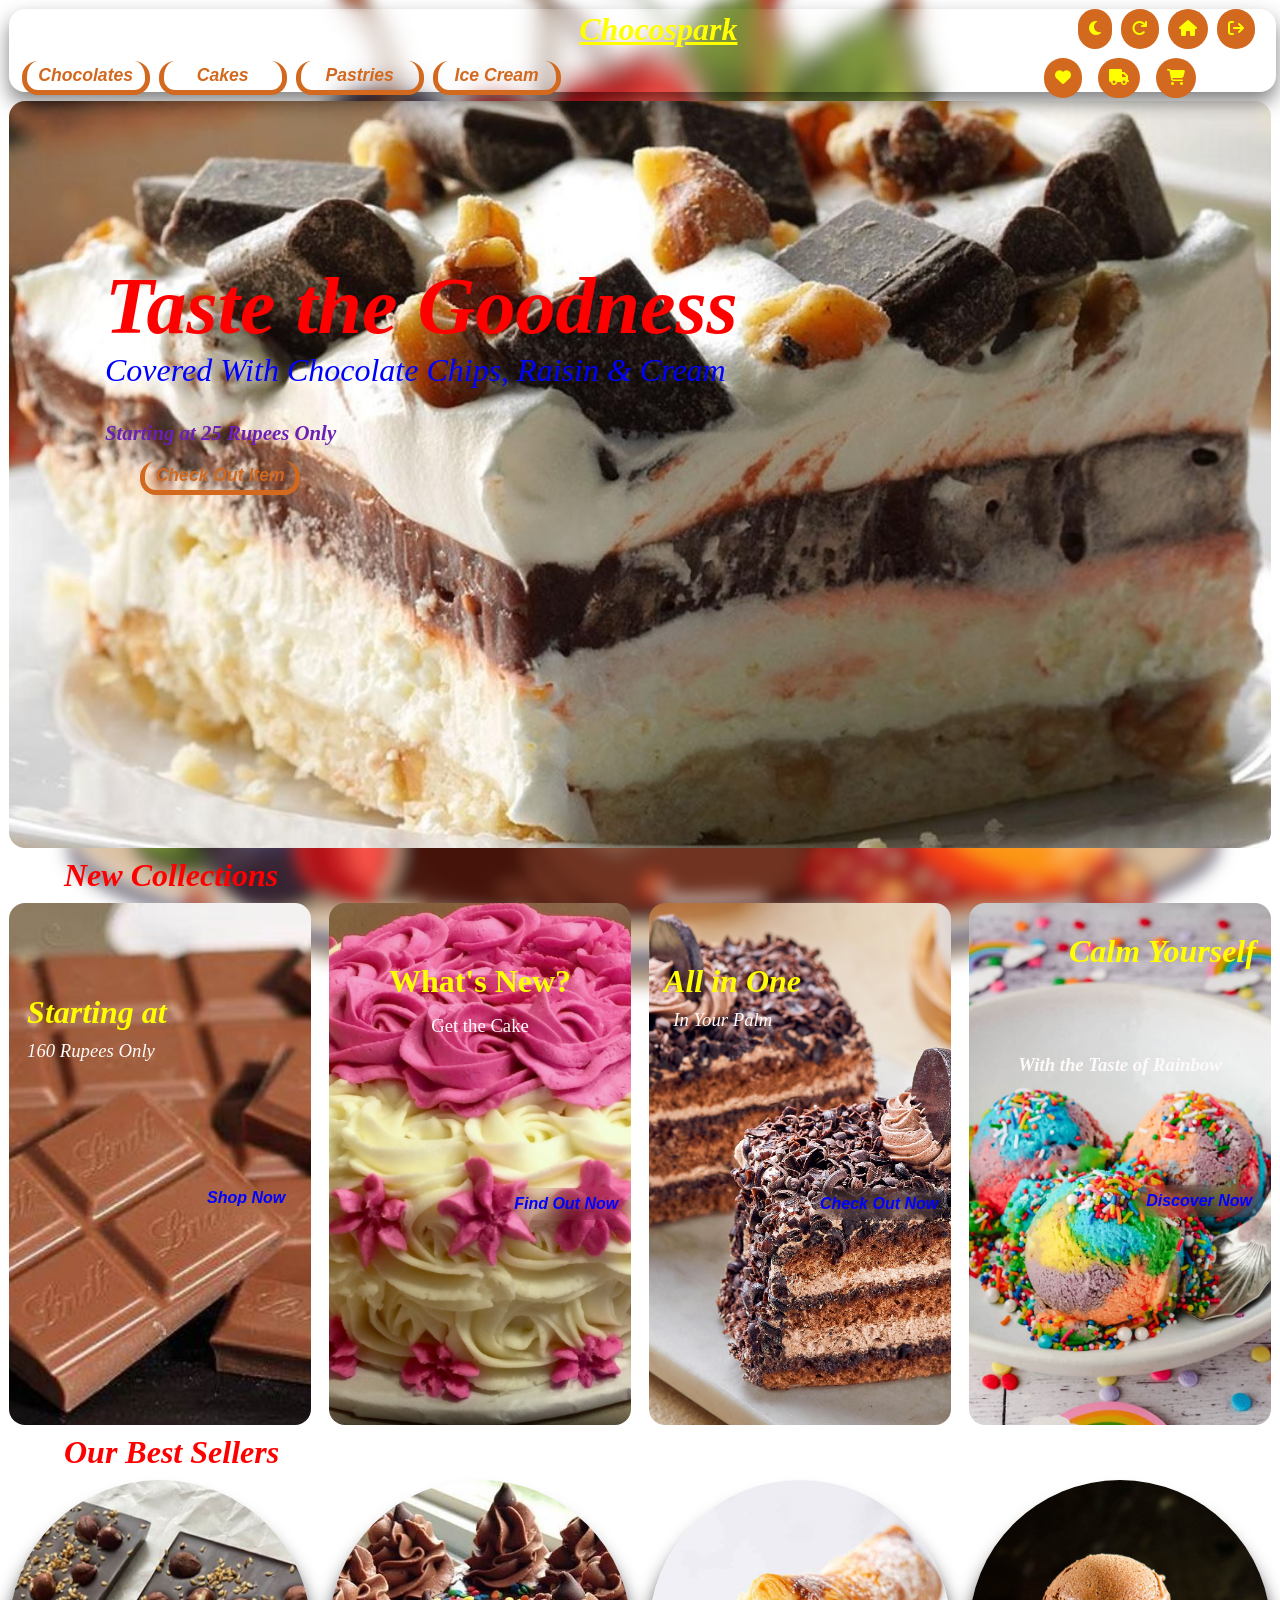
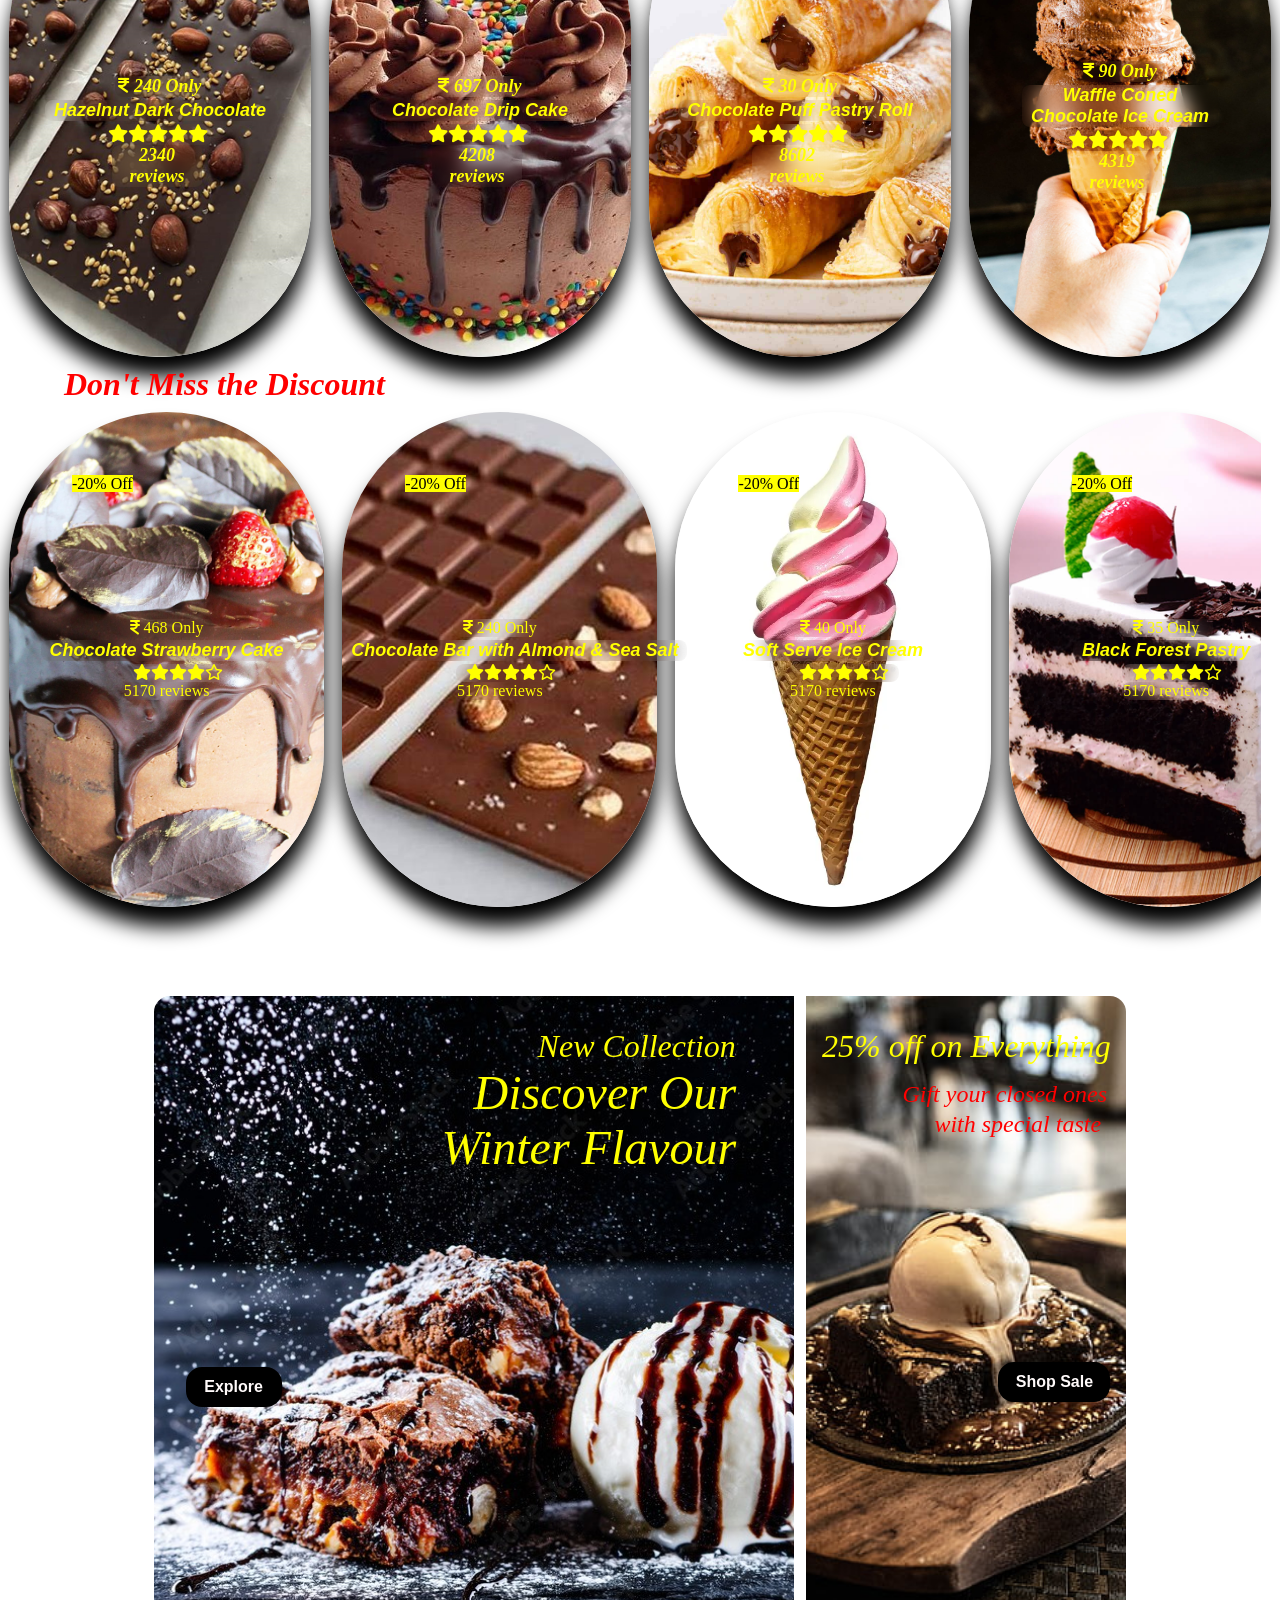
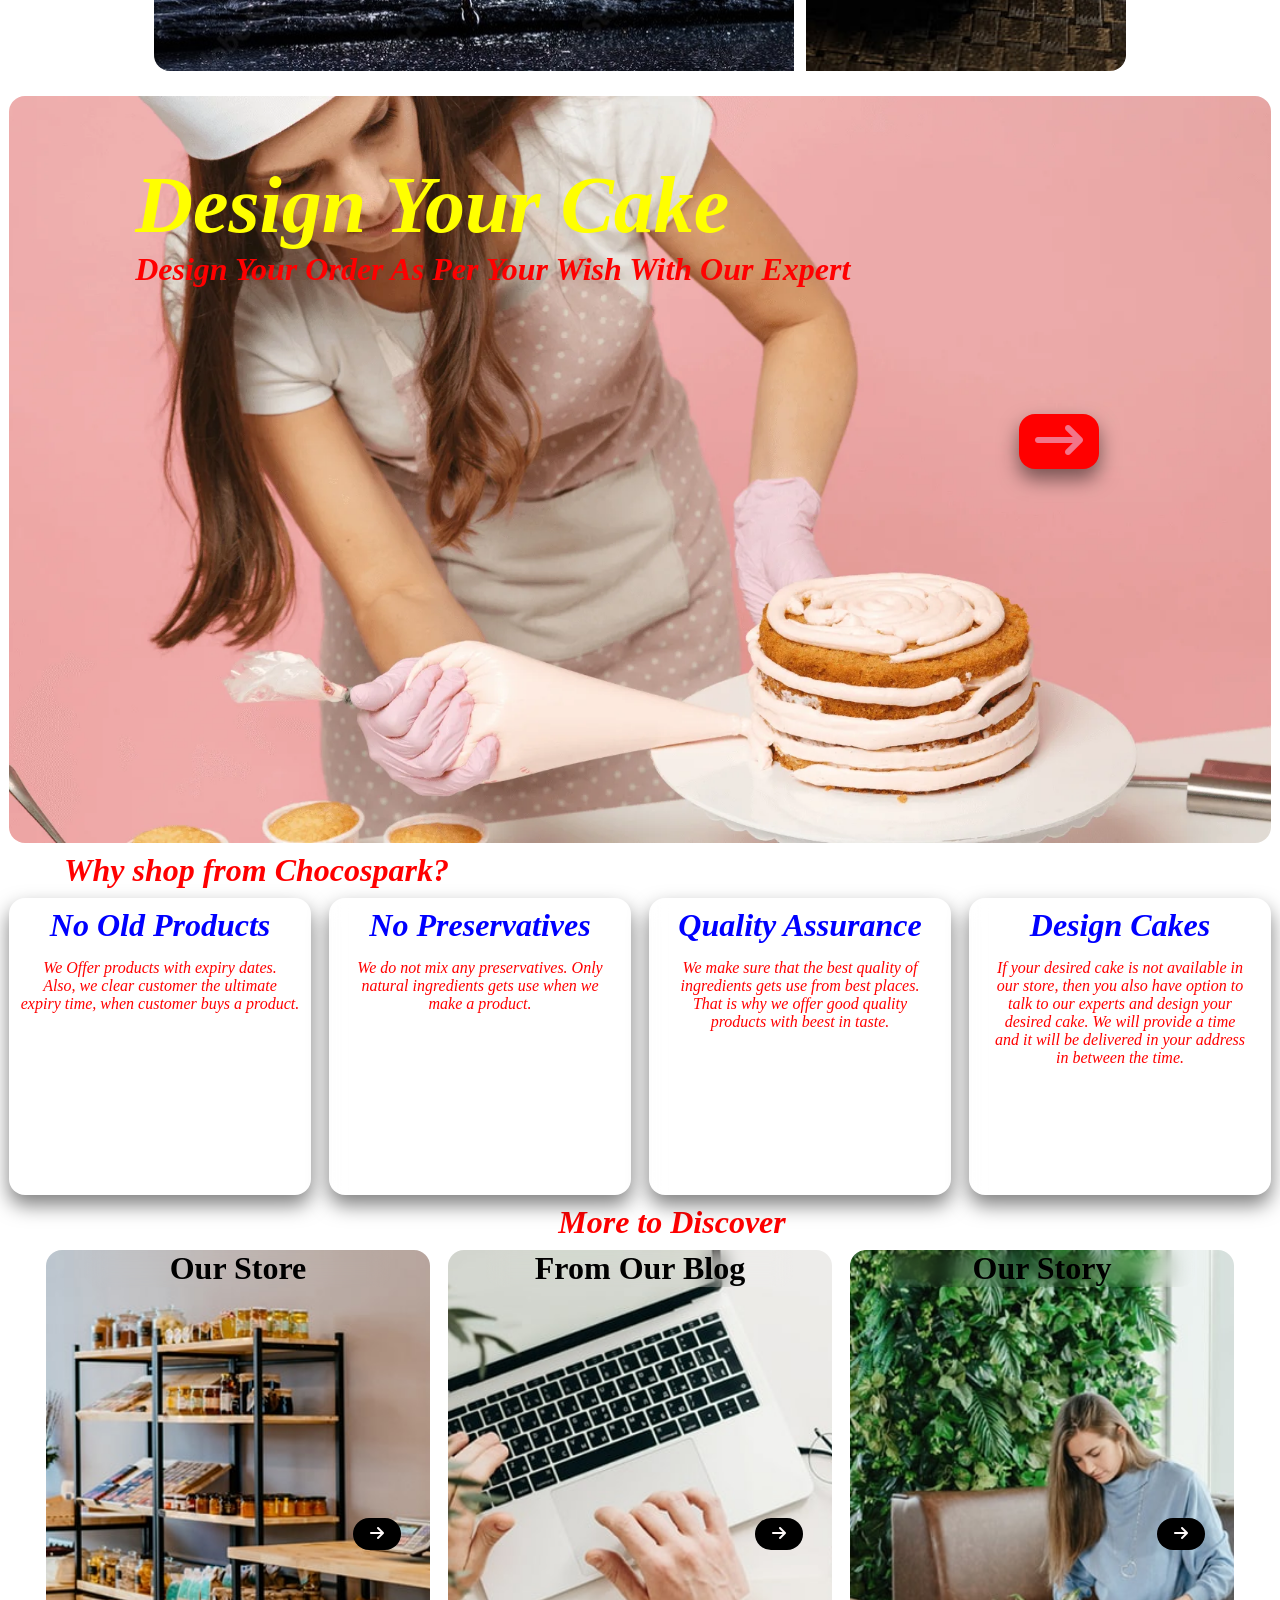
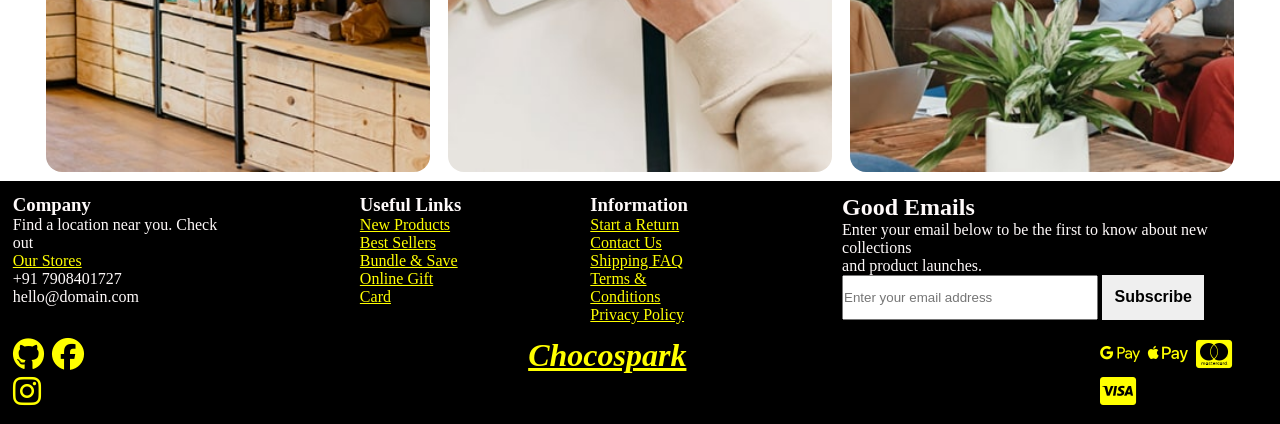
<file: index.html>
<!DOCTYPE html>
<html lang="en">
    <head>
    <meta charset="UTF-8">
    <meta name="viewport" content="width=device-width, initial-scale=1.0, maximum-scale=1.0">
    <title>Chocospark</title>
    <link rel="stylesheet" href="https://cdnjs.cloudflare.com/ajax/libs/font-awesome/6.6.0/css/all.min.css"/>
    <link rel="stylesheet" href="Assets/Style.css">
    </head>
    <body class="lightmodebody">
        <nav class="navbar">
            <div class="navbar-div1">
                <span class="navbar-websitename">Chocospark</span>
                <ul class="navigationbuttons mediumscreenhide">
                    <li><button class="darkmodebutton"><i class="fa-solid fa-moon"></i></button></li>
                    <li><button class="lightmodebutton mediumscreenhide"><i class="fa-solid fa-sun"></i></button></li>
                    <li><button class="reloadbutton"><i class="fa-solid fa-arrow-rotate-right"></i></button></li>
                    <li><button class="homebutton"><i class="fa-solid fa-house"></i></button></li>
                    <li><button class="logoutbutton"><i class="fa-solid fa-arrow-right-from-bracket"></i></button></li>
                </ul>
                <ul class="navigationtoggler">
                    <li><button class="navigationbuttonhider mediumscreenhide"><i class="fa-solid fa-x"></i></button></li>
                    <li><button class="navigationbuttonviewer"><i class="fa-solid fa-bars"></i></button></li>
                </ul>
            </div>
            <div class="navbar-div2">
                <ul class="itemtoggler">
                    <li><button class="itembuttonhider mediumscreenhide"><i class="fa-solid fa-x"></i></button></li>    
                    <li><button class="itembuttonviewer"><i class="fa-solid fa-bars"></i></button></li>
                </ul>
                <ul class="itembuttons mediumscreenhide">
                    <li><button class="navbar-chocolatesbutton">Chocolates</button></li>
                    <li><button class="navbar-cakesbutton">Cakes</button></li>
                    <li><button class="navbar-pastriesesbutton">Pastries</button></li>
                    <li><button class="navbar-icecreambutton">Ice Cream</button></li>
                </ul>
                <ul class="orderbuttons mediumscreenhide">
                    <li><button class="navbar-likebutton"><i class="fa-solid fa-heart"></i></button></li>
                    <li><button class="navbar-orderbutton"><i class="fa-solid fa-truck"></i></button></li>
                    <li><button class="navbar-cartbutton"><i class="fa-solid fa-cart-shopping"></i></button></li>
                </ul>
                <ul class="ordertoggler">
                    <li><button class="orderbuttonhider mediumscreenhide"><i class="fa-solid fa-x"></i></button></li>
                    <li><button class="orderbuttonviewer"><i class="fa-solid fa-bars"></i></button></li>
                </ul>
            </div>
        </nav>
        <main>
            <div class="homecontainer containers">
                <div class="chippestitemcontainer">
                    <ul class="chippestdivmarketing">
                        <li class="line1">Taste the Goodness</li>
                        <li class="line2">Covered With Chocolate Chips, Raisin & Cream</li>
                        <li class="line3">Starting at 25 Rupees Only</li>
                        <li class="line4"><button class="chippestdivbuybutton">Check Out Item</button></li>
                    </ul>
                </div>
                <h1 class="mainheadings">New Collections</h1>
                <div class="newitemscontainer">
                    <ul class="newitemslist">
                        <li class="newchocolate">
                            <h1 class="newchocolatediv">Starting at</h1>
                            <h3 class="newchocolatediv2">160 Rupees Only</h3>
                            <div class="newchocolatediv3"><button class="newchocolatebutton navbar-chocolatesbutton">Shop Now</button></div>
                        </li>
                        <li class="newcake">
                            <h1 class="newcakediv1">What's New?</h1>
                            <h3 class="newcakediv2">Get the Cake</h3>
                            <div class="newcakediv3"><button class="newchocolatebutton navbar-cakesbutton">Find Out Now</button></div>
                        </li>
                        <li class="newpastry">
                            <h1 class="newpastrydiv">All in One</h1>
                            <h3 class="newpastrydiv2">In Your Palm</h3>
                            <div class="newpastrydiv3"><button class="newpastrybutton navbar-pastriesesbutton">Check Out Now</button></div>
                        </li>
                        <li class="newicecream">
                            <h1 class="newicecreamdiv">Calm Yourself</h1>
                            <h3 class="newicecreamdiv2">With the Taste of Rainbow</h3>
                            <div class="newicecreamdiv3"><button class="newicecreambutton navbar-icecreambutton">Discover Now</button></div>
                        </li>
                    </ul>
                </div>
                <h1 class="mainheadings">Our Best Sellers</h1>
                <div class="bestsellercontainer" style="cursor: default;">
                    <ul class="bestsolditems">
                        <li class="bestsoldchocolate">
                            <div>
                                <ul class="descriptionlist">
                                    <li class="chocolatepricetag"><i class="fa-solid fa-indian-rupee-sign"></i> 240 Only</li>
                                    <li class="chocolatename"><button class="namebutton hazelnutdarkchocolatebutton">Hazelnut Dark Chocolate</button></li>
                                    <li class="chocolaterating"><i class="fa-solid fa-star"></i><i class="fa-solid fa-star"></i><i class="fa-solid fa-star"></i><i class="fa-solid fa-star"></i><i class="fa-solid fa-star"></i></li>
                                    <li class="chocolatereview">2340 reviews</li>
                                </ul>
                            </div>
                        </li>
                        <li class="bestsoldcake">
                            <ul class="descriptionlist">
                                    <li class="chocolatepricetag"><i class="fa-solid fa-indian-rupee-sign"></i> 697 Only</li>
                                    <li class="chocolatename"><button class="namebutton chocolatedripcakebutton">Chocolate Drip Cake</button></li>
                                    <li class="chocolaterating"><i class="fa-solid fa-star"></i><i class="fa-solid fa-star"></i><i class="fa-solid fa-star"></i><i class="fa-solid fa-star"></i><i class="fa-solid fa-star"></i></li>
                                    <li class="chocolatereview">4208 reviews</li>
                                </ul>
                        </li>
                        <li class="bestsoldpastry">
                            <ul class="descriptionlist">
                                    <li class="chocolatepricetag"><i class="fa-solid fa-indian-rupee-sign"></i> 30 Only</li>
                                    <li class="chocolatename"><button class="namebutton chocolatepuffpastryrollbutton">Chocolate Puff Pastry Roll</button></li>
                                    <li class="chocolaterating"><i class="fa-solid fa-star"></i><i class="fa-solid fa-star"></i><i class="fa-solid fa-star"></i><i class="fa-solid fa-star"></i><i class="fa-solid fa-star"></i></li>
                                    <li class="chocolatereview">8602 reviews</li>
                                </ul>
                        </li>
                        <li class="bestsoldicecream">
                            <ul class="icecreamdescriptionlist">
                                <li class="chocolatepricetag"><i class="fa-solid fa-indian-rupee-sign"></i> 90 Only</li>
                                <li class="chocolatename">
                                    <button class="namebutton waffleconedchocolateicecreambutton">
                                        <div>Waffle Coned</div> 
                                        <div>Chocolate Ice Cream</div>
                                    </button>
                                </li>
                                <li class="chocolaterating"><i class="fa-solid fa-star"></i><i class="fa-solid fa-star"></i><i class="fa-solid fa-star"></i><i class="fa-solid fa-star"></i><i class="fa-solid fa-star"></i></li>
                                <li class="chocolatereview">4319 reviews</li>
                            </ul>
                        </li>
                    </ul>
                </div>
                <h1 class="mainheadings">Don't Miss the Discount</h1>
                <div class="offers">
                    <div class="offercontainer">
                        <div class="offereditem1">
                            <div class="discountrow"><span class="discountcontainer">-20% Off</span></div>
                            <div class="pricerow"><i class="fa-solid fa-indian-rupee-sign"></i> 468 Only</div>
                            <div class="buttonrow"><button class="namebutton chocolatestrawberrycakebutton">Chocolate Strawberry Cake</button></div>
                            <div class="ratingrow"><i class="fa-solid fa-star"></i><i class="fa-solid fa-star"></i><i class="fa-solid fa-star"></i><i class="fa-solid fa-star"></i><i class="fa-regular fa-star"></i></div>
                            <div class="reviewsrow">5170 reviews</div>
                        </div>
                        <div class="offereditem2">
                            <div class="discountrow"><span class="discountcontainer">-20% Off</span></div>
                            <div class="pricerow"><i class="fa-solid fa-indian-rupee-sign"></i> 240 Only</div>
                            <div class="buttonrow"><button class="namebutton aandssaltbarbutton">Chocolate Bar with Almond & Sea Salt</button></div>
                            <div class="ratingrow"><i class="fa-solid fa-star"></i><i class="fa-solid fa-star"></i><i class="fa-solid fa-star"></i><i class="fa-solid fa-star"></i><i class="fa-regular fa-star"></i></div>
                            <div class="reviewsrow">5170 reviews</div>
                        </div>
                        <div class="offereditem3">
                            <div class="discountrow"><span class="discountcontainer">-20% Off</span></div>
                            <div class="pricerow"><i class="fa-solid fa-indian-rupee-sign"></i> 40 Only</div>
                            <div class="buttonrow"><button class="namebutton softserveicecreambutton">Soft Serve Ice Cream</button></div>
                            <div class="ratingrow"><i class="fa-solid fa-star"></i><i class="fa-solid fa-star"></i><i class="fa-solid fa-star"></i><i class="fa-solid fa-star"></i><i class="fa-regular fa-star"></i></div>
                            <div class="reviewsrow">5170 reviews</div>
                        </div>
                        <div class="offereditem4">
                            <div class="discountrow"><span class="discountcontainer">-20% Off</span></div>
                            <div class="pricerow"><i class="fa-solid fa-indian-rupee-sign"></i> 35 Only</div>
                            <div class="buttonrow"><button class="namebutton blackforestpastrybutton">Black Forest Pastry</button></div>
                            <div class="ratingrow"><i class="fa-solid fa-star"></i><i class="fa-solid fa-star"></i><i class="fa-solid fa-star"></i><i class="fa-solid fa-star"></i><i class="fa-regular fa-star"></i></div>
                            <div class="reviewsrow">5170 reviews</div>
                        </div>
                        <div class="offereditem5">
                        <div class="discountrow"><span class="discountcontainer">-20% Off</span></div>
                            <div class="pricerow"><i class="fa-solid fa-indian-rupee-sign"></i> 30 Only</div>
                            <div class="buttonrow"><button class="namebutton egglessdutchtufflepastrybutton">Eggless Dutch Tuffle Pastry</button></div>
                            <div class="ratingrow"><i class="fa-solid fa-star"></i><i class="fa-solid fa-star"></i><i class="fa-solid fa-star"></i><i class="fa-solid fa-star"></i><i class="fa-regular fa-star"></i></div>
                            <div class="reviewsrow">5170 reviews</div>
                        </div>
                        <div class="offereditem6">
                            <div class="discountrow"><span class="discountcontainer">-20% Off</span></div>
                            <div class="pricerow"><i class="fa-solid fa-indian-rupee-sign"></i> 320 Only</div>
                            <div class="buttonrow"><button class="namebutton heavenlyrosecakebutton">Heavenly Rose Cake</button></div>
                            <div class="ratingrow"><i class="fa-solid fa-star"></i><i class="fa-solid fa-star"></i><i class="fa-solid fa-star"></i><i class="fa-solid fa-star"></i><i class="fa-regular fa-star"></i></div>
                            <div class="reviewsrow">5170 reviews</div>
                        </div>
                        <div class="offereditem7">
                            <div class="discountrow"><div class="discountcontainer">-20% Off</div></div>
                            <div class="pricerow"><i class="fa-solid fa-indian-rupee-sign"></i> 150 Only</div>
                            <div class="buttonrow"><button class="namebutton sprinkelledvanillaicecreambutton">Sprinkelled Vanilla Ice Cream</button></div>
                            <div class="ratingrow"><i class="fa-solid fa-star"></i><i class="fa-solid fa-star"></i><i class="fa-solid fa-star"></i><i class="fa-solid fa-star"></i><i class="fa-regular fa-star"></i></div>
                            <div class="reviewsrow">5170 reviews</div>
                        </div>
                        <div class="offereditem8">
                            <div class="discountrow"><span class="discountcontainer">-20% Off</span></div>
                            <div class="pricerow"><i class="fa-solid fa-indian-rupee-sign"></i> 170 Only</div>
                            <div class="buttonrow"><button class="namebutton minkbarbutton">Mink Chocolate Bar</button></div>
                            <div class="ratingrow"><i class="fa-solid fa-star"></i><i class="fa-solid fa-star"></i><i class="fa-solid fa-star"></i><i class="fa-solid fa-star"></i><i class="fa-regular fa-star"></i></div>
                            <div class="reviewsrow">5170 reviews</div>
                        </div>
                    </div>    
                </div>
                <div class="seasonalcollection">
                    <ul class="seasonallist">
                        <li class="seasonalcontainer1">
                            <ul class="seasonalconatiner1list">
                                <li class="s1r1">New Collection</li>
                                <li class="s1r2">Discover Our</li>
                                <li class="s1r3">Winter Flavour</li>
                                <li class="s1r4"><button class="s1button">Explore</button></li>
                            </ul>
                        </li>
                        <li class="seasonalcontainer2">
                            <ul class="seasonalconatiner2list">
                                <li class="s2r1">25% off on Everything</li>
                                <li class="s2r2">Gift your closed ones</li>
                                <li class="s2r3">with special taste</li>
                                <li class="s2r4"><button class="s2button">Shop Sale</button></li>
                            </ul>
                        </li>
                    </ul>
                </div>
                <div class="customcake">
                    <h1 class="customcakeheading">Design Your Cake</h1>
                    <h2 class="customcaketagline">Design Your Order As Per Your Wish With Our Expert</h2>
                    <div class="customcakebuttondiv"><button class="customcakebutton"><i class="fa-solid fa-arrow-right-long"></i></button></div>
                </div>
                <h1 class="mainheadings">Why shop from Chocospark?</h1>
                <div class="whycontainer">
                    <ul class="whylist">
                        <li class="productcontainer">
                            <h2 class="whyheadings">No Old Products</h2>
                            <div class="whydescriptions">We Offer products with expiry dates.</div>
                            <div class="whydescriptions">Also, we clear customer the ultimate</div>
                            <div class="whydescriptions"> expiry time, when customer buys a product.</div>
                        </li>
                        <li class="preservativecontainer">
                            <h2 class="whyheadings">No Preservatives</h2>
                            <div class="whydescriptions">We do not mix any preservatives. Only</div>
                            <div class="whydescriptions">natural ingredients gets use when we</div>
                            <div class="whydescriptions">make a product.</div>
                        </li>
                        <li class="qualitycontainer">
                            <h2 class="whyheadings">Quality Assurance</h2>
                            <div class="whydescriptions">We make sure that the best quality of</div>
                            <div class="whydescriptions">ingredients gets use from best places.</div>
                            <div class="whydescriptions">That is why we offer good quality</div>
                            <div class="whydescriptions">products with  beest in taste.</div>
                        </li>
                        <li class="designcontainer">
                            <h1 class="whyheadings">Design Cakes</h1>
                            <div class="whydescriptions">If your desired cake is not available in</div>
                            <div class="whydescriptions">our store, then you also have option to</div>
                            <div class="whydescriptions">talk to our experts and design your</div>
                            <div class="whydescriptions">desired cake. We will provide a time</div>
                            <div class="whydescriptions">and it will be delivered in your address</div>
                            <div class="whydescriptions">in between the time.</div>
                        </li>
                    </ul>
                </div>
                <h1 class="mainheadings" style="text-align: center;">More to Discover</h1>
                <div class="discoverycontainer">
                    <ul class="discoverylist">
                        <li class="store">
                            <h1 class="discoveryheadings">Our Store</h1>
                            <div class="buttondiv"><button class="discoverbutton"><i class="fa-solid fa-arrow-right"></i></button></div>
                        </li>
                        <li class="blog">
                            <h1 class="discoveryheadings">From Our Blog</h1>
                            <div class="buttondiv"><button class="discoverbutton"><i class="fa-solid fa-arrow-right"></i></button></div>
                        </li>
                        <li class="story">
                            <h1 class="discoveryheadings">Our Story</h1>
                            <div class="buttondiv"><button class="discoverbutton"><i class="fa-solid fa-arrow-right"></i></button></div>
                        </li>
                    </ul>
                </div>
            </div>
            
            <div class="chocolatescontainer  containers hide">
                <h1 class="itemcontainerheader">Chocolates</h1>
                <ul class="itemsrow1">
                    <li class="itemcontainers biscoffbarcontainer">
                        <div class="itembuttondiv">
                            <button class="imagebutton imagecartbutton biscoffbarcartbutton"><i class="fa-solid fa-cart-shopping"></i></button>
                            <button class="imagebutton imageorderbutton biscoffbarorderbutton"><i class="fa-solid fa-truck"></i></button>
                            <button class="imagebutton imageunclickedlikebutton biscoffbarlikebutton1"><i class="fa-regular fa-heart"></i></button>
                            <button class="imagebutton imageclickedlikebutton biscoffbarlikebutton2 hide"><i class="fa-solid fa-heart"></i></button>
                        </div>
                        <div class="onerowednamebuttondiv"><button class="itemnamebutton biscoffbarbutton">Biscoff Bar</button></div>
                        <div class="itempricediv">Price : <i class="fa-solid fa-indian-rupee-sign"></i> 180</div>
                        <div class="itemratingdiv"><i class="fa-solid fa-star"></i><i class="fa-solid fa-star"></i><i class="fa-solid fa-star"></i><i class="fa-solid fa-star"></i><i class="fa-regular fa-star"></i></div>
                    </li>
                    <li class="itemcontainers mandlbarimagecontainer">
                        <div class="itembuttondiv">
                            <button class="imagebutton imagecartbutton mandlbarcartbutton"><i class="fa-solid fa-cart-shopping"></i></button>
                            <button class="imagebutton imageorderbutton mandlbarorderbutton"><i class="fa-solid fa-truck"></i></button>
                            <button class="imagebutton imageunclickedlikebutton mandlbarlikebutton1"><i class="fa-regular fa-heart"></i></button>
                            <button class="imagebutton imageclickedlikebutton mandlbarlikebutton2 hide"><i class="fa-solid fa-heart"></i></button>
                        </div>
                        <div class="tworowednamebuttondiv"><button class="itemnamebutton mandlbarbutton">Milka & LU Chocolate Bar</button></div>
                        <div class="itempricediv">Price : <i class="fa-solid fa-indian-rupee-sign"></i> 210</div>
                        <div class="itemratingdiv"><i class="fa-solid fa-star"></i><i class="fa-solid fa-star"></i><i class="fa-solid fa-star"></i><i class="fa-solid fa-star"></i><i class="fa-regular fa-star"></i></div>
                    </li>
                    <li class="itemcontainers hazelnutdarkchocolateimagecontainer">
                        <div class="itembuttondiv">
                            <button class="imagebutton imagecartbutton hazelnutdarkchocolatecartbutton"><i class="fa-solid fa-cart-shopping"></i></button>
                            <button class="imagebutton imageorderbutton hazelnutdarkchocolateorderbutton"><i class="fa-solid fa-truck"></i></button>
                            <button class="imagebutton imageunclickedlikebutton hazelnutdarkchocolatelikebutton1"><i class="fa-regular fa-heart"></i></button>
                            <button class="imagebutton imageclickedlikebutton hazelnutdarkchocolatelikebutton2 hide"><i class="fa-solid fa-heart"></i></button>
                        </div>
                        <div class="tworowednamebuttondiv"><button class="itemnamebutton hazelnutdarkchocolatebutton">Hazelnut Dark Chocolate</button></div>
                        <div class="itempricediv">Price : <i class="fa-solid fa-indian-rupee-sign"></i> 320</div>
                        <div class="itemratingdiv"><i class="fa-solid fa-star"></i><i class="fa-solid fa-star"></i><i class="fa-solid fa-star"></i><i class="fa-solid fa-star"></i><i class="fa-regular fa-star"></i></div>
                    </li>
                    <li class="itemcontainers mixedseedsbarimagecontainer">
                        <div class="itembuttondiv">
                            <button class="imagebutton imagecartbutton mixedseedsbarbuttoncartbutton"><i class="fa-solid fa-cart-shopping"></i></button>
                            <button class="imagebutton imageorderbutton mixedseedsbarorderbutton"><i class="fa-solid fa-truck"></i></button>
                            <button class="imagebutton imageunclickedlikebutton mixedseedsbarlikebutton1"><i class="fa-regular fa-heart"></i></button>
                            <button class="imagebutton imageclickedlikebutton mixedseedsbarlikebutton2 hide"><i class="fa-solid fa-heart"></i></button>
                        </div>
                        <div class="tworowednamebuttondiv"><button class="itemnamebutton mixedseedsbarbutton">Mixed Seeds Chocolate Bar</button></div>
                        <div class="itempricediv">Price : <i class="fa-solid fa-indian-rupee-sign"></i> 430</div>
                        <div class="itemratingdiv"><i class="fa-solid fa-star"></i><i class="fa-solid fa-star"></i><i class="fa-solid fa-star"></i><i class="fa-solid fa-star"></i><i class="fa-regular fa-star"></i></div>
                    </li>
                </ul>
                <ul class="itemsrow2">
                    <li class="itemcontainers fandnbarimagecontainer">
                        <div class="itembuttondiv">
                            <button class="imagebutton imagecartbutton fandnbarcartbutton"><i class="fa-solid fa-cart-shopping"></i></button>
                            <button class="imagebutton imageorderbutton fandnbarorderbutton"><i class="fa-solid fa-truck"></i></button>
                            <button class="imagebutton imageunclickedlikebutton fandnbarlikebutton1"><i class="fa-regular fa-heart"></i></button>
                            <button class="imagebutton imageclickedlikebutton fandnbarlikebutton2 hide"><i class="fa-solid fa-heart"></i></button>
                        </div>
                        <div class="tworowednamebuttondiv"><button class="itemnamebutton fandnbarbutton">Dark Chocolate with Dried Fruit & Nuts</button></div>
                        <div class="itempricediv">Price : <i class="fa-solid fa-indian-rupee-sign"></i> 360</div>
                        <div class="itemratingdiv"><i class="fa-solid fa-star"></i><i class="fa-solid fa-star"></i><i class="fa-solid fa-star"></i><i class="fa-solid fa-star"></i><i class="fa-regular fa-star"></i></div>
                    </li>
                    <li class="itemcontainers aandssaltbarimagecontainer">
                        <div class="itembuttondiv">
                            <button class="imagebutton imagecartbutton aandssaltbarcartbutton"><i class="fa-solid fa-cart-shopping"></i></button>
                            <button class="imagebutton imageorderbutton aandssaltbarorderbutton"><i class="fa-solid fa-truck"></i></button>
                            <button class="imagebutton imageunclickedlikebutton aandssaltbarlikebutton1"><i class="fa-regular fa-heart"></i></button>
                            <button class="imagebutton imageclickedlikebutton aandssaltbarlikebutton2 hide"><i class="fa-solid fa-heart"></i></button>
                        </div>
                        <div class="tworowednamebuttondiv"><button class="itemnamebutton aandssaltbarbutton">Chocolate Bar with Almond & Sea Salt</button></div>
                        <div class="itempricediv">Price : <i class="fa-solid fa-indian-rupee-sign"></i> 240</div>
                        <div class="itemratingdiv"><i class="fa-solid fa-star"></i><i class="fa-solid fa-star"></i><i class="fa-solid fa-star"></i><i class="fa-solid fa-star"></i><i class="fa-regular fa-star"></i></div>
                    </li>
                    <li class="itemcontainers lindtbarimagecontainer">
                        <div class="itembuttondiv">
                            <button class="imagebutton imagecartbutton lindtbarcartbutton"><i class="fa-solid fa-cart-shopping"></i></button>
                            <button class="imagebutton imageorderbutton lindtbarorderbutton"><i class="fa-solid fa-truck"></i></button>
                            <button class="imagebutton imageunclickedlikebutton lindtbarlikebutton1"><i class="fa-regular fa-heart"></i></button>
                            <button class="imagebutton imageclickedlikebutton lindtbarlikebutton2 hide"><i class="fa-solid fa-heart"></i></button>
                        </div>
                        <div class="tworowednamebuttondiv"><button class="itemnamebutton lindtbarbutton">Lindt Milk Chocolate Bar</button></div>
                        <div class="itempricediv">Price : <i class="fa-solid fa-indian-rupee-sign"></i> 160</div>
                        <div class="itemratingdiv"><i class="fa-solid fa-star"></i><i class="fa-solid fa-star"></i><i class="fa-solid fa-star"></i><i class="fa-solid fa-star"></i><i class="fa-regular fa-star"></i></div>
                    </li>
                    <li class="itemcontainers minkbarimagecontainer">
                        <div class="itembuttondiv">
                            <button class="imagebutton imagecartbutton minkbarcartbutton"><i class="fa-solid fa-cart-shopping"></i></button>
                            <button class="imagebutton imageorderbutton minkbarorderbutton"><i class="fa-solid fa-truck"></i></button>
                            <button class="imagebutton imageunclickedlikebutton minkbarlikebutton1"><i class="fa-regular fa-heart"></i></button>
                            <button class="imagebutton imageclickedlikebutton minkbarlikebutton2 hide"><i class="fa-solid fa-heart"></i></button>
                        </div>
                        <div class="onerowednamebuttondiv"><button class="itemnamebutton minkbarbutton">Mink Chocolate Bar</button></div>
                        <div class="itempricediv">Price : <i class="fa-solid fa-indian-rupee-sign"></i> 170</div>
                        <div class="itemratingdiv"><i class="fa-solid fa-star"></i><i class="fa-solid fa-star"></i><i class="fa-solid fa-star"></i><i class="fa-solid fa-star"></i><i class="fa-regular fa-star"></i></div>
                    </li>
                </ul>
                <ul class="itemsrow3">
                    <li class="itemcontainers chocoballsimagecontainer">
                        <div class="itembuttondiv">
                            <button class="imagebutton imagecartbutton chocoballscartbutton"><i class="fa-solid fa-cart-shopping"></i></button>
                            <button class="imagebutton imageorderbutton chocoballsorderbutton"><i class="fa-solid fa-truck"></i></button>
                            <button class="imagebutton imageunclickedlikebutton chocoballslikebutton1"><i class="fa-regular fa-heart"></i></button>
                            <button class="imagebutton imageclickedlikebutton chocoballslikebutton2 hide"><i class="fa-solid fa-heart"></i></button>
                        </div>
                        <div class="onerowednamebuttondiv"><button class="itemnamebutton chocoballsbutton">Choco Balls</button></div>
                        <div class="itempricediv">Price : <i class="fa-solid fa-indian-rupee-sign"></i> 150</div>
                        <div class="itemratingdiv"><i class="fa-solid fa-star"></i><i class="fa-solid fa-star"></i><i class="fa-solid fa-star"></i><i class="fa-solid fa-star"></i><i class="fa-regular fa-star"></i></div>
                    </li>
                    <li class="itemcontainers whonycombbarimagecontainer">
                        <div class="itembuttondiv">
                            <button class="imagebutton imagecartbutton whoneycombbarcartbutton"><i class="fa-solid fa-cart-shopping"></i></button>
                            <button class="imagebutton imageorderbutton whonycombbarorderbutton"><i class="fa-solid fa-truck"></i></button>
                            <button class="imagebutton imageunclickedlikebutton whonycombbarlikebutton1"><i class="fa-regular fa-heart"></i></button>
                            <button class="imagebutton imageclickedlikebutton whonycombbarlikebutton2 hide"><i class="fa-solid fa-heart"></i></button>
                        </div>
                        <div class="tworowednamebuttondiv"><button class="itemnamebutton whoneycombbarbutton">White Honeycomb Chocolate Bar</button></div>
                        <div class="itempricediv">Price : <i class="fa-solid fa-indian-rupee-sign"></i> 220</div>
                        <div class="itemratingdiv"><i class="fa-solid fa-star"></i><i class="fa-solid fa-star"></i><i class="fa-solid fa-star"></i><i class="fa-solid fa-star"></i><i class="fa-regular fa-star"></i></div>
                    </li>
                    <li class="itemcontainers milkbarimagecontainer">
                        <div class="itembuttondiv">
                            <button class="imagebutton imagecartbutton milkbarcartbutton"><i class="fa-solid fa-cart-shopping"></i></button>
                            <button class="imagebutton imageorderbutton milkbarorderbutton"><i class="fa-solid fa-truck"></i></button>
                            <button class="imagebutton imageunclickedlikebutton milkbarlikebutton1"><i class="fa-regular fa-heart"></i></button>
                            <button class="imagebutton imageclickedlikebutton milkbarlikebutton2 hide"><i class="fa-solid fa-heart"></i></button>
                        </div>
                        <div class="onerowednamebuttondiv"><button class="itemnamebutton milkbarbutton">Milk Chocolate Bar</button></div>
                        <div class="itempricediv">Price : <i class="fa-solid fa-indian-rupee-sign"></i> 160</div>
                        <div class="itemratingdiv"><i class="fa-solid fa-star"></i><i class="fa-solid fa-star"></i><i class="fa-solid fa-star"></i><i class="fa-solid fa-star"></i><i class="fa-regular fa-star"></i></div>
                    </li>
                </ul>
            </div>
            <div class="itemcontent containers biscoffbarcontent hide">
                <div class="contentiv">
                    <span class="contentimagespan"><img class="contentimage" src="Resource Images/Chocolates/Biscoff Bar.jpg"></span>
                    <span class="contentdetailsspan">
                        <div class="contentheading">Biscoff Bar</div>
                        <div class="contentdescriptionheading">Ingredients</div>
                        <div class="contentdescription">Dark Chocolate | Smashed Seeds | Milk</div>
                        <div class="contentprice">Price : <i class="fa-solid fa-indian-rupee-sign"></i> 180</div>
                        <div class="contentquantitydiv">
                            Quantity : 
                            <select class="contentquantity biscoffbarquantity">
                                <option value="+1">1</option>
                                <option value="+2">2</option>
                                <option value="+3">3</option>
                                <option value="+4">4</option>
                                <option value="+5">5</option>
                                <option value="+6">6</option>
                                <option value="+7">7</option>
                                <option value="+8">8</option>
                                <option value="+9">9</option>
                            </select>
                        </div>
                        <div class="contentbuttondiv">
                            <button class="contentlikebuttons  biscoffbarlikebutton1 "><i class="fa-regular fa-heart"></i></button>
                            <button class="contentlikebuttons  biscoffbarlikebutton2 hide"><i class="fa-solid fa-heart"></i></button>
                            <button class="contentorderbutton biscoffbarorderbutton">Order Now</button>
                            <button class="contentcartbutton biscoffbarcartbutton">Add to Cart</button>
                        </div>
                    </span>
                </div>
            </div>
            <div class="itemcontent containers mandlbarcontent hide">
                <div class="contentiv">
                    <span class="contentimagespan"><img class="contentimage" src="Resource Images/Chocolates/Milka & LU Chocolate Bar.jpeg"></span>
                    <span class="contentdetailsspan">
                        <div class="contentheading">Milka & LU Chocolate Bar</div>
                        <div class="contentdescriptionheading">Ingredients</div>
                        <div class="contentdescription">Dark Chocolate | Smashed Seeds | Milk</div>
                        <div class="contentprice">Price : <i class="fa-solid fa-indian-rupee-sign"></i> 210</div>
                        <div class="contentquantitydiv">
                            Quantity : 
                            <select class="contentquantity mandlbarquantity">
                                <option value="+1">1</option>
                                <option value="+2">2</option>
                                <option value="+3">3</option>
                                <option value="+4">4</option>
                                <option value="+5">5</option>
                                <option value="+6">6</option>
                                <option value="+7">7</option>
                                <option value="+8">8</option>
                                <option value="+9">9</option>
                            </select>
                        </div>
                        <div class="contentbuttondiv">
                            <button class="contentlikebuttons  mandlbarlikebutton1 "><i class="fa-regular fa-heart"></i></button>
                            <button class="contentlikebuttons  mandlbarlikebutton2 hide"><i class="fa-solid fa-heart"></i></button>
                            <button class="contentorderbutton mandlbarorderbutton">Order Now</button>
                            <button class="contentcartbutton mandlbarcartbutton">Add to Cart</button>
                        </div>
                    </span>
                </div>
            </div>
            <div class="itemcontent containers hazelnutdarkchocolatecontent hide">
                <div class="contentiv">
                    <span class="contentimagespan"><img class="contentimage" src="Resource Images/Chocolates/Hazelnut Dark Chocolate.jpeg"></span>
                    <span class="contentdetailsspan">
                        <div class="contentheading">Hazelnut Dark Chocolate</div>
                        <div class="contentdescriptionheading">Ingredients</div>
                        <div class="contentdescription">Dark Chocolate | Smashed Seeds | Milk</div>
                        <div class="contentprice">Price : <i class="fa-solid fa-indian-rupee-sign"></i> 320</div>
                        <div class="contentquantitydiv">
                            Quantity : 
                            <select class="contentquantity hazelnutdarkchocolatequantity">
                                <option value="+1">1</option>
                                <option value="+2">2</option>
                                <option value="+3">3</option>
                                <option value="+4">4</option>
                                <option value="+5">5</option>
                                <option value="+6">6</option>
                                <option value="+7">7</option>
                                <option value="+8">8</option>
                                <option value="+9">9</option>
                            </select>
                        </div>
                        <div class="contentbuttondiv">
                            <button class="contentlikebuttons  hazelnutdarkchocolatelikebutton1 "><i class="fa-regular fa-heart"></i></button>
                            <button class="contentlikebuttons  hazelnutdarkchocolatelikebutton2 hide"><i class="fa-solid fa-heart"></i></button>
                            <button class="contentorderbutton hazelnutdarkchocolateorderbutton">Order Now</button>
                            <button class="contentcartbutton hazelnutdarkchocolatecartbutton">Add to Cart</button>
                        </div>
                    </span>
                </div>
            </div>
            <div class="itemcontent containers mixedseedsbarcontent hide">
                <div class="contentiv">
                    <span class="contentimagespan"><img class="contentimage" src="Resource Images/Chocolates/Mixed Seeds Chocolate Bar.jpeg"></span>
                    <span class="contentdetailsspan">
                        <div class="contentheading">Mixed Seeds Chocolate Bar</div>
                        <div class="contentdescriptionheading">Ingredients</div>
                        <div class="contentdescription">Dark Chocolate | Smashed Seeds | Milk</div>
                        <div class="contentprice">Price : <i class="fa-solid fa-indian-rupee-sign"></i> 430</div>
                        <div class="contentquantitydiv">
                            Quantity : 
                            <select class="contentquantity mixedseedsbarquantity">
                                <option value="+1">1</option>
                                <option value="+2">2</option>
                                <option value="+3">3</option>
                                <option value="+4">4</option>
                                <option value="+5">5</option>
                                <option value="+6">6</option>
                                <option value="+7">7</option>
                                <option value="+8">8</option>
                                <option value="+9">9</option>
                            </select>
                        </div>
                        <div class="contentbuttondiv">
                            <button class="contentlikebuttons  mixedseedsbarlikebutton1 "><i class="fa-regular fa-heart"></i></button>
                            <button class="contentlikebuttons  mixedseedsbarlikebutton2 hide"><i class="fa-solid fa-heart"></i></button>
                            <button class="contentorderbutton mixedseedsbarorderbutton">Order Now</button>
                            <button class="contentcartbutton mixedseedsbarbuttoncartbutton">Add to Cart</button>
                        </div>
                    </span>
                </div>
            </div>
            <div class="itemcontent containers fandnbarcontent hide">
                <div class="contentiv">
                    <span class="contentimagespan"><img class="contentimage" src="Resource Images/Chocolates/Dark Chocolate with Dried Fruit & Nuts.jpeg"></span>
                    <span class="contentdetailsspan">
                        <div class="contentheading">Dark Chocolate with Dried Fruit & Nuts</div>
                        <div class="contentdescriptionheading">Ingredients</div>
                        <div class="contentdescription">Dark Chocolate | Smashed Seeds | Milk</div>
                        <div class="contentprice">Price : <i class="fa-solid fa-indian-rupee-sign"></i> 360</div>
                        <div class="contentquantitydiv">
                            Quantity : 
                            <select class="contentquantity fandnbarquantity">
                                <option value="+1">1</option>
                                <option value="+2">2</option>
                                <option value="+3">3</option>
                                <option value="+4">4</option>
                                <option value="+5">5</option>
                                <option value="+6">6</option>
                                <option value="+7">7</option>
                                <option value="+8">8</option>
                                <option value="+9">9</option>
                            </select>
                        </div>
                        <div class="contentbuttondiv">
                            <button class="contentlikebuttons  fandnbarlikebutton1 "><i class="fa-regular fa-heart"></i></button>
                            <button class="contentlikebuttons  fandnbarlikebutton2 hide"><i class="fa-solid fa-heart"></i></button>
                            <button class="contentorderbutton fandnbarorderbutton">Order Now</button>
                            <button class="contentcartbutton fandnbarcartbutton">Add to Cart</button>
                        </div>
                    </span>
                </div>
            </div>
            <div class="itemcontent containers aandssaltbarcontent hide">
                <div class="contentiv">
                    <span class="contentimagespan"><img class="contentimage" src="Resource Images/Chocolates/Chocolate Bar with Almond & Sea Salt.jpeg"></span>
                    <span class="contentdetailsspan">
                        <div class="contentheading">Chocolate Bar with Almond & Sea Salt</div>
                        <div class="contentdescriptionheading">Ingredients</div>
                        <div class="contentdescription">Dark Chocolate | Smashed Seeds | Milk</div>
                        <div class="contentprice">Price : <i class="fa-solid fa-indian-rupee-sign"></i> 240</div>
                        <div class="contentquantitydiv">
                            Quantity : 
                            <select class="contentquantity aandssaltbarquantity">
                               <option value="+1">1</option>
                               <option value="+2">2</option>
                               <option value="+3">3</option>
                               <option value="+4">4</option>
                               <option value="+5">5</option>
                               <option value="+6">6</option>
                               <option value="+7">7</option>
                               <option value="+8">8</option>
                               <option value="+9">9</option>
                            </select>
                        </div>
                        <div class="contentbuttondiv">
                            <button class="contentlikebuttons  aandssaltbarlikebutton1 "><i class="fa-regular fa-heart"></i></button>
                            <button class="contentlikebuttons  aandssaltbarlikebutton2 hide"><i class="fa-solid fa-heart"></i></button>
                            <button class="contentorderbutton aandssaltbarorderbutton">Order Now</button>
                            <button class="contentcartbutton aandssaltbarcartbutton">Add to Cart</button>
                        </div>
                    </span>
                </div>
            </div>
            <div class="itemcontent containers lindtbarcontent hide">
                <div class="contentiv">
                    <span class="contentimagespan"><img class="contentimage" src="Resource Images/Chocolates/Lindt Milk Chocolate Bar.jpeg"></span>
                    <span class="contentdetailsspan">
                        <div class="contentheading">Lindt Milk Chocolate Bar</div>
                        <div class="contentdescriptionheading">Ingredients</div>
                        <div class="contentdescription">Dark Chocolate | Smashed Seeds | Milk</div>
                        <div class="contentprice">Price : <i class="fa-solid fa-indian-rupee-sign"></i> 160</div>
                        <div class="contentquantitydiv">
                            Quantity : 
                            <select class="contentquantity lindtbarquantity">
                                <option value="+1">1</option>
                                <option value="+2">2</option>
                                <option value="+3">3</option>
                                <option value="+4">4</option>
                                <option value="+5">5</option>
                                <option value="+6">6</option>
                                <option value="+7">7</option>
                                <option value="+8">8</option>
                                <option value="+9">9</option>
                            </select>
                        </div>
                        <div class="contentbuttondiv">
                            <button class="contentlikebuttons  lindtbarlikebutton1 "><i class="fa-regular fa-heart"></i></button>
                            <button class="contentlikebuttons  lindtbarlikebutton2 hide"><i class="fa-solid fa-heart"></i></button>
                            <button class="contentorderbutton lindtbarorderbutton">Order Now</button>
                            <button class="contentcartbutton lindtbarcartbutton">Add to Cart</button>
                        </div>
                    </span>
                </div>
            </div>
            <div class="itemcontent containers minkbarcontent hide">
                <div class="contentiv">
                    <span class="contentimagespan"><img class="contentimage" src="Resource Images/Chocolates/Mink Chocolate Bar.jpeg"></span>
                    <span class="contentdetailsspan">
                        <div class="contentheading">Mink Chocolate Bar</div>
                        <div class="contentdescriptionheading">Ingredients</div>
                        <div class="contentdescription">Dark Chocolate | Smashed Seeds | Milk</div>
                        <div class="contentprice">Price : <i class="fa-solid fa-indian-rupee-sign"></i> 170</div>
                        <div class="contentquantitydiv">
                            Quantity : 
                            <select class="contentquantity minkbarquantity">
                                <option value="+1">1</option>
                                <option value="+2">2</option>
                                <option value="+3">3</option>
                                <option value="+4">4</option>
                                <option value="+5">5</option>
                                <option value="+6">6</option>
                                <option value="+7">7</option>
                                <option value="+8">8</option>
                                <option value="+9">9</option>
                            </select>
                        </div>
                        <div class="contentbuttondiv">
                            <button class="contentlikebuttons  minkbarlikebutton1 "><i class="fa-regular fa-heart"></i></button>
                            <button class="contentlikebuttons  minkbarlikebutton2 hide"><i class="fa-solid fa-heart"></i></button>
                            <button class="contentorderbutton minkbarorderbutton">Order Now</button>
                            <button class="contentcartbutton minkbarcartbutton">Add to Cart</button>
                        </div>
                    </span>
                </div>
            </div>
            <div class="itemcontent containers chocoballscontent hide">
                <div class="contentiv">
                    <span class="contentimagespan"><img class="contentimage" src="Resource Images/Chocolates/Choco Balls.jpg"></span>
                    <span class="contentdetailsspan">
                        <div class="contentheading">Choco Balls</div>
                        <div class="contentdescriptionheading">Ingredients</div>
                        <div class="contentdescription">Dark Chocolate | Smashed Seeds | Milk</div>
                        <div class="contentprice">Price : <i class="fa-solid fa-indian-rupee-sign"></i> 150</div>
                        <div class="contentquantitydiv">
                            Quantity : 
                            <select class="contentquantity chocoballsquantity">
                                <option value="+1">1</option>
                                <option value="+2">2</option>
                                <option value="+3">3</option>
                                <option value="+4">4</option>
                                <option value="+5">5</option>
                                <option value="+6">6</option>
                                <option value="+7">7</option>
                                <option value="+8">8</option>
                                <option value="+9">9</option>
                            </select>
                        </div>
                        <div class="contentbuttondiv">
                            <button class="contentlikebuttons  chocoballslikebutton1 "><i class="fa-regular fa-heart"></i></button>
                            <button class="contentlikebuttons  chocoballslikebutton2 hide"><i class="fa-solid fa-heart"></i></button>
                            <button class="contentorderbutton chocoballsorderbutton">Order Now</button>
                            <button class="contentcartbutton chocoballscartbutton">Add to Cart</button>
                        </div>
                    </span>
                </div>
            </div>
            <div class="itemcontent containers whonycombbarcontent hide">
                <div class="contentiv">
                    <span class="contentimagespan"><img class="contentimage" src="Resource Images/Chocolates/White Honeycomb Chocolate Bar.jpg"></span>
                    <span class="contentdetailsspan">
                        <div class="contentheading">White Honeycomb Chocolate Bar</div>
                        <div class="contentdescriptionheading">Ingredients</div>
                        <div class="contentdescription">Dark Chocolate | Smashed Seeds | Milk</div>
                        <div class="contentprice">Price : <i class="fa-solid fa-indian-rupee-sign"></i> 220</div>
                        <div class="contentquantitydiv">
                            Quantity : 
                            <select class="contentquantity whoneycombbarquantity">
                                <option value="+1">1</option>
                                <option value="+2">2</option>
                                <option value="+3">3</option>
                                <option value="+4">4</option>
                                <option value="+5">5</option>
                                <option value="+6">6</option>
                                <option value="+7">7</option>
                                <option value="+8">8</option>
                                <option value="+9">9</option>
                            </select>
                        </div>
                        <div class="contentbuttondiv">
                            <button class="contentlikebuttons  whonycombbarlikebutton1 "><i class="fa-regular fa-heart"></i></button>
                            <button class="contentlikebuttons  whonycombbarlikebutton2 hide"><i class="fa-solid fa-heart"></i></button>
                            <button class="contentorderbutton whonycombbarorderbutton">Order Now</button>
                            <button class="contentcartbutton whoneycombbarcartbutton">Add to Cart</button>
                        </div>
                    </span>
                </div>
            </div>
            <div class="itemcontent containers milkbarcontent hide">
                <div class="contentiv">
                    <span class="contentimagespan"><img class="contentimage" src="Resource Images/Chocolates/Milk Chocolate Bar.png"></span>
                    <span class="contentdetailsspan">
                        <div class="contentheading">Milk Chocolate Bar</div>
                        <div class="contentdescriptionheading">Ingredients</div>
                        <div class="contentdescription">Dark Chocolate | Smashed Seeds | Milk</div>
                        <div class="contentprice">Price : <i class="fa-solid fa-indian-rupee-sign"></i> 160</div>
                        <div class="contentquantitydiv">
                            Quantity : 
                            <select class="contentquantity milkbarquantity">
                                <option value="+1">1</option>
                                <option value="+2">2</option>
                                <option value="+3">3</option>
                                <option value="+4">4</option>
                                <option value="+5">5</option>
                                <option value="+6">6</option>
                                <option value="+7">7</option>
                                <option value="+8">8</option>
                                <option value="+9">9</option>
                            </select>
                        </div>
                        <div class="contentbuttondiv">
                            <button class="contentlikebuttons  milkbarlikebutton1 "><i class="fa-regular fa-heart"></i></button>
                            <button class="contentlikebuttons  milkbarlikebutton2 hide"><i class="fa-solid fa-heart"></i></button>
                            <button class="contentorderbutton milkbarorderbutton">Order Now</button>
                            <button class="contentcartbutton milkbarcartbutton">Add to Cart</button>
                        </div>
                    </span>
                </div>
            </div>
            <div class="cakescontainer containers hide">
                <h1 class="itemcontainerheader">Cakes</h1>
                <ul class="itemsrow1">
                    <li class="itemcontainers buttercreamrosettcakecontainer">
                        <div class="itembuttondiv">
                            <button class="imagebutton imagecartbutton buttercreamrosettcakecartbutton"><i class="fa-solid fa-cart-shopping"></i></button>
                            <button class="imagebutton imageorderbutton buttercreamrosettcakeorderbutton"><i class="fa-solid fa-truck"></i></button>
                            <button class="imagebutton imageunclickedlikebutton buttercreamrosettcakelikebutton1"><i class="fa-regular fa-heart"></i></button>
                            <button class="imagebutton imageclickedlikebutton buttercreamrosettcakelikebutton2 hide"><i class="fa-solid fa-heart"></i></button>
                        </div>
                        <div class="tworowednamebuttondiv"><button class="itemnamebutton buttercreamrosettcakebutton">Buttercream Rosett Cake</button></div>
                        <div class="itempricediv">Price : <i class="fa-solid fa-indian-rupee-sign"></i> 370</div>
                        <div class="itemratingdiv"><i class="fa-solid fa-star"></i><i class="fa-solid fa-star"></i><i class="fa-solid fa-star"></i><i class="fa-solid fa-star"></i><i class="fa-regular fa-star"></i></div>
                    </li>
                    <li class="itemcontainers chocolatedripcakecontainer">
                        <div class="itembuttondiv">
                            <button class="imagebutton imagecartbutton chocolatedripcakecartbutton"><i class="fa-solid fa-cart-shopping"></i></button>
                            <button class="imagebutton imageorderbutton chocolatedripcakeorderbutton"><i class="fa-solid fa-truck"></i></button>
                            <button class="imagebutton imageunclickedlikebutton chocolatedripcakelikebutton1"><i class="fa-regular fa-heart"></i></button>
                            <button class="imagebutton imageclickedlikebutton chocolatedripcakelikebutton2 hide"><i class="fa-solid fa-heart"></i></button>
                        </div>
                        <div class="onerowednamebuttondiv"><button class="itemnamebutton chocolatedripcakebutton">Chocolate Drip Cake</button></div>
                        <div class="itempricediv">Price : <i class="fa-solid fa-indian-rupee-sign"></i> 830</div>
                        <div class="itemratingdiv"><i class="fa-solid fa-star"></i><i class="fa-solid fa-star"></i><i class="fa-solid fa-star"></i><i class="fa-solid fa-star"></i><i class="fa-regular fa-star"></i></div>
                    </li>
                    <li class="itemcontainers chocolaterosecakecontainer">
                        <div class="itembuttondiv">
                            <button class="imagebutton imagecartbutton chocolaterosecakecartbutton"><i class="fa-solid fa-cart-shopping"></i></button>
                            <button class="imagebutton imageorderbutton chocolaterosecakeorderbutton"><i class="fa-solid fa-truck"></i></button>
                            <button class="imagebutton imageunclickedlikebutton chocolaterosecakelikebutton1"><i class="fa-regular fa-heart"></i></button>
                            <button class="imagebutton imageclickedlikebutton chocolaterosecakelikebutton2 hide"><i class="fa-solid fa-heart"></i></button>
                        </div>
                        <div class="onerowednamebuttondiv"><button class="itemnamebutton chocolaterosecakebutton">Chocolate Rose Cake</button></div>
                        <div class="itempricediv">Price : <i class="fa-solid fa-indian-rupee-sign"></i> 460</div>
                        <div class="itemratingdiv"><i class="fa-solid fa-star"></i><i class="fa-solid fa-star"></i><i class="fa-solid fa-star"></i><i class="fa-solid fa-star"></i><i class="fa-regular fa-star"></i></div>
                    </li>
                    <li class="itemcontainers chocolatestrawberrycakecontainer">
                        <div class="itembuttondiv">
                            <button class="imagebutton imagecartbutton chocolatestrawberrycakecartbutton"><i class="fa-solid fa-cart-shopping"></i></button>
                            <button class="imagebutton imageorderbutton chocolatestrawberrycakeorderbutton"><i class="fa-solid fa-truck"></i></button>
                            <button class="imagebutton imageunclickedlikebutton chocolatestrawberrycakelikebutton1"><i class="fa-regular fa-heart"></i></button>
                            <button class="imagebutton imageclickedlikebutton chocolatestrawberrycakelikebutton2 hide"><i class="fa-solid fa-heart"></i></button>
                        </div>
                        <div class="tworowednamebuttondiv"><button class="itemnamebutton chocolatestrawberrycakebutton">Chocolate Strawberry Cake</button></div>
                        <div class="itempricediv">Price : <i class="fa-solid fa-indian-rupee-sign"></i> 500</div>
                        <div class="itemratingdiv"><i class="fa-solid fa-star"></i><i class="fa-solid fa-star"></i><i class="fa-solid fa-star"></i><i class="fa-solid fa-star"></i><i class="fa-regular fa-star"></i></div>
                    </li>
                </ul>
                <ul class="itemsrow2">
                    <li class="itemcontainers starwberrycreamcakecontainer">
                        <div class="itembuttondiv">
                            <button class="imagebutton imagecartbutton strawberrycreamcakecartbutton"><i class="fa-solid fa-cart-shopping"></i></button>
                            <button class="imagebutton imageorderbutton strawberrycreamcakeorderbutton"><i class="fa-solid fa-truck"></i></button>
                            <button class="imagebutton imageunclickedlikebutton starwberrycreamcakelikebutton1"><i class="fa-regular fa-heart"></i></button>
                            <button class="imagebutton imageclickedlikebutton starwberrycreamcakelikebutton2 hide"><i class="fa-solid fa-heart"></i></button>
                        </div>
                        <div class="tworowednamebuttondiv"><button class="itemnamebutton strawberrycreamcakebutton">Strawberry Cream Cake</button></div>
                        <div class="itempricediv">Price : <i class="fa-solid fa-indian-rupee-sign"></i> 900</div>
                        <div class="itemratingdiv"><i class="fa-solid fa-star"></i><i class="fa-solid fa-star"></i><i class="fa-solid fa-star"></i><i class="fa-solid fa-star"></i><i class="fa-regular fa-star"></i></div>
                    </li>
                    <li class="itemcontainers floralvintagecakecontainer">
                        <div class="itembuttondiv">
                            <button class="imagebutton imagecartbutton floralvintagecakecartbutton"><i class="fa-solid fa-cart-shopping"></i></button>
                            <button class="imagebutton imageorderbutton floralvintagecakeorderbutton"><i class="fa-solid fa-truck"></i></button>
                            <button class="imagebutton imageunclickedlikebutton floralvintagecakelikebutton1"><i class="fa-regular fa-heart"></i></button>
                            <button class="imagebutton imageclickedlikebutton floralvintagecakelikebutton2 hide"><i class="fa-solid fa-heart"></i></button>
                        </div>
                        <div class="onerowednamebuttondiv"><button class="itemnamebutton floralvintagecakebutton">Floral Vintage Cake</button></div>
                        <div class="itempricediv">Price : <i class="fa-solid fa-indian-rupee-sign"></i> 522</div>
                        <div class="itemratingdiv"><i class="fa-solid fa-star"></i><i class="fa-solid fa-star"></i><i class="fa-solid fa-star"></i><i class="fa-solid fa-star"></i><i class="fa-regular fa-star"></i></div>
                    </li>
                    <li class="itemcontainers ganachedripcakecontainer">
                        <div class="itembuttondiv">
                            <button class="imagebutton imagecartbutton ganachedripcakecartbutton"><i class="fa-solid fa-cart-shopping"></i></button>
                            <button class="imagebutton imageorderbutton ganachedripcakeorderbutton"><i class="fa-solid fa-truck"></i></button>
                            <button class="imagebutton imageunclickedlikebutton ganachedripcakelikebutton1"><i class="fa-regular fa-heart"></i></button>
                            <button class="imagebutton imageclickedlikebutton ganachedripcakelikebutton2 hide"><i class="fa-solid fa-heart"></i></button>
                        </div>
                        <div class="onerowednamebuttondiv"><button class="itemnamebutton ganachedripcakebutton">Ganache Drip Cake</button></div>
                        <div class="itempricediv">Price : <i class="fa-solid fa-indian-rupee-sign"></i> 338</div>
                        <div class="itemratingdiv"><i class="fa-solid fa-star"></i><i class="fa-solid fa-star"></i><i class="fa-solid fa-star"></i><i class="fa-solid fa-star"></i><i class="fa-regular fa-star"></i></div>
                    </li>
                    <li class="itemcontainers glutenfreebananacakecontainer">
                        <div class="itembuttondiv">
                            <button class="imagebutton imagecartbutton glutenfreebananacakecartbutton"><i class="fa-solid fa-cart-shopping"></i></button>
                            <button class="imagebutton imageorderbutton glutenfreebananacakeorderbutton"><i class="fa-solid fa-truck"></i></button>
                            <button class="imagebutton imageunclickedlikebutton glutenfreebananacakelikebutton1"><i class="fa-regular fa-heart"></i></button>
                            <button class="imagebutton imageclickedlikebutton glutenfreebananacakelikebutton2 hide"><i class="fa-solid fa-heart"></i></button>
                        </div>
                        <div class="tworowednamebuttondiv"><button class="itemnamebutton glutenfreebananacakebutton">Gluten Free Banana Cake</button></div>
                        <div class="itempricediv">Price : <i class="fa-solid fa-indian-rupee-sign"></i> 454</div>
                        <div class="itemratingdiv"><i class="fa-solid fa-star"></i><i class="fa-solid fa-star"></i><i class="fa-solid fa-star"></i><i class="fa-solid fa-star"></i><i class="fa-regular fa-star"></i></div>
                    </li>
                </ul>
                <ul class="itemsrow3">
                    <li class="itemcontainers heavenlyrosecakecontainer">
                        <div class="itembuttondiv">
                            <button class="imagebutton imagecartbutton heavenlyrosecakecartbutton"><i class="fa-solid fa-cart-shopping"></i></button>
                            <button class="imagebutton imageorderbutton heavenlyrosecakeorderbutton"><i class="fa-solid fa-truck"></i></button>
                            <button class="imagebutton imageunclickedlikebutton heavenlyrosecakelikebutton1"><i class="fa-regular fa-heart"></i></button>
                            <button class="imagebutton imageclickedlikebutton heavenlyrosecakelikebutton2 hide"><i class="fa-solid fa-heart"></i></button>
                        </div>
                        <div class="onerowednamebuttondiv"><button class="itemnamebutton heavenlyrosecakebutton">Heavenly Rose Cake</button></div>
                        <div class="itempricediv">Price : <i class="fa-solid fa-indian-rupee-sign"></i> 320</div>
                        <div class="itemratingdiv"><i class="fa-solid fa-star"></i><i class="fa-solid fa-star"></i><i class="fa-solid fa-star"></i><i class="fa-solid fa-star"></i><i class="fa-regular fa-star"></i></div>
                    </li>
                    <li class="itemcontainers kinderbuenocakecontainer">
                        <div class="itembuttondiv">
                            <button class="imagebutton imagecartbutton kinderbuenocakecartbutton"><i class="fa-solid fa-cart-shopping"></i></button>
                            <button class="imagebutton imageorderbutton kinderbuenocakeorderbutton"><i class="fa-solid fa-truck"></i></button>
                            <button class="imagebutton imageunclickedlikebutton kinderbuenocakelikebutton1"><i class="fa-regular fa-heart"></i></button>
                            <button class="imagebutton imageclickedlikebutton kinderbuenocakelikebutton2 hide"><i class="fa-solid fa-heart"></i></button>
                        </div>
                        <div class="onerowednamebuttondiv"><button class="itemnamebutton kinderbuenocakebutton">Kinder Bueno Cake</button></div>
                        <div class="itempricediv">Price : <i class="fa-solid fa-indian-rupee-sign"></i> 660</div>
                        <div class="itemratingdiv"><i class="fa-solid fa-star"></i><i class="fa-solid fa-star"></i><i class="fa-solid fa-star"></i><i class="fa-solid fa-star"></i><i class="fa-regular fa-star"></i></div>
                    </li>
                    <li class="itemcontainers ombrerosecakecontainer">
                        <div class="itembuttondiv">
                            <button class="imagebutton imagecartbutton ombrerosecakecartbutton"><i class="fa-solid fa-cart-shopping"></i></button>
                            <button class="imagebutton imageorderbutton ombrerosecakeorderbutton"><i class="fa-solid fa-truck"></i></button>
                            <button class="imagebutton imageunclickedlikebutton ombrerosecakelikebutton1"><i class="fa-regular fa-heart"></i></button>
                            <button class="imagebutton imageclickedlikebutton ombrerosecakelikebutton2 hide"><i class="fa-solid fa-heart"></i></button>
                        </div>
                        <div class="onerowednamebuttondiv"><button class="itemnamebutton ombrerosecakebutton">Ombre Rose Cake</button></div>
                        <div class="itempricediv">Price : <i class="fa-solid fa-indian-rupee-sign"></i> 330</div>
                        <div class="itemratingdiv"><i class="fa-solid fa-star"></i><i class="fa-solid fa-star"></i><i class="fa-solid fa-star"></i><i class="fa-solid fa-star"></i><i class="fa-regular fa-star"></i></div>
                    </li>
                    <li class="itemcontainers pinkblushstrawberrycakecontainer">
                        <div class="itembuttondiv">
                            <button class="imagebutton imagecartbutton pinkblushstrawberrycakecartbutton"><i class="fa-solid fa-cart-shopping"></i></button>
                            <button class="imagebutton imageorderbutton pinkblushstrawberrycakeorderbutton"><i class="fa-solid fa-truck"></i></button>
                            <button class="imagebutton imageunclickedlikebutton pinkblushstrawberrycakelikebutton1"><i class="fa-regular fa-heart"></i></button>
                            <button class="imagebutton imageclickedlikebutton pinkblushstrawberrycakelikebutton2 hide"><i class="fa-solid fa-heart"></i></button>
                        </div>
                        <div class="tworowednamebuttondiv"><button class="itemnamebutton pinkblushstrawberrycakebutton">Pink Blush Strawberry Cake</button></div>
                        <div class="itempricediv">Price : <i class="fa-solid fa-indian-rupee-sign"></i> 490</div>
                        <div class="itemratingdiv"><i class="fa-solid fa-star"></i><i class="fa-solid fa-star"></i><i class="fa-solid fa-star"></i><i class="fa-solid fa-star"></i><i class="fa-regular fa-star"></i></div>
                    </li>
                </ul>
                <ul class="itemsrow4">
                    <li class="itemcontainers pinkrosettecakecontainer">
                        <div class="itembuttondiv">
                            <button class="imagebutton imagecartbutton pinkrosettecakecartbutton"><i class="fa-solid fa-cart-shopping"></i></button>
                            <button class="imagebutton imageorderbutton pinkrosettecakeorderbutton"><i class="fa-solid fa-truck"></i></button>
                            <button class="imagebutton imageunclickedlikebutton pinkrosettecakelikebutton1"><i class="fa-regular fa-heart"></i></button>
                            <button class="imagebutton imageclickedlikebutton pinkrosettecakelikebutton2 hide"><i class="fa-solid fa-heart"></i></button>
                        </div>
                        <div class="onerowednamebuttondiv"><button class="itemnamebutton pinkrosettecakebutton">Pink Rosette Cake</button></div>
                        <div class="itempricediv">Price : <i class="fa-solid fa-indian-rupee-sign"></i> 390</div>
                        <div class="itemratingdiv"><i class="fa-solid fa-star"></i><i class="fa-solid fa-star"></i><i class="fa-solid fa-star"></i><i class="fa-solid fa-star"></i><i class="fa-regular fa-star"></i></div>
                    <li class="itemcontainers pinkrufflecakecontainer">
                        <div class="itembuttondiv">
                            <button class="imagebutton imagecartbutton pinkrufflecakecartbutton"><i class="fa-solid fa-cart-shopping"></i></button>
                            <button class="imagebutton imageorderbutton pinkrufflecakeorderbutton"><i class="fa-solid fa-truck"></i></button>
                            <button class="imagebutton imageunclickedlikebutton pinkrufflecakelikebutton1"><i class="fa-regular fa-heart"></i></button>
                            <button class="imagebutton imageclickedlikebutton pinkrufflecakelikebutton2 hide"><i class="fa-solid fa-heart"></i></button>
                        </div>
                        <div class="onerowednamebuttondiv"><button class="itemnamebutton pinkrufflecakebutton">Pink Ruffle Cake</button></div>
                        <div class="itempricediv">Price : <i class="fa-solid fa-indian-rupee-sign"></i> 892</div>
                        <div class="itemratingdiv"><i class="fa-solid fa-star"></i><i class="fa-solid fa-star"></i><i class="fa-solid fa-star"></i><i class="fa-solid fa-star"></i><i class="fa-regular fa-star"></i></div>
                    </li>
                    <li class="itemcontainers rainbowflowercakecontainer">
                        <div class="itembuttondiv">
                            <button class="imagebutton imagecartbutton rainbowflowercakecartbutton"><i class="fa-solid fa-cart-shopping"></i></button>
                            <button class="imagebutton imageorderbutton rainbowflowercakeorderbutton"><i class="fa-solid fa-truck"></i></button>
                            <button class="imagebutton imageunclickedlikebutton rainbowflowercakelikebutton1"><i class="fa-regular fa-heart"></i></button>
                            <button class="imagebutton imageclickedlikebutton rainbowflowercakelikebutton2 hide"><i class="fa-solid fa-heart"></i></button>
                        </div>
                        <div class="onerowednamebuttondiv"><button class="itemnamebutton rainbowflowercakebutton">Rainbow Flower Cake</button></div>
                        <div class="itempricediv">Price : <i class="fa-solid fa-indian-rupee-sign"></i> 922</div>
                        <div class="itemratingdiv"><i class="fa-solid fa-star"></i><i class="fa-solid fa-star"></i><i class="fa-solid fa-star"></i><i class="fa-solid fa-star"></i><i class="fa-regular fa-star"></i></div>
                    </li>
                    <li class="itemcontainers ribboncandycakecontainer">
                        <div class="itembuttondiv">
                            <button class="imagebutton imagecartbutton ribboncandycakecartbutton"><i class="fa-solid fa-cart-shopping"></i></button>
                            <button class="imagebutton imageorderbutton ribboncandycakeorderbutton"><i class="fa-solid fa-truck"></i></button>
                            <button class="imagebutton imageunclickedlikebutton ribboncandycakelikebutton1"><i class="fa-regular fa-heart"></i></button>
                            <button class="imagebutton imageclickedlikebutton ribboncandycakelikebutton2 hide"><i class="fa-solid fa-heart"></i></button>
                        </div>
                        <div class="onerowednamebuttondiv"><button class="itemnamebutton ribboncandycakebutton">Ribbon Candy Cake</button></div>
                        <div class="itempricediv">Price : <i class="fa-solid fa-indian-rupee-sign"></i> 464</div>
                        <div class="itemratingdiv"><i class="fa-solid fa-star"></i><i class="fa-solid fa-star"></i><i class="fa-solid fa-star"></i><i class="fa-solid fa-star"></i><i class="fa-regular fa-star"></i></div>
                    </li>
                </ul>
                <ul class="itemsrow5">
                    <li class="itemcontainers rubyandrichescakecontainer">
                        <div class="itembuttondiv">
                            <button class="imagebutton imagecartbutton rubyandrichescakecartbutton"><i class="fa-solid fa-cart-shopping"></i></button>
                            <button class="imagebutton imageorderbutton rubyandrichescakeorderbutton"><i class="fa-solid fa-truck"></i></button>
                            <button class="imagebutton imageunclickedlikebutton rubyandrichescakelikebutton1"><i class="fa-regular fa-heart"></i></button>
                            <button class="imagebutton imageclickedlikebutton rubyandrichescakelikebutton2 hide"><i class="fa-solid fa-heart"></i></button>
                        </div>
                        <div class="onerowednamebuttondiv"><button class="itemnamebutton rubyandrichescakebutton">Ruby & Riches Cake</button></div>
                        <div class="itempricediv">Price : <i class="fa-solid fa-indian-rupee-sign"></i> 382</div>
                        <div class="itemratingdiv"><i class="fa-solid fa-star"></i><i class="fa-solid fa-star"></i><i class="fa-solid fa-star"></i><i class="fa-solid fa-star"></i><i class="fa-regular fa-star"></i></div>
                    </li>
                    <li class="itemcontainers sprinklechocolatedripcakecontainer">
                        <div class="itembuttondiv">
                            <button class="imagebutton imagecartbutton sprinklechocolatedripcakecartbutton"><i class="fa-solid fa-cart-shopping"></i></button>
                            <button class="imagebutton imageorderbutton sprinklechocolatedripcakeorderbutton"><i class="fa-solid fa-truck"></i></button>
                            <button class="imagebutton imageunclickedlikebutton sprinklechocolatedripcakelikebutton1"><i class="fa-regular fa-heart"></i></button>
                            <button class="imagebutton imageclickedlikebutton sprinklechocolatedripcakelikebutton2 hide"><i class="fa-solid fa-heart"></i></button>
                        </div>
                        <div class="tworowednamebuttondiv"><button class="itemnamebutton sprinklechocolatedripcakebutton">Spinkle Chocolate Drip Cake</button></div>
                        <div class="itempricediv">Price : <i class="fa-solid fa-indian-rupee-sign"></i> 300</div>
                        <div class="itemratingdiv"><i class="fa-solid fa-star"></i><i class="fa-solid fa-star"></i><i class="fa-solid fa-star"></i><i class="fa-solid fa-star"></i><i class="fa-regular fa-star"></i></div>
                    </li>
                </ul>
            </div>
            <div class="itemcontent containers buttercreamrosettcakecontent hide">
                <div class="contentiv">
                    <span class="contentimagespan"><img class="contentimage" src="Resource Images/Cakes/Buttercream Rosett Cake.jpg"></span>
                    <span class="contentdetailsspan">
                        <div class="contentheading">Buttercream Rosett Cake</div>
                        <div class="contentdescriptionheading">Ingredients</div>
                        <div class="contentdescription">Dark Chocolate | Smashed Seeds | Milk</div>
                        <div class="contentprice">Price : <i class="fa-solid fa-indian-rupee-sign"></i> 370</div>
                        <div class="contentquantitydiv">
                            Quantity : 
                            <select class="contentquantity buttercreamrosettcakequantity">
                                <option value="+1">1</option>
                                <option value="+2">2</option>
                                <option value="+3">3</option>
                                <option value="+4">4</option>
                                <option value="+5">5</option>
                                <option value="+6">6</option>
                                <option value="+7">7</option>
                                <option value="+8">8</option>
                                <option value="+9">9</option>
                            </select>
                        </div>
                        <div class="contentbuttondiv">
                            <button class="contentlikebuttons  buttercreamrosettcakelikebutton1 "><i class="fa-regular fa-heart"></i></button>
                            <button class="contentlikebuttons  buttercreamrosettcakelikebutton2 hide"><i class="fa-solid fa-heart"></i></button>
                            <button class="contentorderbutton buttercreamrosettcakeorderbutton">Order Now</button>
                            <button class="contentcartbutton buttercreamrosettcakecartbutton">Add to Cart</button>
                        </div>
                    </span>
                </div>
            </div>
            <div class="itemcontent containers chocolatedripcakecontent hide">
                <div class="contentiv">
                    <span class="contentimagespan"><img class="contentimage" src="Resource Images/Cakes/Chocolate Drip Cake.jpg"></span>
                    <span class="contentdetailsspan">
                        <div class="contentheading">Chocolate Drip Cake</div>
                        <div class="contentdescriptionheading">Ingredients</div>
                        <div class="contentdescription">Dark Chocolate | Smashed Seeds | Milk</div>
                        <div class="contentprice">Price : <i class="fa-solid fa-indian-rupee-sign"></i> 830</div>
                        <div class="contentquantitydiv">
                            Quantity : 
                            <select class="contentquantity chocolatedripcakequantity">
                                <option value="+1">1</option>
                                <option value="+2">2</option>
                                <option value="+3">3</option>
                                <option value="+4">4</option>
                                <option value="+5">5</option>
                                <option value="+6">6</option>
                                <option value="+7">7</option>
                                <option value="+8">8</option>
                                <option value="+9">9</option>
                            </select>
                        </div>
                        <div class="contentbuttondiv">
                            <button class="contentlikebuttons  chocolatedripcakelikebutton1 "><i class="fa-regular fa-heart"></i></button>
                            <button class="contentlikebuttons  chocolatedripcakelikebutton2 hide"><i class="fa-solid fa-heart"></i></button>
                            <button class="contentorderbutton chocolatedripcakeorderbutton">Order Now</button>
                            <button class="contentcartbutton chocolatedripcakecartbutton">Add to Cart</button>
                        </div>
                    </span>
                </div>
            </div>
            <div class="itemcontent containers chocolaterosecakecontent hide">
                <div class="contentiv">
                    <span class="contentimagespan"><img class="contentimage" src="Resource Images/Cakes/Chocolate Rose Cake.jpeg"></span>
                    <span class="contentdetailsspan">
                        <div class="contentheading">Chocolate Rose Cake</div>
                        <div class="contentdescriptionheading">Ingredients</div>
                        <div class="contentdescription">Dark Chocolate | Smashed Seeds | Milk</div>
                        <div class="contentprice">Price : <i class="fa-solid fa-indian-rupee-sign"></i> 460</div>
                        <div class="contentquantitydiv">
                            Quantity : 
                            <select class="contentquantity chocolaterosecakequantity">
                                <option value="+1">1</option>
                                <option value="+2">2</option>
                                <option value="+3">3</option>
                                <option value="+4">4</option>
                                <option value="+5">5</option>
                                <option value="+6">6</option>
                                <option value="+7">7</option>
                                <option value="+8">8</option>
                                <option value="+9">9</option>                            </select>
                        </div>
                        <div class="contentbuttondiv">
                            <button class="contentlikebuttons  chocolaterosecakelikebutton1 "><i class="fa-regular fa-heart"></i></button>
                            <button class="contentlikebuttons  chocolaterosecakelikebutton2 hide"><i class="fa-solid fa-heart"></i></button>
                            <button class="contentorderbutton chocolaterosecakeorderbutton">Order Now</button>
                            <button class="contentcartbutton chocolaterosecakecartbutton">Add to Cart</button>
                        </div>
                    </span>
                </div>
            </div>
            <div class="itemcontent containers chocolatestrawberrycakecontent hide">
                <div class="contentiv">
                    <span class="contentimagespan"><img class="contentimage" src="Resource Images/Cakes/Chocolate Strawberry Cake.jpeg"></span>
                    <span class="contentdetailsspan">
                        <div class="contentheading">Chocolate Strawberry Cake</div>
                        <div class="contentdescriptionheading">Ingredients</div>
                        <div class="contentdescription">Dark Chocolate | Smashed Seeds | Milk</div>
                        <div class="contentprice">Price : <i class="fa-solid fa-indian-rupee-sign"></i> 500</div>
                        <div class="contentquantitydiv">
                            Quantity : 
                            <select class="contentquantity chocolatestrawberrycakequantity">
                                <option value="+1">1</option>
                                <option value="+2">2</option>
                                <option value="+3">3</option>
                                <option value="+4">4</option>
                                <option value="+5">5</option>
                                <option value="+6">6</option>
                                <option value="+7">7</option>
                                <option value="+8">8</option>
                                <option value="+9">9</option>
                            </select>
                        </div>
                        <div class="contentbuttondiv">
                            <button class="contentlikebuttons  chocolatestrawberrycakelikebutton1 "><i class="fa-regular fa-heart"></i></button>
                            <button class="contentlikebuttons  chocolatestrawberrycakelikebutton2 hide"><i class="fa-solid fa-heart"></i></button>
                            <button class="contentorderbutton chocolatestrawberrycakeorderbutton">Order Now</button>
                            <button class="contentcartbutton chocolatestrawberrycakecartbutton">Add to Cart</button>
                        </div>
                    </span>
                </div>
            </div>
            <div class="itemcontent containers strawberrycreamcakecontent hide">
                <div class="contentiv">
                    <span class="contentimagespan"><img class="contentimage" src="Resource Images/Cakes/Strawberry Cream Cake.jpeg"></span>
                    <span class="contentdetailsspan">
                        <div class="contentheading">Strawberry Cream Cake</div>
                        <div class="contentdescriptionheading">Ingredients</div>
                        <div class="contentdescription">Dark Chocolate | Smashed Seeds | Milk</div>
                        <div class="contentprice">Price : <i class="fa-solid fa-indian-rupee-sign"></i> 900</div>
                        <div class="contentquantitydiv">
                            Quantity : 
                            <select class="contentquantity strawberrycreamcakequantity">
                                <option value="+1">1</option>
                                <option value="+2">2</option>
                                <option value="+3">3</option>
                                <option value="+4">4</option>
                                <option value="+5">5</option>
                                <option value="+6">6</option>
                                <option value="+7">7</option>
                                <option value="+8">8</option>
                                <option value="+9">9</option>
                            </select>
                        </div>
                        <div class="contentbuttondiv">
                            <button class="contentlikebuttons  starwberrycreamcakelikebutton1 "><i class="fa-regular fa-heart"></i></button>
                            <button class="contentlikebuttons  starwberrycreamcakelikebutton2 hide"><i class="fa-solid fa-heart"></i></button>
                            <button class="contentorderbutton strawberrycreamcakeorderbutton">Order Now</button>
                            <button class="contentcartbutton strawberrycreamcakecartbutton">Add to Cart</button>
                        </div>
                    </span>
                </div>
            </div>
            <div class="itemcontent containers floralvintagecakecontent hide">
                <div class="contentiv">
                    <span class="contentimagespan"><img class="contentimage" src="Resource Images/Cakes/Floral Vintage Cake.jpg"></span>
                    <span class="contentdetailsspan">
                        <div class="contentheading">Floral Vintage Cake</div>
                        <div class="contentdescriptionheading">Ingredients</div>
                        <div class="contentdescription">Dark Chocolate | Smashed Seeds | Milk</div>
                        <div class="contentprice">Price : <i class="fa-solid fa-indian-rupee-sign"></i> 522</div>
                        <div class="contentquantitydiv">
                            Quantity : 
                            <select class="contentquantity floralvintagecakequantity">
                                <option value="+1">1</option>
                                <option value="+2">2</option>
                                <option value="+3">3</option>
                                <option value="+4">4</option>
                                <option value="+5">5</option>
                                <option value="+6">6</option>
                                <option value="+7">7</option>
                                <option value="+8">8</option>
                                <option value="+9">9</option>
                            </select>
                        </div>
                        <div class="contentbuttondiv">
                            <button class="contentlikebuttons  floralvintagecakelikebutton1 "><i class="fa-regular fa-heart"></i></button>
                            <button class="contentlikebuttons  floralvintagecakelikebutton2 hide"><i class="fa-solid fa-heart"></i></button>
                            <button class="contentorderbutton floralvintagecakeorderbutton">Order Now</button>
                            <button class="contentcartbutton floralvintagecakecartbutton">Add to Cart</button>
                        </div>
                    </span>
                </div>
            </div>
            <div class="itemcontent containers ganachedripcakecontent hide">
                <div class="contentiv">
                    <span class="contentimagespan"><img class="contentimage" src="Resource Images/Cakes/Ganache Drip Cake.jpg"></span>
                    <span class="contentdetailsspan">
                        <div class="contentheading">Ganache Drip Cake</div>
                        <div class="contentdescriptionheading">Ingredients</div>
                        <div class="contentdescription">Dark Chocolate | Smashed Seeds | Milk</div>
                        <div class="contentprice">Price : <i class="fa-solid fa-indian-rupee-sign"></i> 338</div>
                        <div class="contentquantitydiv">
                            Quantity : 
                            <select class="contentquantity ganachedripcakequantity">
                                <option value="+1">1</option>
                                <option value="+2">2</option>
                                <option value="+3">3</option>
                                <option value="+4">4</option>
                                <option value="+5">5</option>
                                <option value="+6">6</option>
                                <option value="+7">7</option>
                                <option value="+8">8</option>
                                <option value="+9">9</option>
                            </select>
                        </div>
                        <div class="contentbuttondiv">
                            <button class="contentlikebuttons  ganachedripcakelikebutton1 "><i class="fa-regular fa-heart"></i></button>
                            <button class="contentlikebuttons  ganachedripcakelikebutton2 hide"><i class="fa-solid fa-heart"></i></button>
                            <button class="contentorderbutton ganachedripcakeorderbutton">Order Now</button>
                            <button class="contentcartbutton ganachedripcakecartbutton">Add to Cart</button>
                        </div>
                    </span>
                </div>
            </div>
            <div class="itemcontent containers glutenfreebananacakecontent hide">
                <div class="contentiv">
                    <span class="contentimagespan"><img class="contentimage" src="Resource Images/Cakes/Gluten Free Banana Cake.webp"></span>
                    <span class="contentdetailsspan">
                        <div class="contentheading">Gluten Free Banana Cake</div>
                        <div class="contentdescriptionheading">Ingredients</div>
                        <div class="contentdescription">Dark Chocolate | Smashed Seeds | Milk</div>
                        <div class="contentprice">Price : <i class="fa-solid fa-indian-rupee-sign"></i> 454</div>
                        <div class="contentquantitydiv">
                            Quantity : 
                            <select class="contentquantity glutenfreebananacakequantity">
                                <option value="+1">1</option>
                                <option value="+2">2</option>
                                <option value="+3">3</option>
                                <option value="+4">4</option>
                                <option value="+5">5</option>
                                <option value="+6">6</option>
                                <option value="+7">7</option>
                                <option value="+8">8</option>
                                <option value="+9">9</option>
                            </select>
                        </div>
                        <div class="contentbuttondiv">
                            <button class="contentlikebuttons  glutenfreebananacakelikebutton1 "><i class="fa-regular fa-heart"></i></button>
                            <button class="contentlikebuttons  glutenfreebananacakelikebutton2 hide"><i class="fa-solid fa-heart"></i></button>
                            <button class="contentorderbutton glutenfreebananacakeorderbutton">Order Now</button>
                            <button class="contentcartbutton glutenfreebananacakecartbutton">Add to Cart</button>
                        </div>
                    </span>
                </div>
            </div>
            <div class="itemcontent containers heavenlyrosecakecontent hide">
                <div class="contentiv">
                    <span class="contentimagespan"><img class="contentimage" src="Resource Images/Cakes/Heavenly Rose Cake.jpg"></span>
                    <span class="contentdetailsspan">
                        <div class="contentheading">Heavenly Rose Cake</div>
                        <div class="contentdescriptionheading">Ingredients</div>
                        <div class="contentdescription">Dark Chocolate | Smashed Seeds | Milk</div>
                        <div class="contentprice">Price : <i class="fa-solid fa-indian-rupee-sign"></i> 320</div>
                        <div class="contentquantitydiv">
                            Quantity : 
                            <select class="contentquantity heavenlyrosecakequantity">
                                <option value="+1">1</option>
                                <option value="+2">2</option>
                                <option value="+3">3</option>
                                <option value="+4">4</option>
                                <option value="+5">5</option>
                                <option value="+6">6</option>
                                <option value="+7">7</option>
                                <option value="+8">8</option>
                                <option value="+9">9</option>                            </select>
                        </div>
                        <div class="contentbuttondiv">
                            <button class="contentlikebuttons  heavenlyrosecakelikebutton1 "><i class="fa-regular fa-heart"></i></button>
                            <button class="contentlikebuttons  heavenlyrosecakelikebutton2 hide"><i class="fa-solid fa-heart"></i></button>
                            <button class="contentorderbutton heavenlyrosecakeorderbutton">Order Now</button>
                            <button class="contentcartbutton heavenlyrosecakecartbutton">Add to Cart</button>
                        </div>
                    </span>
                </div>
            </div>
            <div class="itemcontent containers kinderbuenocakecontent hide">
                <div class="contentiv">
                    <span class="contentimagespan"><img class="contentimage" src="Resource Images/Cakes/Kinder Bueno Cake.jpg"></span>
                    <span class="contentdetailsspan">
                        <div class="contentheading">Kinder Bueno Cake</div>
                        <div class="contentdescriptionheading">Ingredients</div>
                        <div class="contentdescription">Dark Chocolate | Smashed Seeds | Milk</div>
                        <div class="contentprice">Price : <i class="fa-solid fa-indian-rupee-sign"></i> 660</div>
                        <div class="contentquantitydiv">
                            Quantity : 
                            <select class="contentquantity kinderbuenocakequantity">
                                <option value="+1">1</option>
                                <option value="+2">2</option>
                                <option value="+3">3</option>
                                <option value="+4">4</option>
                                <option value="+5">5</option>
                                <option value="+6">6</option>
                                <option value="+7">7</option>
                                <option value="+8">8</option>
                                <option value="+9">9</option>
                            </select>
                        </div>
                        <div class="contentbuttondiv">
                            <button class="contentlikebuttons  kinderbuenocakelikebutton1 "><i class="fa-regular fa-heart"></i></button>
                            <button class="contentlikebuttons  kinderbuenocakelikebutton2 hide"><i class="fa-solid fa-heart"></i></button>
                            <button class="contentorderbutton kinderbuenocakeorderbutton">Order Now</button>
                            <button class="contentcartbutton kinderbuenocakecartbutton">Add to Cart</button>
                        </div>
                    </span>
                </div>
            </div>
            <div class="itemcontent containers ombrerosecakecontent hide">
                <div class="contentiv">
                    <span class="contentimagespan"><img class="contentimage" src="Resource Images/Cakes/Ombre Rose Cake.jpg"></span>
                    <span class="contentdetailsspan">
                        <div class="contentheading">Ombre Rose Cake</div>
                        <div class="contentdescriptionheading">Ingredients</div>
                        <div class="contentdescription">Dark Chocolate | Smashed Seeds | Milk</div>
                        <div class="contentprice">Price : <i class="fa-solid fa-indian-rupee-sign"></i> 330</div>
                        <div class="contentquantitydiv">
                            Quantity : 
                            <select class="contentquantity ombrerosecakequantity">
                                <option value="+1">1</option>
                                <option value="+2">2</option>
                                <option value="+3">3</option>
                                <option value="+4">4</option>
                                <option value="+5">5</option>
                                <option value="+6">6</option>
                                <option value="+7">7</option>
                                <option value="+8">8</option>
                                <option value="+9">9</option>
                            </select>
                        </div>
                        <div class="contentbuttondiv">
                            <button class="contentlikebuttons  ombrerosecakelikebutton1 "><i class="fa-regular fa-heart"></i></button>
                            <button class="contentlikebuttons  ombrerosecakelikebutton2 hide"><i class="fa-solid fa-heart"></i></button>
                            <button class="contentorderbutton ombrerosecakeorderbutton">Order Now</button>
                            <button class="contentcartbutton ombrerosecakecartbutton">Add to Cart</button>
                        </div>
                    </span>
                </div>
            </div>
            <div class="itemcontent containers pinkblushstrawberrycakecontent hide">
                <div class="contentiv">
                    <span class="contentimagespan"><img class="contentimage" src="Resource Images/Cakes/Pink Blush Strawberry Cake.jpg"></span>
                    <span class="contentdetailsspan">
                        <div class="contentheading">Pink Blush Strawberry Cake</div>
                        <div class="contentdescriptionheading">Ingredients</div>
                        <div class="contentdescription">Dark Chocolate | Smashed Seeds | Milk</div>
                        <div class="contentprice">Price : <i class="fa-solid fa-indian-rupee-sign"></i> 490</div>
                        <div class="contentquantitydiv">
                            Quantity : 
                            <select class="contentquantity pinkblushstrawberrycakequantity">
                                <option value="+1">1</option>
                                <option value="+2">2</option>
                                <option value="+3">3</option>
                                <option value="+4">4</option>
                                <option value="+5">5</option>
                                <option value="+6">6</option>
                                <option value="+7">7</option>
                                <option value="+8">8</option>
                                <option value="+9">9</option>
                            </select>
                        </div>
                        <div class="contentbuttondiv">
                            <button class="contentlikebuttons  pinkblushstrawberrycakelikebutton1 "><i class="fa-regular fa-heart"></i></button>
                            <button class="contentlikebuttons  pinkblushstrawberrycakelikebutton2 hide"><i class="fa-solid fa-heart"></i></button>
                            <button class="contentorderbutton pinkblushstrawberrycakeorderbutton">Order Now</button>
                            <button class="contentcartbutton pinkblushstrawberrycakecartbutton">Add to Cart</button>
                        </div>
                    </span>
                </div>
            </div>
            <div class="itemcontent containers pinkrosettecakecontent hide">
                <div class="contentiv">
                    <span class="contentimagespan"><img class="contentimage" src="Resource Images/Cakes/Pink Rosette Cake.jpeg"></span>
                    <span class="contentdetailsspan">
                        <div class="contentheading">Pink Rosette Cake</div>
                        <div class="contentdescriptionheading">Ingredients</div>
                        <div class="contentdescription">Dark Chocolate | Smashed Seeds | Milk</div>
                        <div class="contentprice">Price : <i class="fa-solid fa-indian-rupee-sign"></i> 390</div>
                        <div class="contentquantitydiv">
                            Quantity : 
                            <select class="contentquantity pinkrosettecakequantity">
                                <option value="+1">1</option>
                                <option value="+2">2</option>
                                <option value="+3">3</option>
                                <option value="+4">4</option>
                                <option value="+5">5</option>
                                <option value="+6">6</option>
                                <option value="+7">7</option>
                                <option value="+8">8</option>
                                <option value="+9">9</option>
                            </select>
                        </div>
                        <div class="contentbuttondiv">
                            <button class="contentlikebuttons  pinkrosettecakelikebutton1 "><i class="fa-regular fa-heart"></i></button>
                            <button class="contentlikebuttons  pinkrosettecakelikebutton2 hide"><i class="fa-solid fa-heart"></i></button>
                            <button class="contentorderbutton pinkrosettecakeorderbutton">Order Now</button>
                            <button class="contentcartbutton pinkrosettecakecartbutton">Add to Cart</button>
                        </div>
                    </span>
                </div>
            </div>
            <div class="itemcontent containers pinkrufflecakecontent hide">
                <div class="contentiv">
                    <span class="contentimagespan"><img class="contentimage" src="Resource Images/Cakes/Pink Ruffle Cake.jpg"></span>
                    <span class="contentdetailsspan">
                        <div class="contentheading">Pink Ruffle Cake</div>
                        <div class="contentdescriptionheading">Ingredients</div>
                        <div class="contentdescription">Dark Chocolate | Smashed Seeds | Milk</div>
                        <div class="contentprice">Price : <i class="fa-solid fa-indian-rupee-sign"></i> 892</div>
                        <div class="contentquantitydiv">
                            Quantity : 
                            <select class="contentquantity pinkrufflecakequantity">
                                <option value="+1">1</option>
                                <option value="+2">2</option>
                                <option value="+3">3</option>
                                <option value="+4">4</option>
                                <option value="+5">5</option>
                                <option value="+6">6</option>
                                <option value="+7">7</option>
                                <option value="+8">8</option>
                                <option value="+9">9</option>
                            </select>
                        </div>
                        <div class="contentbuttondiv">
                            <button class="contentlikebuttons  pinkrufflecakelikebutton1 "><i class="fa-regular fa-heart"></i></button>
                            <button class="contentlikebuttons  pinkrufflecakelikebutton2 hide"><i class="fa-solid fa-heart"></i></button>
                            <button class="contentorderbutton pinkrufflecakeorderbutton">Order Now</button>
                            <button class="contentcartbutton pinkrufflecakecartbutton">Add to Cart</button>
                        </div>
                    </span>
                </div>
            </div>
            <div class="itemcontent containers raibowflowercakecontent hide">
                <div class="contentiv">
                    <span class="contentimagespan"><img class="contentimage" src="Resource Images/Cakes/Railbow Flower Cake.jpg"></span>
                    <span class="contentdetailsspan">
                        <div class="contentheading">Rainbow Flower Cake</div>
                        <div class="contentdescriptionheading">Ingredients</div>
                        <div class="contentdescription">Dark Chocolate | Smashed Seeds | Milk</div>
                        <div class="contentprice">Price : <i class="fa-solid fa-indian-rupee-sign"></i> 922</div>
                        <div class="contentquantitydiv">
                            Quantity : 
                            <select class="contentquantity raibowflowercakequantity">
                                <option value="+1">1</option>
                                <option value="+2">2</option>
                                <option value="+3">3</option>
                                <option value="+4">4</option>
                                <option value="+5">5</option>
                                <option value="+6">6</option>
                                <option value="+7">7</option>
                                <option value="+8">8</option>
                                <option value="+9">9</option>
                            </select>
                        </div>
                        <div class="contentbuttondiv">
                            <button class="contentlikebuttons  rainbowflowercakelikebutton1 "><i class="fa-regular fa-heart"></i></button>
                            <button class="contentlikebuttons  rainbowflowercakelikebutton2 hide"><i class="fa-solid fa-heart"></i></button>
                            <button class="contentorderbutton rainbowflowercakeorderbutton">Order Now</button>
                            <button class="contentcartbutton rainbowflowercakecartbutton">Add to Cart</button>
                        </div>
                    </span>
                </div>
            </div>
            <div class="itemcontent containers ribboncandycakecontent hide">
                <div class="contentiv">
                    <span class="contentimagespan"><img class="contentimage" src="Resource Images/Cakes/Ribbon Candy Cake.jpeg"></span>
                    <span class="contentdetailsspan">
                        <div class="contentheading">Ribbon Candy Cake</div>
                        <div class="contentdescriptionheading">Ingredients</div>
                        <div class="contentdescription">Dark Chocolate | Smashed Seeds | Milk</div>
                        <div class="contentprice">Price : <i class="fa-solid fa-indian-rupee-sign"></i> 464</div>
                        <div class="contentquantitydiv">
                            Quantity : 
                            <select class="contentquantity ribboncandycakequantity">
                                <option value="+1">1</option>
                                <option value="+2">2</option>
                                <option value="+3">3</option>
                                <option value="+4">4</option>
                                <option value="+5">5</option>
                                <option value="+6">6</option>
                                <option value="+7">7</option>
                                <option value="+8">8</option>
                                <option value="+9">9</option>
                            </select>
                        </div>
                        <div class="contentbuttondiv">
                            <button class="contentlikebuttons  ribboncandycakelikebutton1 "><i class="fa-regular fa-heart"></i></button>
                            <button class="contentlikebuttons  ribboncandycakelikebutton2 hide"><i class="fa-solid fa-heart"></i></button>
                            <button class="contentorderbutton ribboncandycakeorderbutton">Order Now</button>
                            <button class="contentcartbutton ribboncandycakecartbutton">Add to Cart</button>
                        </div>
                    </span>
                </div>
            </div>
            <div class="itemcontent containers rubyandrichescakecontent hide">
                <div class="contentiv">
                    <span class="contentimagespan"><img class="contentimage" src="Resource Images/Cakes/Ruby & Riches Cake.jpg"></span>
                    <span class="contentdetailsspan">
                        <div class="contentheading">Ruby & Riches Cake</div>
                        <div class="contentdescriptionheading">Ingredients</div>
                        <div class="contentdescription">Dark Chocolate | Smashed Seeds | Milk</div>
                        <div class="contentprice">Price : <i class="fa-solid fa-indian-rupee-sign"></i> 382</div>
                        <div class="contentquantitydiv">
                            Quantity : 
                            <select class="contentquantity rubyandrichescakequantity">
                                <option value="+1">1</option>
                                <option value="+2">2</option>
                                <option value="+3">3</option>
                                <option value="+4">4</option>
                                <option value="+5">5</option>
                                <option value="+6">6</option>
                                <option value="+7">7</option>
                                <option value="+8">8</option>
                                <option value="+9">9</option>
                            </select>
                        </div>
                        <div class="contentbuttondiv">
                            <button class="contentlikebuttons  rubyandrichescakelikebutton1 "><i class="fa-regular fa-heart"></i></button>
                            <button class="contentlikebuttons  rubyandrichescakelikebutton2 hide"><i class="fa-solid fa-heart"></i></button>
                            <button class="contentorderbutton rubyandrichescakeorderbutton">Order Now</button>
                            <button class="contentcartbutton rubyandrichescakecartbutton">Add to Cart</button>
                        </div>
                    </span>
                </div>
            </div>
            <div class="itemcontent containers sprinklechocolatedripcakecontent hide">
                <div class="contentiv">
                    <span class="contentimagespan"><img class="contentimage" src="Resource Images/Cakes/Sprinkle Chocolate Drip Cake.jpg"></span>
                    <span class="contentdetailsspan">
                        <div class="contentheading">Spinkle Chocolate Drip Cake</div>
                        <div class="contentdescriptionheading">Ingredients</div>
                        <div class="contentdescription">Dark Chocolate | Smashed Seeds | Milk</div>
                        <div class="contentprice">Price : <i class="fa-solid fa-indian-rupee-sign"></i> 300</div>
                        <div class="contentquantitydiv">
                            Quantity : 
                            <select class="contentquantity sprinklechocolatedripcakequantity">
                                <option value="+1">1</option>
                                <option value="+2">2</option>
                                <option value="+3">3</option>
                                <option value="+4">4</option>
                                <option value="+5">5</option>
                                <option value="+6">6</option>
                                <option value="+7">7</option>
                                <option value="+8">8</option>
                                <option value="+9">9</option>
                            </select>
                        </div>
                        <div class="contentbuttondiv">
                            <button class="contentlikebuttons  sprinklechocolatedripcakelikebutton1 "><i class="fa-regular fa-heart"></i></button>
                            <button class="contentlikebuttons  sprinklechocolatedripcakelikebutton2 hide"><i class="fa-solid fa-heart"></i></button>
                            <button class="contentorderbutton sprinklechocolatedripcakeorderbutton">Order Now</button>
                            <button class="contentcartbutton sprinklechocolatedripcakecartbutton">Add to Cart</button>
                        </div>
                    </span>
                </div>
            </div>
            <div class="pastriescontainer containers hide">
                <h1 class="itemcontainerheader">Pastries</h1>
                <ul class="itemsrow1">
                    <li class="itemcontainers bakedpuffpastrycontainer">
                        <div class="itembuttondiv">
                            <button class="imagebutton imagecartbutton bakedpuffpastrycartbutton"><i class="fa-solid fa-cart-shopping"></i></button>
                            <button class="imagebutton imageorderbutton bakedpuffpastryorderbutton"><i class="fa-solid fa-truck"></i></button>
                            <button class="imagebutton imageunclickedlikebutton bakedpuffpastrylikebutton1"><i class="fa-regular fa-heart"></i></button>
                            <button class="imagebutton imageclickedlikebutton bakedpuffpastrylikebutton2 hide"><i class="fa-solid fa-heart"></i></button>
                        </div>
                        <div class="onerowednamebuttondiv"><button class="itemnamebutton bakedpuffpastrybutton">Baked Puff Pastry</button></div>
                        <div class="itempricediv">Price : <i class="fa-solid fa-indian-rupee-sign"></i> 28</div>
                        <div class="itemratingdiv"><i class="fa-solid fa-star"></i><i class="fa-solid fa-star"></i><i class="fa-solid fa-star"></i><i class="fa-solid fa-star"></i><i class="fa-regular fa-star"></i></div>
                    </li>
                    <li class="itemcontainers blackforestpastrycontainer">
                        <div class="itembuttondiv">
                            <button class="imagebutton imagecartbutton blackforestpastrycartbutton"><i class="fa-solid fa-cart-shopping"></i></button>
                            <button class="imagebutton imageorderbutton blackforestpastryorderbutton"><i class="fa-solid fa-truck"></i></button>
                            <button class="imagebutton imageunclickedlikebutton blackforestpastrylikebutton1"><i class="fa-regular fa-heart"></i></button>
                            <button class="imagebutton imageclickedlikebutton blackforestpastrylikebutton2 hide"><i class="fa-solid fa-heart"></i></button>
                        </div>
                        <div class="onerowednamebuttondiv"><button class="itemnamebutton blackforestpastrybutton">Black Forest Pastry</button></div>
                        <div class="itempricediv">Price : <i class="fa-solid fa-indian-rupee-sign"></i> 40</div>
                        <div class="itemratingdiv"><i class="fa-solid fa-star"></i><i class="fa-solid fa-star"></i><i class="fa-solid fa-star"></i><i class="fa-solid fa-star"></i><i class="fa-regular fa-star"></i></div>
                    </li>
                    <li class="itemcontainers cherryflavouredblackforestpastrycontainer">
                        <div class="itembuttondiv"> 
                            <button class="imagebutton imagecartbutton cherryflavouredblackforestcartbutton"><i class="fa-solid fa-cart-shopping"></i></button>
                            <button class="imagebutton imageorderbutton cherryflavouredblackforestpastryorderbutton"><i class="fa-solid fa-truck"></i></button>
                            <button class="imagebutton imageunclickedlikebutton cherryflavouredblackforestpastrylikebutton1"><i class="fa-regular fa-heart"></i></button>
                            <button class="imagebutton imageclickedlikebutton cherryflavouredblackforestpastrylikebutton2 hide"><i class="fa-solid fa-heart"></i></button>
                        </div>
                        <div class="tworowednamebuttondiv"><button class="itemnamebutton cherryflavouredblackforestpastrybutton">Cherry Flavoured Black Forest Pastry</button></div>
                        <div class="itempricediv">Price : <i class="fa-solid fa-indian-rupee-sign"></i> 45</div>
                        <div class="itemratingdiv"><i class="fa-solid fa-star"></i><i class="fa-solid fa-star"></i><i class="fa-solid fa-star"></i><i class="fa-solid fa-star"></i><i class="fa-regular fa-star"></i></div>
                    </li>
                    <li class="itemcontainers chocochippastrycontainer">
                        <div class="itembuttondiv">
                            <button class="imagebutton imagecartbutton chochippastrycartbutton"><i class="fa-solid fa-cart-shopping"></i></button>
                            <button class="imagebutton imageorderbutton chocochippastryorderbutton"><i class="fa-solid fa-truck"></i></button>
                            <button class="imagebutton imageunclickedlikebutton chocochippastrylikebutton1"><i class="fa-regular fa-heart"></i></button>
                            <button class="imagebutton imageclickedlikebutton chocochippastrylikebutton2 hide"><i class="fa-solid fa-heart"></i></button>
                        </div>
                        <div class="onerowednamebuttondiv"><button class="itemnamebutton chocochippastrybutton">Chococip Pastry</button></div>
                        <div class="itempricediv">Price : <i class="fa-solid fa-indian-rupee-sign"></i> 55</div>
                        <div class="itemratingdiv"><i class="fa-solid fa-star"></i><i class="fa-solid fa-star"></i><i class="fa-solid fa-star"></i><i class="fa-solid fa-star"></i><i class="fa-regular fa-star"></i></div>
                    </li>
                </ul>
                <ul class="itemsrow2">
                    <li class="itemcontainers chocolatechipcookiedoughlushcontainer">
                        <div class="itembuttondiv">
                            <button class="imagebutton imagecartbutton chocolatechipcookiedoughlushcartbutton"><i class="fa-solid fa-cart-shopping"></i></button>
                            <button class="imagebutton imageorderbutton chocolatechipcookiedoughlushorderbutton"><i class="fa-solid fa-truck"></i></button>
                            <button class="imagebutton imageunclickedlikebutton chocolatechipcookiedoughlushlikebutton1"><i class="fa-regular fa-heart"></i></button>
                            <button class="imagebutton imageclickedlikebutton chocolatechipcookiedoughlushlikebutton2 hide"><i class="fa-solid fa-heart"></i></button>
                        </div>
                        <div class="tworowednamebuttondiv"><button class="itemnamebutton chocolatechipcookiedoughlushbutton">Chocolate Chip Cookie Dough Lush</button></div>
                        <div class="itempricediv">Price : <i class="fa-solid fa-indian-rupee-sign"></i> 25</div>
                        <div class="itemratingdiv"><i class="fa-solid fa-star"></i><i class="fa-solid fa-star"></i><i class="fa-solid fa-star"></i><i class="fa-solid fa-star"></i><i class="fa-regular fa-star"></i></div>
                    </li>
                    <li class="itemcontainers egglessdutchtufflepastrycontainer">
                        <div class="itembuttondiv">
                            <button class="imagebutton imagecartbutton egglessdutchtufflepastrycartbutton"><i class="fa-solid fa-cart-shopping"></i></button>
                            <button class="imagebutton imageorderbutton egglessdutchtufflepastryorderbutton"><i class="fa-solid fa-truck"></i></button>
                            <button class="imagebutton imageunclickedlikebutton egglessdutchtufflepastrylikebutton1"><i class="fa-regular fa-heart"></i></button>
                            <button class="imagebutton imageclickedlikebutton egglessdutchtufflepastrylikebutton2 hide"><i class="fa-solid fa-heart"></i></button>
                        </div>
                        <div class="tworowednamebuttondiv"><button class="itemnamebutton egglessdutchtufflepastrybutton">Eggless Dutch Tuffle Pastry</button></div>
                        <div class="itempricediv">Price : <i class="fa-solid fa-indian-rupee-sign"></i> 30</div>
                        <div class="itemratingdiv"><i class="fa-solid fa-star"></i><i class="fa-solid fa-star"></i><i class="fa-solid fa-star"></i><i class="fa-solid fa-star"></i><i class="fa-regular fa-star"></i></div>
                    </li>
                    <li class="itemcontainers flakypastrycontainer">
                        <div class="itembuttondiv">
                            <button class="imagebutton imagecartbutton flakypastrycartbutton"><i class="fa-solid fa-cart-shopping"></i></button>
                            <button class="imagebutton imageorderbutton flakypastryorderbutton"><i class="fa-solid fa-truck"></i></button>
                            <button class="imagebutton imageunclickedlikebutton flakypastrylikebutton1"><i class="fa-regular fa-heart"></i></button>
                            <button class="imagebutton imageclickedlikebutton flakypastrylikebutton2 hide"><i class="fa-solid fa-heart"></i></button>
                        </div>
                        <div class="onerowednamebuttondiv"><button class="itemnamebutton flakypastrybutton">Flaky Pastry</button></div>
                        <div class="itempricediv">Price : <i class="fa-solid fa-indian-rupee-sign"></i> 42</div>
                        <div class="itemratingdiv"><i class="fa-solid fa-star"></i><i class="fa-solid fa-star"></i><i class="fa-solid fa-star"></i><i class="fa-solid fa-star"></i><i class="fa-regular fa-star"></i></div>
                    </li>
                    <li class="itemcontainers freshcreampinapplepastrycontainer">
                        <div class="itembuttondiv">
                            <button class="imagebutton imagecartbutton freshcreampinnaplepastrycartbutton"><i class="fa-solid fa-cart-shopping"></i></button>
                            <button class="imagebutton imageorderbutton freshcreampinapplepastryorderbutton"><i class="fa-solid fa-truck"></i></button>
                            <button class="imagebutton imageunclickedlikebutton freshcreampinapplepastrylikebutton1"><i class="fa-regular fa-heart"></i></button>
                            <button class="imagebutton imageclickedlikebutton freshcreampinapplepastrylikebutton2 hide"><i class="fa-solid fa-heart"></i></button>
                        </div>
                        <div class="tworowednamebuttondiv"><button class="itemnamebutton freshcreampinapplepastrybutton">Fresh Cream Pinapple Pastry</button></div>
                        <div class="itempricediv">Price : <i class="fa-solid fa-indian-rupee-sign"></i> 30</div>
                        <div class="itemratingdiv"><i class="fa-solid fa-star"></i><i class="fa-solid fa-star"></i><i class="fa-solid fa-star"></i><i class="fa-solid fa-star"></i><i class="fa-regular fa-star"></i></div>
                    </li>
                </ul>
                <ul class="itemsrow3">
                    <li class="itemcontainers mochasquarepastrycontainer">
                        <div class="itembuttondiv">
                            <button class="imagebutton imagecartbutton mochasquarepastrycartbutton"><i class="fa-solid fa-cart-shopping"></i></button>
                            <button class="imagebutton imageorderbutton mochasquarepastryorderbutton"><i class="fa-solid fa-truck"></i></button>
                            <button class="imagebutton imageunclickedlikebutton mochasquarepastrylikebutton1"><i class="fa-regular fa-heart"></i></button>
                            <button class="imagebutton imageclickedlikebutton mochasquarepastrylikebutton2 hide"><i class="fa-solid fa-heart"></i></button>
                        </div>
                        <div class="onerowednamebuttondiv"><button class="itemnamebutton mochasquarepastrybutton">Mocha Square Pastry</button></div>
                        <div class="itempricediv">Price : <i class="fa-solid fa-indian-rupee-sign"></i> 30</div>
                        <div class="itemratingdiv"><i class="fa-solid fa-star"></i><i class="fa-solid fa-star"></i><i class="fa-solid fa-star"></i><i class="fa-solid fa-star"></i><i class="fa-regular fa-star"></i></div>
                    </li>
                    <li class="itemcontainers richchocolatepastrycontainer">
                        <div class="itembuttondiv">
                            <button class="imagebutton imagecartbutton richchocolatepastrycartbutton"><i class="fa-solid fa-cart-shopping"></i></button>
                            <button class="imagebutton imageorderbutton richchocolatepastryorderbutton"><i class="fa-solid fa-truck"></i></button>
                            <button class="imagebutton imageunclickedlikebutton richchocolatepastrylikebutton1"><i class="fa-regular fa-heart"></i></button>
                            <button class="imagebutton imageclickedlikebutton richchocolatepastrylikebutton2 hide"><i class="fa-solid fa-heart"></i></button>
                        </div>
                        <div class="tworowednamebuttondiv"><button class="itemnamebutton richchocolatepastrybutton"><div>Rich Chocolate</div><div>Pastry</div></button></div>
                        <div class="itempricediv">Price : <i class="fa-solid fa-indian-rupee-sign"></i> 32</div>
                        <div class="itemratingdiv"><i class="fa-solid fa-star"></i><i class="fa-solid fa-star"></i><i class="fa-solid fa-star"></i><i class="fa-solid fa-star"></i><i class="fa-regular fa-star"></i></div>
                    </li>
                    <li class="itemcontainers chocolatepuffpastryrollcontainer">
                        <div class="itembuttondiv">
                            <button class="imagebutton imagecartbutton chocolatepuffpastryrollcartbutton"><i class="fa-solid fa-cart-shopping"></i></button>
                            <button class="imagebutton imageorderbutton chocolatepuffpastryrollorderbutton"><i class="fa-solid fa-truck"></i></button>
                            <button class="imagebutton imageunclickedlikebutton chocolatepuffpastryrolllikebutton1"><i class="fa-regular fa-heart"></i></button>
                            <button class="imagebutton imageclickedlikebutton chocolatepuffpastryrolllikebutton2 hide"><i class="fa-solid fa-heart"></i></button>
                        </div>
                        <div class="tworowednamebuttondiv"><button class="itemnamebutton chocolatepuffpastryrollbutton">Chocolate Puff Pastry Roll</button></div>
                        <div class="itempricediv">Price : <i class="fa-solid fa-indian-rupee-sign"></i> 30</div>
                        <div class="itemratingdiv"><i class="fa-solid fa-star"></i><i class="fa-solid fa-star"></i><i class="fa-solid fa-star"></i><i class="fa-solid fa-star"></i><i class="fa-regular fa-star"></i></div>
                    </li>
                </ul>
            </div>
            <div class="itemcontent containers bakedpuffpastrycontent hide">
                <div class="contentiv">
                    <span class="contentimagespan"><img class="contentimage" src="Resource Images/Pastries/Baked Puff Pastry.jpg"></span>
                    <span class="contentdetailsspan">
                        <div class="contentheading">Baked Puff Pastry</div>
                        <div class="contentdescriptionheading">Ingredients</div>
                        <div class="contentdescription">Dark Chocolate | Smashed Seeds | Milk</div>
                        <div class="contentprice">Price : <i class="fa-solid fa-indian-rupee-sign"></i> 28</div>
                        <div class="contentquantitydiv">
                            Quantity : 
                            <select class="contentquantity bakedpuffpastryquantity">
                                <option value="+1">1</option>
                                <option value="+2">2</option>
                                <option value="+3">3</option>
                                <option value="+4">4</option>
                                <option value="+5">5</option>
                                <option value="+6">6</option>
                                <option value="+7">7</option>
                                <option value="+8">8</option>
                                <option value="+9">9</option>
                            </select>
                        </div>
                        <div class="contentbuttondiv">
                            <button class="contentlikebuttons  bakedpuffpastrylikebutton1 "><i class="fa-regular fa-heart"></i></button>
                            <button class="contentlikebuttons  bakedpuffpastrylikebutton2 hide"><i class="fa-solid fa-heart"></i></button>
                            <button class="contentorderbutton bakedpuffpastryorderbutton">Order Now</button>
                            <button class="contentcartbutton bakedpuffpastrycartbutton">Add to Cart</button>
                        </div>
                    </span>
                </div>
            </div>
            <div class="itemcontent containers blackforestpastrycontent hide">
                <div class="contentiv">
                    <span class="contentimagespan"><img class="contentimage" src="Resource Images/Pastries/Black Forest Pastry.jpg"></span>
                    <span class="contentdetailsspan">
                        <div class="contentheading">Black Forest Pastry</div>
                        <div class="contentdescriptionheading">Ingredients</div>
                        <div class="contentdescription">Dark Chocolate | Smashed Seeds | Milk</div>
                        <div class="contentprice">Price : <i class="fa-solid fa-indian-rupee-sign"></i> 40</div>
                        <div class="contentquantitydiv">
                            Quantity : 
                            <select class="contentquantity blackforestpastryquantity">
                                <option value="+1">1</option>
                                <option value="+2">2</option>
                                <option value="+3">3</option>
                                <option value="+4">4</option>
                                <option value="+5">5</option>
                                <option value="+6">6</option>
                                <option value="+7">7</option>
                                <option value="+8">8</option>
                                <option value="+9">9</option>
                            </select>
                        </div>
                        <div class="contentbuttondiv">
                            <button class="contentlikebuttons  blackforestpastrylikebutton1 "><i class="fa-regular fa-heart"></i></button>
                            <button class="contentlikebuttons  blackforestpastrylikebutton2 hide"><i class="fa-solid fa-heart"></i></button>
                            <button class="contentorderbutton blackforestpastryorderbutton">Order Now</button>
                            <button class="contentcartbutton blackforestpastrycartbutton">Add to Cart</button>
                        </div>
                    </span>
                </div>
            </div>
            <div class="itemcontent containers cherryflavouredblackforestpastrycontent hide">
                <div class="contentiv">
                    <span class="contentimagespan"><img class="contentimage" src="Resource Images/Pastries/Cherry Flavoured Black Forest Pastry.jpg"></span>
                    <span class="contentdetailsspan">
                        <div class="contentheading">Cherry Flavoured Black Forest Pastry</div>
                        <div class="contentdescriptionheading">Ingredients</div>
                        <div class="contentdescription">Dark Chocolate | Smashed Seeds | Milk</div>
                        <div class="contentprice">Price : <i class="fa-solid fa-indian-rupee-sign"></i> 45</div>
                        <div class="contentquantitydiv">
                            Quantity : 
                            <select class="contentquantity cherryflavouredblackforestpastryquantity">
                                <option value="+1">1</option>
                                <option value="+2">2</option>
                                <option value="+3">3</option>
                                <option value="+4">4</option>
                                <option value="+5">5</option>
                                <option value="+6">6</option>
                                <option value="+7">7</option>
                                <option value="+8">8</option>
                                <option value="+9">9</option>
                            </select>
                        </div>
                        <div class="contentbuttondiv">
                            <button class="contentlikebuttons  cherryflavouredblackforestpastrylikebutton1 "><i class="fa-regular fa-heart"></i></button>
                            <button class="contentlikebuttons  cherryflavouredblackforestpastrylikebutton2 hide"><i class="fa-solid fa-heart"></i></button>
                            <button class="contentorderbutton cherryflavouredblackforestpastryorderbutton">Order Now</button>
                            <button class="contentcartbutton cherryflavouredblackforestcartbutton">Add to Cart</button>
                        </div>
                    </span>
                </div>
            </div>
            <div class="itemcontent containers chocochippastrycontent hide">
                <div class="contentiv">
                    <span class="contentimagespan"><img class="contentimage" src="Resource Images/Pastries/Chocochip Pastry.jpg"></span>
                    <span class="contentdetailsspan">
                        <div class="contentheading">Chococip Pastry</div>
                        <div class="contentdescriptionheading">Ingredients</div>
                        <div class="contentdescription">Dark Chocolate | Smashed Seeds | Milk</div>
                        <div class="contentprice">Price : <i class="fa-solid fa-indian-rupee-sign"></i> 55</div>
                        <div class="contentquantitydiv">
                            Quantity : 
                            <select class="contentquantity chocochippastryquantity">
                                <option value="+1">1</option>
                                <option value="+2">2</option>
                                <option value="+3">3</option>
                                <option value="+4">4</option>
                                <option value="+5">5</option>
                                <option value="+6">6</option>
                                <option value="+7">7</option>
                                <option value="+8">8</option>
                                <option value="+9">9</option>
                            </select>
                        </div>
                        <div class="contentbuttondiv">
                            <button class="contentlikebuttons  chocochippastrylikebutton1 "><i class="fa-regular fa-heart"></i></button>
                            <button class="contentlikebuttons  chocochippastrylikebutton2 hide"><i class="fa-solid fa-heart"></i></button>
                            <button class="contentorderbutton chocochippastryorderbutton">Order Now</button>
                            <button class="contentcartbutton chochippastrycartbutton">Add to Cart</button>
                        </div>
                    </span>
                </div>
            </div>
            <div class="itemcontent containers chocolatechipcookiedoughlushcontent hide">
                <div class="contentiv">
                    <span class="contentimagespan"><img class="contentimage" src="Resource Images/Pastries/Chocolate Chip Cookie Dough Lush.jpg"></span>
                    <span class="contentdetailsspan">
                        <div class="contentheading">Chocolate Chip Cookie Dough Lush</div>
                        <div class="contentdescriptionheading">Ingredients</div>
                        <div class="contentdescription">Dark Chocolate | Smashed Seeds | Milk</div>
                        <div class="contentprice">Price : <i class="fa-solid fa-indian-rupee-sign"></i> 25</div>
                        <div class="contentquantitydiv">
                            Quantity : 
                            <select class="contentquantity chocolatechipcookiedoughlushquantity">
                                <option value="+1">1</option>
                                <option value="+2">2</option>
                                <option value="+3">3</option>
                                <option value="+4">4</option>
                                <option value="+5">5</option>
                                <option value="+6">6</option>
                                <option value="+7">7</option>
                                <option value="+8">8</option>
                                <option value="+9">9</option>
                            </select>
                        </div>
                        <div class="contentbuttondiv">
                            <button class="contentlikebuttons  chocolatechipcookiedoughlushlikebutton1 "><i class="fa-regular fa-heart"></i></button>
                            <button class="contentlikebuttons  chocolatechipcookiedoughlushlikebutton2 hide"><i class="fa-solid fa-heart"></i></button>
                            <button class="contentorderbutton chocolatechipcookiedoughlushorderbutton">Order Now</button>
                            <button class="contentcartbutton chocolatechipcookiedoughlushcartbutton">Add to Cart</button>
                        </div>
                    </span>
                </div>
            </div>
            <div class="itemcontent containers egglessdutchtufflepastrycontent hide">
                <div class="contentiv">
                    <span class="contentimagespan"><img class="contentimage" src="Resource Images/Pastries/Eggless Dutch Tuffle Pastry.jpg"></span>
                    <span class="contentdetailsspan">
                        <div class="contentheading">Eggless Dutch Tuffle Pastry</div>
                        <div class="contentdescriptionheading">Ingredients</div>
                        <div class="contentdescription">Dark Chocolate | Smashed Seeds | Milk</div>
                        <div class="contentprice">Price : <i class="fa-solid fa-indian-rupee-sign"></i> 30</div>
                        <div class="contentquantitydiv">
                            Quantity : 
                            <select class="contentquantity egglessdutchtufflepastryquantity">
                                <option value="+1">1</option>
                                <option value="+2">2</option>
                                <option value="+3">3</option>
                                <option value="+4">4</option>
                                <option value="+5">5</option>
                                <option value="+6">6</option>
                                <option value="+7">7</option>
                                <option value="+8">8</option>
                                <option value="+9">9</option>
                            </select>
                        </div>
                        <div class="contentbuttondiv">
                            <button class="contentlikebuttons  egglessdutchtufflepastrylikebutton1 "><i class="fa-regular fa-heart"></i></button>
                            <button class="contentlikebuttons  egglessdutchtufflepastrylikebutton2 hide"><i class="fa-solid fa-heart"></i></button>
                            <button class="contentorderbutton egglessdutchtufflepastryorderbutton">Order Now</button>
                            <button class="contentcartbutton egglessdutchtufflepastrycartbutton">Add to Cart</button>
                        </div>
                    </span>
                </div>
            </div>
            <div class="itemcontent containers flakypastrycontent hide">
                <div class="contentiv">
                    <span class="contentimagespan"><img class="contentimage" src="Resource Images/Pastries/Flaky Pastry.jpg"></span>
                    <span class="contentdetailsspan">
                        <div class="contentheading">Flaky Pastry</div>
                        <div class="contentdescriptionheading">Ingredients</div>
                        <div class="contentdescription">Dark Chocolate | Smashed Seeds | Milk</div>
                        <div class="contentprice">Price : <i class="fa-solid fa-indian-rupee-sign"></i> 42</div>
                        <div class="contentquantitydiv">
                            Quantity : 
                            <select class="contentquantity flakypastryquantity">
                                <option value="+1">1</option>
                                <option value="+2">2</option>
                                <option value="+3">3</option>
                                <option value="+4">4</option>
                                <option value="+5">5</option>
                                <option value="+6">6</option>
                                <option value="+7">7</option>
                                <option value="+8">8</option>
                                <option value="+9">9</option>
                            </select>
                        </div>
                        <div class="contentbuttondiv">
                            <button class="contentlikebuttons  flakypastrylikebutton1 "><i class="fa-regular fa-heart"></i></button>
                            <button class="contentlikebuttons  flakypastrylikebutton2 hide"><i class="fa-solid fa-heart"></i></button>
                            <button class="contentorderbutton flakypastryorderbutton">Order Now</button>
                            <button class="contentcartbutton flakypastrycartbutton">Add to Cart</button>
                        </div>
                    </span>
                </div>
            </div>
            <div class="itemcontent containers freshcreampinapplepastrycontent hide">
                <div class="contentiv">
                    <span class="contentimagespan"><img class="contentimage" src="Resource Images/Pastries/Fresh Cream Pinapple Pastry.jpg"></span>
                    <span class="contentdetailsspan">
                        <div class="contentheading">Fresh Cream Pinapple Pastry</div>
                        <div class="contentdescriptionheading">Ingredients</div>
                        <div class="contentdescription">Dark Chocolate | Smashed Seeds | Milk</div>
                        <div class="contentprice">Price : <i class="fa-solid fa-indian-rupee-sign"></i> 30</div>
                        <div class="contentquantitydiv">
                            Quantity : 
                            <select class="contentquantity freshcreampinapplepastryquantity">
                                <option value="+1">1</option>
                                <option value="+2">2</option>
                                <option value="+3">3</option>
                                <option value="+4">4</option>
                                <option value="+5">5</option>
                                <option value="+6">6</option>
                                <option value="+7">7</option>
                                <option value="+8">8</option>
                                <option value="+9">9</option>
                            </select>
                        </div>
                        <div class="contentbuttondiv">
                            <button class="contentlikebuttons  freshcreampinapplepastrylikebutton1 "><i class="fa-regular fa-heart"></i></button>
                            <button class="contentlikebuttons  freshcreampinapplepastrylikebutton2 hide"><i class="fa-solid fa-heart"></i></button>
                            <button class="contentorderbutton freshcreampinapplepastryorderbutton">Order Now</button>
                            <button class="contentcartbutton freshcreampinnaplepastrycartbutton">Add to Cart</button>
                        </div>
                    </span>
                </div>
            </div>
            <div class="itemcontent containers mochasquarepastrycontent hide">
                <div class="contentiv">
                    <span class="contentimagespan"><img class="contentimage" src="Resource Images/Pastries/Mocha Square Pastry.jpg"></span>
                    <span class="contentdetailsspan">
                        <div class="contentheading">Mocha Square Pastry</div>
                        <div class="contentdescriptionheading">Ingredients</div>
                        <div class="contentdescription">Dark Chocolate | Smashed Seeds | Milk</div>
                        <div class="contentprice">Price : <i class="fa-solid fa-indian-rupee-sign"></i> 30</div>
                        <div class="contentquantitydiv">
                            Quantity : 
                            <select class="contentquantity mochasquarepastryquantity">
                                <option value="+1">1</option>
                                <option value="+2">2</option>
                                <option value="+3">3</option>
                                <option value="+4">4</option>
                                <option value="+5">5</option>
                                <option value="+6">6</option>
                                <option value="+7">7</option>
                                <option value="+8">8</option>
                                <option value="+9">9</option>
                            </select>
                        </div>
                        <div class="contentbuttondiv">
                            <button class="contentlikebuttons  mochasquarepastrylikebutton1 "><i class="fa-regular fa-heart"></i></button>
                            <button class="contentlikebuttons  mochasquarepastrylikebutton2 hide"><i class="fa-solid fa-heart"></i></button>
                            <button class="contentorderbutton mochasquarepastryorderbutton">Order Now</button>
                            <button class="contentcartbutton mochasquarepastrycartbutton">Add to Cart</button>
                        </div>
                    </span>
                </div>
            </div>
            <div class="itemcontent containers richchocolatepastrycontent hide">
                <div class="contentiv">
                    <span class="contentimagespan"><img class="contentimage" src="Resource Images/Pastries/Rich Chocolate Pastry.jpg"></span>
                    <span class="contentdetailsspan">
                        <div class="contentheading">Rich Chocolate Pastry</div>
                        <div class="contentdescriptionheading">Ingredients</div>
                        <div class="contentdescription">Dark Chocolate | Smashed Seeds | Milk</div>
                        <div class="contentprice">Price : <i class="fa-solid fa-indian-rupee-sign"></i> 32</div>
                        <div class="contentquantitydiv">
                            Quantity : 
                            <select class="contentquantity richchocolatepastryquantity">
                                <option value="+1">1</option>
                                <option value="+2">2</option>
                                <option value="+3">3</option>
                                <option value="+4">4</option>
                                <option value="+5">5</option>
                                <option value="+6">6</option>
                                <option value="+7">7</option>
                                <option value="+8">8</option>
                                <option value="+9">9</option>
                            </select>
                        </div>
                        <div class="contentbuttondiv">
                            <button class="contentlikebuttons  richchocolatepastrylikebutton1 "><i class="fa-regular fa-heart"></i></button>
                            <button class="contentlikebuttons  richchocolatepastrylikebutton2 hide"><i class="fa-solid fa-heart"></i></button>
                            <button class="contentorderbutton richchocolatepastryorderbutton">Order Now</button>
                            <button class="contentcartbutton richchocolatepastrycartbutton">Add to Cart</button>
                        </div>
                    </span>
                </div>
            </div>
            <div class="itemcontent containers chocolatepuffpastryrollcontent hide">
                <div class="contentiv">
                    <span class="contentimagespan"><img class="contentimage" src="Resource Images/Pastries/Chocolate Puff Pastry Roll.jpg"></span>
                    <span class="contentdetailsspan">
                        <div class="contentheading">Chocolate Puff Pastry Roll</div>
                        <div class="contentdescriptionheading">Ingredients</div>
                        <div class="contentdescription">Dark Chocolate | Smashed Seeds | Milk</div>
                        <div class="contentprice">Price : <i class="fa-solid fa-indian-rupee-sign"></i> 30</div>
                        <div class="contentquantitydiv">
                            Quantity : 
                            <select class="contentquantity chocolatepuffpastryrollquantity">
                                <option value="+1">1</option>
                                <option value="+2">2</option>
                                <option value="+3">3</option>
                                <option value="+4">4</option>
                                <option value="+5">5</option>
                                <option value="+6">6</option>
                                <option value="+7">7</option>
                                <option value="+8">8</option>
                                <option value="+9">9</option>
                            </select>
                        </div>
                        <div class="contentbuttondiv">
                            <button class="contentlikebuttons  chocolatepuffpastryrolllikebutton1 "><i class="fa-regular fa-heart"></i></button>
                            <button class="contentlikebuttons  chocolatepuffpastryrolllikebutton2 hide"><i class="fa-solid fa-heart"></i></button>
                            <button class="contentorderbutton chocolatepuffpastryrollorderbutton">Order Now</button>
                            <button class="contentcartbutton chocolatepuffpastryrollcartbutton">Add to Cart</button>
                        </div>
                    </span>
                </div>
            </div>
            <div class="icecreamcontainer containers hide">
                <h1 class="itemcontainerheader">Ice Cream</h1>
                <ul class="itemsrow1">
                    <li class="itemcontainers chocolateicecreamcontainer">
                        <div class="itembuttondiv">
                            <button class="imagebutton imagecartbutton chocolateicecreamcartbutton"><i class="fa-solid fa-cart-shopping"></i></button>
                            <button class="imagebutton imageorderbutton chocolateicecreamorderbutton"><i class="fa-solid fa-truck"></i></button>
                            <button class="imagebutton imageunclickedlikebutton chocolateicecreamlikebutton1"><i class="fa-regular fa-heart"></i></button>
                            <button class="imagebutton imageclickedlikebutton chocolateicecreamlikebutton2 hide"><i class="fa-solid fa-heart"></i></button>
                        </div>
                        <div class="onerowednamebuttondiv"><button class="itemnamebutton chocolateicecreambutton">Chocolate Ice Cream</button></div>
                        <div class="itempricediv">Price : <i class="fa-solid fa-indian-rupee-sign"></i> 60</div>
                        <div class="itemratingdiv"><i class="fa-solid fa-star"></i><i class="fa-solid fa-star"></i><i class="fa-solid fa-star"></i><i class="fa-solid fa-star"></i><i class="fa-regular fa-star"></i></div>
                    </li>
                    <li class="itemcontainers syrupandsprinkelledicecreamsundaecontainer">
                        <div class="itembuttondiv">
                            <button class="imagebutton imagecartbutton syrupandsprinkelledicecreamsundaecartbutton"><i class="fa-solid fa-cart-shopping"></i></button>
                            <button class="imagebutton imageorderbutton syrupsprinkelledicecreamsundaeorderbutton"><i class="fa-solid fa-truck"></i></button>
                            <button class="imagebutton imageunclickedlikebutton syrupandsprinkelledicecreamlikebutton1"><i class="fa-regular fa-heart"></i></button>
                            <button class="imagebutton imageclickedlikebutton syrupandsprinkelledicecreamlikebutton2 hide"><i class="fa-solid fa-heart"></i></button>
                        </div>
                        <div class="tworowednamebuttondiv"><button class="itemnamebutton syrupandsprinkelledicecreamsundaebutton">Syrup & Sprinkelled Ice Cream Sundae</button></div>
                        <div class="itempricediv">Price : <i class="fa-solid fa-indian-rupee-sign"></i> 130</div>
                        <div class="itemratingdiv"><i class="fa-solid fa-star"></i><i class="fa-solid fa-star"></i><i class="fa-solid fa-star"></i><i class="fa-solid fa-star"></i><i class="fa-regular fa-star"></i></div>
                    </li>
                    <li class="itemcontainers creamyvanillaicecreamcontainer">
                        <div class="itembuttondiv">
                            <button class="imagebutton imagecartbutton creamyvanillaicecreamsundaecartbutton"><i class="fa-solid fa-cart-shopping"></i></button>
                            <button class="imagebutton imageorderbutton creamyvanillaicecreamorderbutton"><i class="fa-solid fa-truck"></i></button>
                            <button class="imagebutton imageunclickedlikebutton creamyvanillaicecreamlikebutton1"><i class="fa-regular fa-heart"></i></button>
                            <button class="imagebutton imageclickedlikebutton creamyvanillaicecreamlikebutton2 hide"><i class="fa-solid fa-heart"></i></button>
                        </div>
                        <div class="tworowednamebuttondiv"><button class="itemnamebutton creamyvanillaicecreambutton">Creamy Vegan Vanilla Ice Cream</button></div>
                        <div class="itempricediv">Price : <i class="fa-solid fa-indian-rupee-sign"></i> 100</div>
                        <div class="itemratingdiv"><i class="fa-solid fa-star"></i><i class="fa-solid fa-star"></i><i class="fa-solid fa-star"></i><i class="fa-solid fa-star"></i><i class="fa-regular fa-star"></i></div>
                    </li>
                    <li class="itemcontainers friedicecreamcontainer">
                        <div class="itembuttondiv">
                            <button class="imagebutton imagecartbutton friedicecreamsundaecartbutton"><i class="fa-solid fa-cart-shopping"></i></button>
                            <button class="imagebutton imageorderbutton friedicecreamorderbutton"><i class="fa-solid fa-truck"></i></button>
                            <button class="imagebutton imageunclickedlikebutton friedicecreamlikebutton1"><i class="fa-regular fa-heart"></i></button>
                            <button class="imagebutton imageclickedlikebutton friedicecreamlikebutton2 hide"><i class="fa-solid fa-heart"></i></button>
                        </div>
                        <div class="onerowednamebuttondiv"><button class="itemnamebutton friedicecreambutton">Fried Ice Cream</button></div>
                        <div class="itempricediv">Price : <i class="fa-solid fa-indian-rupee-sign"></i> 130</div>
                        <div class="itemratingdiv"><i class="fa-solid fa-star"></i><i class="fa-solid fa-star"></i><i class="fa-solid fa-star"></i><i class="fa-solid fa-star"></i><i class="fa-regular fa-star"></i></div>
                    </li>
                </ul>
                <ul class="itemsrow2">
                    <li class="itemcontainers icecreamsundaecontainer">
                        <div class="itembuttondiv">
                            <button class="imagebutton imagecartbutton icecreamsundaecartbutton"><i class="fa-solid fa-cart-shopping"></i></button>
                            <button class="imagebutton imageorderbutton icecreamsundaeorderbutton"><i class="fa-solid fa-truck"></i></button>
                            <button class="imagebutton imageunclickedlikebutton icecreamsundaelikebutton1"><i class="fa-regular fa-heart"></i></button>
                            <button class="imagebutton imageclickedlikebutton icecreamsundaelikebutton2 hide"><i class="fa-solid fa-heart"></i></button>
                        </div>
                        <div class="onerowednamebuttondiv"><button class="itemnamebutton icecreamsundaebutton">Ice Cream Sundae</button></div>
                        <div class="itempricediv">Price : <i class="fa-solid fa-indian-rupee-sign"></i> 80</div>
                        <div class="itemratingdiv"><i class="fa-solid fa-star"></i><i class="fa-solid fa-star"></i><i class="fa-solid fa-star"></i><i class="fa-solid fa-star"></i><i class="fa-regular fa-star"></i></div>
                    </li>
                    <li class="itemcontainers rainbowicecreamcontainer">
                        <div class="itembuttondiv">
                            <button class="imagebutton imagecartbutton rainbowicecreamcartbutton"><i class="fa-solid fa-cart-shopping"></i></button>
                            <button class="imagebutton imageorderbutton rainbowicecreamorderbutton"><i class="fa-solid fa-truck"></i></button>
                            <button class="imagebutton imageunclickedlikebutton rainbowicecreamlikebutton1"><i class="fa-regular fa-heart"></i></button>
                            <button class="imagebutton imageclickedlikebutton rainbowicecreamlikebutton2 hide"><i class="fa-solid fa-heart"></i></button>
                        </div>
                        <div class="onerowednamebuttondiv"><button class="itemnamebutton rainbowicecreambutton">Rainbow Ice Cream</button></div>
                        <div class="itempricediv">Price : <i class="fa-solid fa-indian-rupee-sign"></i> 120</div>
                        <div class="itemratingdiv"><i class="fa-solid fa-star"></i><i class="fa-solid fa-star"></i><i class="fa-solid fa-star"></i><i class="fa-solid fa-star"></i><i class="fa-regular fa-star"></i></div>
                    </li>
                    <li class="itemcontainers rainbowsprinkelledbananaicecreamcontaier">
                        <div class="itembuttondiv">
                            <button class="imagebutton imagecartbutton rainbowsprinkelledbananaicecreamsundaecartbutton"><i class="fa-solid fa-cart-shopping"></i></button>
                            <button class="imagebutton imageorderbutton rainbowsprinkelledbananaicecreamorderbutton"><i class="fa-solid fa-truck"></i></button>
                            <button class="imagebutton imageunclickedlikebutton rainbowsprinkelledbananaicecreamlikebutton1"><i class="fa-regular fa-heart"></i></button>
                            <button class="imagebutton imageclickedlikebutton rainbowsprinkelledbananaicecreamlikebutton2 hide"><i class="fa-solid fa-heart"></i></button>
                        </div>
                        <div class="tworowednamebuttondiv"><button class="itemnamebutton rainbowsprinkelledbananaicecreambutton">Rainbow Sprinkelled Banana Ice Cream</button></div>
                        <div class="itempricediv">Price : <i class="fa-solid fa-indian-rupee-sign"></i> 140</div>
                        <div class="itemratingdiv"><i class="fa-solid fa-star"></i><i class="fa-solid fa-star"></i><i class="fa-solid fa-star"></i><i class="fa-solid fa-star"></i><i class="fa-regular fa-star"></i></div>
                    </li>
                    <li class="itemcontainers softserveicecreamcontainer">
                        <div class="itembuttondiv">
                            <button class="imagebutton imagecartbutton softserveicecreamsundaecartbutton"><i class="fa-solid fa-cart-shopping"></i></button>
                            <button class="imagebutton imageorderbutton softserveicecreamorderbutton"><i class="fa-solid fa-truck"></i></button>
                            <button class="imagebutton imageunclickedlikebutton softserveicecreamlikebutton1"><i class="fa-regular fa-heart"></i></button>
                            <button class="imagebutton imageclickedlikebutton softserveicecreamlikebutton2 hide"><i class="fa-solid fa-heart"></i></button>
                        </div>
                        <div class="onerowednamebuttondiv"><button class="itemnamebutton softserveicecreambutton">Soft Serve Ice Cream</button></div>
                        <div class="itempricediv">Price : <i class="fa-solid fa-indian-rupee-sign"></i> 50</div>
                        <div class="itemratingdiv"><i class="fa-solid fa-star"></i><i class="fa-solid fa-star"></i><i class="fa-solid fa-star"></i><i class="fa-solid fa-star"></i><i class="fa-regular fa-star"></i></div>
                    </li>
                </ul>
                <ul class="itemsrow3">
                    <li class="itemcontainers sprinkelledvanillaicecreamcontainer">
                        <div class="itembuttondiv">
                            <button class="imagebutton imagecartbutton sprinkelledvanillaicecreamcartbutton"><i class="fa-solid fa-cart-shopping"></i></button>
                            <button class="imagebutton imageorderbutton sprinkelledvanillaicecreamorderbutton"><i class="fa-solid fa-truck"></i></button>
                            <button class="imagebutton imageunclickedlikebutton sprinkelledvanillaicecreamlikebutton1"><i class="fa-regular fa-heart"></i></button>
                            <button class="imagebutton imageclickedlikebutton sprinkelledvanillaicecreamlikebutton2 hide"><i class="fa-solid fa-heart"></i></button>
                        </div>
                        <div class="tworowednamebuttondiv"><button class="itemnamebutton sprinkelledvanillaicecreambutton">Sprinkelled Vanilla Ice Cream</button></div>
                        <div class="itempricediv">Price : <i class="fa-solid fa-indian-rupee-sign"></i> 110</div>
                        <div class="itemratingdiv"><i class="fa-solid fa-star"></i><i class="fa-solid fa-star"></i><i class="fa-solid fa-star"></i><i class="fa-solid fa-star"></i><i class="fa-regular fa-star"></i></div>
                    </li>
                    <li class="itemcontainers strawberryicecreamcontainer">
                        <div class="itembuttondiv">
                            <button class="imagebutton imagecartbutton strawberryicecreamcartbutton"><i class="fa-solid fa-cart-shopping"></i></button>
                            <button class="imagebutton imageorderbutton strawberryicecreamorderbutton"><i class="fa-solid fa-truck"></i></button>
                            <button class="imagebutton imageunclickedlikebutton strawberryicecreamlikebutton1"><i class="fa-regular fa-heart"></i></button>
                            <button class="imagebutton imageclickedlikebutton strawberryicecreamlikebutton2 hide"><i class="fa-solid fa-heart"></i></button>
                        </div>
                        <div class="onerowednamebuttondiv"><button class="itemnamebutton strawberryicecreambutton">Strawberry Ice Cream</button></div>
                        <div class="itempricediv">Price : <i class="fa-solid fa-indian-rupee-sign"></i> 110</div>
                        <div class="itemratingdiv"><i class="fa-solid fa-star"></i><i class="fa-solid fa-star"></i><i class="fa-solid fa-star"></i><i class="fa-solid fa-star"></i><i class="fa-regular fa-star"></i></div>
                    </li>
                    <li class="itemcontainers supermanicecreamcontainer">
                        <div class="itembuttondiv">
                            <button class="imagebutton imagecartbutton supermanicecreamcartbutton"><i class="fa-solid fa-cart-shopping"></i></button>
                            <button class="imagebutton imageorderbutton supermanicecreamorderbutton"><i class="fa-solid fa-truck"></i></button>
                            <button class="imagebutton imageunclickedlikebutton supermanicecreamlikebutton1"><i class="fa-regular fa-heart"></i></button>
                            <button class="imagebutton imageclickedlikebutton supermanicecreamlikebutton2 hide"><i class="fa-solid fa-heart"></i></button>
                        </div>
                        <div class="onerowednamebuttondiv"><button class="itemnamebutton supermanicecreambutton">Superman Ice Cream</button></div>
                        <div class="itempricediv">Price : <i class="fa-solid fa-indian-rupee-sign"></i> 150</div>
                        <div class="itemratingdiv"><i class="fa-solid fa-star"></i><i class="fa-solid fa-star"></i><i class="fa-solid fa-star"></i><i class="fa-solid fa-star"></i><i class="fa-regular fa-star"></i></div>
                    </li>
                    <li class="itemcontainers waffleconedchocolateicecreamcontainer">
                        <div class="itembuttondiv">
                            <button class="imagebutton imagecartbutton waffleconedchocolateicecreamcartbutton"><i class="fa-solid fa-cart-shopping"></i></button>
                            <button class="imagebutton imageorderbutton waffleconedchocolateicecreamorderbutton"><i class="fa-solid fa-truck"></i></button>
                            <button class="imagebutton imageunclickedlikebutton waffleconedchocolateicecreamlikebutton1"><i class="fa-regular fa-heart"></i></button>
                            <button class="imagebutton imageclickedlikebutton waffleconedchocolateicecreamlikebutton2 hide"><i class="fa-solid fa-heart"></i></button>
                        </div>
                        <div class="tworowednamebuttondiv"><button class="itemnamebutton waffleconedchocolateicecreambutton">Waffle Coned Chocolate Ice Cream</button></div>
                        <div class="itempricediv">Price : <i class="fa-solid fa-indian-rupee-sign"></i> 90</div>
                        <div class="itemratingdiv"><i class="fa-solid fa-star"></i><i class="fa-solid fa-star"></i><i class="fa-solid fa-star"></i><i class="fa-solid fa-star"></i><i class="fa-regular fa-star"></i></div>
                    </li>
                </ul>
            </div>
            <div class="itemcontent containers chocolateicecreamcontent hide">
                <div class="contentiv">
                    <span class="contentimagespan"><img class="contentimage" src="Resource Images/Ice Creams/Chocolate Ice Cream.jpg"></span>
                    <span class="contentdetailsspan">
                        <div class="contentheading">Chocolate Ice Cream</div>
                        <div class="contentdescriptionheading">Ingredients</div>
                        <div class="contentdescription">Dark Chocolate | Smashed Seeds | Milk</div>
                        <div class="contentprice">Price : <i class="fa-solid fa-indian-rupee-sign"></i> 60</div>
                        <div class="contentquantitydiv">
                            Quantity : 
                            <select class="contentquantity chocolateicecreamquantity">
                                <option value="+1">1</option>
                                <option value="+2">2</option>
                                <option value="+3">3</option>
                                <option value="+4">4</option>
                                <option value="+5">5</option>
                                <option value="+6">6</option>
                                <option value="+7">7</option>
                                <option value="+8">8</option>
                                <option value="+9">9</option>
                            </select>
                        </div>
                        <div class="contentbuttondiv">
                            <button class="contentlikebuttons  chocolateicecreamlikebutton1 "><i class="fa-regular fa-heart"></i></button>
                            <button class="contentlikebuttons  chocolateicecreamlikebutton2 hide"><i class="fa-solid fa-heart"></i></button>
                            <button class="contentorderbutton chocolateicecreamorderbutton">Order Now</button>
                            <button class="contentcartbutton chocolateicecreamcartbutton">Add to Cart</button>
                        </div>
                    </span>
                </div>
            </div>
            <div class="itemcontent containers syrupandsprinkelledicecreamsundaecontent hide">
                <div class="contentiv">
                    <span class="contentimagespan"><img class="contentimage" src="Resource Images/Ice Creams/Syrup & Sprinkelled Ice Cream Sundae.jpg"></span>
                    <span class="contentdetailsspan">
                        <div class="contentheading">Syrup & Sprinkelled Ice Cream Sundae</div>
                        <div class="contentdescriptionheading">Ingredients</div>
                        <div class="contentdescription">Dark Chocolate | Smashed Seeds | Milk</div>
                        <div class="contentprice">Price : <i class="fa-solid fa-indian-rupee-sign"></i> 130</div>
                        <div class="contentquantitydiv">
                            Quantity : 
                            <select class="contentquantity syrupsprinkelledicecreamsundaequantity">
                                <option value="+1">1</option>
                                <option value="+2">2</option>
                                <option value="+3">3</option>
                                <option value="+4">4</option>
                                <option value="+5">5</option>
                                <option value="+6">6</option>
                                <option value="+7">7</option>
                                <option value="+8">8</option>
                                <option value="+9">9</option>
                            </select>
                        </div>
                        <div class="contentbuttondiv">
                            <button class="contentlikebuttons  syrupandsprinkelledicecreamlikebutton1 "><i class="fa-regular fa-heart"></i></button>
                            <button class="contentlikebuttons  syrupandsprinkelledicecreamlikebutton2 hide"><i class="fa-solid fa-heart"></i></button>
                            <button class="contentorderbutton syrupsprinkelledicecreamsundaeorderbutton">Order Now</button>
                            <button class="contentcartbutton syrupandsprinkelledicecreamsundaecartbutton">Add to Cart</button>
                        </div>
                    </span>
                </div>
            </div>
            <div class="itemcontent containers creamyvanillaicecreamcontent hide">
                <div class="contentiv">
                    <span class="contentimagespan"><img class="contentimage" src="Resource Images/Ice Creams/Creamy Vegan Vanilla Ice Cream.jpg"></span>
                    <span class="contentdetailsspan">
                        <div class="contentheading">Creamy Vegan Vanilla Ice Cream</div>
                        <div class="contentdescriptionheading">Ingredients</div>
                        <div class="contentdescription">Dark Chocolate | Smashed Seeds | Milk</div>
                        <div class="contentprice">Price : <i class="fa-solid fa-indian-rupee-sign"></i> 100</div>
                        <div class="contentquantitydiv">
                            Quantity : 
                            <select class="contentquantity creamyvanillaicecreamquantity">
                                <option value="+1">1</option>
                                <option value="+2">2</option>
                                <option value="+3">3</option>
                                <option value="+4">4</option>
                                <option value="+5">5</option>
                                <option value="+6">6</option>
                                <option value="+7">7</option>
                                <option value="+8">8</option>
                                <option value="+9">9</option>
                            </select>
                        </div>
                        <div class="contentbuttondiv">
                            <button class="contentlikebuttons  creamyvanillaicecreamlikebutton1 "><i class="fa-regular fa-heart"></i></button>
                            <button class="contentlikebuttons  creamyvanillaicecreamlikebutton2 hide"><i class="fa-solid fa-heart"></i></button>
                            <button class="contentorderbutton creamyvanillaicecreamorderbutton">Order Now</button>
                            <button class="contentcartbutton creamyvanillaicecreamsundaecartbutton">Add to Cart</button>
                        </div>
                    </span>
                </div>
            </div>
            <div class="itemcontent containers friedicecreamcontent hide">
                <div class="contentiv">
                    <span class="contentimagespan"><img class="contentimage" src="Resource Images/Ice Creams/Fried Ice Cream.jpg"></span>
                    <span class="contentdetailsspan">
                        <div class="contentheading">Fried Ice Cream</div>
                        <div class="contentdescriptionheading">Ingredients</div>
                        <div class="contentdescription">Dark Chocolate | Smashed Seeds | Milk</div>
                        <div class="contentprice">Price : <i class="fa-solid fa-indian-rupee-sign"></i> 130</div>
                        <div class="contentquantitydiv">
                            Quantity : 
                            <select class="contentquantity friedicecreamquantity">
                                <option value="+1">1</option>
                                <option value="+2">2</option>
                                <option value="+3">3</option>
                                <option value="+4">4</option>
                                <option value="+5">5</option>
                                <option value="+6">6</option>
                                <option value="+7">7</option>
                                <option value="+8">8</option>
                                <option value="+9">9</option>
                            </select>
                        </div>
                        <div class="contentbuttondiv">
                            <button class="contentlikebuttons  friedicecreamlikebutton1 "><i class="fa-regular fa-heart"></i></button>
                            <button class="contentlikebuttons  friedicecreamlikebutton2 hide"><i class="fa-solid fa-heart"></i></button>
                            <button class="contentorderbutton friedicecreamorderbutton">Order Now</button>
                            <button class="contentcartbutton friedicecreamsundaecartbutton">Add to Cart</button>
                        </div>
                    </span>
                </div>
            </div>
            <div class="itemcontent containers icecreamsundaecontent hide">
                <div class="contentiv">
                    <span class="contentimagespan"><img class="contentimage" src="Resource Images/Ice Creams/Ice Cream Sundae.jpg"></span>
                    <span class="contentdetailsspan">
                        <div class="contentheading">Ice Cream Sundae</div>
                        <div class="contentdescriptionheading">Ingredients</div>
                        <div class="contentdescription">Dark Chocolate | Smashed Seeds | Milk</div>
                        <div class="contentprice">Price : <i class="fa-solid fa-indian-rupee-sign"></i> 80</div>
                        <div class="contentquantitydiv">
                            Quantity : 
                            <select class="contentquantity icecreamsundaequantity">
                                <option value="+1">1</option>
                                <option value="+2">2</option>
                                <option value="+3">3</option>
                                <option value="+4">4</option>
                                <option value="+5">5</option>
                                <option value="+6">6</option>
                                <option value="+7">7</option>
                                <option value="+8">8</option>
                                <option value="+9">9</option>
                            </select>
                        </div>
                        <div class="contentbuttondiv">
                            <button class="contentlikebuttons  icecreamsundaelikebutton1 "><i class="fa-regular fa-heart"></i></button>
                            <button class="contentlikebuttons  icecreamsundaelikebutton2 hide"><i class="fa-solid fa-heart"></i></button>
                            <button class="contentorderbutton icecreamsundaeorderbutton">Order Now</button>
                            <button class="contentcartbutton icecreamsundaecartbutton">Add to Cart</button>
                        </div>
                    </span>
                </div>
            </div>
            <div class="itemcontent containers rainbowicecreamcontent hide">
                <div class="contentiv">
                    <span class="contentimagespan"><img class="contentimage" src="Resource Images/Ice Creams/Rainbow Ice Cream.jpg"></span>
                    <span class="contentdetailsspan">
                        <div class="contentheading">Rainbow Ice Cream</div>
                        <div class="contentdescriptionheading">Ingredients</div>
                        <div class="contentdescription">Dark Chocolate | Smashed Seeds | Milk</div>
                        <div class="contentprice">Price : <i class="fa-solid fa-indian-rupee-sign"></i> 120</div>
                        <div class="contentquantitydiv">
                            Quantity : 
                            <select class="contentquantity rainbowicecreamquantity">
                                <option value="+1">1</option>
                                <option value="+2">2</option>
                                <option value="+3">3</option>
                                <option value="+4">4</option>
                                <option value="+5">5</option>
                                <option value="+6">6</option>
                                <option value="+7">7</option>
                                <option value="+8">8</option>
                                <option value="+9">9</option>
                            </select>
                        </div>
                        <div class="contentbuttondiv">
                            <button class="contentlikebuttons  rainbowicecreamlikebutton1 "><i class="fa-regular fa-heart"></i></button>
                            <button class="contentlikebuttons  rainbowicecreamlikebutton2 hide"><i class="fa-solid fa-heart"></i></button>
                            <button class="contentorderbutton rainbowicecreamorderbutton">Order Now</button>
                            <button class="contentcartbutton rainbowicecreamcartbutton">Add to Cart</button>
                        </div>
                    </span>
                </div>
            </div>
            <div class="itemcontent containers rainbowsprinkelledbananaicecreamcontent hide">
                <div class="contentiv">
                    <span class="contentimagespan"><img class="contentimage" src="Resource Images/Ice Creams/Rainbow Sprinkelled Banana Ice Cream.jpg"></span>
                    <span class="contentdetailsspan">
                        <div class="contentheading">Rainbow Sprinkelled Banana Ice Cream</div>
                        <div class="contentdescriptionheading">Ingredients</div>
                        <div class="contentdescription">Dark Chocolate | Smashed Seeds | Milk</div>
                        <div class="contentprice">Price : <i class="fa-solid fa-indian-rupee-sign"></i> 140</div>
                        <div class="contentquantitydiv">
                            Quantity : 
                            <select class="contentquantity rainbowsprinkelledbananaicecreamquantity">
                                <option value="+1">1</option>
                                <option value="+2">2</option>
                                <option value="+3">3</option>
                                <option value="+4">4</option>
                                <option value="+5">5</option>
                                <option value="+6">6</option>
                                <option value="+7">7</option>
                                <option value="+8">8</option>
                                <option value="+9">9</option>
                            </select>
                        </div>
                        <div class="contentbuttondiv">
                            <button class="contentlikebuttons  rainbowsprinkelledbananaicecreamlikebutton1 "><i class="fa-regular fa-heart"></i></button>
                            <button class="contentlikebuttons  rainbowsprinkelledbananaicecreamlikebutton2 hide"><i class="fa-solid fa-heart"></i></button>
                            <button class="contentorderbutton rainbowsprinkelledbananaicecreamorderbutton">Order Now</button>
                            <button class="contentcartbutton rainbowsprinkelledbananaicecreamsundaecartbutton">Add to Cart</button>
                        </div>
                    </span>
                </div>
            </div>
            <div class="itemcontent containers softserveicecreamcontent hide">
                <div class="contentiv">
                    <span class="contentimagespan"><img class="contentimage" src="Resource Images/Ice Creams/Soft Serve Ice Cream.jpg"></span>
                    <span class="contentdetailsspan">
                        <div class="contentheading">Soft Serve Ice Cream</div>
                        <div class="contentdescriptionheading">Ingredients</div>
                        <div class="contentdescription">Dark Chocolate | Smashed Seeds | Milk</div>
                        <div class="contentprice">Price : <i class="fa-solid fa-indian-rupee-sign"></i> 50</div>
                        <div class="contentquantitydiv">
                            Quantity : 
                            <select class="contentquantity softserveicecreamquantity">
                                <option value="+1">1</option>
                                <option value="+2">2</option>
                                <option value="+3">3</option>
                                <option value="+4">4</option>
                                <option value="+5">5</option>
                                <option value="+6">6</option>
                                <option value="+7">7</option>
                                <option value="+8">8</option>
                                <option value="+9">9</option>
                            </select>
                        </div>
                        <div class="contentbuttondiv">
                            <button class="contentlikebuttons  softserveicecreamlikebutton1 "><i class="fa-regular fa-heart"></i></button>
                            <button class="contentlikebuttons  softserveicecreamlikebutton2 hide"><i class="fa-solid fa-heart"></i></button>
                            <button class="contentorderbutton softserveicecreamorderbutton">Order Now</button>
                            <button class="contentcartbutton softserveicecreamsundaecartbutton">Add to Cart</button>
                        </div>
                    </span>
                </div>
            </div>
            <div class="itemcontent containers sprinkelledvanillaicecreamcontent hide">
                <div class="contentiv">
                    <span class="contentimagespan"><img class="contentimage" src="Resource Images/Ice Creams/Sprinklled Vanilla Ice Cream.jpg"></span>
                    <span class="contentdetailsspan">
                        <div class="contentheading">Sprinklled Vanilla Ice Cream</div>
                        <div class="contentdescriptionheading">Ingredients</div>
                        <div class="contentdescription">Dark Chocolate | Smashed Seeds | Milk</div>
                        <div class="contentprice">Price : <i class="fa-solid fa-indian-rupee-sign"></i> 110</div>
                        <div class="contentquantitydiv">
                            Quantity : 
                            <select class="contentquantity sprinkelledvanillaicecreamquantity">
                                <option value="+1">1</option>
                                <option value="+2">2</option>
                                <option value="+3">3</option>
                                <option value="+4">4</option>
                                <option value="+5">5</option>
                                <option value="+6">6</option>
                                <option value="+7">7</option>
                                <option value="+8">8</option>
                                <option value="+9">9</option>
                            </select>
                        </div>
                        <div class="contentbuttondiv">
                            <button class="contentlikebuttons  sprinkelledvanillaicecreamlikebutton1 "><i class="fa-regular fa-heart"></i></button>
                            <button class="contentlikebuttons  sprinkelledvanillaicecreamlikebutton2 hide"><i class="fa-solid fa-heart"></i></button>
                            <button class="contentorderbutton sprinkelledvanillaicecreamorderbutton">Order Now</button>
                            <button class="contentcartbutton sprinkelledvanillaicecreamcartbutton">Add to Cart</button>
                        </div>
                    </span>
                </div>
            </div>
            <div class="itemcontent containers strawberryicecreamcontent hide">
                <div class="contentiv">
                    <span class="contentimagespan"><img class="contentimage" src="Resource Images/Ice Creams/Strawberry Ice Cream.jpg"></span>
                    <span class="contentdetailsspan">
                        <div class="contentheading">Strawberry Ice Cream</div>
                        <div class="contentdescriptionheading">Ingredients</div>
                        <div class="contentdescription">Dark Chocolate | Smashed Seeds | Milk</div>
                        <div class="contentprice">Price : <i class="fa-solid fa-indian-rupee-sign"></i> 110</div>
                        <div class="contentquantitydiv">
                            Quantity : 
                            <select class="contentquantity strawberryicecreamquantity">
                                <option value="+1">1</option>
                                <option value="+2">2</option>
                                <option value="+3">3</option>
                                <option value="+4">4</option>
                                <option value="+5">5</option>
                                <option value="+6">6</option>
                                <option value="+7">7</option>
                                <option value="+8">8</option>
                                <option value="+9">9</option>
                            </select>
                        </div>
                        <div class="contentbuttondiv">
                            <button class="contentlikebuttons  strawberryicecreamlikebutton1 "><i class="fa-regular fa-heart"></i></button>
                            <button class="contentlikebuttons  strawberryicecreamlikebutton2 hide"><i class="fa-solid fa-heart"></i></button>
                            <button class="contentorderbutton strawberryicecreamorderbutton">Order Now</button>
                            <button class="contentcartbutton strawberryicecreamcartbutton">Add to Cart</button>
                        </div>
                    </span>
                </div>
            </div>
            <div class="itemcontent containers supermanicecreamcontent hide">
                <div class="contentiv">
                    <span class="contentimagespan"><img class="contentimage" src="Resource Images/Ice Creams/Superman Ice Cream.jpg"></span>
                    <span class="contentdetailsspan">
                        <div class="contentheading">Superman Ice Cream</div>
                        <div class="contentdescriptionheading">Ingredients</div>
                        <div class="contentdescription">Dark Chocolate | Smashed Seeds | Milk</div>
                        <div class="contentprice">Price : <i class="fa-solid fa-indian-rupee-sign"></i> 150</div>
                        <div class="contentquantitydiv">
                            Quantity : 
                            <select class="contentquantity supermanicecreamquantity">
                                <option value="+1">1</option>
                                <option value="+2">2</option>
                                <option value="+3">3</option>
                                <option value="+4">4</option>
                                <option value="+5">5</option>
                                <option value="+6">6</option>
                                <option value="+7">7</option>
                                <option value="+8">8</option>
                                <option value="+9">9</option>
                            </select>
                        </div>
                        <div class="contentbuttondiv">
                            <button class="contentlikebuttons  supermanicecreamlikebutton1 "><i class="fa-regular fa-heart"></i></button>
                            <button class="contentlikebuttons  supermanicecreamlikebutton2 hide"><i class="fa-solid fa-heart"></i></button>
                            <button class="contentorderbutton supermanicecreamorderbutton">Order Now</button>
                            <button class="contentcartbutton supermanicecreamcartbutton">Add to Cart</button>
                        </div>
                    </span>
                </div>
            </div>
            <div class="itemcontent containers waffleconedchocolateicecreamcontent hide">
                <div class="contentiv">
                    <span class="contentimagespan"><img class="contentimage" src="Resource Images/Ice Creams/Waffle Coned Chocolate Ice Cream.jpg"></span>
                    <span class="contentdetailsspan">
                        <div class="contentheading">Waffle Coned Chocolate Ice Cream</div>
                        <div class="contentdescriptionheading">Ingredients</div>
                        <div class="contentdescription">Dark Chocolate | Smashed Seeds | Milk</div>
                        <div class="contentprice">Price : <i class="fa-solid fa-indian-rupee-sign"></i> 90</div>
                        <div class="contentquantitydiv">
                            Quantity : 
                            <select class="contentquantity waffleconedchocolateicecreamquantity">
                                <option value="+1">1</option>
                                <option value="+2">2</option>
                                <option value="+3">3</option>
                                <option value="+4">4</option>
                                <option value="+5">5</option>
                                <option value="+6">6</option>
                                <option value="+7">7</option>
                                <option value="+8">8</option>
                                <option value="+9">9</option>
                            </select>
                        </div>
                        <div class="contentbuttondiv">
                            <button class="contentlikebuttons  waffleconedchocolateicecreamlikebutton1 "><i class="fa-regular fa-heart"></i></button>
                            <button class="contentlikebuttons  waffleconedchocolateicecreamlikebutton2 hide"><i class="fa-solid fa-heart"></i></button>
                            <button class="contentorderbutton waffleconedchocolateicecreamorderbutton">Order Now</button>
                            <button class="contentcartbutton waffleconedchocolateicecreamcartbutton">Add to Cart</button>
                        </div>
                    </span>
                </div>
            </div>
            <div class="likeditemcontainer containers hide">
                <h1 class="selecteditemcontainerheader">My Likes</h1>
                <div class="selecteditems liked-buttercreamrosettcake likeditemhide">
                    <div style="justify-content: center;"><img class="selecteditemimages" src="Resource Images/Cakes/Buttercream Rosett Cake.jpg"></div>
                    <div class="selecteditembuttondiv">
                        <span class="selecteditemratingspan"><i class="fa-solid fa-star"></i><i class="fa-solid fa-star"></i><i class="fa-solid fa-star"></i><i class="fa-regular fa-star"></i><i class="fa-regular fa-star"></i></span>
                        <span><button class="selecteditembutton buttercreamrosettcakebutton">Buttercream Rosett Cake</button></span>
                    </div>
                    <div class="selecteditempricediv">
                        <span>Price</span>
                        <span><i class="fa-solid fa-indian-rupee-sign"></i> 370</span> 
                    </div>
                </div>
                <div class="selecteditems liked-chocolatedripcake likeditemhide">
                    <div style="justify-content: center;"><img class="selecteditemimages" src="Resource Images/Cakes/Chocolate Drip Cake.jpg"></div>
                    <div class="selecteditembuttondiv">
                        <span class="selecteditemratingspan"><i class="fa-solid fa-star"></i><i class="fa-solid fa-star"></i><i class="fa-solid fa-star"></i><i class="fa-solid fa-star"></i><i class="fa-solid fa-star"></i></span>
                        <span><button class="selecteditembutton chocolatedripcakebutton">Chocolate Drip Cake</button></span>
                    </div>
                    <div class="selecteditempricediv">
                        <span>Price</span>
                        <span><i class="fa-solid fa-indian-rupee-sign"></i> 830</span> 
                    </div>
                </div>
                <div class="selecteditems liked-chocolaterosecake likeditemhide">
                    <div style="justify-content: center;"><img class="selecteditemimages" src="Resource Images/Cakes/Chocolate Rose Cake.jpeg"></div>
                    <div class="selecteditembuttondiv">
                        <span class="selecteditemratingspan"><i class="fa-solid fa-star"></i><i class="fa-solid fa-star"></i><i class="fa-solid fa-star"></i><i class="fa-regular fa-star"></i><i class="fa-regular fa-star"></i></span>
                        <span><button class="selecteditembutton chocolaterosecakebutton">Chocolate Rose Cake</button></span>
                    </div>
                    <div class="selecteditempricediv">
                        <span>Price</span>
                        <span><i class="fa-solid fa-indian-rupee-sign"></i> 460</span> 
                    </div>
                </div>
                <div class="selecteditems liked-chocolatestrawberrycake likeditemhide">
                    <div style="justify-content: center;"><img class="selecteditemimages" src="Resource Images/Cakes/Chocolate Strawberry Cake.jpeg"></div>
                    <div class="selecteditembuttondiv">
                        <span class="selecteditemratingspan"><i class="fa-solid fa-star"></i><i class="fa-solid fa-star"></i><i class="fa-solid fa-star"></i><i class="fa-regular fa-star"></i><i class="fa-regular fa-star"></i></span>
                        <span><button class="selecteditembutton chocolatestrawberrycakebutton">Chocolate Strawberry Cake</button></span>
                    </div>
                    <div class="selecteditempricediv">
                        <span>Price</span>
                        <span><i class="fa-solid fa-indian-rupee-sign"></i> 500</span> 
                    </div>
                </div>
                <div class="selecteditems liked-floralvintagecake likeditemhide">
                    <div style="justify-content: center;"><img class="selecteditemimages" src="Resource Images/Cakes/Floral Vintage Cake.jpg"></div>
                    <div class="selecteditembuttondiv">
                        <span class="selecteditemratingspan"><i class="fa-solid fa-star"></i><i class="fa-solid fa-star"></i><i class="fa-solid fa-star"></i><i class="fa-regular fa-star"></i><i class="fa-regular fa-star"></i></span>
                        <span><button class="selecteditembutton floralvintagecakebutton">Floral Vintage Cake</button></span>
                    </div>
                    <div class="selecteditempricediv">
                        <span>Price</span>
                        <span><i class="fa-solid fa-indian-rupee-sign"></i> 522</span> 
                    </div>
                </div>
                <div class="selecteditems liked-ganachedripcake likeditemhide">
                    <div style="justify-content: center;"><img class="selecteditemimages" src="Resource Images/Cakes/Ganache Drip Cake.jpg"></div>
                    <div class="selecteditembuttondiv">
                        <span class="selecteditemratingspan"><i class="fa-solid fa-star"></i><i class="fa-solid fa-star"></i><i class="fa-solid fa-star"></i><i class="fa-regular fa-star"></i><i class="fa-regular fa-star"></i></span>
                        <span><button class="selecteditembutton ganachedripcakebutton">Ganache Drip Cake</button></span>
                    </div>
                    <div class="selecteditempricediv">
                        <span>Price</span>
                        <span><i class="fa-solid fa-indian-rupee-sign"></i> 338</span> 
                    </div>
                </div>
                <div class="selecteditems liked-glutenfreebananacake likeditemhide">
                    <div style="justify-content: center;"><img class="selecteditemimages" src="Resource Images/Cakes/Gluten Free Banana Cake.webp"></div>
                    <div class="selecteditembuttondiv">
                        <span class="selecteditemratingspan"><i class="fa-solid fa-star"></i><i class="fa-solid fa-star"></i><i class="fa-solid fa-star"></i><i class="fa-regular fa-star"></i><i class="fa-regular fa-star"></i></span>
                        <span><button class="selecteditembutton glutenfreebananacakebutton">Gluten Free Banana Cake</button></span>
                    </div>
                    <div class="selecteditempricediv">
                        <span>Price</span>
                        <span><i class="fa-solid fa-indian-rupee-sign"></i> 454</span> 
                    </div>
                </div>
                <div class="selecteditems liked-heavenlyrosecake likeditemhide">
                    <div style="justify-content: center;"><img class="selecteditemimages" src="Resource Images/Cakes/Heavenly Rose Cake.jpg"></div>
                    <div class="selecteditembuttondiv">
                        <span class="selecteditemratingspan"><i class="fa-solid fa-star"></i><i class="fa-solid fa-star"></i><i class="fa-solid fa-star"></i><i class="fa-regular fa-star"></i><i class="fa-regular fa-star"></i></span>
                        <span><button class="selecteditembutton heavenlyrosecakebutton">Heavenly Rose Cake</button></span>
                    </div>
                    <div class="selecteditempricediv">
                        <span>Price</span>
                        <span><i class="fa-solid fa-indian-rupee-sign"></i> 320</span> 
                    </div>
                </div>
                <div class="selecteditems liked-kinderbuenocake likeditemhide">
                    <div style="justify-content: center;"><img class="selecteditemimages" src="Resource Images/Cakes/Kinder Bueno Cake.jpg"></div>
                    <div class="selecteditembuttondiv">
                        <span class="selecteditemratingspan"><i class="fa-solid fa-star"></i><i class="fa-solid fa-star"></i><i class="fa-solid fa-star"></i><i class="fa-regular fa-star"></i><i class="fa-regular fa-star"></i></span>
                        <span><button class="selecteditembutton kinderbuenocakebutton">Kinder Bueno Cake</button></span>
                    </div>
                    <div class="selecteditempricediv">
                        <span>Price</span>
                        <span><i class="fa-solid fa-indian-rupee-sign"></i> 660</span> 
                    </div>
                </div>
                <div class="selecteditems liked-ombrerosecake likeditemhide">
                    <div style="justify-content: center;"><img class="selecteditemimages" src="Resource Images/Cakes/Ombre Rose Cake.jpg"></div>
                    <div class="selecteditembuttondiv">
                        <span class="selecteditemratingspan"><i class="fa-solid fa-star"></i><i class="fa-solid fa-star"></i><i class="fa-solid fa-star"></i><i class="fa-regular fa-star"></i><i class="fa-regular fa-star"></i></span>
                        <span><button class="selecteditembutton ombrerosecakebutton">Ombre Rose Cake</button></span>
                    </div>
                    <div class="selecteditempricediv">
                        <span>Price</span>
                        <span><i class="fa-solid fa-indian-rupee-sign"></i> 330</span> 
                    </div>
                </div>
                <div class="selecteditems liked-pinkblushstrawberrycake likeditemhide">
                    <div style="justify-content: center;"><img class="selecteditemimages" src="Resource Images/Cakes/Pink Blush Strawberry Cake.jpg"></div>
                    <div class="selecteditembuttondiv">
                        <span class="selecteditemratingspan"><i class="fa-solid fa-star"></i><i class="fa-solid fa-star"></i><i class="fa-solid fa-star"></i><i class="fa-regular fa-star"></i><i class="fa-regular fa-star"></i></span>
                        <span><button class="selecteditembutton pinkblushstrawberrycakebutton">Pink Blush Strawberry Cake</button></span>
                    </div>
                    <div class="selecteditempricediv">
                        <span>Price</span>
                        <span><i class="fa-solid fa-indian-rupee-sign"></i> 490</span> 
                    </div>
                </div>
                <div class="selecteditems liked-pinkrosettecake likeditemhide">
                    <div style="justify-content: center;"><img class="selecteditemimages" src="Resource Images/Cakes/Pink Rosette Cake.jpeg"></div>
                    <div class="selecteditembuttondiv">
                        <span class="selecteditemratingspan"><i class="fa-solid fa-star"></i><i class="fa-solid fa-star"></i><i class="fa-solid fa-star"></i><i class="fa-regular fa-star"></i><i class="fa-regular fa-star"></i></span>
                        <span><button class="selecteditembutton pinkrosettecakebutton">Pink Rosette Cake</button></span>
                    </div>
                    <div class="selecteditempricediv">
                        <span>Price</span>
                        <span><i class="fa-solid fa-indian-rupee-sign"></i> 390</span> 
                    </div>
                </div>
                <div class="selecteditems liked-pinkrufflecake likeditemhide">
                    <div style="justify-content: center;"><img class="selecteditemimages" src="Resource Images/Cakes/Pink Ruffle Cake.jpg"></div>
                    <div class="selecteditembuttondiv">
                        <span class="selecteditemratingspan"><i class="fa-solid fa-star"></i><i class="fa-solid fa-star"></i><i class="fa-solid fa-star"></i><i class="fa-regular fa-star"></i><i class="fa-regular fa-star"></i></span>
                        <span><button class="selecteditembutton pinkrufflecakebutton">Pink Ruffle Cake</button></span>
                    </div>
                    <div class="selecteditempricediv">
                        <span>Price</span>
                        <span><i class="fa-solid fa-indian-rupee-sign"></i> 892</span> 
                    </div>
                </div>
                <div class="selecteditems liked-rainbowflowercake likeditemhide">
                    <div style="justify-content: center;"><img class="selecteditemimages" src="Resource Images/Cakes/Railbow Flower Cake.jpg"></div>
                    <div class="selecteditembuttondiv">
                        <span class="selecteditemratingspan"><i class="fa-solid fa-star"></i><i class="fa-solid fa-star"></i><i class="fa-solid fa-star"></i><i class="fa-regular fa-star"></i><i class="fa-regular fa-star"></i></span>
                        <span><button class="selecteditembutton rainbowflowercakebutton ">Rainbow Flower Cake</button></span>
                    </div>
                    <div class="selecteditempricediv">
                        <span>Price</span>
                        <span><i class="fa-solid fa-indian-rupee-sign"></i> 922</span> 
                    </div>
                </div>
                <div class="selecteditems liked-ribboncandycake likeditemhide">
                    <div style="justify-content: center;"><img class="selecteditemimages" src="Resource Images/Cakes/Ribbon Candy Cake.jpeg"></div>
                    <div class="selecteditembuttondiv">
                        <span class="selecteditemratingspan"><i class="fa-solid fa-star"></i><i class="fa-solid fa-star"></i><i class="fa-solid fa-star"></i><i class="fa-regular fa-star"></i><i class="fa-regular fa-star"></i></span>
                        <span><button class="selecteditembutton ribboncandycakebutton">Ribbon Candy Cake</button></span>
                    </div>
                    <div class="selecteditempricediv">
                        <span>Price</span>
                        <span><i class="fa-solid fa-indian-rupee-sign"></i> 464</span> 
                    </div>
                </div>
                <div class="selecteditems liked-rubyandrichescake likeditemhide">
                    <div style="justify-content: center;"><img class="selecteditemimages" src="Resource Images/Cakes/Ruby & Riches Cake.jpg"></div>
                    <div class="selecteditembuttondiv">
                        <span class="selecteditemratingspan"><i class="fa-solid fa-star"></i><i class="fa-solid fa-star"></i><i class="fa-solid fa-star"></i><i class="fa-regular fa-star"></i><i class="fa-regular fa-star"></i></span>
                        <span><button class="selecteditembutton rubyandrichescakebutton">Ruby & Riches Cake</button></span>
                    </div>
                    <div class="selecteditempricediv">
                        <span>Price</span>
                        <span><i class="fa-solid fa-indian-rupee-sign"></i> 382</span> 
                    </div>
                </div>
                <div class="selecteditems liked-sprinklechocolatedripcake likeditemhide">
                    <div style="justify-content: center;"><img class="selecteditemimages" src="Resource Images/Cakes/Sprinkle Chocolate Drip Cake.jpg"></div>
                    <div class="selecteditembuttondiv">
                        <span class="selecteditemratingspan"><i class="fa-solid fa-star"></i><i class="fa-solid fa-star"></i><i class="fa-solid fa-star"></i><i class="fa-regular fa-star"></i><i class="fa-regular fa-star"></i></span>
                        <span><button class="selecteditembutton sprinklechocolatedripcakebutton">Sprinkle Chocolate Drip Cake</button></span>
                    </div>
                    <div class="selecteditempricediv">
                        <span>Price</span>
                        <span><i class="fa-solid fa-indian-rupee-sign"></i> 300</span> 
                    </div>
                </div>
                <div class="selecteditems liked-strawberrycreamcake likeditemhide">
                    <div style="justify-content: center;"><img class="selecteditemimages" src="Resource Images/Cakes/Strawberry Cream Cake.jpeg"></div>
                    <div class="selecteditembuttondiv">
                        <span class="selecteditemratingspan"><i class="fa-solid fa-star"></i><i class="fa-solid fa-star"></i><i class="fa-solid fa-star"></i><i class="fa-regular fa-star"></i><i class="fa-regular fa-star"></i></span>
                        <span><button class="selecteditembutton strawberrycreamcakebutton">Strawberry Cream Cake</button></span>
                    </div>
                    <div class="selecteditempricediv">
                        <span>Price</span>
                        <span><i class="fa-solid fa-indian-rupee-sign"></i> 900</span> 
                    </div>
                </div>
                <div class="selecteditems liked-biscoffbar likeditemhide">
                    <div style="justify-content: center;"><img class="selecteditemimages" src="Resource Images/Chocolates/Biscoff Bar.jpg"></div>
                    <div class="selecteditembuttondiv">
                        <span class="selecteditemratingspan"><i class="fa-solid fa-star"></i><i class="fa-solid fa-star"></i><i class="fa-solid fa-star"></i><i class="fa-regular fa-star"></i><i class="fa-regular fa-star"></i></span>
                        <span><button class="selecteditembutton biscoffbarbutton">Biscoff Bar</button></span>
                    </div>
                    <div class="selecteditempricediv">
                        <span>Price</span>
                        <span><i class="fa-solid fa-indian-rupee-sign"></i> 180</span> 
                    </div>
                </div>
                <div class="selecteditems liked-chocoballs likeditemhide">
                    <div style="justify-content: center;"><img class="selecteditemimages" src="Resource Images/Chocolates/Choco Balls.jpg"></div>
                    <div class="selecteditembuttondiv">
                        <span class="selecteditemratingspan"><i class="fa-solid fa-star"></i><i class="fa-solid fa-star"></i><i class="fa-solid fa-star"></i><i class="fa-regular fa-star"></i><i class="fa-regular fa-star"></i></span>
                        <span><button class="selecteditembutton chocoballsbutton">Choco Balls</button></span>
                    </div>
                    <div class="selecteditempricediv">
                        <span>Price</span>
                        <span><i class="fa-solid fa-indian-rupee-sign"></i> 150</span> 
                    </div>
                </div>
                <div class="selecteditems liked-chocolatebarwithalmondandseasalt likeditemhide">
                    <div style="justify-content: center;"><img class="selecteditemimages" src="Resource Images/Chocolates/Chocolate Bar with Almond & Sea Salt.jpeg"></div>
                    <div class="selecteditembuttondiv">
                        <span class="selecteditemratingspan"><i class="fa-solid fa-star"></i><i class="fa-solid fa-star"></i><i class="fa-solid fa-star"></i><i class="fa-regular fa-star"></i><i class="fa-regular fa-star"></i></span>
                        <span><button class="selecteditembutton aandssaltbarbutton">Chocolate Bar with Almond & Sea Salt</button></span>
                    </div>
                    <div class="selecteditempricediv">
                        <span>Price</span>
                        <span><i class="fa-solid fa-indian-rupee-sign"></i> 240</span> 
                    </div>
                </div>
                <div class="selecteditems liked-darkchocolatewithdriedfruitandnuts likeditemhide">
                    <div style="justify-content: center;"><img class="selecteditemimages" src="Resource Images/Chocolates/Dark Chocolate with Dried Fruit & Nuts.jpeg"></div>
                    <div class="selecteditembuttondiv">
                        <span class="selecteditemratingspan"><i class="fa-solid fa-star"></i><i class="fa-solid fa-star"></i><i class="fa-solid fa-star"></i><i class="fa-regular fa-star"></i><i class="fa-regular fa-star"></i></span>
                        <span><button class="selecteditembutton fandnbarbutton">Dark Chocolate with Dried Fruit & Nuts</button></span>
                    </div>
                    <div class="selecteditempricediv">
                        <span>Price</span>
                        <span><i class="fa-solid fa-indian-rupee-sign"></i> 360</span> 
                    </div>
                </div>
                <div class="selecteditems liked-hazelnutdarkchocolate likeditemhide">
                    <div style="justify-content: center;"><img class="selecteditemimages" src="Resource Images/Chocolates/Hazelnut Dark Chocolate.jpeg"></div>
                    <div class="selecteditembuttondiv">
                        <span class="selecteditemratingspan"><i class="fa-solid fa-star"></i><i class="fa-solid fa-star"></i><i class="fa-solid fa-star"></i><i class="fa-solid fa-star"></i><i class="fa-solid fa-star"></i></span>
                        <span><button class="selecteditembutton hazelnutdarkchocolatebutton">Hazelnut Dark Chocolate</button></span>
                    </div>
                    <div class="selecteditempricediv">
                        <span>Price</span>
                        <span><i class="fa-solid fa-indian-rupee-sign"></i> 320</span> 
                    </div>
                </div>
                <div class="selecteditems liked-lindtmilkchocolatebar likeditemhide">
                    <div style="justify-content: center;"><img class="selecteditemimages" src="Resource Images/Chocolates/Lindt Milk Chocolate Bar.jpeg"></div>
                    <div class="selecteditembuttondiv">
                        <span class="selecteditemratingspan"><i class="fa-solid fa-star"></i><i class="fa-solid fa-star"></i><i class="fa-solid fa-star"></i><i class="fa-regular fa-star"></i><i class="fa-regular fa-star"></i></span>
                        <span><button class="selecteditembutton lindtbarbutton">Lindt Milk Chocolate Bar</button></span>
                    </div>
                    <div class="selecteditempricediv">
                        <span>Price</span>
                        <span><i class="fa-solid fa-indian-rupee-sign"></i> 160</span> 
                    </div>
                </div>
                <div class="selecteditems liked-milkchocolatebar likeditemhide">
                    <div style="justify-content: center;"><img class="selecteditemimages" src="Resource Images/Chocolates/Milk Chocolate Bar.png"></div>
                    <div class="selecteditembuttondiv">
                        <span class="selecteditemratingspan"><i class="fa-solid fa-star"></i><i class="fa-solid fa-star"></i><i class="fa-solid fa-star"></i><i class="fa-regular fa-star"></i><i class="fa-regular fa-star"></i></span>
                        <span><button class="selecteditembutton milkbarbutton">Milk Chocolate Bar</button></span>
                    </div>
                    <div class="selecteditempricediv">
                        <span>Price</span>
                        <span><i class="fa-solid fa-indian-rupee-sign"></i> 160</span> 
                    </div>
                </div>
                <div class="selecteditems liked-milkaandluchocolatebar likeditemhide">
                    <div style="justify-content: center;"><img class="selecteditemimages" src="Resource Images/Chocolates/Milka & LU Chocolate Bar.jpeg"></div>
                    <div class="selecteditembuttondiv">
                        <span class="selecteditemratingspan"><i class="fa-solid fa-star"></i><i class="fa-solid fa-star"></i><i class="fa-solid fa-star"></i><i class="fa-regular fa-star"></i><i class="fa-regular fa-star"></i></span>
                        <span><button class="selecteditembutton mandlbarbutton">Milka & LU Chocolate Bar</button></span>
                    </div>
                    <div class="selecteditempricediv">
                        <span>Price</span>
                        <span><i class="fa-solid fa-indian-rupee-sign"></i> 210</span> 
                    </div>
                </div>
                <div class="selecteditems liked-minkchocolatebar likeditemhide">
                    <div style="justify-content: center;"><img class="selecteditemimages" src="Resource Images/Chocolates/Mink Chocolate Bar.jpeg"></div>
                    <div class="selecteditembuttondiv">
                        <span class="selecteditemratingspan"><i class="fa-solid fa-star"></i><i class="fa-solid fa-star"></i><i class="fa-solid fa-star"></i><i class="fa-regular fa-star"></i><i class="fa-regular fa-star"></i></span>
                        <span><button class="selecteditembutton minkbarbutton">Mink Chocolate Bar</button></span>
                    </div>
                    <div class="selecteditempricediv">
                        <span>Price</span>
                        <span><i class="fa-solid fa-indian-rupee-sign"></i> 170</span> 
                    </div>
                </div>
                <div class="selecteditems liked-mixedseedschocolatebar likeditemhide">
                    <div style="justify-content: center;"><img class="selecteditemimages" src="Resource Images/Chocolates/Mixed Seeds Chocolate Bar.jpeg"></div>
                    <div class="selecteditembuttondiv">
                        <span class="selecteditemratingspan"><i class="fa-solid fa-star"></i><i class="fa-solid fa-star"></i><i class="fa-solid fa-star"></i><i class="fa-regular fa-star"></i><i class="fa-regular fa-star"></i></span>
                        <span><button class="selecteditembutton mixedseedsbarbutton">Mixed Seeds Chocolate Bar</button></span>
                    </div>
                    <div class="selecteditempricediv">
                        <span>Price</span>
                        <span><i class="fa-solid fa-indian-rupee-sign"></i> 430</span> 
                    </div>
                </div>
                <div class="selecteditems liked-whitehoneycombchocolatebar likeditemhide">
                    <div style="justify-content: center;"><img class="selecteditemimages" src="Resource Images/Chocolates/White Honeycomb Chocolate Bar.jpg"></div>
                    <div class="selecteditembuttondiv">
                        <span class="selecteditemratingspan"><i class="fa-solid fa-star"></i><i class="fa-solid fa-star"></i><i class="fa-solid fa-star"></i><i class="fa-regular fa-star"></i><i class="fa-regular fa-star"></i></span>
                        <span><button class="selecteditembutton whoneycombbarbutton">White Honeycomb Chocolate Bar</button></span>
                    </div>
                    <div class="selecteditempricediv">
                        <span>Price</span>
                        <span><i class="fa-solid fa-indian-rupee-sign"></i> 220</span> 
                    </div>
                </div>
                <div class="selecteditems liked-chocolateicecream likeditemhide">
                    <div style="justify-content: center;"><img class="selecteditemimages" src="Resource Images/Ice Creams/Chocolate Ice Cream.jpg"></div>
                    <div class="selecteditembuttondiv">
                        <span class="selecteditemratingspan"><i class="fa-solid fa-star"></i><i class="fa-solid fa-star"></i><i class="fa-solid fa-star"></i><i class="fa-regular fa-star"></i><i class="fa-regular fa-star"></i></span>
                        <span><button class="selecteditembutton chocolateicecreambutton">Chocolate Ice Cream</button></span>
                    </div>
                    <div class="selecteditempricediv">
                        <span>Price</span>
                        <span><i class="fa-solid fa-indian-rupee-sign"></i> 60</span> 
                    </div>
                </div>
                <div class="selecteditems liked-creamyveganvanillaicecream likeditemhide">
                    <div style="justify-content: center;"><img class="selecteditemimages" src="Resource Images/Ice Creams/Creamy Vegan Vanilla Ice Cream.jpg"></div>
                    <div class="selecteditembuttondiv">
                        <span class="selecteditemratingspan"><i class="fa-solid fa-star"></i><i class="fa-solid fa-star"></i><i class="fa-solid fa-star"></i><i class="fa-regular fa-star"></i><i class="fa-regular fa-star"></i></span>
                        <span><button class="selecteditembutton creamyvanillaicecreambutton">Creamy Vegan Vanilla Ice Cream</button></span>
                    </div>
                    <div class="selecteditempricediv">
                        <span>Price</span>
                        <span><i class="fa-solid fa-indian-rupee-sign"></i> 100</span> 
                    </div>
                </div>
                <div class="selecteditems liked-friedicecream likeditemhide">
                    <div style="justify-content: center;"><img class="selecteditemimages" src="Resource Images/Ice Creams/Fried Ice Cream.jpg"></div>
                    <div class="selecteditembuttondiv">
                        <span class="selecteditemratingspan"><i class="fa-solid fa-star"></i><i class="fa-solid fa-star"></i><i class="fa-solid fa-star"></i><i class="fa-regular fa-star"></i><i class="fa-regular fa-star"></i></span>
                        <span><button class="selecteditembutton friedicecreambutton">Fried Ice Cream</button></span>
                    </div>
                    <div class="selecteditempricediv">
                        <span>Price</span>
                        <span><i class="fa-solid fa-indian-rupee-sign"></i> 130</span> 
                    </div>
                </div>
                <div class="selecteditems liked-icecreamsundae likeditemhide">
                    <div style="justify-content: center;"><img class="selecteditemimages" src="Resource Images/Ice Creams/Ice Cream Sundae.jpg"></div>
                    <div class="selecteditembuttondiv">
                        <span class="selecteditemratingspan"><i class="fa-solid fa-star"></i><i class="fa-solid fa-star"></i><i class="fa-solid fa-star"></i><i class="fa-regular fa-star"></i><i class="fa-regular fa-star"></i></span>
                        <span><button class="selecteditembutton icecreamsundaebutton">Ice Cream Sundae</button></span>
                    </div>
                    <div class="selecteditempricediv">
                        <span>Price</span>
                        <span><i class="fa-solid fa-indian-rupee-sign"></i> 80</span> 
                    </div>
                </div>
                <div class="selecteditems liked-rainbowicecream likeditemhide">
                    <div style="justify-content: center;"><img class="selecteditemimages" src="Resource Images/Ice Creams/Rainbow Ice Cream.jpg"></div>
                    <div class="selecteditembuttondiv">
                        <span class="selecteditemratingspan"><i class="fa-solid fa-star"></i><i class="fa-solid fa-star"></i><i class="fa-solid fa-star"></i><i class="fa-regular fa-star"></i><i class="fa-regular fa-star"></i></span>
                        <span><button class="selecteditembutton rainbowicecreambutton">Rainbow Ice Cream</button></span>
                    </div>
                    <div class="selecteditempricediv">
                        <span>Price</span>
                        <span><i class="fa-solid fa-indian-rupee-sign"></i> 120</span> 
                    </div>
                </div>
                <div class="selecteditems liked-rainbowsprinkelledbananaicecream likeditemhide">
                    <div style="justify-content: center;"><img class="selecteditemimages" src="Resource Images/Ice Creams/Rainbow Sprinkelled Banana Ice Cream.jpg"></div>
                    <div class="selecteditembuttondiv">
                        <span class="selecteditemratingspan"><i class="fa-solid fa-star"></i><i class="fa-solid fa-star"></i><i class="fa-solid fa-star"></i><i class="fa-regular fa-star"></i><i class="fa-regular fa-star"></i></span>
                        <span><button class="selecteditembutton rainbowsprinkelledbananaicecreambutton">Rainbow Sprinkelled Banana Ice Cream</button></span>
                    </div>
                    <div class="selecteditempricediv">
                        <span>Price</span>
                        <span><i class="fa-solid fa-indian-rupee-sign"></i> 140</span> 
                    </div>
                </div>
                <div class="selecteditems liked-softserveicecream likeditemhide">
                    <div style="justify-content: center;"><img class="selecteditemimages" src="Resource Images/Ice Creams/Soft Serve Ice Cream.jpg"></div>
                    <div class="selecteditembuttondiv">
                        <span class="selecteditemratingspan"><i class="fa-solid fa-star"></i><i class="fa-solid fa-star"></i><i class="fa-solid fa-star"></i><i class="fa-regular fa-star"></i><i class="fa-regular fa-star"></i></span>
                        <span><button class="selecteditembutton softserveicecreambutton">Soft Serve Ice Cream</button></span>
                    </div>
                    <div class="selecteditempricediv">
                        <span>Price</span>
                        <span><i class="fa-solid fa-indian-rupee-sign"></i> 50</span> 
                    </div>
                </div>
                <div class="selecteditems liked-sprinkelledvanillaicecream likeditemhide">
                    <div style="justify-content: center;"><img class="selecteditemimages" src="Resource Images/Ice Creams/Sprinklled Vanilla Ice Cream.jpg"></div>
                    <div class="selecteditembuttondiv">
                        <span class="selecteditemratingspan"><i class="fa-solid fa-star"></i><i class="fa-solid fa-star"></i><i class="fa-solid fa-star"></i><i class="fa-regular fa-star"></i><i class="fa-regular fa-star"></i></span>
                        <span><button class="selecteditembutton sprinkelledvanillaicecreambutton">Sprinklled Vanilla Ice Cream</button></span>
                    </div>
                    <div class="selecteditempricediv">
                        <span>Price</span>
                        <span><i class="fa-solid fa-indian-rupee-sign"></i> 110</span> 
                    </div>
                </div>
                <div class="selecteditems liked-strawberryicecream likeditemhide">
                    <div style="justify-content: center;"><img class="selecteditemimages" src="Resource Images/Ice Creams/Strawberry Ice Cream.jpg"></div>
                    <div class="selecteditembuttondiv">
                        <span class="selecteditemratingspan"><i class="fa-solid fa-star"></i><i class="fa-solid fa-star"></i><i class="fa-solid fa-star"></i><i class="fa-regular fa-star"></i><i class="fa-regular fa-star"></i></span>
                        <span><button class="selecteditembutton strawberryicecreambutton">Strawberry Ice Cream</button></span>
                    </div>
                    <div class="selecteditempricediv">
                        <span>Price</span>
                        <span><i class="fa-solid fa-indian-rupee-sign"></i> 110</span> 
                    </div>
                </div>
                <div class="selecteditems liked-supermanicecream likeditemhide">
                    <div style="justify-content: center;"><img class="selecteditemimages" src="Resource Images/Ice Creams/Superman Ice Cream.jpg"></div>
                    <div class="selecteditembuttondiv">
                        <span class="selecteditemratingspan"><i class="fa-solid fa-star"></i><i class="fa-solid fa-star"></i><i class="fa-solid fa-star"></i><i class="fa-regular fa-star"></i><i class="fa-regular fa-star"></i></span>
                        <span><button class="selecteditembutton supermanicecreambutton">Superman Ice Cream</button></span>
                    </div>
                    <div class="selecteditempricediv">
                        <span>Price</span>
                        <span><i class="fa-solid fa-indian-rupee-sign"></i> 150</span> 
                    </div>
                </div>
                <div class="selecteditems liked-syrupandsprinkelledicecreamsundae likeditemhide">
                    <div style="justify-content: center;"><img class="selecteditemimages" src="Resource Images/Ice Creams/Syrup & Sprinkelled Ice Cream Sundae.jpg"></div>
                    <div class="selecteditembuttondiv">
                        <span class="selecteditemratingspan"><i class="fa-solid fa-star"></i><i class="fa-solid fa-star"></i><i class="fa-solid fa-star"></i><i class="fa-regular fa-star"></i><i class="fa-regular fa-star"></i></span>
                        <span><button class="selecteditembutton syrupandsprinkelledicecreamsundaebutton">Syrup & Sprinkelled Ice Cream Sundae</button></span>
                    </div>
                    <div class="selecteditempricediv">
                        <span>Price</span>
                        <span><i class="fa-solid fa-indian-rupee-sign"></i> 130</span> 
                    </div>
                </div>
                <div class="selecteditems liked-waffleconedchocolateicecream likeditemhide">
                    <div style="justify-content: center;"><img class="selecteditemimages" src="Resource Images/Ice Creams/Waffle Coned Chocolate Ice Cream.jpg"></div>
                    <div class="selecteditembuttondiv">
                        <span class="selecteditemratingspan"><i class="fa-solid fa-star"></i><i class="fa-solid fa-star"></i><i class="fa-solid fa-star"></i><i class="fa-solid fa-star"></i><i class="fa-solid fa-star"></i></span>
                        <span><button class="selecteditembutton waffleconedchocolateicecreambutton">Waffle Coned Chocolate Ice Cream</button></span>
                    </div>
                    <div class="selecteditempricediv">
                        <span>Price</span>
                        <span><i class="fa-solid fa-indian-rupee-sign"></i> 90</span> 
                    </div>
                </div>
                <div class="selecteditems liked-bakedpuffpastry likeditemhide">
                    <div style="justify-content: center;"><img class="selecteditemimages" src="Resource Images/Pastries/Baked Puff Pastry.jpg"></div>
                    <div class="selecteditembuttondiv">
                        <span class="selecteditemratingspan"><i class="fa-solid fa-star"></i><i class="fa-solid fa-star"></i><i class="fa-solid fa-star"></i><i class="fa-regular fa-star"></i><i class="fa-regular fa-star"></i></span>
                        <span><button class="selecteditembutton bakedpuffpastrybutton">Baked Puff Pastry</button></span>
                    </div>
                    <div class="selecteditempricediv">
                        <span>Price</span>
                        <span><i class="fa-solid fa-indian-rupee-sign"></i> 28</span> 
                    </div>
                </div>
                <div class="selecteditems liked-blackforestpastry likeditemhide">
                    <div style="justify-content: center;"><img class="selecteditemimages" src="Resource Images/Pastries/Black Forest Pastry.jpg"></div>
                    <div class="selecteditembuttondiv">
                        <span class="selecteditemratingspan"><i class="fa-solid fa-star"></i><i class="fa-solid fa-star"></i><i class="fa-solid fa-star"></i><i class="fa-regular fa-star"></i><i class="fa-regular fa-star"></i></span>
                        <span><button class="selecteditembutton blackforestpastrybutton">Black Forest Pastry</button></span>
                    </div>
                    <div class="selecteditempricediv">
                        <span>Price</span>
                        <span><i class="fa-solid fa-indian-rupee-sign"></i> 40</span> 
                    </div>
                </div>
                <div class="selecteditems liked-cherryflavouredblackforestpastry likeditemhide">
                    <div style="justify-content: center;"><img class="selecteditemimages" src="Resource Images/Pastries/Cherry Flavoured Black Forest Pastry.jpg"></div>
                    <div class="selecteditembuttondiv">
                        <span class="selecteditemratingspan"><i class="fa-solid fa-star"></i><i class="fa-solid fa-star"></i><i class="fa-solid fa-star"></i><i class="fa-regular fa-star"></i><i class="fa-regular fa-star"></i></span>
                        <span><button class="selecteditembutton cherryflavouredblackforestpastrybutton">Cherry Flavoured Black Forest Pastry</button></span>
                    </div>
                    <div class="selecteditempricediv">
                        <span>Price</span>
                        <span><i class="fa-solid fa-indian-rupee-sign"></i> 45</span> 
                    </div>
                </div>
                <div class="selecteditems liked-chocochippastry likeditemhide">
                    <div style="justify-content: center;"><img class="selecteditemimages" src="Resource Images/Pastries/Chocochip Pastry.jpg"></div>
                    <div class="selecteditembuttondiv">
                        <span class="selecteditemratingspan"><i class="fa-solid fa-star"></i><i class="fa-solid fa-star"></i><i class="fa-solid fa-star"></i><i class="fa-regular fa-star"></i><i class="fa-regular fa-star"></i></span>
                        <span><button class="selecteditembutton chocochippastrybutton">Chocochip Pastry</button></span>
                    </div>
                    <div class="selecteditempricediv">
                        <span>Price</span>
                        <span><i class="fa-solid fa-indian-rupee-sign"></i> 55</span> 
                    </div>
                </div>
                <div class="selecteditems liked-chocolatechipcookiedoughlush likeditemhide">
                    <div style="justify-content: center;"><img class="selecteditemimages" src="Resource Images/Pastries/Chocolate Chip Cookie Dough Lush.jpg"></div>
                    <div class="selecteditembuttondiv">
                        <span class="selecteditemratingspan"><i class="fa-solid fa-star"></i><i class="fa-solid fa-star"></i><i class="fa-solid fa-star"></i><i class="fa-regular fa-star"></i><i class="fa-regular fa-star"></i></span>
                        <span><button class="selecteditembutton chocolatechipcookiedoughlushbutton">Chocolate Chip Cookie Dough Lush</button></span>
                    </div>
                    <div class="selecteditempricediv">
                        <span>Price</span>
                        <span><i class="fa-solid fa-indian-rupee-sign"></i> 25</span> 
                    </div>
                </div>
                <div class="selecteditems liked-chocolatepuffpastryroll likeditemhide">
                    <div style="justify-content: center;"><img class="selecteditemimages" src="Resource Images/Pastries/Chocolate Puff Pastry Roll.jpg"></div>
                    <div class="selecteditembuttondiv">
                        <span class="selecteditemratingspan"><i class="fa-solid fa-star"></i><i class="fa-solid fa-star"></i><i class="fa-solid fa-star"></i><i class="fa-solid fa-star"></i><i class="fa-solid fa-star"></i></span>
                        <span><button class="selecteditembutton chocolatepuffpastryrollbutton">Chocolate Puff Pastry Roll</button></span>
                    </div>
                    <div class="selecteditempricediv">
                        <span>Price</span>
                        <span><i class="fa-solid fa-indian-rupee-sign"></i> 30</span> 
                    </div>
                </div>
                <div class="selecteditems liked-egglessdutchtufflepastry likeditemhide">
                    <div style="justify-content: center;"><img class="selecteditemimages" src="Resource Images/Pastries/Eggless Dutch Tuffle Pastry.jpg"></div>
                    <div class="selecteditembuttondiv">
                        <span class="selecteditemratingspan"><i class="fa-solid fa-star"></i><i class="fa-solid fa-star"></i><i class="fa-solid fa-star"></i><i class="fa-regular fa-star"></i><i class="fa-regular fa-star"></i></span>
                        <span><button class="selecteditembutton egglessdutchtufflepastrybutton">Eggless Dutch Tuffle Pastry</button></span>
                    </div>
                    <div class="selecteditempricediv">
                        <span>Price</span>
                        <span><i class="fa-solid fa-indian-rupee-sign"></i> 30</span> 
                    </div>
                </div>
                <div class="selecteditems liked-flakypastry likeditemhide">
                    <div style="justify-content: center;"><img class="selecteditemimages" src="Resource Images/Pastries/Flaky Pastry.jpg"></div>
                    <div class="selecteditembuttondiv">
                        <span class="selecteditemratingspan"><i class="fa-solid fa-star"></i><i class="fa-solid fa-star"></i><i class="fa-solid fa-star"></i><i class="fa-regular fa-star"></i><i class="fa-regular fa-star"></i></span>
                        <span><button class="selecteditembutton flakypastrybutton">Flaky Pastry</button></span>
                    </div>
                    <div class="selecteditempricediv">
                        <span>Price</span>
                        <span><i class="fa-solid fa-indian-rupee-sign"></i> 42</span> 
                    </div>
                </div>
                <div class="selecteditems liked-freshcreampinapplepastry likeditemhide">
                    <div style="justify-content: center;"><img class="selecteditemimages" src="Resource Images/Pastries/Fresh Cream Pinapple Pastry.jpg"></div>
                    <div class="selecteditembuttondiv">
                        <span class="selecteditemratingspan"><i class="fa-solid fa-star"></i><i class="fa-solid fa-star"></i><i class="fa-solid fa-star"></i><i class="fa-regular fa-star"></i><i class="fa-regular fa-star"></i></span>
                        <span><button class="selecteditembutton freshcreampinapplepastrybutton">Fresh Cream Pinapple Pastry</button></span>
                    </div>
                    <div class="selecteditempricediv">
                        <span>Price</span>
                        <span><i class="fa-solid fa-indian-rupee-sign"></i> 30</span> 
                    </div>
                </div>
                <div class="selecteditems liked-mochasquarepastry likeditemhide">
                    <div style="justify-content: center;"><img class="selecteditemimages" src="Resource Images/Pastries/Mocha Square Pastry.jpg"></div>
                    <div class="selecteditembuttondiv">
                        <span class="selecteditemratingspan"><i class="fa-solid fa-star"></i><i class="fa-solid fa-star"></i><i class="fa-solid fa-star"></i><i class="fa-regular fa-star"></i><i class="fa-regular fa-star"></i></span>
                        <span><button class="selecteditembutton mochasquarepastrybutton">Mocha Square Pastry</button></span>
                    </div>
                    <div class="selecteditempricediv">
                        <span>Price</span>
                        <span><i class="fa-solid fa-indian-rupee-sign"></i> 30</span> 
                    </div>
                </div>
                <div class="selecteditems liked-richchocolatepastry likeditemhide">
                    <div style="justify-content: center;"><img class="selecteditemimages" src="Resource Images/Pastries/Rich Chocolate Pastry.jpg"></div>
                    <div class="selecteditembuttondiv">
                        <span class="selecteditemratingspan"><i class="fa-solid fa-star"></i><i class="fa-solid fa-star"></i><i class="fa-solid fa-star"></i><i class="fa-regular fa-star"></i><i class="fa-regular fa-star"></i></span>
                        <span><button class="selecteditembutton richchocolatepastrybutton">Rich Chocolate Pastry</button></span>
                    </div>
                    <div class="selecteditempricediv">
                        <span>Price</span>
                        <span><i class="fa-solid fa-indian-rupee-sign"></i> 32</span> 
                    </div>
                </div>
            </div>
            <div class="myorderscontainer containers hide">
                <h1 class="selecteditemcontainerheader">My Orders</h1>
                <div class="selecteditems order-buttercreamrosettcake smallscreenorderitems orderitemhide">
                    <div style="justify-content: center;"><img class="selecteditemimages" src="Resource Images/Cakes/Buttercream Rosett Cake.jpg"></div>
                    <div class="ordereditembuttondiv">
                        <span><button class="cancelorderbutton buttercreamrosettcakecancelorderbutton">Cancel Order</button></span>
                        <span><button class="selecteditembutton buttercreamrosettcakebutton">Buttercream Rosett Cake</button></span>
                    </div>
                    <div><input class="orderquantityinput buttercreamrosettcakequantityinput" type="text" readonly></div>
                    <div class="ordereditemarrivingdiv">
                        <span>Arriving</span>
                        <span style="text-align: center;">Soon</span> 
                    </div>
                </div>
                <div class="selecteditems order-chocolatedripcake smallscreenorderitems orderitemhide">
                    <div style="justify-content: center;"><img class="selecteditemimages" src="Resource Images/Cakes/Chocolate Drip Cake.jpg"></div>
                    <div class="ordereditembuttondiv">
                        <span><button class="cancelorderbutton chocolatedripcakecancelorderbutton">Cancel Order</button></span>
                        <span><button class="selecteditembutton chocolatedripcakebutton">Chocolate Drip Cake</button></span>
                    </div>
                    <div><input class="orderquantityinput chocolatedripcakequantityinput" type="text" readonly></div>
                    <div class="ordereditemarrivingdiv">
                        <span>Arriving</span>
                        <span style="text-align: center;">Soon</span> 
                    </div>
                </div>
                <div class="selecteditems order-chocolaterosecake smallscreenorderitems orderitemhide">
                    <div style="justify-content: center;"><img class="selecteditemimages" src="Resource Images/Cakes/Chocolate Rose Cake.jpeg"></div>
                    <div class="ordereditembuttondiv">
                        <span><button class="cancelorderbutton chocolaterosecakecancelorderbutton">Cancel Order</button></span>
                        <span><button class="selecteditembutton chocolaterosecakebutton">Chocolate Rose Cake</button></span>
                    </div>
                    <div><input class="orderquantityinput chocolaterosecakequantityinput" type="text" readonly></div>
                    <div class="ordereditemarrivingdiv">
                        <span>Arriving</span>
                        <span style="text-align: center;">Soon</span> 
                    </div>
                </div>
                <div class="selecteditems order-chocolatestrawberrycake smallscreenorderitems orderitemhide">
                    <div style="justify-content: center;"><img class="selecteditemimages" src="Resource Images/Cakes/Chocolate Strawberry Cake.jpeg"></div>
                    <div class="ordereditembuttondiv">
                        <span><button class="cancelorderbutton chocolatestrawberrycakecancelorderbutton">Cancel Order</button></span>
                        <span><button class="selecteditembutton chocolatestrawberrycakebutton">Chocolate Strawberry Cake</button></span>
                    </div>
                    <div><input class="orderquantityinput chocolatestrawberrycakequantityinput" type="text" readonly></div>
                    <div class="ordereditemarrivingdiv">
                        <span>Arriving</span>
                        <span style="text-align: center;">Soon</span> 
                    </div>
                </div>
                <div class="selecteditems order-floralvintagecake smallscreenorderitems orderitemhide">
                    <div style="justify-content: center;"><img class="selecteditemimages" src="Resource Images/Cakes/Floral Vintage Cake.jpg"></div>
                    <div class="ordereditembuttondiv">
                        <span><button class="cancelorderbutton floralvintagecakecancelorderbutton">Cancel Order</button></span>
                        <span><button class="selecteditembutton floralvintagecakebutton">Floral Vintage Cake</button></span>
                    </div>
                    <div><input class="orderquantityinput floralvintagecakequantityinput" type="text" readonly></div>
                    <div class="ordereditemarrivingdiv">
                        <span>Arriving</span>
                        <span style="text-align: center;">Soon</span> 
                    </div>
                </div>
                <div class="selecteditems order-ganachedripcake smallscreenorderitems orderitemhide">
                    <div style="justify-content: center;"><img class="selecteditemimages" src="Resource Images/Cakes/Ganache Drip Cake.jpg"></div>
                    <div class="ordereditembuttondiv">
                        <span><button class="cancelorderbutton ganachedripcakecancelorderbutton">Cancel Order</button></span>
                        <span><button class="selecteditembutton ganachedripcakebutton">Ganache Drip Cake</button></span>
                    </div>
                    <div><input class="orderquantityinput ganachedripcakequantityinput" type="text" readonly></div>
                    <div class="ordereditemarrivingdiv">
                        <span>Arriving</span>
                        <span style="text-align: center;">Soon</span> 
                    </div>
                </div>
                <div class="selecteditems order-glutenfreebananacake smallscreenorderitems orderitemhide">
                    <div style="justify-content: center;"><img class="selecteditemimages" src="Resource Images/Cakes/Gluten Free Banana Cake.webp"></div>
                    <div class="ordereditembuttondiv">
                        <span><button class="cancelorderbutton glutenfreebananacakecancelorderbutton">Cancel Order</button></span>
                        <span><button class="selecteditembutton glutenfreebananacakebutton">Gluten Free Banana Cake</button></span>
                    </div>
                    <div><input class="orderquantityinput glutenfreebananacakequantityinput" type="text" readonly></div>
                    <div class="ordereditemarrivingdiv">
                        <span>Arriving</span>
                        <span style="text-align: center;">Soon</span> 
                    </div>
                </div>
                <div class="selecteditems order-heavenlyrosecake smallscreenorderitems orderitemhide">
                    <div style="justify-content: center;"><img class="selecteditemimages" src="Resource Images/Cakes/Heavenly Rose Cake.jpg"></div>
                    <div class="ordereditembuttondiv">
                        <span><button class="cancelorderbutton heavenlyrosecakecancelorderbutton">Cancel Order</button></span>
                        <span><button class="selecteditembutton heavenlyrosecakebutton">Heavenly Rose Cake</button></span>
                    </div>
                    <div><input class="orderquantityinput heavenlyrosecakequantityinput" type="text" readonly></div>
                    <div class="ordereditemarrivingdiv">
                        <span>Arriving</span>
                        <span style="text-align: center;">Soon</span> 
                    </div>
                </div>
                <div class="selecteditems order-kinderbuenocake smallscreenorderitems orderitemhide">
                    <div style="justify-content: center;"><img class="selecteditemimages" src="Resource Images/Cakes/Kinder Bueno Cake.jpg"></div>
                    <div class="ordereditembuttondiv">
                        <span><button class="cancelorderbutton kinderbuenocakecancelorderbutton">Cancel Order</button></span>
                        <span><button class="selecteditembutton kinderbuenocakebutton">Kinder Bueno Cake</button></span>
                    </div>
                    <div><input class="orderquantityinput kinderbuenocakequantityinput" type="text" readonly></div>
                    <div class="ordereditemarrivingdiv">
                        <span>Arriving</span>
                        <span style="text-align: center;">Soon</span> 
                    </div>
                </div>
                <div class="selecteditems order-ombrerosecake smallscreenorderitems orderitemhide">
                    <div style="justify-content: center;"><img class="selecteditemimages" src="Resource Images/Cakes/Ombre Rose Cake.jpg"></div>
                    <div class="ordereditembuttondiv">
                        <span><button class="cancelorderbutton ombrerosecakecancelorderbutton">Cancel Order</button></span>
                        <span><button class="selecteditembutton ombrerosecakebutton">Ombre Rose Cake</button></span>
                    </div>
                    <div><input class="orderquantityinput ombrerosecakequantityinput" type="text" readonly></div>
                    <div class="ordereditemarrivingdiv">
                        <span>Arriving</span>
                        <span style="text-align: center;">Soon</span> 
                    </div>
                </div>
                <div class="selecteditems order-pinkblushstrawberrycake smallscreenorderitems orderitemhide">
                    <div style="justify-content: center;"><img class="selecteditemimages" src="Resource Images/Cakes/Pink Blush Strawberry Cake.jpg"></div>
                    <div class="ordereditembuttondiv">
                        <span><button class="cancelorderbutton pinkblushstrawberrycakecancelorderbutton">Cancel Order</button></span>
                        <span><button class="selecteditembutton pinkblushstrawberrycakebutton">Pink Blush Strawberry Cake</button></span>
                    </div>
                    <div><input class="orderquantityinput pinkblushstrawberrycakequantityinput" type="text" readonly></div>
                    <div class="ordereditemarrivingdiv">
                        <span>Arriving</span>
                        <span style="text-align: center;">Soon</span> 
                    </div>
                </div>
                <div class="selecteditems order-pinkrosettecake smallscreenorderitems orderitemhide">
                    <div style="justify-content: center;"><img class="selecteditemimages" src="Resource Images/Cakes/Pink Rosette Cake.jpeg"></div>
                    <div class="ordereditembuttondiv">
                        <span><button class="cancelorderbutton pinkrosettecakecancelorderbutton">Cancel Order</button></span>
                        <span><button class="selecteditembutton pinkrosettecakebutton">Pink Rosette Cake</button></span>
                    </div>
                    <div><input class="orderquantityinput pinkrosettecakequantityinput" type="text" readonly></div>
                    <div class="ordereditemarrivingdiv">
                        <span>Arriving</span>
                        <span style="text-align: center;">Soon</span> 
                    </div>
                </div>
                <div class="selecteditems order-pinkrufflecake smallscreenorderitems orderitemhide">
                    <div style="justify-content: center;"><img class="selecteditemimages" src="Resource Images/Cakes/Pink Ruffle Cake.jpg"></div>
                    <div class="ordereditembuttondiv">
                        <span><button class="cancelorderbutton pinkrufflecakecancelorderbutton">Cancel Order</button></span>
                        <span><button class="selecteditembutton pinkrufflecakebutton">Pink Ruffle Cake</button></span>
                    </div>
                    <div><input class="orderquantityinput pinkrufflecakequantityinput" type="text" readonly></div>
                    <div class="ordereditemarrivingdiv">
                        <span>Arriving</span>
                        <span style="text-align: center;">Soon</span> 
                    </div>
                </div>
                <div class="selecteditems order-rainbowflowercake smallscreenorderitems orderitemhide">
                    <div style="justify-content: center;"><img class="selecteditemimages" src="Resource Images/Cakes/Railbow Flower Cake.jpg"></div>
                    <div class="ordereditembuttondiv">
                        <span><button class="cancelorderbutton rainbowflowercakecancelorderbutton">Cancel Order</button></span>
                        <span><button class="selecteditembutton rainbowflowercakebutton">Rainbow Flower Cake</button></span>
                    </div>
                    <div><input class="orderquantityinput rainbowflowercakequantityinput" type="text" readonly></div>
                    <div class="ordereditemarrivingdiv">
                        <span>Arriving</span>
                        <span style="text-align: center;">Soon</span> 
                    </div>
                </div>
                <div class="selecteditems order-ribboncandycake smallscreenorderitems orderitemhide">
                    <div style="justify-content: center;"><img class="selecteditemimages" src="Resource Images/Cakes/Ribbon Candy Cake.jpeg"></div>
                    <div class="ordereditembuttondiv">
                        <span><button class="cancelorderbutton ribboncandycakecancelorderbutton">Cancel Order</button></span>
                        <span><button class="selecteditembutton ribboncandycakebutton">Ribbon Candy Cake</button></span>
                    </div>
                    <div><input class="orderquantityinput ribboncandycakequantityinput" type="text" readonly></div>
                    <div class="ordereditemarrivingdiv">
                        <span>Arriving</span>
                        <span style="text-align: center;">Soon</span> 
                    </div>
                </div>
                <div class="selecteditems order-rubyandrichescake smallscreenorderitems orderitemhide">
                    <div style="justify-content: center;"><img class="selecteditemimages" src="Resource Images/Cakes/Ruby & Riches Cake.jpg"></div>
                    <div class="ordereditembuttondiv">
                        <span><button class="cancelorderbutton rubyandrichescakecancelorderbutton">Cancel Order</button></span>
                        <span><button class="selecteditembutton rubyandrichescakebutton">Ruby & Riches Cake</button></span>
                    </div>
                    <div><input class="orderquantityinput rubyandrichescakequantityinput" type="text" readonly></div>
                    <div class="ordereditemarrivingdiv">
                        <span>Arriving</span>
                        <span style="text-align: center;">Soon</span> 
                    </div>
                </div>
                <div class="selecteditems order-sprinklechocolatedripcake smallscreenorderitems orderitemhide">
                    <div style="justify-content: center;"><img class="selecteditemimages" src="Resource Images/Cakes/Sprinkle Chocolate Drip Cake.jpg"></div>
                    <div class="ordereditembuttondiv">
                        <span><button class="cancelorderbutton sprinklechocolatedripcakecancelorderbutton">Cancel Order</button></span>
                        <span><button class="selecteditembutton sprinklechocolatedripcakebutton">Sprinkle Chocolate Drip Cake</button></span>
                    </div>
                    <div><input class="orderquantityinput sprinklechocolatedripcakequantityinput" type="text" readonly></div>
                    <div class="ordereditemarrivingdiv">
                        <span>Arriving</span>
                        <span style="text-align: center;">Soon</span> 
                    </div>
                </div>
                <div class="selecteditems order-strawberrycreamcake smallscreenorderitems orderitemhide">
                    <div style="justify-content: center;"><img class="selecteditemimages" src="Resource Images/Cakes/Strawberry Cream Cake.jpeg"></div>
                    <div class="ordereditembuttondiv">
                        <span><button class="cancelorderbutton strawberrycreamcakecancelorderbutton">Cancel Order</button></span>
                        <span><button class="selecteditembutton strawberrycreamcakebutton">Strawberry Cream Cake</button></span>
                    </div>
                    <div><input class="orderquantityinput strawberrycreamcakequantityinput" type="text" readonly></div>
                    <div class="ordereditemarrivingdiv">
                        <span>Arriving</span>
                        <span style="text-align: center;">Soon</span> 
                    </div>
                </div>
                <div class="selecteditems order-biscoffbar smallscreenorderitems orderitemhide">
                    <div style="justify-content: center;"><img class="selecteditemimages" src="Resource Images/Chocolates/Biscoff Bar.jpg"></div>
                    <div class="ordereditembuttondiv">
                        <span><button class="cancelorderbutton biscoffbarcancelorderbutton">Cancel Order</button></span>
                        <span><button class="selecteditembutton biscoffbarbutton">Biscoff Bar</button></span>
                    </div>
                    <div><input class="orderquantityinput biscoffbarquantityinput" type="text" readonly></div>
                    <div class="ordereditemarrivingdiv">
                        <span>Arriving</span>
                        <span style="text-align: center;">Soon</span>  
                    </div>
                </div>
                <div class="selecteditems order-chocoballs smallscreenorderitems orderitemhide">
                    <div style="justify-content: center;"><img class="selecteditemimages" src="Resource Images/Chocolates/Choco Balls.jpg"></div>
                    <div class="ordereditembuttondiv">
                        <span><button class="cancelorderbutton chocoballscancelorderbutton">Cancel Order</button></span>
                        <span><button class="selecteditembutton chocoballsbutton">Choco Balls</button></span>
                    </div>
                    <div><input class="orderquantityinput chocoballsquantityinput" type="text" readonly></div>
                    <div class="ordereditemarrivingdiv">
                        <span>Arriving</span>
                        <span style="text-align: center;">Soon</span> 
                    </div>
                </div>
                <div class="selecteditems order-aandssaltbar smallscreenorderitems orderitemhide">
                    <div style="justify-content: center;"><img class="selecteditemimages" src="Resource Images/Chocolates/Chocolate Bar with Almond & Sea Salt.jpeg"></div>
                    <div class="ordereditembuttondiv">
                        <span><button class="cancelorderbutton aandssaltbarcancelorderbutton">Cancel Order</button></span>
                        <span><button class="selecteditembutton aandssaltbarbutton">Chocolate Bar with Almond & Sea Salt</button></span>
                    </div>
                    <div><input class="orderquantityinput aandssaltbarquantityinput" type="text" readonly></div>
                    <div class="ordereditemarrivingdiv">
                        <span>Arriving</span>
                        <span style="text-align: center;">Soon</span> 
                    </div>
                </div>
                <div class="selecteditems order-fandnbar smallscreenorderitems orderitemhide">
                    <div style="justify-content: center;"><img class="selecteditemimages" src="Resource Images/Chocolates/Dark Chocolate with Dried Fruit & Nuts.jpeg"></div>
                    <div class="ordereditembuttondiv">
                        <span><button class="cancelorderbutton fandnbarcancelorderbutton">Cancel Order</button></span>
                        <span><button class="selecteditembutton fandnbarbutton">Dark Chocolate with Dried Fruit & Nuts</button></span>
                    </div>
                    <div><input class="orderquantityinput fandnbarquantityinput" type="text" readonly></div>
                    <div class="ordereditemarrivingdiv">
                        <span>Arriving</span>
                        <span style="text-align: center;">Soon</span> 
                    </div>
                </div>
                <div class="selecteditems order-hazelnutdarkchocolate smallscreenorderitems orderitemhide">
                    <div style="justify-content: center;"><img class="selecteditemimages" src="Resource Images/Chocolates/Hazelnut Dark Chocolate.jpeg"></div>
                    <div class="ordereditembuttondiv">
                        <span><button class="cancelorderbutton hazelnutdarkchocolatecancelorderbutton">Cancel Order</button></span>
                        <span><button class="selecteditembutton hazelnutdarkchocolatebutton">Hazelnut Dark Chocolate</button></span>
                    </div>
                    <div><input class="orderquantityinput hazelnutdarkchocolatequantityinput" type="text" readonly></div>
                    <div class="ordereditemarrivingdiv">
                        <span>Arriving</span>
                        <span style="text-align: center;">Soon</span> 
                    </div>
                </div>
                <div class="selecteditems order-lindtbar smallscreenorderitems orderitemhide">
                    <div style="justify-content: center;"><img class="selecteditemimages" src="Resource Images/Chocolates/Lindt Milk Chocolate Bar.jpeg"></div>
                    <div class="ordereditembuttondiv">
                        <span><button class="cancelorderbutton lindtbarcancelorderbutton">Cancel Order</button></span>
                        <span><button class="selecteditembutton lindtbarbutton">Lindt Milk Chocolate Bar</button></span>
                    </div>
                    <div><input class="orderquantityinput lindtbarquantityinput" type="text" readonly></div>
                    <div class="ordereditemarrivingdiv">
                        <span>Arriving</span>
                        <span style="text-align: center;">Soon</span> 
                    </div>
                </div>
                <div class="selecteditems order-milkbar smallscreenorderitems orderitemhide">
                    <div style="justify-content: center;"><img class="selecteditemimages" src="Resource Images/Chocolates/Milk Chocolate Bar.png"></div>
                    <div class="ordereditembuttondiv">
                        <span><button class="cancelorderbutton milkbarcancelorderbutton">Cancel Order</button></span>
                        <span><button class="selecteditembutton milkchocolate milkbarbutton">Milk Chocolate Bar</button></span>
                    </div>
                    <div><input class="orderquantityinput milkbarquantityinput" type="text" readonly></div>
                    <div class="ordereditemarrivingdiv">
                        <span>Arriving</span>
                        <span style="text-align: center;">Soon</span> 
                    </div>
                </div>
                <div class="selecteditems order-mandlbar smallscreenorderitems orderitemhide">
                    <div style="justify-content: center;"><img class="selecteditemimages" src="Resource Images/Chocolates/Milka & LU Chocolate Bar.jpeg"></div>
                    <div class="ordereditembuttondiv">
                        <span><button class="cancelorderbutton mandlbarcancelorderbutton">Cancel Order</button></span>
                        <span><button class="selecteditembutton mandlbarbutton">Milka & LU Chocolate Bar</button></span>
                    </div>
                    <div><input class="orderquantityinput mandlbarquantityinput" type="text" readonly></div>
                    <div class="ordereditemarrivingdiv">
                        <span>Arriving</span>
                        <span style="text-align: center;">Soon</span> 
                    </div>
                </div>
                <div class="selecteditems order-minkbar smallscreenorderitems orderitemhide">
                    <div style="justify-content: center;"><img class="selecteditemimages" src="Resource Images/Chocolates/Mink Chocolate Bar.jpeg"></div>
                    <div class="ordereditembuttondiv">
                        <span><button class="cancelorderbutton minkbarcancelorderbutton">Cancel Order</button></span>
                        <span><button class="selecteditembutton minkbarbutton">Mink Chocolate Bar</button></span>
                    </div>
                    <div><input class="orderquantityinput minkbarquantityinput" type="text" readonly></div>
                    <div class="ordereditemarrivingdiv">
                        <span>Arriving</span>
                        <span style="text-align: center;">Soon</span> 
                    </div>
                </div>
                <div class="selecteditems order-mixedseedsbar smallscreenorderitems orderitemhide">
                    <div style="justify-content: center;"><img class="selecteditemimages" src="Resource Images/Chocolates/Mixed Seeds Chocolate Bar.jpeg"></div>
                    <div class="ordereditembuttondiv">
                        <span><button class="cancelorderbutton mixedseedsbarcancelorderbutton">Cancel Order</button></span>
                        <span><button class="selecteditembutton mixedseedsbarbutton">Mixed Seeds Chocolate Bar</button></span>
                    </div>
                    <div><input class="orderquantityinput mixedseedsbarquantityinput" type="text" readonly></div>
                    <div class="ordereditemarrivingdiv">
                        <span>Arriving</span>
                        <span style="text-align: center;">Soon</span> 
                    </div>
                </div>
                <div class="selecteditems order-whoneycombbar smallscreenorderitems orderitemhide">
                    <div style="justify-content: center;"><img class="selecteditemimages" src="Resource Images/Chocolates/White Honeycomb Chocolate Bar.jpg"></div>
                    <div class="ordereditembuttondiv">
                        <span><button class="cancelorderbutton whoneycombbarcancelorderbutton">Cancel Order</button></span>
                        <span><button class="selecteditembutton whoneycombbarbutton">White Honeycomb Chocolate Bar</button></span>
                    </div>
                    <div><input class="orderquantityinput whoneycombbarquantityinput" type="text" readonly></div>
                    <div class="ordereditemarrivingdiv">
                        <span>Arriving</span>
                        <span style="text-align: center;">Soon</span> 
                    </div>
                </div>
                <div class="selecteditems order-chocolateicecream smallscreenorderitems orderitemhide">
                    <div style="justify-content: center;"><img class="selecteditemimages" src="Resource Images/Ice Creams/Chocolate Ice Cream.jpg"></div>
                    <div class="ordereditembuttondiv">
                        <span><button class="cancelorderbutton chocolateicecreamcancelorderbutton">Cancel Order</button></span>
                        <span><button class="selecteditembutton chocolateicecreambutton">Chocolate Ice Cream</button></span>
                    </div>
                    <div><input class="orderquantityinput chocolateicecreamquantityinput" type="text" readonly></div>
                    <div class="ordereditemarrivingdiv">
                        <span>Arriving</span>
                        <span style="text-align: center;">Soon</span> 
                    </div>
                </div>
                <div class="selecteditems order-creamyvanillaicecream smallscreenorderitems orderitemhide">
                    <div style="justify-content: center;"><img class="selecteditemimages" src="Resource Images/Ice Creams/Creamy Vegan Vanilla Ice Cream.jpg"></div>
                    <div class="ordereditembuttondiv">
                        <span><button class="cancelorderbutton creamyvanillaicecreamcancelorderbutton">Cancel Order</button></span>
                        <span><button class="selecteditembutton creamyvanillaicecreambutton">Creamy Vegan Vanilla Ice Cream</button></span>
                    </div>
                    <div><input class="orderquantityinput creamyvanillaicecreamquantityinput" type="text" readonly></div>
                    <div class="ordereditemarrivingdiv">
                        <span>Arriving</span>
                        <span style="text-align: center;">Soon</span> 
                    </div>
                </div>
                <div class="selecteditems order-friedicecream smallscreenorderitems orderitemhide">
                    <div style="justify-content: center;"><img class="selecteditemimages" src="Resource Images/Ice Creams/Fried Ice Cream.jpg"></div>
                    <div class="ordereditembuttondiv">
                        <span><button class="cancelorderbutton friedicecreamcancelorderbutton">Cancel Order</button></span>
                        <span><button class="selecteditembutton friedicecreambutton">Fried Ice Cream</button></span>
                    </div>
                    <div><input class="orderquantityinput friedicecreamquantityinput" type="text" readonly></div>
                    <div class="ordereditemarrivingdiv">
                        <span>Arriving</span>
                        <span style="text-align: center;">Soon</span> 
                    </div>
                </div>
                <div class="selecteditems order-icecreamsundae smallscreenorderitems orderitemhide">
                    <div style="justify-content: center;"><img class="selecteditemimages" src="Resource Images/Ice Creams/Ice Cream Sundae.jpg"></div>
                    <div class="ordereditembuttondiv">
                        <span><button class="cancelorderbutton icecreamsundaecancelorderbutton">Cancel Order</button></span>
                        <span><button class="selecteditembutton icecreamsundaebutton">Ice Cream Sundae</button></span>
                    </div>
                    <div><input class="orderquantityinput icecreamsundaequantityinput" type="text" readonly></div>
                    <div class="ordereditemarrivingdiv">
                        <span>Arriving</span>
                        <span style="text-align: center;">Soon</span> 
                    </div>
                </div>
                <div class="selecteditems order-rainbowicecream smallscreenorderitems orderitemhide">
                    <div style="justify-content: center;"><img class="selecteditemimages" src="Resource Images/Ice Creams/Rainbow Ice Cream.jpg"></div>
                    <div class="ordereditembuttondiv">
                        <span><button class="cancelorderbutton rainbowicecreamcancelorderbutton">Cancel Order</button></span>
                        <span><button class="selecteditembutton rainbowicecreambutton">Rainbow Ice Cream</button></span>
                    </div>
                    <div><input class="orderquantityinput rainbowicecreamquantityinput" type="text" readonly></div>
                    <div class="ordereditemarrivingdiv">
                        <span>Arriving</span>
                        <span style="text-align: center;">Soon</span> 
                    </div>
                </div>
                <div class="selecteditems order-rainbowsprinkelledbananaicecream smallscreenorderitems orderitemhide">
                    <div style="justify-content: center;"><img class="selecteditemimages" src="Resource Images/Ice Creams/Rainbow Sprinkelled Banana Ice Cream.jpg"></div>
                    <div class="ordereditembuttondiv">
                        <span><button class="cancelorderbutton rainbowsprinkelledbananaicecreamcancelorderbutton">Cancel Order</button></span>
                        <span><button class="selecteditembutton rainbowsprinkelledbananaicecreambutton">Rainbow Sprinkelled Banana Ice Cream</button></span>
                    </div>
                    <div><input class="orderquantityinput rainbowsprinkelledbananaicecreamquantityinput" type="text" readonly></div>
                    <div class="ordereditemarrivingdiv">
                        <span>Arriving</span>
                        <span style="text-align: center;">Soon</span> 
                    </div>
                </div>
                <div class="selecteditems order-softserveicecream smallscreenorderitems orderitemhide">
                    <div style="justify-content: center;"><img class="selecteditemimages" src="Resource Images/Ice Creams/Soft Serve Ice Cream.jpg"></div>
                    <div class="ordereditembuttondiv">
                        <span><button class="cancelorderbutton softserveicecreamcancelorderbutton">Cancel Order</button></span>
                        <span><button class="selecteditembutton softserveicecreambutton">Soft Serve Ice Cream</button></span>
                    </div>
                    <div><input class="orderquantityinput softserveicecreamquantityinput" type="text" readonly></div>
                    <div class="ordereditemarrivingdiv">
                        <span>Arriving</span>
                        <span style="text-align: center;">Soon</span> 
                    </div>
                </div>
                <div class="selecteditems order-sprinkelledvanillaicecream smallscreenorderitems orderitemhide">
                    <div style="justify-content: center;"><img class="selecteditemimages" src="Resource Images/Ice Creams/Sprinklled Vanilla Ice Cream.jpg"></div>
                    <div class="ordereditembuttondiv">
                        <span><button class="cancelorderbutton sprinkelledvanillaicecreamcancelorderbutton">Cancel Order</button></span>
                        <span><button class="selecteditembutton sprinkelledvanillaicecreambutton">Sprinklled Vanilla Ice Cream</button></span>
                    </div>
                    <div><input class="orderquantityinput sprinkelledvanillaicecreamquantityinput" type="text" readonly></div>
                    <div class="ordereditemarrivingdiv">
                        <span>Arriving</span>
                        <span style="text-align: center;">Soon</span> 
                    </div>
                </div>
                <div class="selecteditems order-strawberryicecream smallscreenorderitems orderitemhide">
                    <div style="justify-content: center;"><img class="selecteditemimages" src="Resource Images/Ice Creams/Strawberry Ice Cream.jpg"></div>
                    <div class="ordereditembuttondiv">
                        <span><button class="cancelorderbutton strawberryicecreamcancelorderbutton">Cancel Order</button></span>
                        <span><button class="selecteditembutton strawberryicecreambutton">Strawberry Ice Cream</button></span>
                    </div>
                    <div><input class="orderquantityinput strawberryicecreamquantityinput" type="text" readonly></div>
                    <div class="ordereditemarrivingdiv">
                        <span>Arriving</span>
                        <span style="text-align: center;">Soon</span> 
                    </div>
                </div>
                <div class="selecteditems order-supermanicecream smallscreenorderitems orderitemhide">
                    <div style="justify-content: center;"><img class="selecteditemimages" src="Resource Images/Ice Creams/Superman Ice Cream.jpg"></div>
                    <div class="ordereditembuttondiv">
                        <span><button class="cancelorderbutton supermanicecreamcancelorderbutton">Cancel Order</button></span>
                        <span><button class="selecteditembutton supermanicecreambutton">Superman Ice Cream</button></span>
                    </div>
                    <div><input class="orderquantityinput supermanicecreamquantityinput" type="text" readonly></div>
                    <div class="ordereditemarrivingdiv">
                        <span>Arriving</span>
                        <span style="text-align: center;">Soon</span> 
                    </div>
                </div>
                <div class="selecteditems order-syrupsprinkelledicecreamsundae smallscreenorderitems orderitemhide">
                    <div style="justify-content: center;"><img class="selecteditemimages" src="Resource Images/Ice Creams/Syrup & Sprinkelled Ice Cream Sundae.jpg"></div>
                    <div class="ordereditembuttondiv">
                        <span><button class="cancelorderbutton syrupsprinkelledicecreamsundaecancelorderbutton">Cancel Order</button></span>
                        <span><button class="selecteditembutton syrupandsprinkelledicecreamsundaebutton">Syrup & Sprinkelled Ice Cream Sundae</button></span>
                    </div>
                    <div><input class="orderquantityinput syrupsprinkelledicecreamsundaequantityinput" type="text" readonly></div>
                    <div class="ordereditemarrivingdiv">
                        <span>Arriving</span>
                        <span style="text-align: center;">Soon</span> 
                    </div>
                </div>
                <div class="selecteditems order-waffleconedchocolateicecream smallscreenorderitems orderitemhide">
                    <div style="justify-content: center;"><img class="selecteditemimages" src="Resource Images/Ice Creams/Waffle Coned Chocolate Ice Cream.jpg"></div>
                    <div class="ordereditembuttondiv">
                        <span><button class="cancelorderbutton waffleconedchocolateicecreamcancelorderbutton">Cancel Order</button></span>
                        <span><button class="selecteditembutton waffleconedchocolateicecreambutton">Waffle Coned Chocolate Ice Cream</button></span>
                    </div>
                    <div><input class="orderquantityinput waffleconedchocolateicecreamquantityinput" type="text" readonly></div>
                    <div class="ordereditemarrivingdiv">
                        <span>Arriving</span>
                        <span style="text-align: center;">Soon</span> 
                    </div>
                </div>
                <div class="selecteditems order-bakedpuffpastry smallscreenorderitems orderitemhide">
                    <div style="justify-content: center;"><img class="selecteditemimages" src="Resource Images/Pastries/Baked Puff Pastry.jpg"></div>
                    <div class="ordereditembuttondiv">
                        <span><button class="cancelorderbutton bakedpuffpastrycancelorderbutton">Cancel Order</button></span>
                        <span><button class="selecteditembutton bakedpuffpastrybutton">Baked Puff Pastry</button></span>
                    </div>
                    <div><input class="orderquantityinput bakedpuffpastryquantityinput" type="text" readonly></div>
                    <div class="ordereditemarrivingdiv">
                        <span>Arriving</span>
                        <span style="text-align: center;">Soon</span> 
                    </div>
                </div>
                <div class="selecteditems order-blackforestpastry smallscreenorderitems orderitemhide">
                    <div style="justify-content: center;"><img class="selecteditemimages" src="Resource Images/Pastries/Black Forest Pastry.jpg"></div>
                    <div class="ordereditembuttondiv">
                        <span><button class="cancelorderbutton blackforestpastrycancelorderbutton">Cancel Order</button></span>
                        <span><button class="selecteditembutton blackforestpastrybutton">Black Forest Pastry</button></span>
                    </div>
                    <div><input class="orderquantityinput blackforestpastryquantityinput" type="text" readonly></div>
                    <div class="ordereditemarrivingdiv">
                        <span>Arriving</span>
                        <span style="text-align: center;">Soon</span> 
                    </div>
                </div>
                <div class="selecteditems order-cherryflavouredblackforestpastry smallscreenorderitems orderitemhide">
                    <div style="justify-content: center;"><img class="selecteditemimages" src="Resource Images/Pastries/Cherry Flavoured Black Forest Pastry.jpg"></div>
                    <div class="ordereditembuttondiv">
                        <span><button class="cancelorderbutton cherryflavouredblackforestpastrycancelorderbutton">Cancel Order</button></span>
                        <span><button class="selecteditembutton cherryflavouredblackforestpastrybutton">Cherry Flavoured Black Forest Pastry</button></span>
                    </div>
                    <div><input class="orderquantityinput cherryflavouredblackforestpastryquantityinput" type="text" readonly></div>
                    <div class="ordereditemarrivingdiv">
                        <span>Arriving</span>
                        <span style="text-align: center;">Soon</span> 
                    </div>
                </div>
                <div class="selecteditems order-chocochippastry smallscreenorderitems orderitemhide">
                    <div style="justify-content: center;"><img class="selecteditemimages" src="Resource Images/Pastries/Chocochip Pastry.jpg"></div>
                    <div class="ordereditembuttondiv">
                        <span><button class="cancelorderbutton chocochippastrycancelorderbutton">Cancel Order</button></span>
                        <span><button class="selecteditembutton chocochippastrybutton">Chocochip Pastry</button></span>
                    </div>
                    <div><input class="orderquantityinput chocochippastryquantityinput" type="text" readonly></div>
                    <div class="ordereditemarrivingdiv">
                        <span>Arriving</span>
                        <span style="text-align: center;">Soon</span> 
                    </div>
                </div>
                <div class="selecteditems order-chocolatechipcookiedoughlush smallscreenorderitems orderitemhide">
                    <div style="justify-content: center;"><img class="selecteditemimages" src="Resource Images/Pastries/Chocolate Chip Cookie Dough Lush.jpg"></div>
                    <div class="ordereditembuttondiv">
                        <span><button class="cancelorderbutton chocolatechipcookiedoughlushcancelorderbutton">Cancel Order</button></span>
                        <span><button class="selecteditembutton chocolatechipcookiedoughlushbutton">Chocolate Chip Cookie Dough Lush</button></span>
                    </div>
                    <div><input class="orderquantityinput chocolatechipcookiedoughlushquantityinput" type="text" readonly></div>
                    <div class="ordereditemarrivingdiv">
                        <span>Arriving</span>
                        <span style="text-align: center;">Soon</span> 
                    </div>
                </div>
                <div class="selecteditems order-chocolatepuffpastryroll smallscreenorderitems orderitemhide">
                    <div style="justify-content: center;"><img class="selecteditemimages" src="Resource Images/Pastries/Chocolate Puff Pastry Roll.jpg"></div>
                    <div class="ordereditembuttondiv">
                        <span><button class="cancelorderbutton chocolatepuffpastryrollcancelorderbutton">Cancel Order</button></span>
                        <span><button class="selecteditembutton chocolatepuffpastryrollbutton">Chocolate Puff Pastry Roll</button></span>
                    </div>
                    <div><input class="orderquantityinput chocolatepuffpastryrollquantityinput" type="text" readonly></div>
                    <div class="ordereditemarrivingdiv">
                        <span>Arriving</span>
                        <span style="text-align: center;">Soon</span> 
                    </div>
                </div>
                <div class="selecteditems order-egglessdutchtufflepastry smallscreenorderitems orderitemhide">
                    <div style="justify-content: center;"><img class="selecteditemimages" src="Resource Images/Pastries/Eggless Dutch Tuffle Pastry.jpg"></div>
                    <div class="ordereditembuttondiv">
                        <span><button class="cancelorderbutton egglessdutchtufflepastrycancelorderbutton">Cancel Order</button></span>
                        <span><button class="selecteditembutton egglessdutchtufflepastrybutton">Eggless Dutch Tuffle Pastry</button></span>
                    </div>
                    <div><input class="orderquantityinput egglessdutchtufflepastryquantityinput" type="text" readonly></div>
                    <div class="ordereditemarrivingdiv">
                        <span>Arriving</span>
                        <span style="text-align: center;">Soon</span> 
                    </div>
                </div>
                <div class="selecteditems order-flakypastry smallscreenorderitems orderitemhide">
                    <div style="justify-content: center;"><img class="selecteditemimages" src="Resource Images/Pastries/Flaky Pastry.jpg"></div>
                    <div class="ordereditembuttondiv">
                        <span><button class="cancelorderbutton flakypastrycancelorderbutton">Cancel Order</button></span>
                        <span><button class="selecteditembutton flakypastrybutton">Flaky Pastry</button></span>
                    </div>
                    <div><input class="orderquantityinput flakypastryquantityinput" type="text" readonly></div>
                    <div class="ordereditemarrivingdiv">
                        <span>Arriving</span>
                        <span style="text-align: center;">Soon</span> 
                    </div>
                </div>
                <div class="selecteditems order-freshcreampinapplepastry smallscreenorderitems orderitemhide">
                    <div style="justify-content: center;"><img class="selecteditemimages" src="Resource Images/Pastries/Fresh Cream Pinapple Pastry.jpg"></div>
                    <div class="ordereditembuttondiv">
                        <span><button class="cancelorderbutton freshcreampinapplepastrycancelorderbutton">Cancel Order</button></span>
                        <span><button class="selecteditembutton freshcreampinapplepastrybutton">Fresh Cream Pinapple Pastry</button></span>
                    </div>
                    <div><input class="orderquantityinput freshcreampinapplepastryquantityinput" type="text" readonly></div>
                    <div class="ordereditemarrivingdiv">
                        <span>Arriving</span>
                        <span style="text-align: center;">Soon</span> 
                    </div>
                </div>
                <div class="selecteditems order-mochasquarepastry smallscreenorderitems orderitemhide">
                    <div style="justify-content: center;"><img class="selecteditemimages" src="Resource Images/Pastries/Mocha Square Pastry.jpg"></div>
                    <div class="ordereditembuttondiv">
                        <span><button class="cancelorderbutton mochasquarepastrycancelorderbutton">Cancel Order</button></span>
                        <span><button class="selecteditembutton mochasquarepastrybutton">Mocha Square Pastry</button></span>
                    </div>
                    <div><input class="orderquantityinput mochasquarepastryquantityinput" type="text" readonly></div>
                    <div class="ordereditemarrivingdiv">
                        <span>Arriving</span>
                        <span style="text-align: center;">Soon</span> 
                    </div>
                </div>
                <div class="selecteditems order-richchocolatepastry smallscreenorderitems orderitemhide">
                    <div style="justify-content: center;"><img class="selecteditemimages" src="Resource Images/Pastries/Rich Chocolate Pastry.jpg"></div>
                    <div class="ordereditembuttondiv">
                        <span><button class="cancelorderbutton richchocolatepastrycancelorderbutton">Cancel Order</button></span>
                        <span><button class="selecteditembutton richchocolatepastrybutton">Rich Chocolate Pastry</button></span>
                    </div>
                    <div><input class="orderquantityinput richchocolatepastryquantityinput" type="text" readonly></div>
                    <div class="ordereditemarrivingdiv">
                        <span>Arriving</span>
                        <span style="text-align: center;">Soon</span> 
                    </div>
                </div>
            </div>
            <div class="mycartcontainer containers hide">
                <h1 class="selecteditemcontainerheader">My Cart</h1>
                <div class="selecteditems cart-buttercreamrosettcake cartitemhide">
                    <div class="selecteditemscheckboxdiv"><input class="checkboxinput" type="checkbox"></div>
                    <div style="justify-content: center;"><img class="selecteditemimages" src="Resource Images/Cakes/Buttercream Rosett Cake.jpg"></div>
                    <div class="selecteditembuttondiv">
                        <span class="selecteditemratingspan"><i class="fa-solid fa-star"></i><i class="fa-solid fa-star"></i><i class="fa-solid fa-star"></i><i class="fa-regular fa-star"></i><i class="fa-regular fa-star"></i></span>
                        <span><button class="selecteditembutton buttercreamrosettcakebutton">Buttercream Rosett Cake</button></span>
                    </div>
                    <div class="selecteditempricediv">
                        <span>Price</span>
                        <span><i class="fa-solid fa-indian-rupee-sign"></i> 370</span> 
                    </div>
                    <div class="itemdismissdiv"><button class="itemdismissbutton cart-buttercreamrosettcakehider">X</button></div>
                </div>
                <div class="selecteditems cart-chocolatedripcake cartitemhide">
                    <div class="selecteditemscheckboxdiv"><input class="checkboxinput" type="checkbox"></div>
                    <div style="justify-content: center;"><img class="selecteditemimages" src="Resource Images/Cakes/Chocolate Drip Cake.jpg"></div>
                    <div class="selecteditembuttondiv">
                        <span class="selecteditemratingspan"><i class="fa-solid fa-star"></i><i class="fa-solid fa-star"></i><i class="fa-solid fa-star"></i><i class="fa-solid fa-star"></i><i class="fa-solid fa-star"></i></span>
                        <span><button class="selecteditembutton chocolatedripcakebutton">Chocolate Drip Cake</button></span>
                    </div>
                    <div class="selecteditempricediv">
                        <span>Price</span>
                        <span><i class="fa-solid fa-indian-rupee-sign"></i> 830</span> 
                    </div>
                    <div class="itemdismissdiv"><button class="itemdismissbutton cart-chocolatedripcakehider">X</button></div>
                </div>
                <div class="selecteditems cart-chocolaterosecake cartitemhide">
                    <div class="selecteditemscheckboxdiv"><input class="checkboxinput" type="checkbox"></div>
                    <div style="justify-content: center;"><img class="selecteditemimages" src="Resource Images/Cakes/Chocolate Rose Cake.jpeg"></div>
                    <div class="selecteditembuttondiv">
                        <span class="selecteditemratingspan"><i class="fa-solid fa-star"></i><i class="fa-solid fa-star"></i><i class="fa-solid fa-star"></i><i class="fa-regular fa-star"></i><i class="fa-regular fa-star"></i></span>
                        <span><button class="selecteditembutton chocolaterosecakebutton">Chocolate Rose Cake</button></span>
                    </div>
                    <div class="selecteditempricediv">
                        <span>Price</span>
                        <span><i class="fa-solid fa-indian-rupee-sign"></i> 460</span> 
                    </div>
                    <div class="itemdismissdiv"><button class="itemdismissbutton cart-chocolaterosecakehider">X</button></div>
                </div>
                <div class="selecteditems cart-chocolatestrawberrycake cartitemhide">
                    <div class="selecteditemscheckboxdiv"><input class="checkboxinput" type="checkbox"></div>
                    <div style="justify-content: center;"><img class="selecteditemimages" src="Resource Images/Cakes/Chocolate Strawberry Cake.jpeg"></div>
                    <div class="selecteditembuttondiv">
                        <span class="selecteditemratingspan"><i class="fa-solid fa-star"></i><i class="fa-solid fa-star"></i><i class="fa-solid fa-star"></i><i class="fa-regular fa-star"></i><i class="fa-regular fa-star"></i></span>
                        <span><button class="selecteditembutton chocolatestrawberrycakebutton">Chocolate Strawberry Cake</button></span>
                    </div>
                    <div class="selecteditempricediv">
                        <span>Price</span>
                        <span><i class="fa-solid fa-indian-rupee-sign"></i> 500</span> 
                    </div>
                    <div class="itemdismissdiv"><button class="itemdismissbutton cart-chocolatestrawberrycakehider">X</button></div>
                </div>
                <div class="selecteditems cart-floralvintagecake cartitemhide">
                    <div class="selecteditemscheckboxdiv"><input class="checkboxinput" type="checkbox"></div>
                    <div style="justify-content: center;"><img class="selecteditemimages" src="Resource Images/Cakes/Floral Vintage Cake.jpg"></div>
                    <div class="selecteditembuttondiv">
                        <span class="selecteditemratingspan"><i class="fa-solid fa-star"></i><i class="fa-solid fa-star"></i><i class="fa-solid fa-star"></i><i class="fa-regular fa-star"></i><i class="fa-regular fa-star"></i></span>
                        <span><button class="selecteditembutton floralvintagecakebutton">Floral Vintage Cake</button></span>
                    </div>
                    <div class="selecteditempricediv">
                        <span>Price</span>
                        <span><i class="fa-solid fa-indian-rupee-sign"></i> 522</span> 
                    </div>
                    <div class="itemdismissdiv"><button class="itemdismissbutton cart-floralvintagecakehider">X</button></div>
                </div>
                <div class="selecteditems cart-ganachedripcake cartitemhide">
                    <div class="selecteditemscheckboxdiv"><input class="checkboxinput" type="checkbox"></div>
                    <div style="justify-content: center;"><img class="selecteditemimages" src="Resource Images/Cakes/Ganache Drip Cake.jpg"></div>
                    <div class="selecteditembuttondiv">
                        <span class="selecteditemratingspan"><i class="fa-solid fa-star"></i><i class="fa-solid fa-star"></i><i class="fa-solid fa-star"></i><i class="fa-regular fa-star"></i><i class="fa-regular fa-star"></i></span>
                        <span><button class="selecteditembutton ganachedripcakebutton">Ganache Drip Cake</button></span>
                    </div>
                    <div class="selecteditempricediv">
                        <span>Price</span>
                        <span><i class="fa-solid fa-indian-rupee-sign"></i> 338</span> 
                    </div>
                    <div class="itemdismissdiv"><button class="itemdismissbutton cart-ganachedripcakehider">X</button></div>
                </div>
                <div class="selecteditems cart-glutenfreebananacake cartitemhide">
                    <div class="selecteditemscheckboxdiv"><input class="checkboxinput" type="checkbox"></div>
                    <div style="justify-content: center;"><img class="selecteditemimages" src="Resource Images/Cakes/Gluten Free Banana Cake.webp"></div>
                    <div class="selecteditembuttondiv">
                        <span class="selecteditemratingspan"><i class="fa-solid fa-star"></i><i class="fa-solid fa-star"></i><i class="fa-solid fa-star"></i><i class="fa-regular fa-star"></i><i class="fa-regular fa-star"></i></span>
                        <span><button class="selecteditembutton glutenfreebananacakebutton">Gluten Free Banana Cake</button></span>
                    </div>
                    <div class="selecteditempricediv">
                        <span>Price</span>
                        <span><i class="fa-solid fa-indian-rupee-sign"></i> 454</span> 
                    </div>
                    <div class="itemdismissdiv"><button class="itemdismissbutton cart-glutenfreebananacakehider">X</button></div>
                </div>
                <div class="selecteditems cart-heavenlyrosecake cartitemhide">
                    <div class="selecteditemscheckboxdiv"><input class="checkboxinput" type="checkbox"></div>
                    <div style="justify-content: center;"><img class="selecteditemimages" src="Resource Images/Cakes/Heavenly Rose Cake.jpg"></div>
                    <div class="selecteditembuttondiv">
                        <span class="selecteditemratingspan"><i class="fa-solid fa-star"></i><i class="fa-solid fa-star"></i><i class="fa-solid fa-star"></i><i class="fa-regular fa-star"></i><i class="fa-regular fa-star"></i></span>
                        <span><button class="selecteditembutton heavenlyrosecakebutton">Heavenly Rose Cake</button></span>
                    </div>
                    <div class="selecteditempricediv">
                        <span>Price</span>
                        <span><i class="fa-solid fa-indian-rupee-sign"></i> 320</span> 
                    </div>
                    <div class="itemdismissdiv"><button class="itemdismissbutton cart-heavenlyrosecakehider">X</button></div>
                </div>
                <div class="selecteditems cart-kinderbuenocake cartitemhide">
                    <div class="selecteditemscheckboxdiv"><input class="checkboxinput" type="checkbox"></div>
                    <div style="justify-content: center;"><img class="selecteditemimages" src="Resource Images/Cakes/Kinder Bueno Cake.jpg"></div>
                    <div class="selecteditembuttondiv">
                        <span class="selecteditemratingspan"><i class="fa-solid fa-star"></i><i class="fa-solid fa-star"></i><i class="fa-solid fa-star"></i><i class="fa-regular fa-star"></i><i class="fa-regular fa-star"></i></span>
                        <span><button class="selecteditembutton kinderbuenocakebutton">Kinder Bueno Cake</button></span>
                    </div>
                    <div class="selecteditempricediv">
                        <span>Price</span>
                        <span><i class="fa-solid fa-indian-rupee-sign"></i> 660</span> 
                    </div>
                    <div class="itemdismissdiv"><button class="itemdismissbutton cart-kinderbuenocakehider">X</button></div>
                </div>
                <div class="selecteditems cart-ombrerosecake cartitemhide">
                    <div class="selecteditemscheckboxdiv"><input class="checkboxinput" type="checkbox"></div>
                    <div style="justify-content: center;"><img class="selecteditemimages" src="Resource Images/Cakes/Ombre Rose Cake.jpg"></div>
                    <div class="selecteditembuttondiv">
                        <span class="selecteditemratingspan"><i class="fa-solid fa-star"></i><i class="fa-solid fa-star"></i><i class="fa-solid fa-star"></i><i class="fa-regular fa-star"></i><i class="fa-regular fa-star"></i></span>
                        <span><button class="selecteditembutton ombrerosecakebutton">Ombre Rose Cake</button></span>
                    </div>
                    <div class="selecteditempricediv">
                        <span>Price</span>
                        <span><i class="fa-solid fa-indian-rupee-sign"></i> 330</span> 
                    </div>
                    <div class="itemdismissdiv"><button class="itemdismissbutton cart-ombrerosecakehider">X</button></div>
                </div>
                <div class="selecteditems cart-pinkblushstrawberrycake cartitemhide">
                    <div class="selecteditemscheckboxdiv"><input class="checkboxinput" type="checkbox"></div>
                    <div style="justify-content: center;"><img class="selecteditemimages" src="Resource Images/Cakes/Pink Blush Strawberry Cake.jpg"></div>
                    <div class="selecteditembuttondiv">
                        <span class="selecteditemratingspan"><i class="fa-solid fa-star"></i><i class="fa-solid fa-star"></i><i class="fa-solid fa-star"></i><i class="fa-regular fa-star"></i><i class="fa-regular fa-star"></i></span>
                        <span><button class="selecteditembutton pinkblushstrawberrycakebutton">Pink Blush Strawberry Cake</button></span>
                    </div>
                    <div class="selecteditempricediv">
                        <span>Price</span>
                        <span><i class="fa-solid fa-indian-rupee-sign"></i> 490</span> 
                    </div>
                    <div class="itemdismissdiv"><button class="itemdismissbutton cart-pinkblushstrawberrycakehider">X</button></div>
                </div>
                <div class="selecteditems cart-pinkrosettecake cartitemhide">
                    <div class="selecteditemscheckboxdiv"><input class="checkboxinput" type="checkbox"></div>
                    <div style="justify-content: center;"><img class="selecteditemimages" src="Resource Images/Cakes/Pink Rosette Cake.jpeg"></div>
                    <div class="selecteditembuttondiv">
                        <span class="selecteditemratingspan"><i class="fa-solid fa-star"></i><i class="fa-solid fa-star"></i><i class="fa-solid fa-star"></i><i class="fa-regular fa-star"></i><i class="fa-regular fa-star"></i></span>
                        <span><button class="selecteditembutton pinkrosettecakebutton">Pink Rosette Cake</button></span>
                    </div>
                    <div class="selecteditempricediv">
                        <span>Price</span>
                        <span><i class="fa-solid fa-indian-rupee-sign"></i> 390</span> 
                    </div>
                    <div class="itemdismissdiv"><button class="itemdismissbutton cart-pinkrosettecakehider">X</button></div>
                </div>
                <div class="selecteditems cart-pinkrufflecake cartitemhide">
                    <div class="selecteditemscheckboxdiv"><input class="checkboxinput" type="checkbox"></div>
                    <div style="justify-content: center;"><img class="selecteditemimages" src="Resource Images/Cakes/Pink Ruffle Cake.jpg"></div>
                    <div class="selecteditembuttondiv">
                        <span class="selecteditemratingspan"><i class="fa-solid fa-star"></i><i class="fa-solid fa-star"></i><i class="fa-solid fa-star"></i><i class="fa-regular fa-star"></i><i class="fa-regular fa-star"></i></span>
                        <span><button class="selecteditembutton pinkrufflecakebutton">Pink Ruffle Cake</button></span>
                    </div>
                    <div class="selecteditempricediv">
                        <span>Price</span>
                        <span><i class="fa-solid fa-indian-rupee-sign"></i> 892</span> 
                    </div>
                    <div class="itemdismissdiv"><button class="itemdismissbutton cart-pinkrufflecakehider">X</button></div>
                </div>
                <div class="selecteditems cart-rainbowflowercake cartitemhide">
                    <div class="selecteditemscheckboxdiv"><input class="checkboxinput" type="checkbox"></div>
                    <div style="justify-content: center;"><img class="selecteditemimages" src="Resource Images/Cakes/Railbow Flower Cake.jpg"></div>
                    <div class="selecteditembuttondiv">
                        <span class="selecteditemratingspan"><i class="fa-solid fa-star"></i><i class="fa-solid fa-star"></i><i class="fa-solid fa-star"></i><i class="fa-regular fa-star"></i><i class="fa-regular fa-star"></i></span>
                        <span><button class="selecteditembutton rainbowflowercakebutton ">Rainbow Flower Cake</button></span>
                    </div>
                    <div class="selecteditempricediv">
                        <span>Price</span>
                        <span><i class="fa-solid fa-indian-rupee-sign"></i> 922</span> 
                    </div>
                    <div class="itemdismissdiv"><button class="itemdismissbutton cart-rainbowflowercakehider">X</button></div>
                </div>
                <div class="selecteditems cart-ribboncandycake cartitemhide">
                    <div class="selecteditemscheckboxdiv"><input class="checkboxinput" type="checkbox"></div>
                    <div style="justify-content: center;"><img class="selecteditemimages" src="Resource Images/Cakes/Ribbon Candy Cake.jpeg"></div>
                    <div class="selecteditembuttondiv">
                        <span class="selecteditemratingspan"><i class="fa-solid fa-star"></i><i class="fa-solid fa-star"></i><i class="fa-solid fa-star"></i><i class="fa-regular fa-star"></i><i class="fa-regular fa-star"></i></span>
                        <span><button class="selecteditembutton ribboncandycakebutton">Ribbon Candy Cake</button></span>
                    </div>
                    <div class="selecteditempricediv">
                        <span>Price</span>
                        <span><i class="fa-solid fa-indian-rupee-sign"></i> 464</span> 
                    </div>
                    <div class="itemdismissdiv"><button class="itemdismissbutton cart-ribboncandycakehider">X</button></div>
                </div>
                <div class="selecteditems cart-rubyandrichescake cartitemhide">
                    <div class="selecteditemscheckboxdiv"><input class="checkboxinput" type="checkbox"></div>
                    <div style="justify-content: center;"><img class="selecteditemimages" src="Resource Images/Cakes/Ruby & Riches Cake.jpg"></div>
                    <div class="selecteditembuttondiv">
                        <span class="selecteditemratingspan"><i class="fa-solid fa-star"></i><i class="fa-solid fa-star"></i><i class="fa-solid fa-star"></i><i class="fa-regular fa-star"></i><i class="fa-regular fa-star"></i></span>
                        <span><button class="selecteditembutton rubyandrichescakebutton">Ruby & Riches Cake</button></span>
                    </div>
                    <div class="selecteditempricediv">
                        <span>Price</span>
                        <span><i class="fa-solid fa-indian-rupee-sign"></i> 382</span> 
                    </div>
                    <div class="itemdismissdiv"><button class="itemdismissbutton cart-rubyandrichescakehider">X</button></div>
                </div>
                <div class="selecteditems cart-sprinklechocolatedripcake cartitemhide">
                    <div class="selecteditemscheckboxdiv"><input class="checkboxinput" type="checkbox"></div>
                    <div style="justify-content: center;"><img class="selecteditemimages" src="Resource Images/Cakes/Sprinkle Chocolate Drip Cake.jpg"></div>
                    <div class="selecteditembuttondiv">
                        <span class="selecteditemratingspan"><i class="fa-solid fa-star"></i><i class="fa-solid fa-star"></i><i class="fa-solid fa-star"></i><i class="fa-regular fa-star"></i><i class="fa-regular fa-star"></i></span>
                        <span><button class="selecteditembutton sprinklechocolatedripcakebutton">Sprinkle Chocolate Drip Cake</button></span>
                    </div>
                    <div class="selecteditempricediv">
                        <span>Price</span>
                        <span><i class="fa-solid fa-indian-rupee-sign"></i> 300</span> 
                    </div>
                    <div class="itemdismissdiv"><button class="itemdismissbutton cart-sprinklechocolatedripcakehider">X</button></div>
                </div>
                <div class="selecteditems cart-strawberrycreamcake cartitemhide">
                    <div class="selecteditemscheckboxdiv"><input class="checkboxinput" type="checkbox"></div>
                    <div style="justify-content: center;"><img class="selecteditemimages" src="Resource Images/Cakes/Strawberry Cream Cake.jpeg"></div>
                    <div class="selecteditembuttondiv">
                        <span class="selecteditemratingspan"><i class="fa-solid fa-star"></i><i class="fa-solid fa-star"></i><i class="fa-solid fa-star"></i><i class="fa-regular fa-star"></i><i class="fa-regular fa-star"></i></span>
                        <span><button class="selecteditembutton strawberrycreamcakebutton">Strawberry Cream Cake</button></span>
                    </div>
                    <div class="selecteditempricediv">
                        <span>Price</span>
                        <span><i class="fa-solid fa-indian-rupee-sign"></i> 900</span> 
                    </div>
                    <div class="itemdismissdiv"><button class="itemdismissbutton cart-strawberrycreamcakehider">X</button></div>
                </div>
                <div class="selecteditems cart-biscoffbar cartitemhide">
                    <div class="selecteditemscheckboxdiv"><input class="checkboxinput" type="checkbox"></div>
                    <div style="justify-content: center;"><img class="selecteditemimages" src="Resource Images/Chocolates/Biscoff Bar.jpg"></div>
                    <div class="selecteditembuttondiv">
                        <span class="selecteditemratingspan"><i class="fa-solid fa-star"></i><i class="fa-solid fa-star"></i><i class="fa-solid fa-star"></i><i class="fa-regular fa-star"></i><i class="fa-regular fa-star"></i></span>
                        <span><button class="selecteditembutton biscoffbarbutton">Biscoff Bar</button></span>
                    </div>
                    <div class="selecteditempricediv">
                        <span>Price</span>
                        <span><i class="fa-solid fa-indian-rupee-sign"></i> 180</span> 
                    </div>
                    <div class="itemdismissdiv"><button class="itemdismissbutton cart-biscoffbarhider">X</button></div>
                </div>
                <div class="selecteditems cart-chocoballs cartitemhide">
                    <div class="selecteditemscheckboxdiv"><input class="checkboxinput" type="checkbox"></div>
                    <div style="justify-content: center;"><img class="selecteditemimages" src="Resource Images/Chocolates/Choco Balls.jpg"></div>
                    <div class="selecteditembuttondiv">
                        <span class="selecteditemratingspan"><i class="fa-solid fa-star"></i><i class="fa-solid fa-star"></i><i class="fa-solid fa-star"></i><i class="fa-regular fa-star"></i><i class="fa-regular fa-star"></i></span>
                        <span><button class="selecteditembutton chocoballsbutton">Choco Balls</button></span>
                    </div>
                    <div class="selecteditempricediv">
                        <span>Price</span>
                        <span><i class="fa-solid fa-indian-rupee-sign"></i> 150</span> 
                    </div>
                    <div class="itemdismissdiv"><button class="itemdismissbutton cart-chocoballshider">X</button></div>
                </div>
                <div class="selecteditems cart-chocolatebarwithalmondandseasalt cartitemhide">
                    <div class="selecteditemscheckboxdiv"><input class="checkboxinput" type="checkbox"></div>
                    <div style="justify-content: center;"><img class="selecteditemimages" src="Resource Images/Chocolates/Chocolate Bar with Almond & Sea Salt.jpeg"></div>
                    <div class="selecteditembuttondiv">
                        <span class="selecteditemratingspan"><i class="fa-solid fa-star"></i><i class="fa-solid fa-star"></i><i class="fa-solid fa-star"></i><i class="fa-regular fa-star"></i><i class="fa-regular fa-star"></i></span>
                        <span><button class="selecteditembutton aandssaltbarbutton">Chocolate Bar with Almond & Sea Salt</button></span>
                    </div>
                    <div class="selecteditempricediv">
                        <span>Price</span>
                        <span><i class="fa-solid fa-indian-rupee-sign"></i> 240</span> 
                    </div>
                    <div class="itemdismissdiv"><button class="itemdismissbutton cart-chocolatebarwithalmondandseasalthider">X</button></div>
                </div>
                <div class="selecteditems cart-darkchocolatewithdriedfruitandnuts cartitemhide">
                    <div class="selecteditemscheckboxdiv"><input class="checkboxinput" type="checkbox"></div>
                    <div style="justify-content: center;"><img class="selecteditemimages" src="Resource Images/Chocolates/Dark Chocolate with Dried Fruit & Nuts.jpeg"></div>
                    <div class="selecteditembuttondiv">
                        <span class="selecteditemratingspan"><i class="fa-solid fa-star"></i><i class="fa-solid fa-star"></i><i class="fa-solid fa-star"></i><i class="fa-regular fa-star"></i><i class="fa-regular fa-star"></i></span>
                        <span><button class="selecteditembutton fandnbarbutton">Dark Chocolate with Dried Fruit & Nuts</button></span>
                    </div>
                    <div class="selecteditempricediv">
                        <span>Price</span>
                        <span><i class="fa-solid fa-indian-rupee-sign"></i> 360</span> 
                    </div>
                    <div class="itemdismissdiv"><button class="itemdismissbutton cart-darkchocolatewithdriedfruitandnutshider">X</button></div>
                </div>
                <div class="selecteditems cart-hazelnutdarkchocolate cartitemhide">
                    <div class="selecteditemscheckboxdiv"><input class="checkboxinput" type="checkbox"></div>
                    <div style="justify-content: center;"><img class="selecteditemimages" src="Resource Images/Chocolates/Hazelnut Dark Chocolate.jpeg"></div>
                    <div class="selecteditembuttondiv">
                        <span class="selecteditemratingspan"><i class="fa-solid fa-star"></i><i class="fa-solid fa-star"></i><i class="fa-solid fa-star"></i><i class="fa-solid fa-star"></i><i class="fa-solid fa-star"></i></span>
                        <span><button class="selecteditembutton hazelnutdarkchocolatebutton">Hazelnut Dark Chocolate</button></span>
                    </div>
                    <div class="selecteditempricediv">
                        <span>Price</span>
                        <span><i class="fa-solid fa-indian-rupee-sign"></i> 320</span> 
                    </div>
                    <div class="itemdismissdiv"><button class="itemdismissbutton cart-hazelnutdarkchocolatehider">X</button></div>
                </div>
                <div class="selecteditems cart-lindtmilkchocolatebar cartitemhide">
                    <div class="selecteditemscheckboxdiv"><input class="checkboxinput" type="checkbox"></div>
                    <div style="justify-content: center;"><img class="selecteditemimages" src="Resource Images/Chocolates/Lindt Milk Chocolate Bar.jpeg"></div>
                    <div class="selecteditembuttondiv">
                        <span class="selecteditemratingspan"><i class="fa-solid fa-star"></i><i class="fa-solid fa-star"></i><i class="fa-solid fa-star"></i><i class="fa-regular fa-star"></i><i class="fa-regular fa-star"></i></span>
                        <span><button class="selecteditembutton lindtbarbutton">Lindt Milk Chocolate Bar</button></span>
                    </div>
                    <div class="selecteditempricediv">
                        <span>Price</span>
                        <span><i class="fa-solid fa-indian-rupee-sign"></i> 160</span> 
                    </div>
                    <div class="itemdismissdiv"><button class="itemdismissbutton cart-lindtmilkchocolatebarhider">X</button></div>
                </div>
                <div class="selecteditems cart-milkchocolatebar cartitemhide">
                    <div class="selecteditemscheckboxdiv"><input class="checkboxinput" type="checkbox"></div>
                    <div style="justify-content: center;"><img class="selecteditemimages" src="Resource Images/Chocolates/Milk Chocolate Bar.png"></div>
                    <div class="selecteditembuttondiv">
                        <span class="selecteditemratingspan"><i class="fa-solid fa-star"></i><i class="fa-solid fa-star"></i><i class="fa-solid fa-star"></i><i class="fa-regular fa-star"></i><i class="fa-regular fa-star"></i></span>
                        <span><button class="selecteditembutton milkbarbutton">Milk Chocolate Bar</button></span>
                    </div>
                    <div class="selecteditempricediv">
                        <span>Price</span>
                        <span><i class="fa-solid fa-indian-rupee-sign"></i> 160</span> 
                    </div>
                    <div class="itemdismissdiv"><button class="itemdismissbutton cart-milkchocolatebarhider">X</button></div>
                </div>
                <div class="selecteditems cart-milkaandluchocolatebar cartitemhide">
                    <div class="selecteditemscheckboxdiv"><input class="checkboxinput" type="checkbox"></div>
                    <div style="justify-content: center;"><img class="selecteditemimages" src="Resource Images/Chocolates/Milka & LU Chocolate Bar.jpeg"></div>
                    <div class="selecteditembuttondiv">
                        <span class="selecteditemratingspan"><i class="fa-solid fa-star"></i><i class="fa-solid fa-star"></i><i class="fa-solid fa-star"></i><i class="fa-regular fa-star"></i><i class="fa-regular fa-star"></i></span>
                        <span><button class="selecteditembutton mandlbarbutton">Milka & LU Chocolate Bar</button></span>
                    </div>
                    <div class="selecteditempricediv">
                        <span>Price</span>
                        <span><i class="fa-solid fa-indian-rupee-sign"></i> 210</span> 
                    </div>
                    <div class="itemdismissdiv"><button class="itemdismissbutton cart-milkaandluchocolatebarhider">X</button></div>
                </div>
                <div class="selecteditems cart-minkchocolatebar cartitemhide">
                    <div class="selecteditemscheckboxdiv"><input class="checkboxinput" type="checkbox"></div>
                    <div style="justify-content: center;"><img class="selecteditemimages" src="Resource Images/Chocolates/Mink Chocolate Bar.jpeg"></div>
                    <div class="selecteditembuttondiv">
                        <span class="selecteditemratingspan"><i class="fa-solid fa-star"></i><i class="fa-solid fa-star"></i><i class="fa-solid fa-star"></i><i class="fa-regular fa-star"></i><i class="fa-regular fa-star"></i></span>
                        <span><button class="selecteditembutton minkbarbutton">Mink Chocolate Bar</button></span>
                    </div>
                    <div class="selecteditempricediv">
                        <span>Price</span>
                        <span><i class="fa-solid fa-indian-rupee-sign"></i> 170</span> 
                    </div>
                    <div class="itemdismissdiv"><button class="itemdismissbutton cart-minkchocolatebarhider">X</button></div>
                </div>
                <div class="selecteditems cart-mixedseedschocolatebar cartitemhide">
                    <div class="selecteditemscheckboxdiv"><input class="checkboxinput" type="checkbox"></div>
                    <div style="justify-content: center;"><img class="selecteditemimages" src="Resource Images/Chocolates/Mixed Seeds Chocolate Bar.jpeg"></div>
                    <div class="selecteditembuttondiv">
                        <span class="selecteditemratingspan"><i class="fa-solid fa-star"></i><i class="fa-solid fa-star"></i><i class="fa-solid fa-star"></i><i class="fa-regular fa-star"></i><i class="fa-regular fa-star"></i></span>
                        <span><button class="selecteditembutton mixedseedsbarbutton">Mixed Seeds Chocolate Bar</button></span>
                    </div>
                    <div class="selecteditempricediv">
                        <span>Price</span>
                        <span><i class="fa-solid fa-indian-rupee-sign"></i> 430</span> 
                    </div>
                    <div class="itemdismissdiv"><button class="itemdismissbutton cart-mixedseedschocolatebarhider">X</button></div>
                </div>
                <div class="selecteditems cart-whitehoneycombchocolatebar cartitemhide">
                    <div class="selecteditemscheckboxdiv"><input class="checkboxinput" type="checkbox"></div>
                    <div style="justify-content: center;"><img class="selecteditemimages" src="Resource Images/Chocolates/White Honeycomb Chocolate Bar.jpg"></div>
                    <div class="selecteditembuttondiv">
                        <span class="selecteditemratingspan"><i class="fa-solid fa-star"></i><i class="fa-solid fa-star"></i><i class="fa-solid fa-star"></i><i class="fa-regular fa-star"></i><i class="fa-regular fa-star"></i></span>
                        <span><button class="selecteditembutton whoneycombbarbutton">White Honeycomb Chocolate Bar</button></span>
                    </div>
                    <div class="selecteditempricediv">
                        <span>Price</span>
                        <span><i class="fa-solid fa-indian-rupee-sign"></i> 220</span> 
                    </div>
                    <div class="itemdismissdiv"><button class="itemdismissbutton cart-whitehoneycombchocolatebarhider">X</button></div>
                </div>
                <div class="selecteditems cart-chocolateicecream cartitemhide">
                    <div class="selecteditemscheckboxdiv"><input class="checkboxinput" type="checkbox"></div>
                    <div style="justify-content: center;"><img class="selecteditemimages" src="Resource Images/Ice Creams/Chocolate Ice Cream.jpg"></div>
                    <div class="selecteditembuttondiv">
                        <span class="selecteditemratingspan"><i class="fa-solid fa-star"></i><i class="fa-solid fa-star"></i><i class="fa-solid fa-star"></i><i class="fa-regular fa-star"></i><i class="fa-regular fa-star"></i></span>
                        <span><button class="selecteditembutton chocolateicecreambutton">Chocolate Ice Cream</button></span>
                    </div>
                    <div class="selecteditempricediv">
                        <span>Price</span>
                        <span><i class="fa-solid fa-indian-rupee-sign"></i> 60</span> 
                    </div>
                    <div class="itemdismissdiv"><button class="itemdismissbutton cart-chocolateicecreamhider">X</button></div>
                </div>
                <div class="selecteditems cart-creamyveganvanillaicecream cartitemhide">
                    <div class="selecteditemscheckboxdiv"><input class="checkboxinput" type="checkbox"></div>
                    <div style="justify-content: center;"><img class="selecteditemimages" src="Resource Images/Ice Creams/Creamy Vegan Vanilla Ice Cream.jpg"></div>
                    <div class="selecteditembuttondiv">
                        <span class="selecteditemratingspan"><i class="fa-solid fa-star"></i><i class="fa-solid fa-star"></i><i class="fa-solid fa-star"></i><i class="fa-regular fa-star"></i><i class="fa-regular fa-star"></i></span>
                        <span><button class="selecteditembutton creamyvanillaicecreambutton">Creamy Vegan Vanilla Ice Cream</button></span>
                    </div>
                    <div class="selecteditempricediv">
                        <span>Price</span>
                        <span><i class="fa-solid fa-indian-rupee-sign"></i> 100</span> 
                    </div>
                    <div class="itemdismissdiv"><button class="itemdismissbutton cart-creamyveganvanillaicecreamhider">X</button></div>
                </div>
                <div class="selecteditems cart-friedicecream cartitemhide">
                    <div class="selecteditemscheckboxdiv"><input class="checkboxinput" type="checkbox"></div>
                    <div style="justify-content: center;"><img class="selecteditemimages" src="Resource Images/Ice Creams/Fried Ice Cream.jpg"></div>
                    <div class="selecteditembuttondiv">
                        <span class="selecteditemratingspan"><i class="fa-solid fa-star"></i><i class="fa-solid fa-star"></i><i class="fa-solid fa-star"></i><i class="fa-regular fa-star"></i><i class="fa-regular fa-star"></i></span>
                        <span><button class="selecteditembutton friedicecreambutton">Fried Ice Cream</button></span>
                    </div>
                    <div class="selecteditempricediv">
                        <span>Price</span>
                        <span><i class="fa-solid fa-indian-rupee-sign"></i> 130</span> 
                    </div>
                    <div class="itemdismissdiv"><button class="itemdismissbutton cart-friedicecreamhider">X</button></div>
                </div>
                <div class="selecteditems cart-icecreamsundae cartitemhide">
                    <div class="selecteditemscheckboxdiv"><input class="checkboxinput" type="checkbox"></div>
                    <div style="justify-content: center;"><img class="selecteditemimages" src="Resource Images/Ice Creams/Ice Cream Sundae.jpg"></div>
                    <div class="selecteditembuttondiv">
                        <span class="selecteditemratingspan"><i class="fa-solid fa-star"></i><i class="fa-solid fa-star"></i><i class="fa-solid fa-star"></i><i class="fa-regular fa-star"></i><i class="fa-regular fa-star"></i></span>
                        <span><button class="selecteditembutton icecreamsundaebutton">Ice Cream Sundae</button></span>
                    </div>
                    <div class="selecteditempricediv">
                        <span>Price</span>
                        <span><i class="fa-solid fa-indian-rupee-sign"></i> 80</span> 
                    </div>
                    <div class="itemdismissdiv"><button class="itemdismissbutton cart-icecreamsundaehider">X</button></div>
                </div>
                <div class="selecteditems cart-rainbowicecream cartitemhide">
                    <div class="selecteditemscheckboxdiv"><input class="checkboxinput" type="checkbox"></div>
                    <div style="justify-content: center;"><img class="selecteditemimages" src="Resource Images/Ice Creams/Rainbow Ice Cream.jpg"></div>
                    <div class="selecteditembuttondiv">
                        <span class="selecteditemratingspan"><i class="fa-solid fa-star"></i><i class="fa-solid fa-star"></i><i class="fa-solid fa-star"></i><i class="fa-regular fa-star"></i><i class="fa-regular fa-star"></i></span>
                        <span><button class="selecteditembutton rainbowicecreambutton">Rainbow Ice Cream</button></span>
                    </div>
                    <div class="selecteditempricediv">
                        <span>Price</span>
                        <span><i class="fa-solid fa-indian-rupee-sign"></i> 120</span> 
                    </div>
                    <div class="itemdismissdiv"><button class="itemdismissbutton cart-rainbowicecreamhider">X</button></div>
                </div>
                <div class="selecteditems cart-rainbowsprinkelledbananaicecream cartitemhide">
                    <div class="selecteditemscheckboxdiv"><input class="checkboxinput" type="checkbox"></div>
                    <div style="justify-content: center;"><img class="selecteditemimages" src="Resource Images/Ice Creams/Rainbow Sprinkelled Banana Ice Cream.jpg"></div>
                    <div class="selecteditembuttondiv">
                        <span class="selecteditemratingspan"><i class="fa-solid fa-star"></i><i class="fa-solid fa-star"></i><i class="fa-solid fa-star"></i><i class="fa-regular fa-star"></i><i class="fa-regular fa-star"></i></span>
                        <span><button class="selecteditembutton rainbowsprinkelledbananaicecreambutton">Rainbow Sprinkelled Banana Ice Cream</button></span>
                    </div>
                    <div class="selecteditempricediv">
                        <span>Price</span>
                        <span><i class="fa-solid fa-indian-rupee-sign"></i> 140</span> 
                    </div>
                    <div class="itemdismissdiv"><button class="itemdismissbutton cart-rainbowsprinkelledbananaicecreamhider">X</button></div>
                </div>
                <div class="selecteditems cart-softserveicecream cartitemhide">
                    <div class="selecteditemscheckboxdiv"><input class="checkboxinput" type="checkbox"></div>
                    <div style="justify-content: center;"><img class="selecteditemimages" src="Resource Images/Ice Creams/Soft Serve Ice Cream.jpg"></div>
                    <div class="selecteditembuttondiv">
                        <span class="selecteditemratingspan"><i class="fa-solid fa-star"></i><i class="fa-solid fa-star"></i><i class="fa-solid fa-star"></i><i class="fa-regular fa-star"></i><i class="fa-regular fa-star"></i></span>
                        <span><button class="selecteditembutton softserveicecreambutton">Soft Serve Ice Cream</button></span>
                    </div>
                    <div class="selecteditempricediv">
                        <span>Price</span>
                        <span><i class="fa-solid fa-indian-rupee-sign"></i> 50</span> 
                    </div>
                    <div class="itemdismissdiv"><button class="itemdismissbutton cart-softserveicecreamhider">X</button></div>
                </div>
                <div class="selecteditems cart-sprinkelledvanillaicecream cartitemhide">
                    <div class="selecteditemscheckboxdiv"><input class="checkboxinput" type="checkbox"></div>
                    <div style="justify-content: center;"><img class="selecteditemimages" src="Resource Images/Ice Creams/Sprinklled Vanilla Ice Cream.jpg"></div>
                    <div class="selecteditembuttondiv">
                        <span class="selecteditemratingspan"><i class="fa-solid fa-star"></i><i class="fa-solid fa-star"></i><i class="fa-solid fa-star"></i><i class="fa-regular fa-star"></i><i class="fa-regular fa-star"></i></span>
                        <span><button class="selecteditembutton sprinkelledvanillaicecreambutton">Sprinklled Vanilla Ice Cream</button></span>
                    </div>
                    <div class="selecteditempricediv">
                        <span>Price</span>
                        <span><i class="fa-solid fa-indian-rupee-sign"></i> 110</span> 
                    </div>
                    <div class="itemdismissdiv"><button class="itemdismissbutton cart-sprinkelledvanillaicecreamhider">X</button></div>
                </div>
                <div class="selecteditems cart-strawberryicecream cartitemhide">
                    <div class="selecteditemscheckboxdiv"><input class="checkboxinput" type="checkbox"></div>
                    <div style="justify-content: center;"><img class="selecteditemimages" src="Resource Images/Ice Creams/Strawberry Ice Cream.jpg"></div>
                    <div class="selecteditembuttondiv">
                        <span class="selecteditemratingspan"><i class="fa-solid fa-star"></i><i class="fa-solid fa-star"></i><i class="fa-solid fa-star"></i><i class="fa-regular fa-star"></i><i class="fa-regular fa-star"></i></span>
                        <span><button class="selecteditembutton strawberryicecreambutton">Strawberry Ice Cream</button></span>
                    </div>
                    <div class="selecteditempricediv">
                        <span>Price</span>
                        <span><i class="fa-solid fa-indian-rupee-sign"></i> 110</span> 
                    </div>
                    <div class="itemdismissdiv"><button class="itemdismissbutton cart-strawberryicecreamhider">X</button></div>
                </div>
                <div class="selecteditems cart-supermanicecream cartitemhide">
                    <div class="selecteditemscheckboxdiv"><input class="checkboxinput" type="checkbox"></div>
                    <div style="justify-content: center;"><img class="selecteditemimages" src="Resource Images/Ice Creams/Superman Ice Cream.jpg"></div>
                    <div class="selecteditembuttondiv">
                        <span class="selecteditemratingspan"><i class="fa-solid fa-star"></i><i class="fa-solid fa-star"></i><i class="fa-solid fa-star"></i><i class="fa-regular fa-star"></i><i class="fa-regular fa-star"></i></span>
                        <span><button class="selecteditembutton supermanicecreambutton">Superman Ice Cream</button></span>
                    </div>
                    <div class="selecteditempricediv">
                        <span>Price</span>
                        <span><i class="fa-solid fa-indian-rupee-sign"></i> 150</span> 
                    </div>
                    <div class="itemdismissdiv"><button class="itemdismissbutton cart-supermanicecreamhider">X</button></div>
                </div>
                <div class="selecteditems cart-syrupandsprinkelledicecreamsundae cartitemhide">
                    <div class="selecteditemscheckboxdiv"><input class="checkboxinput" type="checkbox"></div>
                    <div style="justify-content: center;"><img class="selecteditemimages" src="Resource Images/Ice Creams/Syrup & Sprinkelled Ice Cream Sundae.jpg"></div>
                    <div class="selecteditembuttondiv">
                        <span class="selecteditemratingspan"><i class="fa-solid fa-star"></i><i class="fa-solid fa-star"></i><i class="fa-solid fa-star"></i><i class="fa-regular fa-star"></i><i class="fa-regular fa-star"></i></span>
                        <span><button class="selecteditembutton syrupandsprinkelledicecreamsundaebutton">Syrup & Sprinkelled Ice Cream Sundae</button></span>
                    </div>
                    <div class="selecteditempricediv">
                        <span>Price</span>
                        <span><i class="fa-solid fa-indian-rupee-sign"></i> 130</span> 
                    </div>
                    <div class="itemdismissdiv"><button class="itemdismissbutton cart-syrupandsprinkelledicecreamsundaehider">X</button></div>
                </div>
                <div class="selecteditems cart-waffleconedchocolateicecream cartitemhide">
                    <div class="selecteditemscheckboxdiv"><input class="checkboxinput" type="checkbox"></div>
                    <div style="justify-content: center;"><img class="selecteditemimages" src="Resource Images/Ice Creams/Waffle Coned Chocolate Ice Cream.jpg"></div>
                    <div class="selecteditembuttondiv">
                        <span class="selecteditemratingspan"><i class="fa-solid fa-star"></i><i class="fa-solid fa-star"></i><i class="fa-solid fa-star"></i><i class="fa-solid fa-star"></i><i class="fa-solid fa-star"></i></span>
                        <span><button class="selecteditembutton waffleconedchocolateicecreambutton">Waffle Coned Chocolate Ice Cream</button></span>
                    </div>
                    <div class="selecteditempricediv">
                        <span>Price</span>
                        <span><i class="fa-solid fa-indian-rupee-sign"></i> 90</span> 
                    </div>
                    <div class="itemdismissdiv"><button class="itemdismissbutton cart-waffleconedchocolateicecreamhider">X</button></div>
                </div>
                <div class="selecteditems cart-bakedpuffpastry cartitemhide">
                    <div class="selecteditemscheckboxdiv"><input class="checkboxinput" type="checkbox"></div>
                    <div style="justify-content: center;"><img class="selecteditemimages" src="Resource Images/Pastries/Baked Puff Pastry.jpg"></div>
                    <div class="selecteditembuttondiv">
                        <span class="selecteditemratingspan"><i class="fa-solid fa-star"></i><i class="fa-solid fa-star"></i><i class="fa-solid fa-star"></i><i class="fa-regular fa-star"></i><i class="fa-regular fa-star"></i></span>
                        <span><button class="selecteditembutton bakedpuffpastrybutton">Baked Puff Pastry</button></span>
                    </div>
                    <div class="selecteditempricediv">
                        <span>Price</span>
                        <span><i class="fa-solid fa-indian-rupee-sign"></i> 28</span> 
                    </div>
                    <div class="itemdismissdiv"><button class="itemdismissbutton cart-bakedpuffpastryhider">X</button></div>
                </div>
                <div class="selecteditems cart-blackforestpastry cartitemhide">
                    <div class="selecteditemscheckboxdiv"><input class="checkboxinput" type="checkbox"></div>
                    <div style="justify-content: center;"><img class="selecteditemimages" src="Resource Images/Pastries/Black Forest Pastry.jpg"></div>
                    <div class="selecteditembuttondiv">
                        <span class="selecteditemratingspan"><i class="fa-solid fa-star"></i><i class="fa-solid fa-star"></i><i class="fa-solid fa-star"></i><i class="fa-regular fa-star"></i><i class="fa-regular fa-star"></i></span>
                        <span><button class="selecteditembutton blackforestpastrybutton">Black Forest Pastry</button></span>
                    </div>
                    <div class="selecteditempricediv">
                        <span>Price</span>
                        <span><i class="fa-solid fa-indian-rupee-sign"></i> 40</span> 
                    </div>
                    <div class="itemdismissdiv"><button class="itemdismissbutton cart-blackforestpastryhider">X</button></div>
                </div>
                <div class="selecteditems cart-cherryflavouredblackforestpastry cartitemhide">
                    <div class="selecteditemscheckboxdiv"><input class="checkboxinput" type="checkbox"></div>
                    <div style="justify-content: center;"><img class="selecteditemimages" src="Resource Images/Pastries/Cherry Flavoured Black Forest Pastry.jpg"></div>
                    <div class="selecteditembuttondiv">
                        <span class="selecteditemratingspan"><i class="fa-solid fa-star"></i><i class="fa-solid fa-star"></i><i class="fa-solid fa-star"></i><i class="fa-regular fa-star"></i><i class="fa-regular fa-star"></i></span>
                        <span><button class="selecteditembutton cherryflavouredblackforestpastrybutton">Cherry Flavoured Black Forest Pastry</button></span>
                    </div>
                    <div class="selecteditempricediv">
                        <span>Price</span>
                        <span><i class="fa-solid fa-indian-rupee-sign"></i> 45</span> 
                    </div>
                    <div class="itemdismissdiv"><button class="itemdismissbutton cart-cherryflavouredblackforestpastryhider">X</button></div>
                </div>
                <div class="selecteditems cart-chocochippastry cartitemhide">
                    <div class="selecteditemscheckboxdiv"><input class="checkboxinput" type="checkbox"></div>
                    <div style="justify-content: center;"><img class="selecteditemimages" src="Resource Images/Pastries/Chocochip Pastry.jpg"></div>
                    <div class="selecteditembuttondiv">
                        <span class="selecteditemratingspan"><i class="fa-solid fa-star"></i><i class="fa-solid fa-star"></i><i class="fa-solid fa-star"></i><i class="fa-regular fa-star"></i><i class="fa-regular fa-star"></i></span>
                        <span><button class="selecteditembutton chocochippastrybutton">Chocochip Pastry</button></span>
                    </div>
                    <div class="selecteditempricediv">
                        <span>Price</span>
                        <span><i class="fa-solid fa-indian-rupee-sign"></i> 55</span> 
                    </div>
                    <div class="itemdismissdiv"><button class="itemdismissbutton cart-chocochippastryhider">X</button></div>
                </div>
                <div class="selecteditems cart-chocolatechipcookiedoughlush cartitemhide">
                    <div class="selecteditemscheckboxdiv"><input class="checkboxinput" type="checkbox"></div>
                    <div style="justify-content: center;"><img class="selecteditemimages" src="Resource Images/Pastries/Chocolate Chip Cookie Dough Lush.jpg"></div>
                    <div class="selecteditembuttondiv">
                        <span class="selecteditemratingspan"><i class="fa-solid fa-star"></i><i class="fa-solid fa-star"></i><i class="fa-solid fa-star"></i><i class="fa-regular fa-star"></i><i class="fa-regular fa-star"></i></span>
                        <span><button class="selecteditembutton chocolatechipcookiedoughlushbutton">Chocolate Chip Cookie Dough Lush</button></span>
                    </div>
                    <div class="selecteditempricediv">
                        <span>Price</span>
                        <span><i class="fa-solid fa-indian-rupee-sign"></i> 25</span> 
                    </div>
                    <div class="itemdismissdiv"><button class="itemdismissbutton cart-chocolatechipcookiedoughlushhider">X</button></div>
                </div>
                <div class="selecteditems cart-chocolatepuffpastryroll cartitemhide">
                    <div class="selecteditemscheckboxdiv"><input class="checkboxinput" type="checkbox"></div>
                    <div style="justify-content: center;"><img class="selecteditemimages" src="Resource Images/Pastries/Chocolate Puff Pastry Roll.jpg"></div>
                    <div class="selecteditembuttondiv">
                        <span class="selecteditemratingspan"><i class="fa-solid fa-star"></i><i class="fa-solid fa-star"></i><i class="fa-solid fa-star"></i><i class="fa-solid fa-star"></i><i class="fa-solid fa-star"></i></span>
                        <span><button class="selecteditembutton chocolatepuffpastryrollbutton">Chocolate Puff Pastry Roll</button></span>
                    </div>
                    <div class="selecteditempricediv">
                        <span>Price</span>
                        <span><i class="fa-solid fa-indian-rupee-sign"></i> 30</span> 
                    </div>
                    <div class="itemdismissdiv"><button class="itemdismissbutton cart-chocolatepuffpastryrollhider">X</button></div>
                </div>
                <div class="selecteditems cart-egglessdutchtufflepastry cartitemhide">
                    <div class="selecteditemscheckboxdiv"><input class="checkboxinput" type="checkbox"></div>
                    <div style="justify-content: center;"><img class="selecteditemimages" src="Resource Images/Pastries/Eggless Dutch Tuffle Pastry.jpg"></div>
                    <div class="selecteditembuttondiv">
                        <span class="selecteditemratingspan"><i class="fa-solid fa-star"></i><i class="fa-solid fa-star"></i><i class="fa-solid fa-star"></i><i class="fa-regular fa-star"></i><i class="fa-regular fa-star"></i></span>
                        <span><button class="selecteditembutton egglessdutchtufflepastrybutton">Eggless Dutch Tuffle Pastry</button></span>
                    </div>
                    <div class="selecteditempricediv">
                        <span>Price</span>
                        <span><i class="fa-solid fa-indian-rupee-sign"></i> 30</span> 
                    </div>
                    <div class="itemdismissdiv"><button class="itemdismissbutton cart-egglessdutchtufflepastryhider">X</button></div>
                </div>
                <div class="selecteditems cart-flakypastry cartitemhide">
                    <div class="selecteditemscheckboxdiv"><input class="checkboxinput" type="checkbox"></div>
                    <div style="justify-content: center;"><img class="selecteditemimages" src="Resource Images/Pastries/Flaky Pastry.jpg"></div>
                    <div class="selecteditembuttondiv">
                        <span class="selecteditemratingspan"><i class="fa-solid fa-star"></i><i class="fa-solid fa-star"></i><i class="fa-solid fa-star"></i><i class="fa-regular fa-star"></i><i class="fa-regular fa-star"></i></span>
                        <span><button class="selecteditembutton flakypastrybutton">Flaky Pastry</button></span>
                    </div>
                    <div class="selecteditempricediv">
                        <span>Price</span>
                        <span><i class="fa-solid fa-indian-rupee-sign"></i> 42</span> 
                    </div>
                    <div class="itemdismissdiv"><button class="itemdismissbutton cart-flakypastryhider">X</button></div>
                </div>
                <div class="selecteditems cart-freshcreampinapplepastry cartitemhide">
                    <div class="selecteditemscheckboxdiv"><input class="checkboxinput" type="checkbox"></div>
                    <div style="justify-content: center;"><img class="selecteditemimages" src="Resource Images/Pastries/Fresh Cream Pinapple Pastry.jpg"></div>
                    <div class="selecteditembuttondiv">
                        <span class="selecteditemratingspan"><i class="fa-solid fa-star"></i><i class="fa-solid fa-star"></i><i class="fa-solid fa-star"></i><i class="fa-regular fa-star"></i><i class="fa-regular fa-star"></i></span>
                        <span><button class="selecteditembutton freshcreampinapplepastrybutton">Fresh Cream Pinapple Pastry</button></span>
                    </div>
                    <div class="selecteditempricediv">
                        <span>Price</span>
                        <span><i class="fa-solid fa-indian-rupee-sign"></i> 30</span> 
                    </div>
                    <div class="itemdismissdiv"><button class="itemdismissbutton cart-freshcreampinapplepastryhider">X</button></div>
                </div>
                <div class="selecteditems cart-mochasquarepastry cartitemhide">
                    <div class="selecteditemscheckboxdiv"><input class="checkboxinput" type="checkbox"></div>
                    <div style="justify-content: center;"><img class="selecteditemimages" src="Resource Images/Pastries/Mocha Square Pastry.jpg"></div>
                    <div class="selecteditembuttondiv">
                        <span class="selecteditemratingspan"><i class="fa-solid fa-star"></i><i class="fa-solid fa-star"></i><i class="fa-solid fa-star"></i><i class="fa-regular fa-star"></i><i class="fa-regular fa-star"></i></span>
                        <span><button class="selecteditembutton mochasquarepastrybutton">Mocha Square Pastry</button></span>
                    </div>
                    <div class="selecteditempricediv">
                        <span>Price</span>
                        <span><i class="fa-solid fa-indian-rupee-sign"></i> 30</span> 
                    </div>
                    <div class="itemdismissdiv"><button class="itemdismissbutton cart-mochasquarepastryhider">X</button></div>
                </div>
                <div class="selecteditems cart-richchocolatepastry cartitemhide">
                    <div class="selecteditemscheckboxdiv"><input class="checkboxinput" type="checkbox"></div>
                    <div style="justify-content: center;"><img class="selecteditemimages" src="Resource Images/Pastries/Rich Chocolate Pastry.jpg"></div>
                    <div class="selecteditembuttondiv">
                        <span class="selecteditemratingspan"><i class="fa-solid fa-star"></i><i class="fa-solid fa-star"></i><i class="fa-solid fa-star"></i><i class="fa-regular fa-star"></i><i class="fa-regular fa-star"></i></span>
                        <span><button class="selecteditembutton richchocolatepastrybutton">Rich Chocolate Pastry</button></span>
                    </div>
                    <div class="selecteditempricediv">
                        <span>Price</span>
                        <span><i class="fa-solid fa-indian-rupee-sign"></i> 32</span> 
                    </div>
                    <div class="itemdismissdiv"><button class="itemdismissbutton cart-richchocolatepastryhider">X</button></div>
                </div>
                <div class="mycartorderbuttondiv">
                    <button class="mycartorderbutton cartitemhide">Order Selected</button>
                </div>
            </div>
            <div class="winterflavourcontainer containers hide">
                <h1 class="winterflavourheading">Make Your Dry Winter Colourful with Our Flavours</h1>
                    <div class="winteritemsheading">Winter Flavour Chocolates</div>
                    <div class="winteritemlist">
                        <span class="winteritems winterchocolate1">
                            <div class="winterchocolaterating"><i class="fa-solid fa-star"></i><i class="fa-solid fa-star"></i><i class="fa-solid fa-star"></i><i class="fa-regular fa-star"></i><i class="fa-regular fa-star"></i></div>
                            <div style="text-align: center;"><button class="lindtbarbutton">Lindt Milk Chocolate Bar</button></div>
                        </span>
                        <span class="winteritems winterchocolate2">
                            <div class="winterchocolaterating"><i class="fa-solid fa-star"></i><i class="fa-solid fa-star"></i><i class="fa-solid fa-star"></i><i class="fa-regular fa-star"></i><i class="fa-regular fa-star"></i></div>
                            <div style="text-align: center;"><button class="biscoffbarbutton">Biscoff Bar</button></div>
                        </span>
                        <span class="winteritems winterchocolate3">
                            <div class="winterchocolaterating"><i class="fa-solid fa-star"></i><i class="fa-solid fa-star"></i><i class="fa-solid fa-star"></i><i class="fa-regular fa-star"></i><i class="fa-regular fa-star"></i></div>
                            <div style="text-align: center;"><button class="mandlbarbutton">Milka & LU Chocolate Bar</button></div>
                        </span>
                    </div>
                    <div class="winteritemsheading">Winter Flavour Cakes</div>
                    <div class="winteritemlist">
                        <span class="winteritems wintercake1">
                            <div class="winterchocolaterating"><i class="fa-solid fa-star"></i><i class="fa-solid fa-star"></i><i class="fa-solid fa-star"></i><i class="fa-regular fa-star"></i><i class="fa-regular fa-star"></i></div>
                            <div style="text-align: center;"><button class="heavenlyrosecakebutton">Heavenly Rose Cake</button></div>
                        </span>
                        <span class="winteritems wintercake2">
                            <div class="winterchocolaterating"><i class="fa-solid fa-star"></i><i class="fa-solid fa-star"></i><i class="fa-solid fa-star"></i><i class="fa-regular fa-star"></i><i class="fa-regular fa-star"></i></div>
                            <div style="text-align: center;"><button class="buttercreamrosettcakebutton">Buttercream Rosett Cake</button></div>
                        </span>
                        <span class="winteritems wintercake3">
                            <div class="winterchocolaterating"><i class="fa-solid fa-star"></i><i class="fa-solid fa-star"></i><i class="fa-solid fa-star"></i><i class="fa-solid fa-star"></i><i class="fa-solid fa-star"></i></div>
                            <div style="text-align: center;"><button class="chocolatedripcakebutton">Chocolate Drip Cake</button></div>
                        </span>
                    </div>
                    <div class="winteritemsheading">Winter Flavour Pastries</div>
                    <div class="winteritemlist">
                        <span class="winteritems winterpastry1">
                            <div class="winterchocolaterating"><i class="fa-solid fa-star"></i><i class="fa-solid fa-star"></i><i class="fa-solid fa-star"></i><i class="fa-regular fa-star"></i><i class="fa-regular fa-star"></i></div>
                            <div style="text-align: center;"><button class="chocochippastrybutton">Chocohip Pastry</button></div>
                        </span>
                        <span class="winteritems winterpastry2">
                            <div class="winterchocolaterating"><i class="fa-solid fa-star"></i><i class="fa-solid fa-star"></i><i class="fa-solid fa-star"></i><i class="fa-regular fa-star"></i><i class="fa-regular fa-star"></i></div>
                            <div style="text-align: center;"><button class="bakedpuffpastrybutton">Baked Puff Pastry</button></div>
                        </span>
                        <span class="winteritems winterpastry3">
                            <div class="winterchocolaterating"><i class="fa-solid fa-star"></i><i class="fa-solid fa-star"></i><i class="fa-solid fa-star"></i><i class="fa-solid fa-star"></i><i class="fa-solid fa-star"></i></div>
                            <div style="text-align: center;"><button class="blackforestpastrybutton">Black Forest Pastry</button></div>
                        </span>
                    </div>
                    <div class="winteritemsheading">Winter Flavour Ice Cream</div>
                    <div class="winteritemlist">
                        <span class="winteritems wintericecream1">
                            <div class="winterchocolaterating"><i class="fa-solid fa-star"></i><i class="fa-solid fa-star"></i><i class="fa-solid fa-star"></i><i class="fa-regular fa-star"></i><i class="fa-regular fa-star"></i></div>
                            <div style="text-align: center;"><button class="rainbowicecreambutton">Rainbow Ice Cream</button></div>
                        </span>
                        <span class="winteritems wintericecream2">
                            <div class="winterchocolaterating"><i class="fa-solid fa-star"></i><i class="fa-solid fa-star"></i><i class="fa-solid fa-star"></i><i class="fa-regular fa-star"></i><i class="fa-regular fa-star"></i></div>
                            <div style="text-align: center;"><button class="friedicecreambutton">Fried Ice Cream</button></div>
                        </span>
                        <span class="winteritems wintericecream3">
                            <div class="winterchocolaterating"><i class="fa-solid fa-star"></i><i class="fa-solid fa-star"></i><i class="fa-solid fa-star"></i><i class="fa-solid fa-star"></i><i class="fa-solid fa-star"></i></div>
                            <div style="text-align: center;"><button class="icecreamsundaebutton">Ice Cream Sundae</button></div>
                        </span>
                    </div>
            </div>
            <div class="wintersalecontainer containers hide">
                <h1 class="wintersaleheading">Shop with 25% Off</h1>
                <div class="winteritemlist">
                        <span class="winteritems wintersale1">
                            <div class="winterchocolaterating"><i class="fa-solid fa-star"></i><i class="fa-solid fa-star"></i><i class="fa-solid fa-star"></i><i class="fa-regular fa-star"></i><i class="fa-regular fa-star"></i></div>
                            <div style="text-align: center;"><button class="minkbarbutton">Mink Chocolate Bar</button></div>
                        </span>
                        <span class="winteritems wintersale2">
                            <div class="winterchocolaterating"><i class="fa-solid fa-star"></i><i class="fa-solid fa-star"></i><i class="fa-solid fa-star"></i><i class="fa-regular fa-star"></i><i class="fa-regular fa-star"></i></div>
                            <div style="text-align: center;"><button class="whoneycombbarbutton">White Honeycomb Chocolate Bar</button></div>
                        </span>
                        <span class="winteritems wintersale3">
                            <div class="winterchocolaterating"><i class="fa-solid fa-star"></i><i class="fa-solid fa-star"></i><i class="fa-solid fa-star"></i><i class="fa-regular fa-star"></i><i class="fa-regular fa-star"></i></div>
                            <div style="text-align: center;"><button class="milkbarbutton">Milk Chocolate Bar</button></div>
                        </span>
                    </div>
                    <div class="winteritemlist">
                        <span class="winteritems wintersale4">
                            <div class="winterchocolaterating"><i class="fa-solid fa-star"></i><i class="fa-solid fa-star"></i><i class="fa-solid fa-star"></i><i class="fa-regular fa-star"></i><i class="fa-regular fa-star"></i></div>
                            <div style="text-align: center;"><button class="ribboncandycakebutton">Ribbon Candy Cake</button></div>
                        </span>
                        <span class="winteritems wintersale5">
                            <div class="winterchocolaterating"><i class="fa-solid fa-star"></i><i class="fa-solid fa-star"></i><i class="fa-solid fa-star"></i><i class="fa-regular fa-star"></i><i class="fa-regular fa-star"></i></div>
                            <div style="text-align: center;"><button class="rubyandrichescakebutton">Ruby & Riches Cake</button></div>
                        </span>
                        <span class="winteritems wintersale6">
                            <div class="winterchocolaterating"><i class="fa-solid fa-star"></i><i class="fa-solid fa-star"></i><i class="fa-solid fa-star"></i><i class="fa-solid fa-star"></i><i class="fa-solid fa-star"></i></div>
                            <div style="text-align: center;"><button class="sprinklechocolatedripcakebutton">Sprinkle Chocolate Drip Cake</button></div>
                        </span>
                    </div>
                    <div class="winteritemlist">
                        <span class="winteritems wintersale7">
                            <div class="winterchocolaterating"><i class="fa-solid fa-star"></i><i class="fa-solid fa-star"></i><i class="fa-solid fa-star"></i><i class="fa-regular fa-star"></i><i class="fa-regular fa-star"></i></div>
                            <div style="text-align: center;"><button class="mochasquarepastrybutton">Mocha Square Pastry</button></div>
                        </span>
                        <span class="winteritems wintersale8">
                            <div class="winterchocolaterating"><i class="fa-solid fa-star"></i><i class="fa-solid fa-star"></i><i class="fa-solid fa-star"></i><i class="fa-regular fa-star"></i><i class="fa-regular fa-star"></i></div>
                            <div style="text-align: center;"><button class="richchocolatepastrybutton">Rich Chocolate Pastry</button></div>
                        </span>
                        <span class="winteritems wintersale9">
                            <div class="winterchocolaterating"><i class="fa-solid fa-star"></i><i class="fa-solid fa-star"></i><i class="fa-solid fa-star"></i><i class="fa-solid fa-star"></i><i class="fa-solid fa-star"></i></div>
                            <div style="text-align: center;"><button class="chocolatepuffpastryrollbutton">Chocolate Puff Pastry Roll</button></div>
                        </span>
                    </div>
                    <div class="winteritemlist">
                        <span class="winteritems wintersale10">
                            <div class="winterchocolaterating"><i class="fa-solid fa-star"></i><i class="fa-solid fa-star"></i><i class="fa-solid fa-star"></i><i class="fa-regular fa-star"></i><i class="fa-regular fa-star"></i></div>
                            <div style="text-align: center;"><button class="strawberryicecreambutton">Strawberry Ice Cream</button></div>
                        </span>
                        <span class="winteritems wintersale11">
                            <div class="winterchocolaterating"><i class="fa-solid fa-star"></i><i class="fa-solid fa-star"></i><i class="fa-solid fa-star"></i><i class="fa-regular fa-star"></i><i class="fa-regular fa-star"></i></div>
                            <div style="text-align: center;"><button class="supermanicecreambutton">Superman Ice Cream</button></div>
                        </span>
                        <span class="winteritems wintersale12">
                            <div class="winterchocolaterating"><i class="fa-solid fa-star"></i><i class="fa-solid fa-star"></i><i class="fa-solid fa-star"></i><i class="fa-solid fa-star"></i><i class="fa-solid fa-star"></i></div>
                            <div style="text-align: center;"><button class="waffleconedchocolateicecreambutton">Waffle Coned Chocolate Ice Cream</button></div>
                        </span>
                    </div>
            </div>
            <div class="customcakemakercontainer containers hide">
                <h1 class="selecteditemcontainerheader">Design Your Cake</h1>
                <div>
                    <span>Shape :</span>
                    <span>
                        <select>
                            <option>Circled</option>
                            <option>Square</option>
                            <option>Rectange</option>
                            <option>Triangle</option>
                        </select>
                    </span>
                </div>
                <div>
                    <span>Choose the base Ingredient:</span>
                    <span>
                        <select>
                            <option>Chocolate</option>
                            <option>Vanilla</option>
                            <option>Cream</option>
                        </select>
                    </span>
                </div>
                <div>
                    <span>Choose the Top Coating Ingredients :</span>
                    <span><input type="txtuid" placeholder="Explain the coating type with ingredients you want to choose"></span>
                </div>
                <div>
                    <span>Choose the number of layers :</span>
                    <span>
                        <select>
                            <option>1</option>
                            <option>2</option>
                            <option>3</option>
                            <option>4</option>
                            <option>5</option>
                        </select>
                    </span>
                </div>
                <div>
                    <span>Choose the weight of the Cake :</span>
                    <span>
                        <select>
                            <option>1 Pound</option>
                            <option>1.5 Pounds</option>
                            <option>2 Pounds</option>
                            <option>2.5 Pounds</option>
                            <option>3 Pounds</option>
                            <option>3.5 Pounds</option>
                            <option>4 Pounds</option>
                            <option>4.5 Pounds</option>
                            <option>5 Pounds</option>
                            <option>5.5 Pounds</option>
                            <option>6 Pounds</option>
                            <option>6.5 Pounds</option>
                            <option>7 Pounds</option>
                            <option>7.5 Pounds</option>
                            <option>8 Pounds</option>
                            <option>8.5 Pounds</option>
                            <option>9 Pounds</option>
                            <option>9.5 Pounds</option>
                            <option>10 Pounds</option>
                        </select>
                    </span>
                </div>
                <div>
                    <span>Remarks :</span>
                    <span><input type="txtuid" placeholder="Explain if you want to tell us anything more about your cake order"></span>
                </div>
                <div style="text-align: center;"><button>Confirm Order</button></div>
                <div class="expertcontact">Talk to our Expert : +91 7908401727</div>
            </div>
        </main>
        <footer class="homefooter">
            <div>
                <ul class="footerlist">
                <li>
                    <h3>Company</h3>
                    <div>Find a location near you. Check out</div>
                    <div><a class="homefooterlinks" href="">Our Stores</a></div>
                    <div>+91 7908401727</div>
                    <div>hello@domain.com</div>
                </li>
                <li>
                    <h3>Useful Links</h3>
                    <div><a class="homefooterlinks" href="">New Products</a></div>
                    <div><a class="homefooterlinks" href="">Best Sellers</a></div>
                    <div><a class="homefooterlinks" href="">Bundle & Save</a></div>
                    <div><a class="homefooterlinks" href="">Online Gift Card</a></div>
                </li>
                <li>
                    <h3>Information</h3>
                    <div><a class="homefooterlinks" href="">Start a Return</a></div>
                    <div><a class="homefooterlinks" href="">Contact Us</a></div>
                    <div><a class="homefooterlinks" href="">Shipping FAQ</a></div>
                    <div><a class="homefooterlinks" href="">Terms & Conditions</a></div>
                    <div><a class="homefooterlinks" href="">Privacy Policy</a></div>
                </li>
                <li>
                    <h2>Good Emails</h2>
                    <div>Enter your email below to be the first to know about new collections</div>
                    <div>and product launches.</div>
                    <div>
                        <span><input class="emailinput" type="text" placeholder="Enter your email address"></span>
                        <span><button class="footersubscribebutton">Subscribe</button></span>
                    </div>
                </li>
            </ul>        
            </div>
            <div>
                <ul class="footerlist2">
                    <li>
                        <span><a class="homefooterlinks" href="https://github.com/SubhranshuMukhopadhyay"><i class="fa-brands fa-github"></i></a></span>
                        <span><a class="homefooterlinks" href="https://www.facebook.com/share/1AVk81b4qd/"><i class="fa-brands fa-facebook"></i></a></span>
                        <span><a class="homefooterlinks" href=""><i class="fa-brands fa-instagram"></i></a></span>
                    </li>
                    <li class="footer-websitename">Chocospark</li>
                    <li>
                        <span><a class="homefooterlinks" href=""><i class="fa-brands fa-google-pay"></i></a></span>
                        <span><a class="homefooterlinks" href=""><i class="fa-brands fa-apple-pay"></i></a></span>
                        <span><a class="homefooterlinks" href=""><i class="fa-brands fa-cc-mastercard"></i></a></span>
                        <span><a class="homefooterlinks" href=""><i class="fa-brands fa-cc-visa"></i></a></span>
                    </li>
                </ul>
            </div>
        </footer>
    </body>
    <script src="Assets/jquery-3.7.1.min.js"></script>
    <script src="Assets/App.js"></script>
</html>
</file>
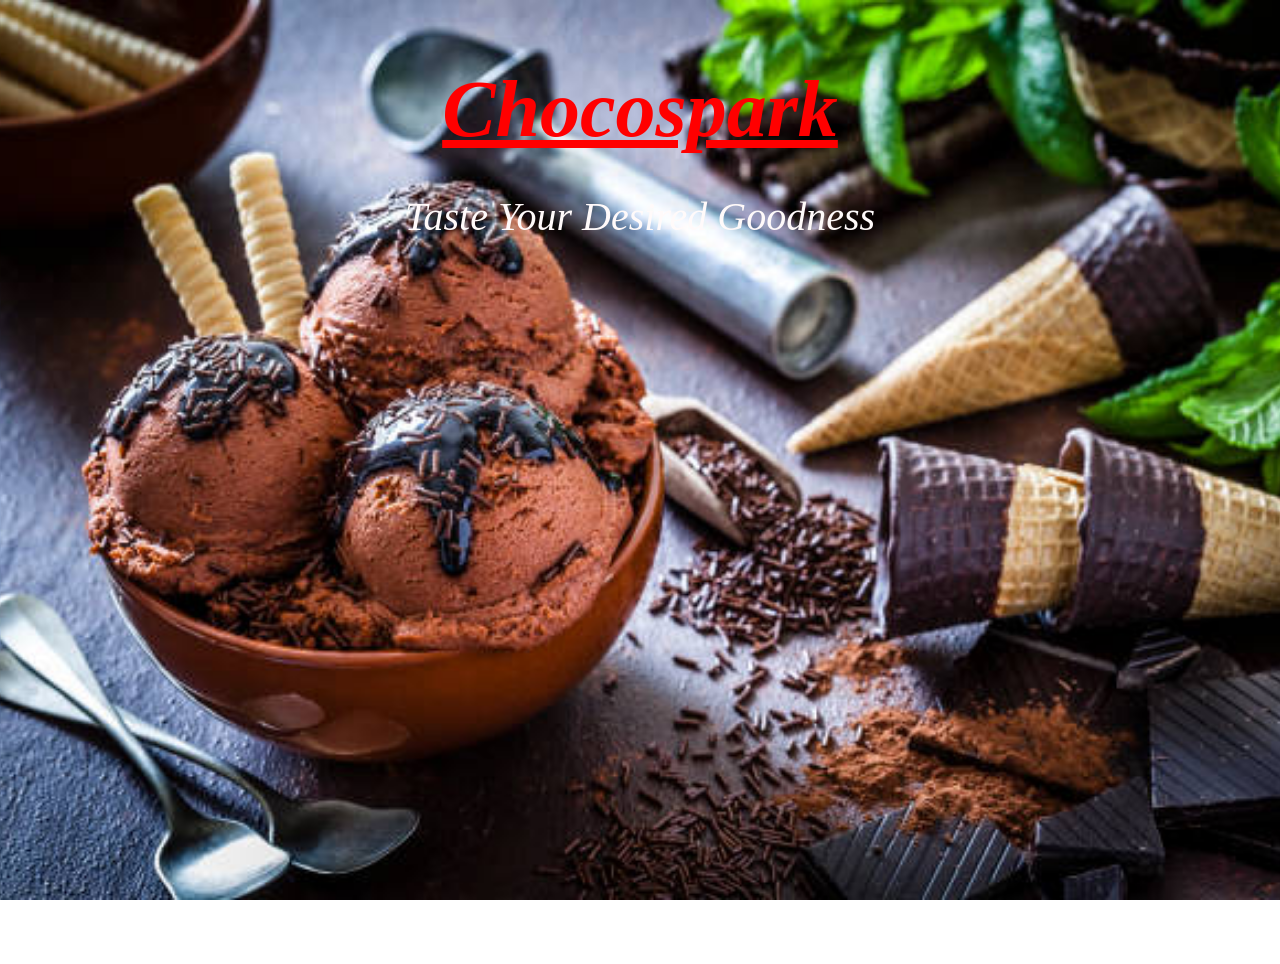
<file: Log In.html>
<!DOCTYPE html>
<html lang="en">
<head>
    <meta charset="UTF-8">
    <meta name="viewport" content="width=device-width, initial-scale=1.0, maximum-scale=1.0">
    <title>Log In</title>
    <link rel="stylesheet" href="https://cdnjs.cloudflare.com/ajax/libs/font-awesome/6.6.0/css/all.min.css"/>
    <link rel="stylesheet" href="Assets/Log In.css">
</head>
<body>
    <div class="headingdiv"><button class="headerbutton">Chocospark</button><h1></h1></div>
    <div class="logincontainer hide">
        <h2 class="logincontainerheader">Log In</h2>
        <div class="iddiv"><input class="idinput" type="text" placeholder="LogIn ID"></div>
        <div class="passworddiv"><input class="passwordinput" type="password" placeholder="Password"></div>
        <div class="forgotpassworddiv"><button class="logincontainerforgotpasswordbutton">Forgot Password?</button></div>
        <div class="loginbuttondiv"><button class="loginbutton">Log In</button></div>
        <div class="createaccountdiv">Don't have an account? <button class="createaccountbutton">Register</button></div>
    </div>
    <div class="forgotpasswordcontainer hide">
        <h1 class="forgotpasswordheader">Create New Password</h1>
            <ul class="forgotpasswordcontainerinputlist">
                <li class="forgotpasswordemail">
                    <span class="email">Enter E-Mail ID :</span>
                    <span><input id="emailinput" type="text" placeholder="Enter Your Registered E-Mail"></span>
                </li>
                <li class="forgotpasswordphone">
                    <span class="phone">Phone No. :</span>
                    <span><input id="phoneinput" type="number" placeholder="Enter Your Registered Phone No."></span>
                </listyle= style="display: flex; flex-direction: row;">
                <li class="forgotpasswordotp">
                    <span class="otp">One Time Password : </span>
                    <span><input id="otpinput" type="number" placeholder="Enter the OTP Sent to Your Registered Phone No."></span>
                </li>
                <li>
                    <span class="forgotpasswordnewpassword">Enter the New Password :</span>
                    <span><input id="newpasswordinput" type="txtuid" placeholder="Create a New Password & Enter Here"></span>
                </li>
            </ul>    
                <div class="forgotpasswordbuttondiv"><button class="forgotpasswordbutton">Create New Password</button></div>                
    </div>
    <div class="createaccountcontainer hide">
        <h1 class="createaccountcontainerheader">Create New Account</h1>
        <ul class="namelebellist smallscreenhide">
            <li class="firstnamelebel">First Name</li>
            <li class="middlenamelebel">Middle Name</li>
            <li class="lastnamelebel">Last Name</li>
        </ul>
        <ul class="nameinputlist smallscreenhide">
            <li><input class="nameinputs firstnameinput" type="text" placeholder="Enter your First Name"></li>
            <li><input class="nameinputs" type="text" placeholder="Enter your Middle Name"></li>
            <li><input class="nameinputs lastnameinput" type="text" placeholder="Enter your Last Name"></li>
        </ul> 
        <ul class="contactlebellist smallscreenhide">
            <li>E-Mail Id.</li>
            <li>Contact No.</li>
        </ul>
        <ul class="contactinputlist smallscreenhide">
            <li><input class="contactinputs emailregisterinput" type="email" placeholder="Enter your E-Mail Id."></li>
            <li><input class="contactinputs numberinput" type="number" placeholder="Enter your Contact No."></li>
        </ul>
        <ul class="passwordlebellist smallscreenhide">
            <li>Password</li>
            <li>Re-Enter Password</li>
        </ul>
        <ul class="passwordinputlist smallscreenhide">
            <li><input class="passwordinputs password1input" type="password" placeholder=""></li>
            <li><input class="passwordinputs passwordreenterinput" type="password" placeholder=""></li>
        </ul>
        <ul class="nonsmallscreenhide">
            <li class="createaccountlebels">First Name</li>
            <li><input class="createaccountinputs firstnameinput" placeholder="Firstname"></li>
        </ul>
        <ul class="nonsmallscreenhide">
            <li class="createaccountlebels">Middle Name</li>
            <li><input class="createaccountinputs" placeholder="Middlename"></li>
        </ul>
        <ul class="nonsmallscreenhide">
            <li class="createaccountlebels">Last Name</li>
            <li><input class="createaccountinputs lastnameinput" placeholder="Lastname"></li>
        </ul>
        <ul class="nonsmallscreenhide">
            <li class="createaccountlebels">E-Mail Id.</li>
            <li><input class="createaccountinputs emailregisterinput" placeholder="E-Mail"></li>
        </ul>
        <ul class="nonsmallscreenhide">
            <li class="createaccountlebels">Contact No.</li>
            <li><input class="createaccountinputs numberinput" placeholder="Contact No."></li>
        </ul>
        <ul class="nonsmallscreenhide">
            <li class="createaccountlebels">Password</li>
            <li><input class="createaccountinputs password1input" placeholder="Password"></li>
        </ul>
        <ul class="nonsmallscreenhide">
            <li class="createaccountlebels">Re-Enter Password</li>
            <li><input class="createaccountinputs passwordreenterinput" placeholder="Password Re-Enter"></li>
        </ul>
        <div class="createaccountbuttondiv"><button class="signupbutton">Sign Up</button></div>
    </div>
    <div class="taglinediv">Taste Your Desired Goodness</div>
</body>
<script src="Assets/jquery-3.7.1.min.js"></script>
<script src="Assets/Log In.js"></script>
</html>
</file>
<file: Assets/Style.css>
.hide{
      display: none;
     }
*{
  margin: 0;
  padding: 0;
  box-sizing: border-box;
 }
::-webkit-scrollbar{
                    width: 1vmin;
                   }
::-webkit-scrollbar-track{
                          background: transparent;
                         }
::-webkit-scrollbar-thumb{
                          background: red;
                          border-radius: 2rem;
                         }
.mediumscreenhide{
                  display: none;
                 }
.lightmodebody{
               min-height: 100vh;
               background: url(../Resource\ Images/background.png) no-repeat center center/cover;
               background-attachment: fixed;
              }
.darkmodebody{
              min-height: 100vh;
              background: url(../Resource\ Images/darkmodebackground.jpg) no-repeat center center/cover;
              background-attachment: fixed;
             }
.navbar{
        align-items: center;
        justify-content: center;
        height: 83px;
        width: 99%;
        position: sticky;
        top: 0;
        background: transparent;
        box-shadow: 0 10px 20px rgba(0, 0, 0, 0.5);
        backdrop-filter: blur(10px);
        z-index: 999;
        border-radius: 1rem;
        margin-left: 1vmin;
        margin-right: 1vmin;
        margin-top: 1vmin;
       }
.navbar-div1{
             display: flex;
             align-items: center;
             justify-content: space-between;
             width: 100%;
             max-width: 1600px;
            }
.navbar-websitename{
                    font-size: 2rem;
                    font-weight: 600;
                    color: yellow;
                    text-decoration: underline;
                    font-style: italic;
                    margin-left: 45%;
                    cursor: default;
                   }
.navigationbuttons{
                            display: flex;
                            text-align: center;
                            gap: none;
                            list-style: none;
                            margin-right: 1%;
                           }
.navigationbuttons li button{
                             text-decoration: none;
                             color: yellow;
                             background-color: chocolate;
                             font-size: 1rem;
                             font-weight: 500;
                             padding: 1vmin;
                             margin-right: 1vmin;
                             border-radius: 20px;
                             border: 2px solid transparent;
                             white-space: nowrap; 
                            }
.navigationbuttons li button:hover{
                                   background-color: red;
                                   color: yellow;
                                   cursor: pointer;
                                  }
.navbar-div2{
             display: flex;
             align-items: center;
             justify-content: space-between;
             width: 100%;
             padding-top: 1vmin;
             max-width: 1600px;
            }
.itembuttons{
             display: flex;
             text-align: center;
             gap: none;
             list-style: none;
             margin-left: 1%;
            }
.itembuttons li button{
                       text-decoration: none;
                       color: chocolate;
                       background-color: transparent;
                       font-size: 1.1rem;
                       font-weight: bolder;
                       font-style: italic;
                       width: 8rem;
                       height: 2.1rem;
                       margin-right: 1vmin;
                       border-radius: 1rem;
                       border: 5px solid chocolate;
                       border-top: none;
                       white-space: nowrap;
                       transition: transform .1s;
                      }
.itembuttons li button:hover{
                             border-color: red;
                             color: red;
                             transform: scale(1.1);
                             cursor: pointer;
                            }
.orderbuttons{
              display: flex;
              text-align: center;
              gap: 1rem;
              list-style: none;
              margin-right: 5rem;
             }
.orderbuttons li button{
                        text-decoration: none;
                        color: yellow;
                        background-color: chocolate;
                        font-size: 1rem;
                        font-weight: 500;
                        padding: 1vmin;
                        border-radius: 20px;
                        border: 2px solid transparent;
                        white-space: nowrap; 
                       }
.orderbuttons li button:hover{
                              background-color: red;
                              color: yellow;
                              cursor: pointer;
                             }
.navigationtoggler{
                   display: none;
                  }
.itemtoggler{
             display: none;
            }
.ordertoggler{
              display: none;
             }
.chippestitemcontainer{
                       background: url(../Resource\ Images/chippestcontainerbackground.jpg) no-repeat center center/cover;
                       border: none;
                       border-radius: 1rem;
                       margin: 1vmin;
                       height: 83vh;
                       cursor: default;
                      }
.chippestdivmarketing{
                      list-style: none;
                      float: left;
                      margin-left: 6rem;
                      margin-top: 10rem; 
                     } 
.line1{
       font-size: 5rem;
       font-weight: bolder;
       font-style: italic;
       color: red;
      }
.line2{
       font-size: 2rem;
       font-style: italic;
       color: blue;
      }
.line3{
       font-size: 1.3rem;
       font-style: italic;
       font-weight: bold;
       color: rgb(108, 31, 180);
       margin-top: 2rem;
      }
.line4{
       margin-left: 2.2rem;
       margin-top: 1rem;
      }
.chippestdivbuybutton{
                      text-decoration: none;
                      color: chocolate;
                      background-color: transparent;
                      font-size: 1.1rem;
                      font-weight: bolder;
                      font-style: italic;
                      width: 10rem;
                      height: 2.1rem;
                      margin-right: 1rem;
                      border-radius: 1rem;
                      border: 5px solid chocolate;
                      border-top: none;
                      white-space: nowrap;
                      transition: transform .1s;
                     }
.chippestdivbuybutton:hover{
                            border-color: red;
                            color: red;
                            transform: scale(1.1);
                            cursor: pointer;
                           }
.mainheadings{
              color: red;
              margin-left: 5%;
              font-style: italic;
              cursor: default;
             }                         
.newitemslist{
              display: flex;
              flex-direction: row;
              list-style: none;
              height: 60vh;
              justify-content: center;
              cursor: default;
             }
.newchocolate{
              background: url(../Resource\ Images/NewCollectionChocolate.jpeg) no-repeat center center/cover;
              border: none;
              border-radius: 1rem;
              margin: 1vmin;
              width: 24%;
             }
.newchocolatediv{
                 color: yellow;
                 font-style: italic;
                 margin-left: 6%;
                 margin-top: 30%;
                }
.newchocolatediv2{
                  color: #fffafa;
                  font-style: italic;
                  margin-left: 6%;
                  margin-top: 3%;
                  font-weight: normal;
                 }
.newchocolatediv3{
                  margin-top: 40%;
                  margin-left: 60%;
                 }
.newchocolatebutton{
                    text-decoration: none;
                    color: blue;
                    background-color: transparent;
                    font-size: 1rem;
                    font-weight: bolder;
                    font-style: italic;
                    width: 7rem;
                    height: 2rem;
                    margin-right: 1rem;
                    border-radius: 1rem;
                    border: none;
                    white-space: nowrap;
                    backdrop-filter: blur(10px);
                   }
.newchocolatebutton:hover{
                          color: red;
                          text-decoration: underline;
                          cursor: pointer;
                         }
.newcake{
         background: url(../Resource\ Images/NewCollectionCake.jpg) no-repeat center center/cover;
         border: none;
         border-radius: 1rem;
         margin: 1vmin;
         width: 24%;
        }
.newcakediv1{
             margin-top: 20%; 
             text-align: center;
             color: yellow;
            }
.newcakediv2{
             margin-top: 5%;
             text-align: center;
             color: #fffafa;
             font-weight: normal;
            }
.newcakediv3{
             margin-top: 50%;
             margin-left: 60%;
            }
.newcakebutton:hover{
                     color: red;
                     text-decoration: underline;
                     cursor: pointer;
                    }
.newpastry{
           background: url(../Resource\ Images/NewCollectionChocochipPastry.jpg) no-repeat center center/cover;
           border: none;
           border-radius: 1rem;
           margin: 1vmin;
           width: 24%;
          }
.newpastrydiv{
              margin-top: 20%;
              margin-left: 5%;
              color: yellow;
              font-style: italic;
             }
.newpastrydiv2{
               margin-top: 3%;
               margin-left: 8%;
               font-style: italic;
               color: #fffafa; 
               font-weight: normal;
              }
.newpastrydiv3{
               margin-top: 52%;
               margin-left: 55% 
              }
.newpastrybutton{
                 text-decoration: none;
                 color: blue;
                 background-color: transparent;
                 font-size: 1rem;
                 font-weight: bolder;
                 font-style: italic;
                 width: 8rem;
                 height: 2rem;
                 margin-right: 1rem;
                 border-radius: 1rem;
                 border: none;
                 white-space: nowrap;
                 backdrop-filter: blur(10px);
                }
.newpastrybutton:hover{
                       color: red;
                       text-decoration: underline;
                       cursor: pointer;
                      }
.newicecream{
             background: url(../Resource\ Images/NewCollectionRainbowIceCream.jpg) no-repeat center center/cover;
             border: none;
             border-radius: 1rem;
             margin: 1vmin;
             width: 24%;
            }
.newicecreamdiv{
                color: yellow;
                font-style: italic;
                float: right; 
                margin-right: 5%;
                margin-top: 10%;
               }
.newicecreamdiv2{
                 text-align: center;          
                 margin-top: 50%;
                 font-style: italic;
                 color: #fffafa;
                }
.newicecreamdiv3{
                 margin-top: 36%;
                 margin-left: 55%;
                }
.newicecreambutton{
                   text-decoration: none;
                   color: blue;
                   background-color: transparent;
                   font-size: 1rem;
                   font-weight: bolder;
                   font-style: italic;
                   width: 8rem;
                   height: 2rem;
                   margin-right: 1rem;
                   border-radius: 1rem;
                   border: none;
                   white-space: nowrap;
                   backdrop-filter: blur(10px);
                  }
.newicecreambutton:hover{
                         color: red;
                         text-decoration: underline;
                         cursor: pointer;
                        }
.bestsolditems{
              display: flex;
              flex-direction: row;
              list-style: none;
              height: 55vh;
              justify-content: center;
             }
.bestsoldchocolate{
                   background: url(../Resource\ Images/BestSoldChocolate.jpeg) no-repeat center center/cover;
                   border: none;
                   border-radius: 15rem;
                   margin: 1vmin;
                   width: 24%;
                   box-shadow: 0 20px 20px rgba(0, 0, 0, 1);
                  }
.descriptionlist{
                 margin-top: 65%; 
                 text-align: center;
                 color: yellow;
                 font-size: large;
                 font-weight: bolder;
                 font-style: italic;
                 list-style: none;
                 cursor: default;
                }
.chocolatepricetag{
                   backdrop-filter: blur(10px);
                   width: 30%;
                   margin-left: 35%;
                   border-radius: 0.5rem;
                   border-bottom: none;
                   text-align: center;
                  }
.chocolatename{
               border-top: none;
               margin-top: 1%;
               margin-bottom: 1%;
               text-align: center;
              }
.namebutton{
            background: none;
            backdrop-filter: blur(10px);
            border: none;
            color: yellow;
            font-size: large;
            font-weight: bold;
            font-style: italic;
            border-radius: 0.5rem;
            padding-left: 1vmin;
            padding-right: 1vmin;
           }
.namebutton:hover{
                  text-decoration: underline;
                  color: red;
                  opacity: 0.7;
                  cursor: pointer;
                 }
.chocolaterating{
                 backdrop-filter: blur(10px);
                 width: 35%;
                 margin-left: 32%;
                 border-radius: 0.5rem;
                 text-align: center;
                }
.chocolatereview{
                 backdrop-filter: blur(10px);
                 width: 30%;
                 margin-left: 34%;
                 border-radius: 0.5rem;
                 text-align: center;
                }
.bestsoldcake{
                   background: url(../Resource\ Images/BestSoldCake.jpg) no-repeat center center/cover;
                   border: none;
                   border-radius: 15rem;
                   margin: 1vmin;
                   width: 24%;
                   box-shadow: 0 20px 20px rgba(0, 0, 0, 1);
                  }
.bestsoldpastry{
                   background: url(../Resource\ Images/BestSoldPastry.jpg) no-repeat center center/cover;
                   border: none;
                   border-radius: 15rem;
                   margin: 1vmin;
                   width: 24%;
                   box-shadow: 0 20px 20px rgba(0, 0, 0, 1);
                  }
.bestsoldicecream{
                   background: url(../Resource\ Images/BestSoldIceCream.jpg) no-repeat center center/cover;
                   border: none;
                   border-radius: 15rem;
                   margin: 1vmin;
                   width: 24%;
                   box-shadow: 0 20px 20px rgba(0, 0, 0, 1);
                  }
.icecreamdescriptionlist{
                         margin-top: 60%; 
                         text-align: center;
                         color: yellow;
                         font-size: large;
                         font-weight: bolder;
                         font-style: italic;
                         list-style: none;
                         cursor: default;
                        }     
.offercontainer{
                display: flex;
                flex-direction: row;
                height: 63vh;
                width: 98.5vw;
                overflow-x: hidden;
                white-space: nowrap;  
               } 
.offercontainer:hover{
                      overflow-x: auto;
                      scrollbar-width: thin;
                     }    
.offereditem1{
              background: url(../Resource\ Images/Offered1.jpeg) no-repeat center center/cover;
              border: none;
              border-radius: 15rem;
              margin: 1vmin;
              height: 55vh;
              width: 25%;
              flex-shrink: 0;
              box-shadow: 0 20px 20px rgba(0, 0, 0, 1);
             }    
.offereditem2{
              background: url(../Resource\ Images/Offered2.jpeg) no-repeat center center/cover;
              border: none;
              border-radius: 15rem;
              margin: 1vmin;
              height: 55vh;
              width: 25%;
              flex-shrink: 0;
              box-shadow: 0 20px 20px rgba(0, 0, 0, 1);
             }  
.offereditem3{
              background: url(../Resource\ Images/Offered3.jpg) no-repeat center center/cover;
              border: none;
              border-radius: 15rem;
              margin: 1vmin;
              height: 55vh;
              width: 25%;
              flex-shrink: 0;
              box-shadow: 0 20px 20px rgba(0, 0, 0, 1);
             }  
.offereditem4{
              background: url(../Resource\ Images/Offered4.jpg) no-repeat center center/cover;
              border: none;
              border-radius: 15rem;
              margin: 1vmin;
              height: 55vh;
              width: 25%;
              flex-shrink: 0;
              box-shadow: 0 20px 20px rgba(0, 0, 0, 1);
             }  
.offereditem5{
              background: url(../Resource\ Images/Offered5.jpg) no-repeat center center/cover;
              border: none;
              border-radius: 15rem;
              margin: 1vmin;
              height: 55vh;
              width: 25%;
              flex-shrink: 0;
              box-shadow: 0 20px 20px rgba(0, 0, 0, 1);
             }  
.offereditem6{
              background: url(../Resource\ Images/Offered6.jpg) no-repeat center center/cover;
              border: none;
              border-radius: 15rem;
              margin: 1vmin;
              height: 55vh;
              width: 25%;
              flex-shrink: 0;
              box-shadow: 0 20px 20px rgba(0, 0, 0, 1);
             }  
.offereditem7{
              background: url(../Resource\ Images/Offered7.jpg) no-repeat center center/cover;
              border: none;
              border-radius: 15rem;
              margin: 1vmin;
              height: 55vh;
              width: 25%;
              flex-shrink: 0;
              box-shadow: 0 20px 20px rgba(0, 0, 0, 1);
              display: inline-block;
             }  
.offereditem8{
              background: url(../Resource\ Images/Offered8.jpeg) no-repeat center center/cover;
              border: none;
              border-radius: 15rem;
              margin: 1vmin;
              height: 55vh;
              width: 25%;
              flex-shrink: 0;
              box-shadow: 0 20px 20px rgba(0, 0, 0, 1);
             }  
.offerditeminsidelist{
                      list-style: none;
                      font-weight: bolder;
                      font-style: italic;
                     }
.discountrow{
             margin-left: 20%;
             margin-top: 20%;
            }       
.discountcontainer{
                   border: none;
                   text-align: center;
                   background-color: yellow;
                   color: black;
                   height: 3vh;
                   width: 6vw;
                  }     
.pricerow{
          margin-top: 40%;
          text-align: center;
          color: yellow;
          backdrop-filter: blur(10px);
          width: 30%;
          margin-left: 35%;
          border-radius: 0.5rem;
          border-bottom: none;
         }
.buttonrow{
           border-top: none;
           margin-top: 1%;
           margin-bottom: 1%;
           text-align: center;
          }
.ratingrow{
           backdrop-filter: blur(10px);
           width: 35%;
           margin-left: 36%;
           border-radius: 0.5rem;
           color: yellow;
           text-align: center;
          }
.reviewsrow{
            backdrop-filter: blur(10px);
            width: 28%;
            margin-left: 36%;
            border-radius: 0.5rem; 
            color: yellow;
            text-align: center;
           }
.seasonallist{
              display: flex;
              flex-direction: row;
              list-style: none;
              height: 75vh;
              justify-content: center;
              margin-top: 2%;
              margin-bottom: 2%;
             }  
.seasonalcontainer1{
                    background: url(../Resource\ Images/WinterCollectionBackground.jpg) no-repeat center center/cover;
                    width: 50%;
                    border-top-left-radius: 1rem;
                    border-bottom-left-radius: 1rem;
                    margin-right: 1%;
                    cursor: default;
                   }      
.seasonalconatiner1list{
                        list-style: none;
                        color: yellow;
                        font-style: italic;
                       }  
.s1r1{
      font-size: 2rem;
      margin-top: 5%;
      margin-left: 60%;
     }  
.s1r2{
      font-size: 3rem;
      margin-left: 50%;
     }  
.s1r3{
      font-size: 3rem;
      margin-left: 45%;
     }
.s1r4{
      margin-top: 30%;
      margin-left: 5%;
     }       
.s1button{
          background-color: black;
          color: #fffafa;
          border: none;
          height: 2.5rem;
          width: 6rem;
          border-radius: 1rem;
          font-size: 1rem;
          font-weight: bolder;
          white-space: nowrap;
          transition: transform .1s;
         }           
.s1button:hover{
                color: black;
                background-color: #fffafa;
                transform: scale(1.1);
                cursor: pointer;
               }   
.seasonalcontainer2{
                    background: url(../Resource\ Images/WinterCollectionOfferedBackground.jpg) no-repeat center center/cover;
                    width: 25%;
                    border-top-right-radius: 1rem;
                    border-bottom-right-radius: 1rem;
                    cursor: default;
                   }
.seasonalconatiner2list{
                        list-style: none;
                        font-style: italic;
                       }
.s2r1{
      font-size: 2rem;
      margin-top: 10%;
      text-align: center;
      color: yellow;
     } 
.s2r2{
      font-size: 1.5rem;
      margin-top: 5%;
      margin-left: 30%;
      color: red;
     }   
.s2r3{
      font-size: 1.5rem;
      margin-top: 1%;
      margin-left: 40%;
      color: red;
     }   
.s2r4{
      margin-left: 60%;
      margin-top: 70%;
     }
.s2button{
          background-color: black;
          color: #fffafa;
          border: none;
          height: 2.5rem;
          width: 7rem;
          border-radius: 1rem;
          font-size: 1rem;
          font-weight: bolder;
          white-space: nowrap;
          transition: transform .1s;
         }
.s2button:hover{
                cursor: pointer;
                color: black;
                background-color: #fffafa;
                transform: scale(1.1);
               }
.customcake{
            background: url(../Resource\ Images/makingofcake.jpg) no-repeat center center/cover;
            border: none;
            border-radius: 1rem;
            margin: 1vmin;
            height: 83vh;
            padding-top: 5%;
            cursor: default;
           }
.customcakeheading{
                   color: yellow;
                   font-style: italic;
                   font-size: 5rem;
                   margin-left: 10%;
                  }
.customcaketagline{
                   color: red;
                   font-style: italic;
                   font-size: 2rem;
                   margin-left: 10%
                  }
.customcakebuttondiv{
                     margin-left: 80%;
                     margin-top: 10%;
                    }
.customcakebutton{
                  text-decoration: none;
                  color: rgb(242, 116, 137);
                  background-color: red;
                  font-size: 3rem;
                  font-weight: bolder;
                  font-style: italic;
                  width: auto;
                  padding-left: 1rem;
                  padding-right: 1rem;
                  height: 5%;
                  border-radius: 1rem;
                  border: none;
                  box-shadow: 0 10px 20px rgba(0, 0, 0, 0.5);
                  transition: transform .1s;
                 }
.customcakebutton:hover{
                        background-color: blue;
                        border: 2px solid blue;
                        transform: scale(1.1); 
                        cursor: pointer;
                       }
.whylist{
         display: flex;
         flex-direction: row;
         list-style: none;
         height: 35vh;
         justify-content: center;
         cursor: default;
        }
.productcontainer{
                  background: transparent;
                  box-shadow: 0 10px 20px rgba(0, 0, 0, 0.5);
                  backdrop-filter: blur(10px);
                  border: none;
                  border-radius: 1rem;
                  margin: 1vmin;
                  width: 24%;
                  text-align: center;
                 }
.preservativecontainer{
                       background: transparent;
                       box-shadow: 0 10px 20px rgba(0, 0, 0, 0.5);
                       backdrop-filter: blur(10px);
                       border: none;
                       border-radius: 1rem;
                       margin: 1vmin;
                       width: 24%;
                       text-align: center;
                      }
.qualitycontainer{
                  background: transparent;
                  box-shadow: 0 10px 20px rgba(0, 0, 0, 0.5);
                  backdrop-filter: blur(10px);
                  border: none;
                  border-radius: 1rem;
                  margin: 1vmin;
                  width: 24%;
                  text-align: center;
                 }
.designcontainer{
                 background: transparent;
                 box-shadow: 0 10px 20px rgba(0, 0, 0, 0.5);
                 backdrop-filter: blur(10px);
                 border: none;
                 border-radius: 1rem;
                 margin: 1vmin;
                 width: 24%;
                 text-align: center;
                }
.whyheadings{
             margin-top: 3%;
             margin-bottom: 5%;
             color: blue;
             font-weight: bolder;
             font-size: 2rem;
             font-style: italic;
            }
.whydescriptions{
                  color: red;
                  font-weight: normal;
                  font-style: italic;
                 }
.discoverylist{
               display: flex;
               flex-direction: row;
               list-style: none;
               height: 60vh;
               justify-content: center;
               cursor: default;
              }
.store{
       background: url(../Resource\ Images/StoreImage.jpg) no-repeat center center/cover;
       border: none;
       border-radius: 1rem;
       margin: 1vmin;
       width: 30%;
      }
.blog{
      background: url(../Resource\ Images/LaptopImage.jpg) no-repeat center center/cover;
       border: none;
       border-radius: 1rem;
       margin: 1vmin;
       width: 30%;
     }
.story{
       background: url(../Resource\ Images/PeopleImage.jpg) no-repeat center center/cover;
       border: none;
       border-radius: 1rem;
       margin: 1vmin;
       width: 30%;
      }
.buttondiv{
           margin-top: 60%;
           margin-left: 80%;
          }
.discoverbutton{
                background-color: black;
                color: #fffafa;
                border: none;
                height: 2rem;
                width: 3rem;
                border-radius: 1rem;
                font-size: 1rem;
                font-weight: bolder;
                white-space: nowrap;   
                transition: transform .1s;
               }
.discoverbutton:hover{
                      cursor: pointer;
                      color: black;
                      background-color: #fffafa;
                      transform: scale(1.1);
                     }
.discoveryheadings{
                   backdrop-filter: blur(10px);
                   border-bottom-left-radius: 1rem;
                   border-bottom-right-radius: 1rem;
                   width: 80%;
                   margin-left: 10%;
                   text-align: center;
                  }
.homefooter{
            background-color: black;
            color: #fffafa;
            padding-top: 1%;
            padding-bottom: 1%;
           }
.footerlist{
            display: flex;
            flex-direction: row;
            list-style: none;
            gap: 10%;
            margin-left: 1%;
            margin-right: 1%;
            cursor: default;
           }
.homefooterlinks{
                 color: yellow;
                }
.homefooterlinks:hover{
                       cursor: pointer;
                       color: grey;
                      }
.emailinput{
            height: 5vh;
            width: 20vw;
           }
.footersubscribebutton{
                       height: 5vh;
                       width: 8vw;
                       font-size: 1rem;
                       font-weight: bolder;
                       border: none;
                      }
.footersubscribebutton:hover{
                             cursor: pointer;
                             color: #fffafa;
                             background-color: rgb(79, 160, 79);
                             border: none;
                             transition: all 0.1s ease;
                            }
.footerlist2{
             display: flex;
             flex-direction: row;
             list-style: none;
             gap: 33%;
             margin-top: 1%;
             margin-left: 1%;
             margin-right: 1%;
             font-size: 2rem;
             cursor: default;
            }
.footer-websitename{
                    font-weight: 600;
                    color: yellow;
                    text-decoration: underline;
                    text-align: center;
                    font-style: italic;
                    cursor: default;
                   }
                                                /* Chocolates */
.itemcontainers{
                box-shadow: 0 0 10px 10px rgba(0, 0, 0, 0.5);
                border-radius: 2rem;
                height: clamp(18rem, 41.5vh, 18rem);
                width: 18rem;
                cursor: default;
               }
.itemcontainerheader{
                     text-align: center;
                     font-size: 5rem;
                     font-style: italic;
                     color: yellow;
                     background-color: red;
                    }
.itemsrow1{
           display: flex;
           flex-direction: row;
           justify-content: center;
           list-style: none;
           margin-top: 1rem;
           margin-bottom: 1rem;
           gap: 2rem;
          }
.itemsrow2{
           display: flex;
           flex-direction: row;
           justify-content: center;
           list-style: none;
           gap: 2rem;
          }
.itemsrow3{
           display: flex;
           flex-direction: row;
           justify-content: center;
           list-style: none;
           margin-top: 1rem;
           margin-bottom: 1rem;
           gap: 2rem;
          }
.itemsrow4{
           display: flex;
           flex-direction: row;
           justify-content: center;
           list-style: none;
           margin-bottom: 1rem;
           gap: 2rem;
          }
.itemsrow5{
           display: flex;
           flex-direction: row;
           justify-content: center;
           list-style: none;
           margin-bottom: 1rem;
           gap: 2rem;
          }
.itembuttondiv{
               text-align: center;
               margin-top: 1rem;
               gap: 1rem;
              } 
.imagebutton{
             height: 3rem;
             width: 3rem;
             border-radius: 3rem;
             border: none;
             font-size: 1.5rem;
             background-color: #fffafa;
             color: red;
             margin-right: 1rem;
             margin-left: 1rem;
            }
.imagebutton:hover{
                   cursor: pointer;
                   color: blue;
                   background-color: red;
                  }
.onerowednamebuttondiv{
                       margin-top: 44%;
                       text-align: center;
                       backdrop-filter: blur(10px);
                       box-shadow: 0 0 10px 10px rgba(0, 0, 0, 0.5);
                      }
.tworowednamebuttondiv{
                       margin-top: 31%;
                       text-align: center;
                       box-shadow: 0 0 10px 10px rgba(0, 0, 0, 0.5);
                       backdrop-filter: blur(10px);
                      }
.itemnamebutton{
                height: 2rem;
                font-size: 2rem;
                color: red;
                font-weight: normal;
                font-style: italic;
                font-family: Impact, Haettenschweiler, 'Arial Narrow Bold', sans-serif;
                border: none;
                background: none;
               }
.itemnamebutton:hover{
                      cursor: pointer;
                      color: yellow;
                      text-decoration: underline;
                     }
.itempricediv{
              text-align: center;
              margin-top: 1%;
              color: yellow;
              font-weight: bolder;
              backdrop-filter: blur(10px);
             }
.itemratingdiv{
               text-align: center;
               margin-top: 1%;
               color: yellow;
               font-weight: bolder;
              }
/* Chocolates Container */
.biscoffbarcontainer{
                     background: url(../Resource\ Images/Chocolates/Biscoff\ Bar.jpg) no-repeat center center/cover;
                    }
.mandlbarimagecontainer{
                        background: url(../Resource\ Images/Chocolates/Milka\ &\ LU\ Chocolate\ Bar.jpeg) no-repeat center center/cover;
                       }
.hazelnutdarkchocolateimagecontainer{
                                     background: url(../Resource\ Images/Chocolates/Hazelnut\ Dark\ Chocolate.jpeg) no-repeat center center/cover;
                                    }
.mixedseedsbarimagecontainer{
                             background: url(../Resource\ Images/Chocolates/Mixed\ Seeds\ Chocolate\ Bar.jpeg) no-repeat center center/cover;
                            }
.fandnbarimagecontainer{
                        background: url(../Resource\ Images/Chocolates/Dark\ Chocolate\ with\ Dried\ Fruit\ &\ Nuts.jpeg) no-repeat center center/cover;
                       }
.aandssaltbarimagecontainer{
                            background: url(../Resource\ Images/Chocolates/Chocolate\ Bar\ with\ Almond\ &\ Sea\ Salt.jpeg) no-repeat center center/cover;
                           }
.lindtbarimagecontainer{
                        background: url(../Resource\ Images/Chocolates/Lindt\ Milk\ Chocolate\ Bar.jpeg) no-repeat center center/cover;
                       }
.minkbarimagecontainer{
                       background: url(../Resource\ Images/Chocolates/Mink\ Chocolate\ Bar.jpeg) no-repeat center center/cover;
                      }
.milkbarimagecontainer{
                       background: url(../Resource\ Images/Chocolates/Milk\ Chocolate\ Bar.png) no-repeat center center/cover;
                      }
.chocoballsimagecontainer{
                          background: url(../Resource\ Images/Chocolates/Choco\ Balls.jpg) no-repeat center center/cover;
                         }
.whonycombbarimagecontainer{
                            background: url(../Resource\ Images/Chocolates/White\ Honeycomb\ Chocolate\ Bar.jpg) no-repeat center center/cover;
                           }
.milkbarimagecontainer{
                       background: url(../Resource\ Images/Chocolates/Milk\ Chocolate\ Bar.png) no-repeat center center/cover;
                      }
.itemcontent{
             height: 84vh;
             width: 99%;
             border-radius: 1rem;
             box-shadow: 0 0 10px 10px rgba(0, 0, 0, 0.5);
             text-align: center;
             justify-content: center;
             background: transparent;
             backdrop-filter: blur(10px);
             margin-left: 1vmin;
             margin-right: 1vmin;
             margin-top: 1vmin;
             margin-bottom: 1vmin;
             padding-top: 1rem;
             padding-bottom: 1rem;
             cursor: default;
            }
.contentiv{
           display: flex;
           flex-direction: row;
          }
.contentimagespan{
                  padding-left: 1rem;
                  padding-right: 1rem;
                 }
.contentimage{
              float: left;
              height: 79vh;
              width: 30rem;
              border: none;
              border-radius: 1rem;
             }
.contentdetailsspan{
                    padding-left: 1rem;
                    padding-right: 1rem;
                    text-align: center;
                   }
.contentheading{
                font-size: 3rem;
                font-weight: bolder;
                font-style: italic;
                text-decoration: underline;
                color: yellow;
                width: 100%;
                width: 50rem;
                margin-bottom: 10%;
               }
.contentdescriptionheading{
                           font-size: 2rem;
                           font-weight: bold;
                           color: red;
                           margin-bottom: 1%;
                          }
.contentdescription{
                    font-size: 1rem;
                    font-weight: normal;
                    width: 100%;
                    color: red;
                    margin-bottom: 10%;
                  }
.contentprice{
              color: red;
              font-weight: bolder;
              font-style: italic;
              font-size: 2rem;
              margin-bottom: 1%;
             }
.contentquantitydiv{
                    width: 100%;
                    margin-bottom: 3%;
                    font-size: 1.5rem;
                    font-weight: bold;
                    color: red;
                   }
.contentquantity{
                 height: 2rem;
                 width: 6rem;
                 text-align: center;
                 font-size: 1.5rem;
                 font-weight: bold;
                 color: red;
                 border: none;
                 border-radius: 1rem;
                 background: transparent;
                }
.contentbuttondiv{
                  width: 100%;
                  height: 5rem;
                 }
.contentlikebuttons{
                    height: 3rem;
                    width: 3rem;
                    border-radius: 2rem;
                    border: none;
                    font-size: 1.5rem;
                    color: #fffafa;
                    background-color: red;
                    transition: transform 0.1s;
                    box-shadow: 0 0 10px 10px rgba(0, 0, 0, 0.5);
                    margin-right: 10%;
                   }
.contentlikebuttons:hover{
                          background-color: #fffafa;
                          color: red;
                          transform: scale(1.1);
                          cursor: pointer;
                         }
.contentorderbutton{
                    height: 3rem;
                    width: 8rem;
                    border-radius: 2rem;
                    border: none;
                    font-size: 1.5rem;
                    color: #fffafa;
                    background-color: red;
                    font-family: Impact, Haettenschweiler, 'Arial Narrow Bold', sans-serif;
                    transition: transform 0.1s;
                    box-shadow: 0 0 10px 10px rgba(0, 0, 0, 0.5);
                    margin-right: 5%;
                   }
.contentorderbutton:hover{
                          color: red;
                          background-color: #fffafa;
                          cursor: pointer;
                          transform: scale(1.1);
                         }
.contentcartbutton{
                   height: 3rem;
                   width: 8rem;
                   border-radius: 2rem;
                   border: none;
                   font-size: 1.5rem;
                   color: #fffafa;
                   background-color: red;
                   font-family: Impact, Haettenschweiler, 'Arial Narrow Bold', sans-serif;
                   transition: transform 0.1s;
                   box-shadow: 0 0 10px 10px rgba(0, 0, 0, 0.5);
                  }
.contentcartbutton:hover{
                         color: red;
                         background-color: #fffafa;
                         transform: scale(1.1);
                         cursor: pointer;
                        }
/* Cakes Container */
.buttercreamrosettcakecontainer{
                                background: url(../Resource\ Images/Cakes/Buttercream\ Rosett\ Cake.jpg) no-repeat center center/cover;
                               }
.chocolatedripcakecontainer{
                            background: url(../Resource\ Images/Cakes/Chocolate\ Drip\ Cake.jpg) no-repeat center center/cover;
                           }
.chocolaterosecakecontainer{
                            background: url(../Resource\ Images/Cakes/Chocolate\ Rose\ Cake.jpeg) no-repeat center center/cover;
                           }
.chocolatestrawberrycakecontainer{
                                  background: url(../Resource\ Images/Cakes/Chocolate\ Strawberry\ Cake.jpeg) no-repeat center center/cover;
                                 }
.starwberrycreamcakecontainer{
                              background: url(../Resource\ Images/Cakes/Strawberry\ Cream\ Cake.jpeg) no-repeat center center/cover;
                             }
.floralvintagecakecontainer{
                            background: url(../Resource\ Images/Cakes/Floral\ Vintage\ Cake.jpg) no-repeat center center/cover;
                           }
.ganachedripcakecontainer{
                          background: url(../Resource\ Images/Cakes/Ganache\ Drip\ Cake.jpg) no-repeat center center/cover;
                         }
.glutenfreebananacakecontainer{
                              background: url(../Resource\ Images/Cakes/Gluten\ Free\ Banana\ Cake.webp) no-repeat center center/cover;
                              }
.heavenlyrosecakecontainer{
                           background: url(../Resource\ Images/Cakes/Heavenly\ Rose\ Cake.jpg) no-repeat center center/cover;
                          }
.kinderbuenocakecontainer{
                          background: url(../Resource\ Images/Cakes/Kinder\ Bueno\ Cake.jpg) no-repeat center center/cover;
                         }
.ombrerosecakecontainer{
                        background: url(../Resource\ Images/Cakes/Ombre\ Rose\ Cake.jpg) no-repeat center center/cover;
                       }
.pinkblushstrawberrycakecontainer{
                                  background: url(../Resource\ Images/Cakes/Pink\ Blush\ Strawberry\ Cake.jpg) no-repeat center center/cover;
                                 }
.pinkrosettecakecontainer{
                          background: url(../Resource\ Images/Cakes/Pink\ Rosette\ Cake.jpeg) no-repeat center center/cover;
                         }
.pinkrufflecakecontainer{
                         background: url(../Resource\ Images/Cakes/Pink\ Ruffle\ Cake.jpg) no-repeat center center/cover;
                        }
.rainbowflowercakecontainer{
                            background: url(../Resource\ Images/Cakes/Railbow\ Flower\ Cake.jpg) no-repeat center center/cover;
                           }
.ribboncandycakecontainer{
                          background: url(../Resource\ Images/Cakes/Ribbon\ Candy\ Cake.jpeg) no-repeat center center/cover;
                         }
.rubyandrichescakecontainer{
                            background: url(../Resource\ Images/Cakes/Ruby\ &\ Riches\ Cake.jpg) no-repeat center center/cover;
                           }
.sprinklechocolatedripcakecontainer{
                                    background: url(../Resource\ Images/Cakes/Sprinkle\ Chocolate\ Drip\ Cake.jpg) no-repeat center center/cover;
                                   }
/* Pastries Container */
.bakedpuffpastrycontainer{
                          background: url(../Resource\ Images/Pastries/Baked\ Puff\ Pastry.jpg) no-repeat center center/cover;
                         }
.blackforestpastrycontainer{
                            background: url(../Resource\ Images/Pastries/Black\ Forest\ Pastry.jpg) no-repeat center center/cover;
                           }
.cherryflavouredblackforestpastrycontainer{
                                           background: url(../Resource\ Images/Pastries/Cherry\ Flavoured\ Black\ Forest\ Pastry.jpg) no-repeat center center/cover;
                                          }
.chocochippastrycontainer{
                          background: url(../Resource\ Images/Pastries/Chocochip\ Pastry.jpg) no-repeat center center/cover;
                         }
.chocolatechipcookiedoughlushcontainer{
                                       background: url(../Resource\ Images/Pastries/Chocolate\ Chip\ Cookie\ Dough\ Lush.jpg) no-repeat center center/cover;  
                                      }
.egglessdutchtufflepastrycontainer{
                                   background: url(../Resource\ Images/Pastries/Eggless\ Dutch\ Tuffle\ Pastry.jpg) no-repeat center center/cover;
                                  }
.flakypastrycontainer{
                      background: url(../Resource\ Images/Pastries/Flaky\ Pastry.jpg) no-repeat center center/cover;
                     }
.freshcreampinapplepastrycontainer{
                                   background: url(../Resource\ Images/Pastries/Fresh\ Cream\ Pinapple\ Pastry.jpg) no-repeat center center/cover;
                                  }
.mochasquarepastrycontainer{
                            background: url(../Resource\ Images/Pastries/Mocha\ Square\ Pastry.jpg) no-repeat center center/cover;
                           }
.richchocolatepastrycontainer{
                              background: url(../Resource\ Images/Pastries/Rich\ Chocolate\ Pastry.jpg) no-repeat center center/cover;
                             }
.chocolatepuffpastryrollcontainer{
                                  background: url(../Resource\ Images/Pastries/Chocolate\ Puff\ Pastry\ Roll.jpg) no-repeat center center/cover;
                                 }
/* Ice Creams Container */
.chocolateicecreamcontainer{
                            background: url(../Resource\ Images/Ice\ Creams/Chocolate\ Ice\ Cream.jpg) no-repeat center center/cover;         
                           }
.syrupandsprinkelledicecreamsundaecontainer{
                                            background: url(../Resource\ Images/Ice\ Creams/Syrup\ &\ Sprinkelled\ Ice\ Cream\ Sundae.jpg) no-repeat center center/cover;         
                                           }
.creamyvanillaicecreamcontainer{
                                background: url(../Resource\ Images/Ice\ Creams/Creamy\ Vegan\ Vanilla\ Ice\ Cream.jpg) no-repeat center center/cover;
                               }
.friedicecreamcontainer{
                         background: url(../Resource\ Images/Ice\ Creams/Fried\ Ice\ Cream.jpg) no-repeat center center/cover;
                        }
.icecreamsundaecontainer{
                         background: url(../Resource\ Images/Ice\ Creams/Ice\ Cream\ Sundae.jpg) no-repeat center center/cover;
                        }
.rainbowicecreamcontainer{
                          background: url(../Resource\ Images/Ice\ Creams/Rainbow\ Ice\ Cream.jpg) no-repeat center center/cover;
                         }
.rainbowsprinkelledbananaicecreamcontaier{
                                          background: url(../Resource\ Images/Ice\ Creams/Rainbow\ Sprinkelled\ Banana\ Ice\ Cream.jpg) no-repeat center center/cover;
                                         }
.softserveicecreamcontainer{
                            background: url(../Resource\ Images/Ice\ Creams/Soft\ Serve\ Ice\ Cream.jpg) no-repeat center center/cover;
                           }
.sprinkelledvanillaicecreamcontainer{
                                     background: url(../Resource\ Images/Ice\ Creams/Sprinklled\ Vanilla\ Ice\ Cream.jpg) no-repeat center center/cover;
                                    }
.strawberryicecreamcontainer{
                             background: url(../Resource\ Images/Ice\ Creams/Strawberry\ Ice\ Cream.jpg) no-repeat center center/cover;
                            }
.supermanicecreamcontainer{
                           background: url(../Resource\ Images/Ice\ Creams/Superman\ Ice\ Cream.jpg) no-repeat center center/cover;
                          }
.waffleconedchocolateicecreamcontainer{
                                       background: url(../Resource\ Images/Ice\ Creams/Waffle\ Coned\ Chocolate\ Ice\ Cream.jpg) no-repeat center center/cover;
                                      }
/* My Likes Container */
.likeditemcontainer{
                    width: 99%;
                    height: 84vh; 
                    padding-left: 1%;
                    padding-right: 1%;
                    padding-bottom: 1%;
                    background: transparent;
                    box-shadow: 0 0 10px 10px rgba(0, 0, 0, 0.5);
                    border: none;
                    border-radius: 1rem;
                    margin-top: 1vmin;
                    margin-bottom: 1vmin;
                    margin-left: 1vmin; 
                    text-align: center;
                    justify-content: center;
                    overflow-y: auto;
                   }
.myorderscontainer{
                   width: 99%;
                   height: 84vh; 
                   padding-left: 1%;
                   padding-right: 1%;
                   padding-bottom: 1%;
                   background: transparent;
                   box-shadow: 0 0 10px 10px rgba(0, 0, 0, 0.5);
                   border: none;
                   border-radius: 1rem;
                   margin-top: 1vmin;
                   margin-bottom: 1vmin;
                   margin-left: 1vmin; 
                   text-align: center;
                   justify-content: center;
                   overflow-y: auto;
                  }
.mycartcontainer{
                 width: 99%;
                 height: 84vh;
                 padding-left: 1%;
                 padding-right: 1%;
                 padding-bottom: 5%;
                 background: transparent;
                 box-shadow: 0 0 10px 10px rgba(0, 0, 0, 0.5);
                 border: none;
                 border-radius: 1rem;
                 margin-top: 1vmin;
                 margin-bottom: 1vmin;
                 margin-left: 1vmin; 
                 text-align: center;
                 justify-content: center;
                 overflow-y: auto;
                }
.selecteditemcontainerheader{
                             margin-bottom: 3%;
                             background-color: none;
                             font-style: italic;
                             text-decoration: underline;
                             color: yellow;
                             width: 100%;
                             text-align: center;
                            }
.selectedorderbuttonspan{
                         float: left;
                         margin-right: none;
                         margin-left: 1vmin;
                         margin-top: 1vmin;
                        }
.selecteditems{
               display: flex;
               flex-direction: row;
               background: transparent;
               backdrop-filter: blur(5px);
               box-shadow: 0 0 10px 10px rgba(0, 0, 0, 0.5);
               color: red;
               height: 10rem;
               width: 100%;
               border: none;
               margin-bottom: 1rem;
               border-radius: 1rem;
               padding: 1rem;
               cursor: default;
              }
.selecteditemscheckboxdiv{
                          margin-top: 5%;
                          margin-right: 1rem;
                         }
.checkboxinput{
               border-color: red;
               color: #fffafa;
               background-color: red;
              }
.selecteditemimages{
                    height: 8rem;
                    width: 10rem;
                    margin-right: 1rem;
                    border-radius: 1rem;
                   }
.selecteditembuttondiv{
                       margin-left: 6rem; 
                       display: flex;
                       flex-direction: column;
                       justify-content: center;
                      }
.selecteditemratingspan{
                        color: yellow;
                       }
.cancelorderbutton{
                   font-weight: bolder;
                   font-family: 'Times New Roman', Times, serif;
                   font-size: 1rem;
                   border: none;
                   border-radius: 2rem;
                   padding: 1vmin;
                   background-color: red;
                   color: #fffafa;
                   text-align: center;
                   transition: transform 0.1s;
                  }
.cancelorderbutton:hover{
                         background-color: #fffafa;
                         color: red;
                         transform: scale(1.1);
                         cursor: pointer;
                        }
.selecteditembutton{
                    height: 5rem;
                    width: 50rem;
                    font-size: 3rem;
                    font-style: italic;
                    font-weight: bolder;
                    color: red;
                    background-color: transparent;
                    border: none;
                    text-align: center;
                   }
.selecteditembutton:hover{
                          opacity: 0.5;
                          color: yellow;
                          text-decoration: underline;
                          cursor: pointer;
                         }
.selecteditempricediv{
                      display: flex;
                      flex-direction: column;
                      margin-left: 5%;
                      font-size: 2rem;
                      font-weight: lighter;
                      font-family: Impact, Haettenschweiler, 'Arial Narrow Bold', sans-serif;
                      justify-content: center;
                     }
.ordereditembuttondiv{
                       display: flex;
                       flex-direction: column;
                       justify-content: center;
                      }
.orderquantityinput{
                    height: 8rem;
                    width: 70%;
                    border: 1px solid red;
                    border-radius: 1rem;
                    color: red;
                    font-weight: bolder;
                    font-family: 'Times New Roman', Times, serif;
                    text-align: center;
                    font-size: 3rem;
                    background-color: #fffafa;
                   }
.ordereditemarrivingdiv{
                        display: flex;
                        flex-direction: column;
                        float: right;                       
                        font-size: 2rem;
                        font-weight: lighter;
                        font-family: Impact, Haettenschweiler, 'Arial Narrow Bold', sans-serif;
                        justify-content: center;
                       }
.itemdismissdiv{
               float: right;
               margin-left: 2%;
              }
.itemdismissbutton{
                   height: 20%;
                   width: 280%;
                   border-radius: 2rem;
                   text-align: center;
                   border: none;
                   background-color: red;
                   color: #fffafa;
                   font-weight: bolder;
                  }
.itemdismissbutton:hover{
                         cursor: pointer;
                         background-color: #fffafa;
                         color: red;                        
                        }
.mycartorderbuttondiv{
                      float: right;
                      margin-right: 1rem;
                     }
.mycartorderbutton{
                   height: 3rem;
                   width: 10rem;
                   border-radius: 1rem;
                   border: none;
                   font-size: 1.5rem;
                   background-color: chocolate;
                   color: yellow;
                   font-weight: normal;
                   font-family: Impact, Haettenschweiler, 'Arial Narrow Bold', sans-serif;
                   transition: transform .1s;
                  } 
.mycartorderbutton:hover{
                         background-color: yellow;
                         color: chocolate;
                         transform: scale(1.2);
                         cursor: pointer;
                        }
.customcakemakercontainer{
                          background: transparent;
                          backdrop-filter: blur(10px);
                          width: 99%;
                          height: 84vh;
                          padding-left: 1%;
                          padding-right: 1%;
                          padding-bottom: 1%;
                          background: transparent;
                          box-shadow: 0 0 10px 10px rgba(0, 0, 0, 0.5);
                          border: none;
                          border-radius: 1rem;
                          margin-top: 1vmin;
                          margin-bottom: 1vmin;
                          margin-left: 1vmin; 
                          padding-left: 10%;
                          padding-right: 10%;
                         }
.customcakemakercontainer div{
                              margin-bottom: 1%;
                             }
.customcakemakercontainer div span{
                                   color: red;
                                   font-size: 2rem;
                                   font-family: Impact, Haettenschweiler, 'Arial Narrow Bold', sans-serif;
                                  } 
.customcakemakercontainer div span select{
                                          height: 2rem;
                                          width: 30rem;
                                          text-align: center;
                                          border: 1px solid red;
                                          background: transparent;
                                          border-radius: 1rem;
                                          float: right;
                                          color: red;
                                         } 
.customcakemakercontainer div span select option{
                                                 color: red;
                                                }
.customcakemakercontainer div span input{
                                         height: 2rem;
                                         width: 30rem;
                                         text-align: center;
                                         border: 1px solid red;
                                         border-radius: 1rem;
                                         background: transparent;
                                         float: right;
                                         color: red;
                                        } 
.customcakemakercontainer div span input::placeholder{
                                                      color: red;
                                                      font-style: italic;
                                                     }   
.customcakemakercontainer div button{
                                     height: 3rem;
                                     width: 30rem;
                                     font-family: Impact, Haettenschweiler, 'Arial Narrow Bold', sans-serif;
                                     font-size: 2rem;
                                     background-color: red;
                                     color: #fffafa;
                                     border: none;
                                     border-radius: 1rem;
                                     text-align: center;
                                     margin-top: 1%;
                                     margin-bottom: 1%;
                                     transition: transform 0.1s;
                                    }  
.customcakemakercontainer div button:hover{
                                           cursor: pointer;
                                           transform: scale(1.1);
                                           background-color: #fffafa;
                                           border: 3px solid red;
                                           color: red;
                                          }
.expertcontact{
               float: right;
               color: red;
               font-size: 1.5rem;
               font-style: italic;
               font-weight: bolder;
              }
.winterflavourcontainer{
                        background: url(../Resource\ Images/WinterCollectionBackground.jpg) no-repeat center center/cover;
                        width: 99%;
                        height: 84vh;
                        padding-left: 1%;
                        padding-right: 1%;
                        padding-bottom: 1%;
                        box-shadow: 0 0 10px 10px rgba(0, 0, 0, 0.5);
                        border: none;
                        border-radius: 1rem;
                        margin-top: 1vmin;
                        margin-bottom: 1vmin;
                        margin-left: 1vmin; 
                        padding-left: 3%;
                        padding-right: 3%;
                        overflow-y: scroll;
                        cursor: default;
                       }
.winterflavourheading{
                           color: yellow;
                           font-style: italic;
                           text-align: center;
                           text-decoration: underline; 
                           font-size: 3rem;
                          }
.winteritemsheading{
                    color: #fffafa;
                    text-decoration: none;
                    font-size: 2.5rem;
                    margin-top: 2%;
                    float: left;
                    font-style: italic;
                    font-weight: bolder;
                    margin-bottom: 1%;
                    background: transparent;
                    backdrop-filter: blur(10px);
                    width: 100%;
                   }
.winteritemlist{
                display: flex;
                flex-direction: row;
                margin-top: 7%;
                justify-content: center;
               }
.winteritems{
             border: none;
             border-radius: 15rem;
             margin-left: 5vmin;
             margin-right: 5vmin;
             height: 50vh;
             width: 25%;
             box-shadow: 0 20px 20px rgba(0, 0, 0, 1);
            }
.winterchocolate1{
                  background: url(../Resource\ Images/NewCollectionChocolate.jpeg) no-repeat center center/cover;
                 }
.winterchocolaterating{
                       backdrop-filter: blur(10px);
                       width: 35%;
                       margin-left: 32%;
                       border-radius: 0.5rem;
                       text-align: center;
                       color: yellow;
                       margin-top: 10%;
                       margin-bottom: 30%;
                      }
.winteritems button{
                        height: auto;
                        width: 63%;
                        border-radius: 1rem;
                        border: none;
                        font-size: 2rem;
                        font-family: 'Times New Roman', Times, serif;
                        background: transparent;
                        backdrop-filter: blur(10px);
                        color: yellow;
                        font-weight: bolder;
                        font-style: italic;
                        text-decoration: underline;
                       }
.winteritems button:hover{
                          cursor: pointer;
                          color: red;
                          text-decoration: underline;
                          opacity: 0.8;
                         }
.winterchocolate2{
                  background: url(../Resource\ Images/Chocolates/Biscoff\ Bar.jpg) no-repeat center center/cover;
                 }
.winterchocolate3{
                  background: url(../Resource\ Images/Chocolates/Milka\ &\ LU\ Chocolate\ Bar.jpeg) no-repeat center center/cover;
                 }
.wintercake1{
             background: url(../Resource\ Images/Cakes/Heavenly\ Rose\ Cake.jpg) no-repeat center center/cover;
            }
.wintercake2{
             background: url(../Resource\ Images/Cakes/Buttercream\ Rosett\ Cake.jpg) no-repeat center center/cover;
            }
.wintercake3{
             background: url(../Resource\ Images/Cakes/Chocolate\ Drip\ Cake.jpg) no-repeat center center/cover;
            }
.winterpastry1{
               background: url(../Resource\ Images/Pastries/Chocochip\ Pastry.jpg) no-repeat center center/cover;
              }
.winterpastry2{
               background: url(../Resource\ Images/Pastries/Baked\ Puff\ Pastry.jpg) no-repeat center center/cover;
              }
.winterpastry3{
               background: url(../Resource\ Images/Pastries/Black\ Forest\ Pastry.jpg) no-repeat center center/cover;
              }
.wintericecream1{
                 background: url(../Resource\ Images/Ice\ Creams/Rainbow\ Ice\ Cream.jpg) no-repeat center center/cover;
                }
.wintericecream2{
                 background: url(../Resource\ Images/Ice\ Creams/Fried\ Ice\ Cream.jpg) no-repeat center center/cover;
                }
.wintericecream3{
                 background: url(../Resource\ Images/Ice\ Creams/Ice\ Cream\ Sundae.jpg) no-repeat center center/cover;
                }
.wintersalecontainer{
                     background: url(../Resource\ Images/WinterCollectionOfferedBackground.jpg) no-repeat center center/cover;
                     width: 99%;
                     height: 84vh;
                     padding-left: 1%;
                     padding-right: 1%;
                     padding-bottom: 1%;
                     box-shadow: 0 0 10px 10px rgba(0, 0, 0, 0.5);
                     border: none;
                     border-radius: 1rem;
                     margin-top: 1vmin;
                     margin-bottom: 1vmin;
                     margin-left: 1vmin; 
                     padding-left: 3%;
                     padding-right: 3%;
                     overflow-y: scroll;
                     cursor: default;
                    }
.wintersaleheading{
                   color: yellow;
                   font-style: italic;
                   float: left;
                   font-size: 3rem;
                  }
.wintersale1{
             background: url(../Resource\ Images/Chocolates/Mink\ Chocolate\ Bar.jpeg) no-repeat center center/cover;
            }
.wintersale2{
             background: url(../Resource\ Images/Chocolates/White\ Honeycomb\ Chocolate\ Bar.jpg) no-repeat center center/cover;
            }
.wintersale3{
             background: url(../Resource\ Images/Chocolates/Milk\ Chocolate\ Bar.png) no-repeat center center/cover;
            }
.wintersale4{
             background: url(../Resource\ Images/Cakes/Ribbon\ Candy\ Cake.jpeg) no-repeat center center/cover;
            }
.wintersale5{
             background: url(../Resource\ Images/Cakes/Ruby\ &\ Riches\ Cake.jpg) no-repeat center center/cover;
            }
.wintersale6{
             background: url(../Resource\ Images/Cakes/Sprinkle\ Chocolate\ Drip\ Cake.jpg) no-repeat center center/cover;
            }
.wintersale7{
             background: url(../Resource\ Images/Pastries/Mocha\ Square\ Pastry.jpg) no-repeat center center/cover;
            }
.wintersale8{
             background: url(../Resource\ Images/Pastries/Rich\ Chocolate\ Pastry.jpg) no-repeat center center/cover;
            }
.wintersale9{
             background: url(../Resource\ Images/Pastries/Chocolate\ Puff\ Pastry\ Roll.jpg) no-repeat center center/cover;
            }
.wintersale10{
              background: url(../Resource\ Images/Ice\ Creams/Strawberry\ Ice\ Cream.jpg) no-repeat center center/cover;
             }
.wintersale11{
              background: url(../Resource\ Images/Ice\ Creams/Superman\ Ice\ Cream.jpg) no-repeat center center/cover;
             }
.wintersale12{
              background: url(../Resource\ Images/Ice\ Creams/Waffle\ Coned\ Chocolate\ Ice\ Cream.jpg) no-repeat center center/cover;
             }

@media (max-width: 880px) {
.mediumscreenhide{
                  display: none;
                 }
.navigationtoggler{
                   display: flex;
                   text-align: center;
                   gap: none;
                   list-style: none;           
                   display: block;
                   z-index: 999;
                   margin-right: 3%;
                  }
.navigationtoggler li button{
                               background: transparent;
                               color: red;
                               border-color: red;
                               border-radius: 1rem;
                               height: 2rem;
                               width: 1.5rem;
                              }
.navigationbuttons{
                   flex-direction: row;
                   align-items: flex-start;
                   text-align: center;
                   gap: 0.1rem;
                   list-style: none;
                   position: absolute;
                   height: 50%;
                   width: 13rem;/* clamp(10rem, 50vw, 10rem); */
                   top: 0;
                   right: 0;
                   margin-right: 2%;
                   border-radius: 1rem;
                   padding: 1%;
                   box-shadow: 0 10px 10px rgba(0, 0, 0, 0.5);
                   background-color: #fffafa;
                  }
.navigationbuttons li button{
                             text-decoration: none;
                             color: chocolate;
                             background: transparent;
                             font-size: 1rem;
                             font-weight: 500;
                             border: 2px solid transparent;
                             white-space: nowrap; 
                            }
.navigationbuttons li button:hover{
                                   background-color: chocolate;
                                   color: yellow;
                                  }
.itemtoggler{
             display: flex;
             text-align: center;
             gap: none;
             list-style: none;           
             display: block;
             z-index: 999;
             margin-left: 3%;
            }
.itemtoggler li button{
                       background: transparent;
                       color: red;
                       border-color: red;
                       border-radius: 1rem;
                       height: 2rem;
                       width: 1.5rem;
                      }
.itembuttons{
             flex-direction: column;
             align-items: flex-start;
             text-align: center;
             gap: 0.3rem;
             list-style: none;
             flex-direction: column;
             position: absolute;
             height: 33vh;
             width: 130px;
             top: 0;
             left: 0;
             margin-left: 1%;
             margin-top: 4%;
             border-radius: 1rem;
             padding-top: 3rem;
             box-shadow: 0 10px 10px rgba(0, 0, 0, 0.5);
             background-color: #fffafa;
            }
.itembuttons li button{
                       text-decoration: none;
                       color: chocolate;
                       background: transparent;
                       font-size: 1.1rem;
                       font-weight: bolder;
                       font-style: italic;
                       margin-right: 1rem;
                       border: 5px solid transparent;
                       white-space: nowrap; 
                      }
.itembuttons li button:hover{
                             color: red;
                             cursor: pointer;
                             border: none;
                            }
.ordertoggler{
              display: flex;
              text-align: center;
              gap: none;
              list-style: none;           
              display: block;
              z-index: 999;
              margin-right: 3%;
             }
.ordertoggler li button{
                        background: transparent;
                        color: red;
                        border-color: red;
                        border-radius: 1rem;
                        height: 2rem;
                        width: 1.5rem;
                       }
.orderbuttons{
              flex-direction: column;
              align-items: flex-start;
              text-align: center;
              list-style: none;
              position: absolute;
              margin-top: 4.1%;
              height: clamp( 12rem, 30vh, 12rem);
              width: 75px; 
              top: 0;
              right: 0;
              margin-right: 1%; 
              border-radius: 1rem;
              padding-top: 3rem;
              padding-left: 1.3rem;
              box-shadow: 0 10px 10px rgba(0, 0, 0, 0.5);
              background-color: #fffafa;
             }
.orderbuttons li button{
                        text-decoration: none;
                        color: chocolate;
                        background: transparent;
                        font-size: 1rem;
                        font-weight: 500;
                        border-radius: 2rem;
                        border: 2px solid transparent;
                        white-space: nowrap; 
                       }
.orderbuttons li button:hover{
                              background-color: chocolate;
                              color: yellow;
                              cursor: pointer;
                             }  
.newitemscontainer{
                   overflow-x: hidden;
                   width: clamp(54rem, 100vw, 54rem);
                  }
.newitemscontainer:hover{
                         overflow-x: auto;
                         scrollbar-width: thin;
                        }
.newitemslist{
              display: flex;
              flex-direction: row;
              list-style: none;
              height: 60vh;
              width: clamp(80rem, 150vw, 80rem);
              justify-content: center;
             }
.bestsellercontainer{
                     overflow-x: hidden;
                     width: clamp(54rem, 100vw, 54rem);
                    }
.bestsellercontainer:hover{
                           overflow-x: auto;
                           scrollbar-width: thin;
                          }
.bestsolditems{             
               height: clamp(20rem, 55vh, 20rem);
               width: clamp(83rem, 150vw, 83rem);
              } 
.offers{
        width: clamp(54rem, 100vw, 54rem);
       }   
.offercontainer{             
                height: clamp(23rem, 59vh, 23rem);
                width: clamp(54rem, 99.5vw, 54rem);
               } 
.offereditem1{
              width: 39%;
             }  
.offereditem2{
              width: 39%;
             } 
.offereditem3{
              width: 39%;
             } 
.offereditem4{
              width: 39%;
             } 
.offereditem5{
              width: 39%;
             } 
.offereditem6{
              width: 39%;
             } 
.offereditem7{
              width: 39%;
             }   
.offereditem8{
              width: 39%;
             }
.seasonalcollection{
                    width: clamp(53rem, 99vw, 53rem);
                   } 
.seasonallist{
              height: 55vh;
             } 
.s1r1{
      font-size: 1rem;
     }  
.s1r2{
      font-size: 2rem;
     }  
.s1r3{
      font-size: 2rem;
      margin-left: 45%;
     }
.s1r4{
      margin-top: 30%;
      margin-left: 70%;
     }       
.s2r1{
      font-size: 1rem;
     } 
.s2r2{
      font-size: 1.5rem;
      margin-top: 5%;
      text-align: center;
      color: red;
     }   
.s2r3{
      font-size: 1.5rem;
      margin-top: 1%;
      margin-left: 20%;
      color: red;
     }   
.s2r4{
      margin-left: 40%;
      margin-top: 50%;
     }
.whycontainer{
              width: clamp(53.5rem, 100vw, 53.5rem);
              overflow-x: hidden;
             }
.whycontainer:hover{
                    overflow-x: auto;
                    scrollbar-width: thin;
                   } 
.whylist{
         height: 36vh;
         width: clamp(80rem, 140vw, 80rem);
        }
.discoverycontainer{
                    width: clamp(53.5rem, 100vw, 53.5rem);
                    overflow-x: hidden;
                   }
.discoverycontainer:hover{
                          overflow-x: auto;
                          scrollbar-width: thin;
                         }
.discoverylist{
               width: clamp(70rem, 70vw, 70rem); 
               height: 40vh;
              }
.buttondiv{
           margin-top: 40%;
           margin-left: 45%;
          }
.emailinput{
            width: 20vw;
           }
.footersubscribebutton{
                       width: 10vw;
                      }
.footersubscribebutton:hover{                           
                             transition: all 0.1s ease;
                            }
.footerlist2{
             gap: 23%;
             font-size: 2rem;
            }
                                          /* Chocolates Container */
.itemcontainers{
                height: clamp(11rem, 25vh, 11rem);
               }
.imagebutton{
             height: 2rem;
             width: 2rem;
             font-size: 1rem;  
             margin-left: none;
             margin-right: none;          
            }
.imagecartbutton{
                 float: left;
                }
.imageorderbutton{
                  text-align: center;
                 }
.imageunclickedlikebutton{
                          float: right;
                         }
.imageclickedlikebutton{
                        float: right;
                       }
.onerowednamebuttondiv{
                       margin-top: 20%;
                      }
.tworowednamebuttondiv{
                       margin-top: 15%;
                      }
.itemnamebutton{
                height: 1rem;
                font-size: 1rem;
               }
.selecteditembuttondiv{
                       margin-left: none; 
                      }
.selecteditembutton{
                    height: 5rem;
                    width: 25rem;
                    font-size: 2rem;
                   }
.contentheading{
                font-size: 1.1rem;    
               }
.contentdetailsspan{
                    text-align: left;
                    overflow-x: hidden;
                   }
.contentdescription{
                    margin-bottom: 3%;
                  }
.contentquantitydiv{
                    margin-bottom: 30%;
                   }
.contentbuttondiv{
                  display: flex;
                  flex-direction: column;
                  gap: clamp(2rem, 4vh, 2rem);
                  height:auto;
                 } 
                          }

@media (max-width: 480px) {
.mediumscreenhide{
                  display: none;
                 }
.navbar{
        height: clamp(5rem, 15vh, 5rem);
        width: clamp(23rem, 98vw, 23rem);
        backdrop-filter: none;
      }
.navbar-websitename{
                    font-size: 1.5rem;
                    font-weight: 600;
                    color: red;
                    text-decoration: none;
                    font-style: italic;
                    margin-left: 35%;
                    margin-right: auto;
                    cursor: default;
                   }
.navigationtoggler{
                   display: flex;
                   text-align: center; 
                   float: left;
                   gap: none;
                   list-style: none;           
                   display: block;
                   z-index: 999;
                  }
.navigationbuttons{
                   flex-direction: row;
                   align-items: flex-start;
                   text-align: center;
                   gap: 0.1rem;
                   list-style: none;
                   position: absolute;
                   height: 50%;
                   width: clamp(10rem, 50vw, 10rem);
                   top: 0;
                   right: 0;
                   margin-right: 1%;
                   border-radius: 1rem;
                   padding: 1%;
                   box-shadow: 0 10px 10px rgba(0, 0, 0, 0.5);
                   backdrop-filter: blur(3px);
                   background: transparent;
                  }
.navigationbuttons li button{
                             text-decoration: none;
                             color: chocolate;
                             background: #fffafa;
                             font-size: 1rem;
                             font-weight: 500;
                             border: 2px solid transparent;
                             white-space: nowrap; 
                             color: red;
                            }
.navigationbuttons li button:hover{
                                   background-color: chocolate;
                                   color: yellow;
                                  }
.navbar-div2{
             display: flex;
             align-items: center;
             justify-content: space-between;
             width: 100%;
             max-width: 1600px;
             margin-top: 1vmin;
            }
.itemtoggler{
             display: flex;
             text-align: center;
             gap: none;
             list-style: none;           
             display: block;
             z-index: 999;
            }
.itembuttons{
             flex-direction: column;
             align-items: flex-start;
             text-align: center;
             gap: 0.3rem;
             list-style: none;
             flex-direction: column;
             position: absolute;
             height: 31vh;
             width: 130px;
             top: 0;
             left: 0;
             margin-left: 1%;
             margin-top: 9%;
             border-radius: 1rem;
             padding-top: 2.5rem;
             box-shadow: 0 10px 10px rgba(0, 0, 0, 0.5);
             backdrop-filter: blur(3px);
             background: transparent;
            }
.itembuttons li button{
                       text-decoration: none;
                       color: red;
                       background: #fffafa;
                       font-size: 1.1rem;
                       font-weight: bolder;
                       font-style: italic;
                       margin-right: 1rem;
                       border: 5px solid transparent;
                       white-space: nowrap; 
                      }
.itembuttons li button:hover{
                             background-color: chocolate;
                             color: yellow;
                             cursor: pointer;
                             border: none;
                            }
.ordertoggler{
              display: flex;
              text-align: center;
              gap: none;
              list-style: none;           
              display: block;
              z-index: 999;
             }
.orderbuttons{
              flex-direction: column;
              align-items: flex-start;
              text-align: center;
              gap: 0.3;
              list-style: none;
              position: absolute;
              margin-top: 8%;
              height: clamp(11rem, 33vh, 11rem);
              width: 60px;
              top: 0;
              right: 0;
              margin-right: 3.5%;
              border-radius: 1rem;
              padding-top: 2.5rem;
              padding-left: 1rem;
              padding-right: 1rem;
              box-shadow: 0 10px 10px rgba(0, 0, 0, 0.5);
              backdrop-filter: blur(3px);
              background: transparent;
             }
.orderbuttons li button{
                        text-decoration: none;
                        color: red;
                        background: #fffafa;
                        font-size: 1rem;
                        font-weight: 500;
                        border: 2px solid transparent;
                        white-space: nowrap; 
                       }
.orderbuttons li button:hover{
                              background-color: chocolate;
                              color: yellow;
                              cursor: pointer;
                             }
.mainheadings{
              width: clamp(23rem, 98vw, 23rem); 
             }  
.chippestitemcontainer{
                       width: clamp(23rem, 98vw, 23rem);
                      } 
.chippestdivmarketing{
                      margin-left: 0%;
                      margin-top: 20%;
                      text-align: center;
                      background: transparent;
                      backdrop-filter: blur(10px);
                     }
.line1{
       font-size: 3rem;
      }
.line2{
       font-size: 2rem;
       font-style: italic;
       color: blue;
      }
.line3{
       font-size: 1.3rem;
       font-style: italic;
       font-weight: bold;
       color: #fffafa;
       margin-top: 2rem;
      }
.line4{
       margin-left: 2.2rem;
       margin-top: 1rem;
      }
.chippestdivbuybutton{
                      text-decoration: none;
                      color: chocolate;
                      background-color: transparent;
                      font-size: 1.1rem;
                      font-weight: bolder;
                      font-style: italic;
                      width: 10rem;
                      height: 2.1rem;
                      margin-right: 1rem;
                      border-radius: 1rem;
                      border: 5px solid chocolate;
                      border-top: none;
                      white-space: nowrap;
                      transition: transform .1s;
                     }
.newitemscontainer{
                   width: clamp(23rem, 98vw, 23rem);
                   overflow-x: hidden;
                  }
.newitemscontainer:hover{
                         overflow-x: auto;
                         scrollbar-width: thin;
                        }
.newitemslist{
              display: flex;
              flex-direction: row;
              list-style: none;
              height: 60vh;
              width: 500vw;
              justify-content: center;
             }
.newchocolate{
              width: clamp(20.3rem, 99vw, 20.3rem);
             }
.newchocolatediv{
                 text-align: center;
                 margin-top: 10%;
                }
.newchocolatediv2{
                  text-align: center;
                  margin-top: 3%;
                 }
.newchocolatediv3{
                  margin-top: 30%;
                  margin-left: 0%;
                  align-items: center;
                  text-align: center;
                 }
.newchocolatebutton{
                    width: 10rem;
                    height: 3rem;
                   }
.newcake{
         width: clamp(20.3rem, 99vw, 20.3rem);
        }
.newcakediv1{
             margin-top: 10%; 
             text-align: center;
            }
.newcakediv2{
             text-align: center;
             margin-top: 3%;
            }
.newcakediv3{
             margin-top: 30%;
             margin-left: 0%;
             align-items: center;
             text-align: center;
            }
.newpastry{
           width: clamp(20.3rem, 99vw, 20.3rem);
          }
.newpastrydiv{
              margin-top: 10%; 
              text-align: center;
             }
.newpastrydiv2{
               text-align: center;
               margin-top: 3%;
               margin-left: 0%;
              }
.newpastrydiv3{
               margin-top: 30%;
               margin-left: 0%;
               align-items: center;
               text-align: center;
              }
.newpastrybutton{
                 text-decoration: none;
                 color: blue;
                 background-color: transparent;
                 font-size: 1rem;
                 font-weight: bolder;
                 font-style: italic;
                 width: 8rem;
                 height: 2rem;
                 margin-right: 1rem;
                 border-radius: 1rem;
                 border: none;
                 white-space: nowrap;
                 backdrop-filter: blur(10px);
                }
.newicecream{
             width: clamp(20.3rem, 99vw, 20.3rem);
            }                
.newicecreamdiv{
                float: none;
                margin-top: 10%; 
                text-align: center;
               }
.newicecreamdiv2{
                 text-align: center;
                 margin-top: 3%;
                 color: magenta;
                }
.newicecreamdiv3{
                 margin-top: 30%;
                 margin-left: 0%;
                 align-items: center;
                 text-align: center;
                }
.newicecreambutton{
                   text-decoration: none;
                   color: blue;
                   background-color: transparent;
                   font-size: 1rem;
                   font-weight: bolder;
                   font-style: italic;
                   width: 8rem;
                   height: 2rem;
                   margin-right: 1rem;
                   border-radius: 1rem;
                   border: none;
                   white-space: nowrap;
                   backdrop-filter: blur(10px);
                  }
.bestsellercontainer{
                     width: clamp(23rem, 98vw, 23rem);
                     overflow-x: hidden;
                    }     
.bestsellercontainer:hover{
                           overflow-x: auto;
                           scrollbar-width: thin;
                          }
.bestsolditems{             
               height: 60vh;
               width: 500vw;
              }  
.offers{
        width: clamp(23rem, 98vw, 23rem);
        overflow-x: hidden;
       }
.offers:hover{
              overflow-x: auto;
              scrollbar-width: thin;
             }     
.offercontainer{             
                height: 60vh;
                width: 500vw;
               } 
.offereditem1{
              width: 23%;
             }  
.offereditem2{
              width: 23%;
             } 
.offereditem3{
              width: 23%;
             } 
.offereditem4{
              width: 23%;
             } 
.offereditem5{
              width: 23%;
             } 
.offereditem6{
              width: 23%;
             } 
.offereditem7{
              width: 23%;
             }   
.offereditem8{
              width: 23%;
             }
.seasonalcollection{
                    width: clamp(23rem, 98vw, 23rem);
                   }       
.seasonallist{
              height: 100vh;
              width: 350vw; 
              display: flex;
              flex-direction: column;
             }
.seasonalcontainer1{
                    width: clamp(23rem, 98vw, 23rem);
                    border-top-left-radius: 0rem;
                    border-bottom-left-radius: 0rem;
                    margin-right: none;
                    cursor: default;
                    text-align: center;
                   }
.s1r1{
      font-size: 1rem;
      margin-top: 5%;
      margin-left: 0%;
     }    
.s1r2{
      font-size: 2rem;
      margin-left: 0%;
     }  
.s1r3{
      font-size: 2rem;
      margin-left: 0%;
     }
.s1r4{
      margin-top: 10%;
      margin-bottom: 5%;
      margin-left: 0%;
     }
.seasonalcontainer2{
                    width: clamp(23rem, 98vw, 23rem);
                    border-top-right-radius: 0rem;
                    border-bottom-right-radius: 0rem;
                    cursor: default;
                    text-align: center;
                   }
.s2r4{
      margin-left: 0%;
      margin-top: 10%;
      margin-bottom: 5%;
     }
.customcake{
            width: clamp(23rem, 98vw, 23rem);
            border-radius: 1rem;
            margin: 1vmin;
            height: 83vh;
            padding-top: 5%;
            cursor: default;
            text-align: center;
           }
.customcakeheading{
                   margin-left: 0%;
                  }
.customcaketagline{
                   margin-left: 0%;
                  }
.customcakebuttondiv{
                     margin-left: 0%;
                     margin-top: 10%;
                    }
.whycontainer{
              width: clamp(23rem, 98vw, 23rem);
              overflow-x: hidden;
             }
.whycontainer:hover{
                    overflow-x: auto;
                    scrollbar-width: thin;
                   }
.whylist{
         height: 35vh;
         width: 350vw;  
        }
.discoverycontainer{
                    width: clamp(23rem, 98vw, 23rem);
                    overflow-x: hidden;
                   }
.discoverycontainer:hover{
                          overflow-x: auto;
                          scrollbar-width: thin;
                         }       
.discoverylist{
               width: 350vw; 
               height: 40vh;
              }
.buttondiv{
           margin-top: 40%;
           margin-left: 70%;
          }
.homefooter{
            width: clamp(23rem, 98vw, 23rem);
           }
.footerlist{
            display: flex;
            flex-direction: column;
           }
.emailinput{
            width: clamp(15rem, 60vw, 15rem);
           }
.footersubscribebutton{
                       width: 30vw;
                      }
.footerlist2{
             display: flex;
             flex-direction: row;
             list-style: none;
             gap: 3%;
             margin-top: 1%;
             margin-left: 8%;
             margin-right: 8%;
             font-size: 1.3rem;
             cursor: default;
            }
                                          /* Chocolates Container */
.itemsrow1{
           display: flex;
           flex-direction: column;
           align-items: center;
          }
.itemsrow2{
           display: flex;
           flex-direction: column;
           align-items: center;
          }
.itemsrow3{
           display: flex;
           flex-direction: column;
           align-items: center;
          }
.itemsrow4{
           display: flex;
           flex-direction: column;
           align-items: center;
          }
.itemsrow5{
           display: flex;
           flex-direction: column;
           align-items: center;
          }
.itemcontainers{
                height: clamp(17rem, 40vh, 17rem);
               }
.imagebutton{
             height: 3rem;
             width: 3rem;
             font-size: 1.5rem;         
            }
.onerowednamebuttondiv{
                       margin-top: 40%;
                      }
.tworowednamebuttondiv{
                       margin-top: 25%;
                      }
.itemnamebutton{
                height: 2rem;
                font-size: 2rem;
               }
.selecteditemimages{
                    width: 9rem;
                   }
.selecteditembuttondiv{
                       margin-left: 0rem; 
                      }
.selecteditembutton{
                    height: 1rem;
                    width: 10rem;
                    font-size: 1rem;
                   }
.selecteditempricediv{
                      display: none;
                     }
.smallscreenorderitems{
                       width: 200%;
                      }
.selecteditemscheckboxdiv{
                          margin-top: 0%;
                          margin-right: 1%;
                         }
.itemdismissdiv{
                float: left;
                margin-left: -13%;
               }
.itemcontent{
             height: auto;
             width: clamp(23rem, 98vw, 23rem);
            }
.contentiv{
           display: flex;
           flex-direction: column;
          }
.contentimage{
              
              height: clamp(21rem, 50vh, 21rem);
              width: 99%;
              border: none;
              border-radius: 1rem;
             }
.contentheading{
                font-size: 1.3rem;  
                margin-top: 1%;  
               }
.contentquantitydiv{
                    margin-bottom: 10%;
                   }
.contentbuttondiv{
                  display: flex;
                  flex-direction: row;
                  gap: clamp(0.3rem, 1vh, 0.3rem);
                 } 
.contentlikebuttons{
                    font-size: 1.3rem;
                   }
.contentorderbutton{
                    font-size: 1.3rem;
                   }
.contentcartbutton{
                   font-size: 1.3rem;
                  }
                           }
</file>
<file: Assets/Log In.css>
*{
  margin: 0;
  padding: 0;
  box-sizing: border-box;
 }
.hide{
      display: none;
     }
.nonsmallscreenhide{
                    display: none;
                   }
body{
     min-height: 100vh;
     background: url(../Resource\ Images/Log\ In\ Images/Background.jpg) no-repeat center/cover;
     background-attachment: fixed;
     overflow: hidden;
     cursor: default;
    }
.headingdiv{
            text-align: center;
            margin-top: 5%;
           }
.headerbutton{
              color: red;
              font-style: italic;
              font-weight: bolder;
              font-family: 'Times New Roman', Times, serif;
              text-decoration: underline;
              font-size: 500%;
              background: transparent;
              border: none;
             }
.headerbutton:hover{
                    color: yellow;
                    cursor: pointer;
                   }
.logincontainer{
                text-align: center;
                margin-left: 35%;
                margin-top: 1%;
                margin-bottom: 1%;
                border: none;
                width: 30%;
                border-radius: 1rem;
                color: #fffafa;
                background: transparent;
                box-shadow: 0 0 10px 10px rgba(0, 0, 0, 0.5);
                backdrop-filter: blur(5px);
                padding-top: 1%;
                padding-bottom: 1%;
               }
.logincontainerheader{
                      margin-bottom: 1rem;
                     }
.iddiv{
       margin-bottom: 2rem;
      }
.idinput{
         height: 2.5rem;
         background: transparent;
         color: white;
         width: 20rem;
         border-radius: 2rem;
         border: 1px solid white;
         padding-left: 3%;
        }
.idinput::placeholder{
                      color: #fffafa;
                      font-style: italic;
                      font-weight: normal;
                     }
.passwordinput{
               height: 2.5rem;
               background: transparent;
               color: white;
               width: 20rem;
               border-radius: 2rem;
               border: 1px solid white;
               padding-left: 3%;
              }
.passwordinput::placeholder{
                            color: #fffafa;
                            font-style: italic;
                            font-weight: normal;
                           }
.forgotpassworddiv{
                   margin-top: 3%;
                   float: right;
                   margin-right: 12%;
                  }
.logincontainerforgotpasswordbutton{
                                    background: transparent;
                                    color: #fffafa;
                                    border: none;
                                   }
.logincontainerforgotpasswordbutton:hover{
                                          cursor: pointer;
                                          text-decoration: underline;
                                         }
.loginbuttondiv{
                margin-top: 10%;
               }
.loginbutton{
             height: 3rem;
             width: 20rem;
             border-radius: 2rem;
             border: none;
             font-style: italic;
             font-size: 1rem;
             color: red;
             font-weight: bolder;
             transition: all 0.5s ease;
            }
.loginbutton:hover{
                   cursor: pointer;
                   background-color: red;
                   color: #fffafa;
                  }
.createaccountdiv{
                  margin-top: 3%;
                 }
.createaccountbutton{
                     background: none;
                     border: none;
                     color: #fffafa;
                     font-family: Impact, Haettenschweiler, 'Arial Narrow Bold', sans-serif;
                     font-weight: normal;
                    }
.createaccountbutton:hover{
                           cursor: pointer;
                           text-decoration: underline;
                          }             
.forgotpasswordcontainer{
                         text-align: center;
                         margin-left: 24.6%;
                         margin-top: 1%;
                         border: 1px solid red;
                         width: 50%;
                         border-radius: 3rem;
                         color: #fffafa;
                         background: transparent;
                         box-shadow: 0 0 10px 10px rgba(0, 0, 0, 0.5);
                         backdrop-filter: blur(20px);
                         padding-top: 1%;
                         padding-bottom: 1%;
                        }   
.forgotpasswordheader{
                      margin-bottom: 3%;
                     }
.forgotpasswordcontainerinputlist{
                                  text-align: center;
                                  list-style: none;
                                 }  
.forgotpasswordcontainerinputlist li{
                                     margin-bottom: 3%;
                                    }
.forgotpasswordcontainerinputlist li span{
                                          font-size: 1.5rem;
                                         }   
.forgotpasswordcontainerinputlist li input{
                                           height: 2.5rem;
                                           width: 20rem;
                                           border-radius: 2rem;
                                           border: 1px solid white;
                                           background: transparent;
                                           text-align: center;
                                           color: #fffafa;
                                          }  
.forgotpasswordcontainerinputlist li input::placeholder{
                                                        color: #fffafa;
                                                       } 
.email{
       margin-right: 16.5%;
      }
.phone{
       margin-right: 25%;
      }
.otp{
     margin-right: 11%;
    }                                                       
.forgotpasswordnewpassword{
                           margin-right: 5%;
                          }          
.forgotpasswordbutton{
                      height: 3rem;
                      width: 30rem;
                      border-radius: 2rem;
                      border: none;
                      font-style: italic;
                      font-size: 1rem;
                      color: red;
                      font-weight: bolder;
                      transition: all 0.5s ease;
                      background-color: #fffafa;
                     }
.forgotpasswordbutton:hover{
                            cursor: pointer;
                            background-color: red;
                            color: #fffafa;
                            text-decoration: none;
                           }        
.createaccountcontainer{
                        text-align: center;
                        margin-left: 24.6%;
                        margin-top: 1%;
                        border: 1px solid red;
                        width: 50%;
                        border-radius: 3rem;
                        color: #fffafa;
                        background: transparent;
                        box-shadow: 0 0 10px 10px rgba(0, 0, 0, 0.5);
                        backdrop-filter: blur(20px);
                        padding-top: 1%;
                        padding-bottom: 1%;
                       }    
.namelebellist{
              margin-top: 1%;
              list-style: none;
              display: flex;
              flex-direction: row;
              text-align: center;
              font-size: larger;
              font-style: italic;
              font-weight: bolder;
              gap: 19%;
             }               
.firstnamelebel{
                margin-left: 11%;
               }
.nameinputlist{
               margin-bottom: 1%;
               list-style: none;
               display: flex;
               flex-direction: row;
               gap: 2.5%;
              }
.nameinputs{
            height: 2rem;
            width: 13rem;
            border-radius: 2rem;
            border: 1px solid white;
            margin-left: 5.5%;
            background: none;
            color: #fffafa;
            text-align: center;
           }
.nameinputs::placeholder{
                         color: white;
                         text-align: center;
                        }
.contactlebellist{
                  margin-top: 1%;
                  list-style: none;
                  display: flex;
                  flex-direction: row;
                  text-align: center;
                  font-size: larger;
                  font-style: italic;
                  font-weight: bolder;
                  margin-left: 25%;
                  gap: 35%;
                 }  
.contactinputlist{
                  list-style: none;
                  display: flex;
                  flex-direction: row;
                  margin-left: 14%;
                  gap: 10%;
                  margin-bottom: 1%;
                 }
.contactinputs{
               height: 2rem;
               width: 13rem;
               border-radius: 2rem;
               border: 1px solid white;
               margin-left: 5.5%;
               background: none;
               color: #fffafa;
               text-align: center;
              }    
.contactinputs::placeholder{
                            color: white;
                            text-align: center;
                           }
.passwordlebellist{
                   display: flex;
                   flex-direction: row;
                   list-style: none;
                   margin-left: 26.5%;
                   gap: 35%;
                  }
.passwordinputlist{
                   list-style: none;
                   display: flex;
                   flex-direction: row;
                   margin-left: 14%;
                   gap: 10%;
                   margin-bottom: 1%;
                  }
.passwordinputs{
                height: 2rem;
                width: 13rem;
                border-radius: 2rem;
                border: 1px solid white;
                margin-left: 5.5%;
                background: none;
                color: #fffafa;
                text-align: center;
               }   
.passwordinputs::placeholder{
                             color: white;
                             text-align: center;
                            }       
.signupbutton{
              height: 3rem;
              width: 20rem;
              border-radius: 2rem;
              border: none;
              font-style: italic;
              font-size: 1rem;
              color: red;
              font-weight: bolder;
              transition: all 0.5s ease;
             }     
.signupbutton:hover{
                    cursor: pointer;
                    background-color: red;
                    color: #fffafa;
                   }     
.taglinediv{
            color: #fffafa;
            font-weight: normal;
            font-style: italic;
            font-size: 250%;
            text-align: center;
            margin-top: 3%;
           }

@media (max-width: 880px) {
      .nonsmallscreenhide{
                          display: none;
                         }
      .logincontainer{
                      text-align: center;
                      margin-left: 28%;
                      margin-top: 1%;
                      margin-bottom: 1%;
                      border: none;
                      width: 45%;
                      border-radius: 1rem;
                      color: #fffafa;
                      background: transparent;
                      box-shadow: 0 0 10px 10px rgba(0, 0, 0, 0.5);
                      backdrop-filter: blur(5px);
                      padding-top: 1%;
                      padding-bottom: 1%;
                     }
      .forgotpasswordcontainer{
                               text-align: center;
                               margin-left: 13%;
                               margin-top: 1%;
                               border: 1px solid red;
                               width: 75%;
                               border-radius: 3rem;
                               color: #fffafa;
                               background: transparent;
                               box-shadow: 0 0 10px 10px rgba(0, 0, 0, 0.5);
                               backdrop-filter: blur(20px);
                               padding-top: 1%;
                               padding-bottom: 1%;
                              }   
      .createaccountcontainer{
                              text-align: center;
                              margin-left: 10%;
                              margin-top: 1%;
                              border: 1px solid red;
                              width: 79%;
                              border-radius: 3rem;
                              color: #fffafa;
                              background: transparent;
                              box-shadow: 0 0 10px 10px rgba(0, 0, 0, 0.5);
                              backdrop-filter: blur(20px);
                              padding-top: 1%;
                              padding-bottom: 1%;
                             }  
}
@media (max-width: 480px) {
      .smallscreenhide{
                       display: none;
                      }
      .nonsmallscreenhide{
                          display: block;
                          list-style: none;
                         }
      .headingdiv{
                  text-align: center;
                  margin-top: 30%;
                 }
      .headerbutton{
                    color: red;
                    font-style: italic;
                    font-weight: bolder;
                    font-family: 'Times New Roman', Times, serif;
                    text-decoration: underline;
                    font-size: 150%;
                    background: transparent;
                    border: none;
                   }
      .logincontainer{
                text-align: center;
                margin-left: 10%;
                margin-top: 1%;
                margin-bottom: 1%;
                border: none;
                width: 80%;
                border-radius: 1rem;
                color: #fffafa;
                background: transparent;
                box-shadow: 0 0 10px 10px rgba(0, 0, 0, 0.5);
                backdrop-filter: blur(5px);
                padding-top: 1%;
                padding-bottom: 1%;
               }
      .logincontainerheader{
                            font-size: 1rem;
                           }
      .idinput{
               height: 2rem;
               width: 10rem;
              }
      .passwordinput{
                     height: 2rem;
                     width: 10rem;
                    }
      .logincontainerforgotpasswordbutton{
                                          font-size: 4vmin;
                                         }
      .loginbutton{
                   height: 2rem;
                   width: 10rem;
                   border-radius: 2rem;
                   border: none;
                   font-style: italic;
                   font-size: 1rem;
                   color: red;
                   font-weight: bolder;
                   transition: all 0.5s ease;
                  }
      .forgotpasswordcontainer{
                               text-align: center;
                               margin-left: 5%;
                               margin-top: 1%;
                               border: 1px solid red;
                               width: 90%;
                               border-radius: 1rem;
                               color: #fffafa;
                               background: transparent;
                               box-shadow: 0 0 10px 10px rgba(0, 0, 0, 0.5);
                               backdrop-filter: blur(20px);
                               padding-top: 5%;
                               padding-bottom: 5%;
                              }
      .forgotpasswordheader{
                            font-size: 1rem;
                           }
      .forgotpasswordcontainerinputlist li span{
                                                font-size: 0.8rem;
                                                float: left;
                                               } 
      .forgotpasswordcontainerinputlist li input{
                                                 height: 2rem;
                                                 width: 13rem;
                                                 margin-bottom: 5%;
                                                }   
      .forgotpasswordcontainerinputlist li input::placeholder{
                                                              font-size: 0.5rem;
                                                             }
      .forgotpasswordbutton{
                            height: 2rem;
                            width: 13rem;
                            font-size: 0.8rem;
                           }
      .createaccountcontainer{
                              text-align: center;
                              margin-left: 5%;
                              margin-top: 1%;
                              border: 1px solid red;
                              height: 20rem;
                              width: 90%;
                              border-radius: 1rem;
                              color: #fffafa;
                              background: transparent;
                              box-shadow: 0 0 10px 10px rgba(0, 0, 0, 0.5);
                              backdrop-filter: blur(20px);
                              padding-top: 1%;
                              padding-bottom: 1%;
                              padding-left: 1%;
                             } 
      .createaccountcontainerheader{
                                    font-size: 1rem;
                                   }
      .createaccountlebels{
                           font-size: 0.8rem;
                           float: left;
                           font-style: italic;
                          }
      .createaccountinputs{
                           height: 1.2rem;
                           width: 10rem;
                           border-radius: 1rem;
                           border: 1px solid white;
                           background: transparent;
                           color: #fffafa;
                          } 
      .createaccountinputs::placeholder{
                                        text-align: center;
                                        color: white;
                                       }
      .createaccountbuttondiv{
                              margin-top: 8%;
      }
      .signupbutton{
                    height: 2rem;
                    width: 10rem;
                    font-size: 0.8rem;
                   }
      .taglinediv{
                  color: #fffafa;
                  font-weight: normal;
                  font-style: italic;
                  font-size: 100%;
                  text-align: center;
                  margin-top: 30%;
                 }
}
</file>
